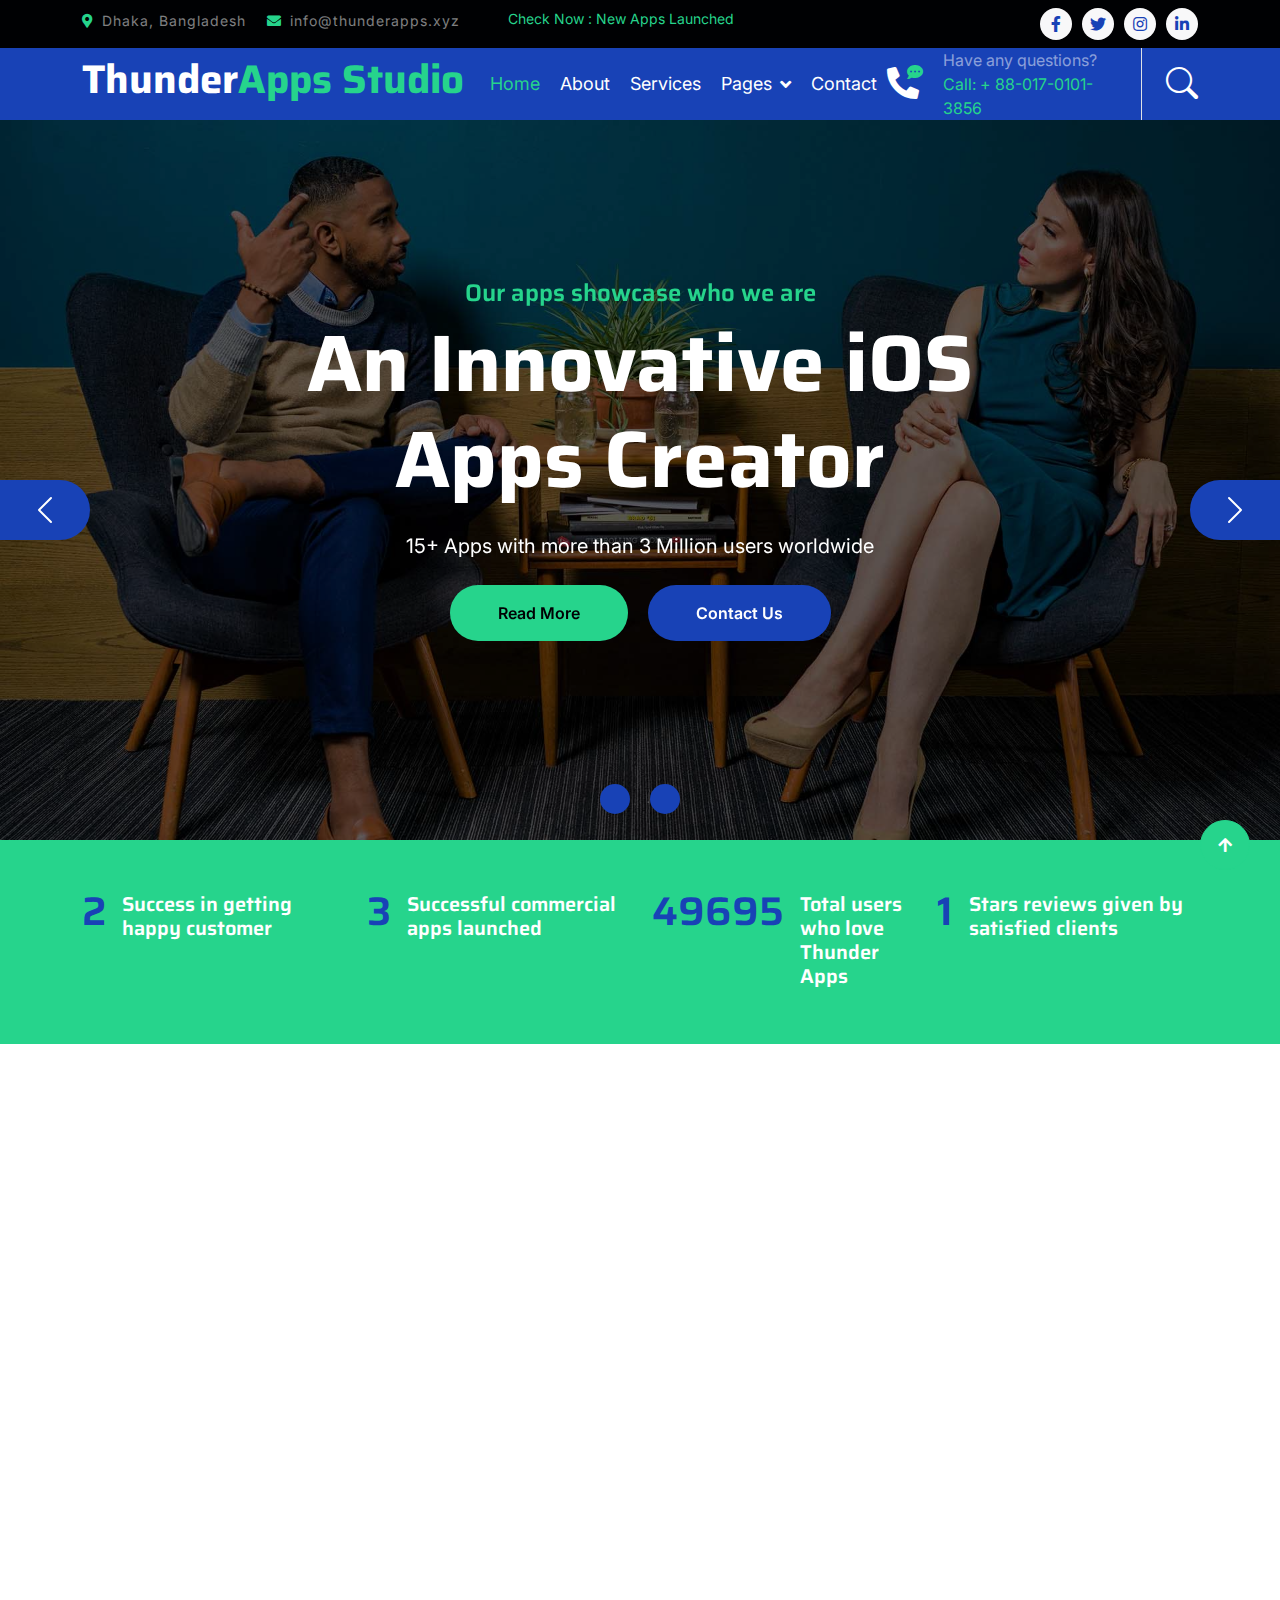
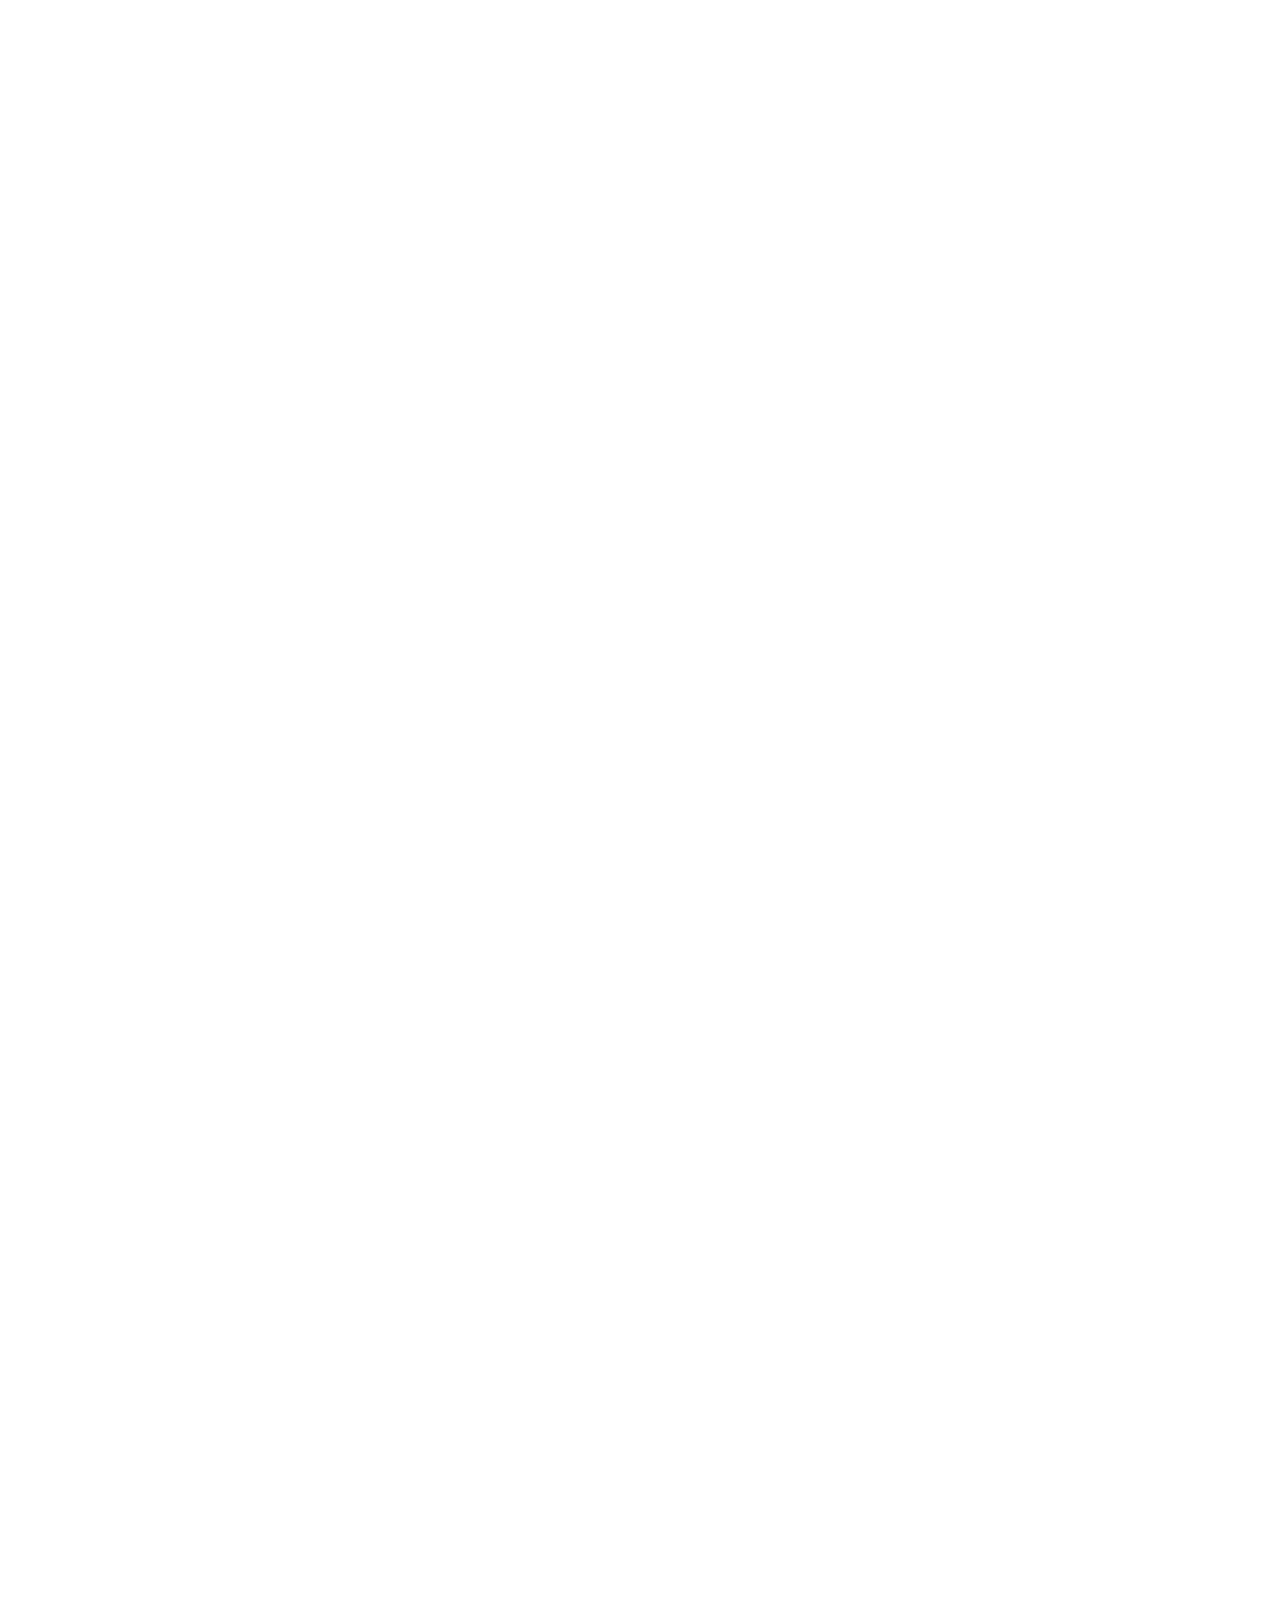
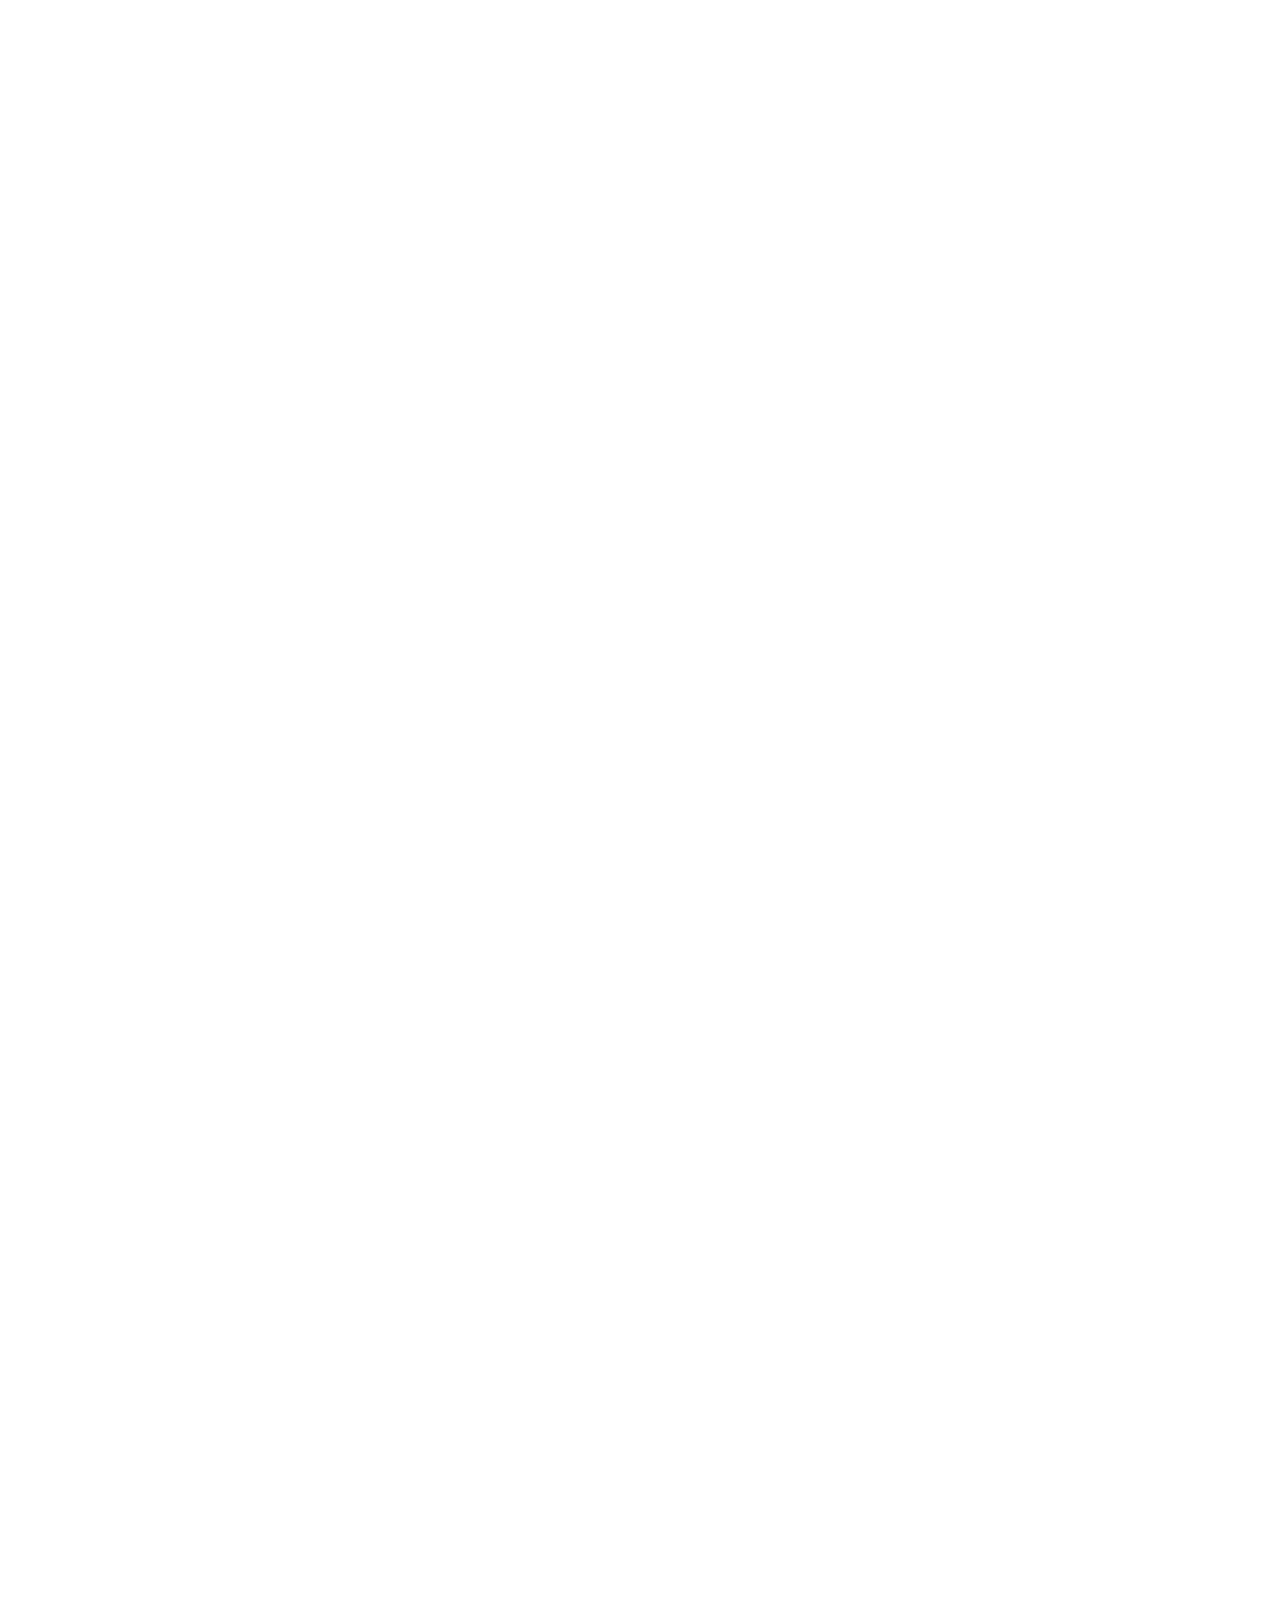
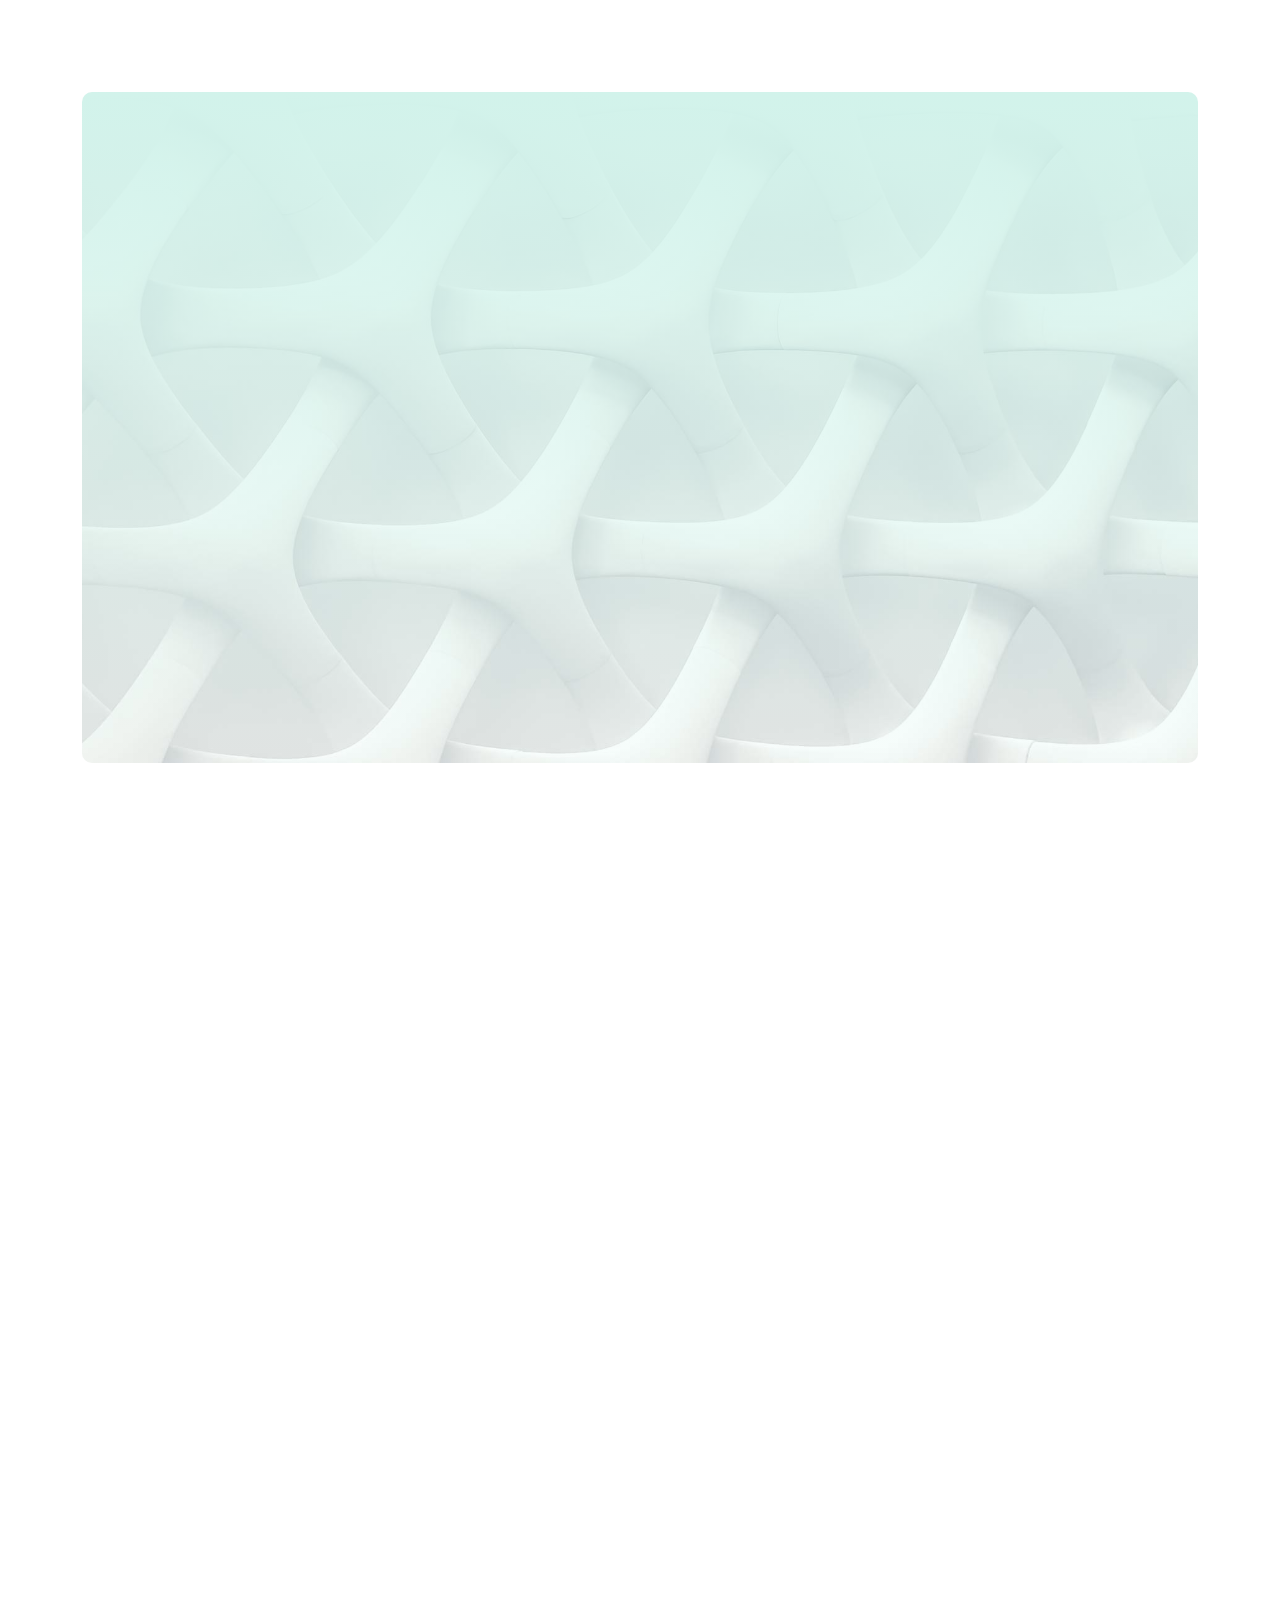
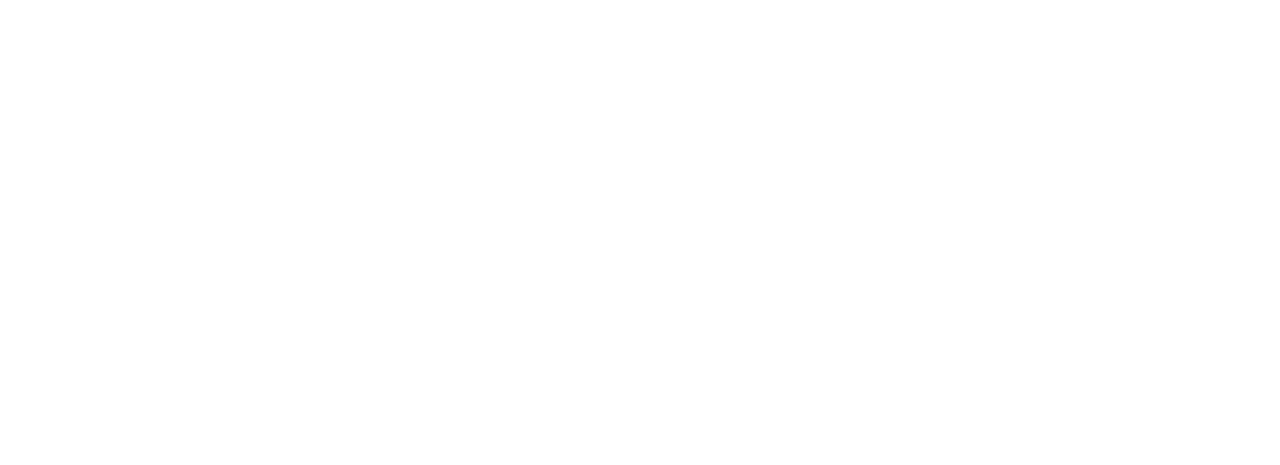
<file: index.html>
<!DOCTYPE html>
<html lang="en">

    <head>
        <meta charset="utf-8">
        <title>Thunder Apps Studio</title>
        <meta content="width=device-width, initial-scale=1.0" name="viewport">
        <meta content="" name="keywords">
        <meta content="" name="description">

        <!-- Google Web Fonts -->
        <link rel="preconnect" href="https://fonts.googleapis.com">
        <link rel="preconnect" href="https://fonts.gstatic.com" crossorigin>
        <link href="https://fonts.googleapis.com/css2?family=Inter:wght@400;500;600&family=Saira:wght@500;600;700&display=swap" rel="stylesheet"> 

        <!-- Icon Font Stylesheet -->
        <link href="https://cdnjs.cloudflare.com/ajax/libs/font-awesome/5.10.0/css/all.min.css" rel="stylesheet">
        <link href="https://cdn.jsdelivr.net/npm/bootstrap-icons@1.4.1/font/bootstrap-icons.css" rel="stylesheet">

        <!-- Libraries Stylesheet -->
        <link href="lib/animate/animate.min.css" rel="stylesheet">
        <link href="lib/owlcarousel/assets/owl.carousel.min.css" rel="stylesheet">

        <!-- Customized Bootstrap Stylesheet -->
        <link href="css/bootstrap.min.css" rel="stylesheet">

        <!-- Template Stylesheet -->
        <link href="css/style.css" rel="stylesheet">
    </head>

    <body>
        <!-- Spinner Start -->
        <div id="spinner" class="show position-fixed translate-middle w-100 vh-100 top-50 start-50 d-flex align-items-center justify-content-center">
            <div class="spinner-grow text-primary" role="status"></div>
        </div>
        <!-- Spinner End -->

        <!-- Topbar Start -->
        <div class="container-fluid bg-dark py-2 d-none d-md-flex">
            <div class="container">
                <div class="d-flex justify-content-between topbar">
                    <div class="top-info">
                        <small class="me-3 text-white-50"><a href="#"><i class="fas fa-map-marker-alt me-2 text-secondary"></i></a>Dhaka, Bangladesh</small>
                        <small class="me-3 text-white-50"><a href="#"><i class="fas fa-envelope me-2 text-secondary"></i></a>info@thunderapps.xyz</small>
                    </div>
                    <div id="note" class="text-secondary d-none d-xl-flex"><small>Check Now : New Apps Launched</small></div>
                    <div class="top-link">
                        <a href="" class="bg-light nav-fill btn btn-sm-square rounded-circle"><i class="fab fa-facebook-f text-primary"></i></a>
                        <a href="" class="bg-light nav-fill btn btn-sm-square rounded-circle"><i class="fab fa-twitter text-primary"></i></a>
                        <a href="" class="bg-light nav-fill btn btn-sm-square rounded-circle"><i class="fab fa-instagram text-primary"></i></a>
                        <a href="" class="bg-light nav-fill btn btn-sm-square rounded-circle me-0"><i class="fab fa-linkedin-in text-primary"></i></a>
                    </div>
                </div>
            </div>
        </div>
        <!-- Topbar End -->

        <!-- Navbar Start -->
        <div class="container-fluid bg-primary">
            <div class="container">
                <nav class="navbar navbar-dark navbar-expand-lg py-0">
                    <a href="index.html" class="navbar-brand">
                        <h1 class="text-white fw-bold d-block">Thunder<span class="text-secondary">Apps Studio</span> </h1>
                    </a>
                    <button type="button" class="navbar-toggler me-0" data-bs-toggle="collapse" data-bs-target="#navbarCollapse">
                        <span class="navbar-toggler-icon"></span>
                    </button>
                    <div class="collapse navbar-collapse bg-transparent" id="navbarCollapse">
                        <div class="navbar-nav ms-auto mx-xl-auto p-0">
                            <a href="index.html" class="nav-item nav-link active text-secondary">Home</a>
                            <a href="about.html" class="nav-item nav-link">About</a>
                            <a href="service.html" class="nav-item nav-link">Services</a>
                            <!--a href="project.html" class="nav-item nav-link">Projects</a-->
                            <div class="nav-item dropdown">
                                <a href="#" class="nav-link dropdown-toggle" data-bs-toggle="dropdown">Pages</a>
                                <div class="dropdown-menu rounded">
                                    <!--a href="blog.html" class="dropdown-item">Our Blog</a-->
                                    <a href="team.html" class="dropdown-item">Our Team</a>
                                    <a href="testimonial.html" class="dropdown-item">Testimonial</a>
                                    <a href="404.html" class="dropdown-item">404 Page</a>
                                </div>
                            </div>
                            <a href="contact.html" class="nav-item nav-link">Contact</a>
                        </div>
                    </div>
                    <div class="d-none d-xl-flex flex-shirink-0">
                        <div id="phone-tada" class="d-flex align-items-center justify-content-center me-4">
                            <a href="" class="position-relative animated tada infinite">
                                <i class="fa fa-phone-alt text-white fa-2x"></i>
                                <div class="position-absolute" style="top: -7px; left: 20px;">
                                    <span><i class="fa fa-comment-dots text-secondary"></i></span>
                                </div>
                            </a>
                        </div>
                        <div class="d-flex flex-column pe-4 border-end">
                            <span class="text-white-50">Have any questions?</span>
                            <span class="text-secondary">Call: + 88-017-0101-3856</span>
                        </div>
                        <div class="d-flex align-items-center justify-content-center ms-4 ">
                            <a href="#"><i class="bi bi-search text-white fa-2x"></i> </a>
                        </div>
                    </div>
                </nav>
            </div>
        </div>
        <!-- Navbar End -->

        <!-- Carousel Start -->
        <div class="container-fluid px-0">
            <div id="carouselId" class="carousel slide" data-bs-ride="carousel">
                <ol class="carousel-indicators">
                    <li data-bs-target="#carouselId" data-bs-slide-to="0" class="active" aria-current="true" aria-label="First slide"></li>
                    <li data-bs-target="#carouselId" data-bs-slide-to="1" aria-label="Second slide"></li>
                </ol>
                <div class="carousel-inner" role="listbox">
                    <div class="carousel-item active">
                        <img src="img/carousel-1.jpg" class="img-fluid" alt="First slide">
                        <div class="carousel-caption">
                            <div class="container carousel-content">
                                <h6 class="text-secondary h4 animated fadeInUp">Our apps showcase who we are</h6>
                                <h1 class="text-white display-1 mb-4 animated fadeInRight">An Innovative iOS Apps Creator</h1>
                                <p class="mb-4 text-white fs-5 animated fadeInDown">15+ Apps with more than 3 Million users worldwide</p>
                                <a href="" class="me-2"><button type="button" class="px-4 py-sm-3 px-sm-5 btn btn-primary rounded-pill carousel-content-btn1 animated fadeInLeft">Read More</button></a>
                                <a href="" class="ms-2"><button type="button" class="px-4 py-sm-3 px-sm-5 btn btn-primary rounded-pill carousel-content-btn2 animated fadeInRight">Contact Us</button></a>
                            </div>
                        </div>
                    </div>
                    <div class="carousel-item">
                        <img src="img/carousel-2.jpg" class="img-fluid" alt="Second slide">
                        <div class="carousel-caption">
                            <div class="container carousel-content">
                                <h6 class="text-secondary h4 animated fadeInUp">Our apps showcase who we are</h6>
                                <h1 class="text-white display-1 mb-4 animated fadeInLeft">Top notch integration with AI to cater user's extreme needs</h1>
                                <p class="mb-4 text-white fs-5 animated fadeInDown">2 New Apps coming soon to care for your Pets and store your Recipes</p>
                                <a href="" class="me-2"><button type="button" class="px-4 py-sm-3 px-sm-5 btn btn-primary rounded-pill carousel-content-btn1 animated fadeInLeft">Read More</button></a>
                                <a href="" class="ms-2"><button type="button" class="px-4 py-sm-3 px-sm-5 btn btn-primary rounded-pill carousel-content-btn2 animated fadeInRight">Contact Us</button></a>
                            </div>
                        </div>
                    </div>
                </div>
                <button class="carousel-control-prev" type="button" data-bs-target="#carouselId" data-bs-slide="prev">
                    <span class="carousel-control-prev-icon" aria-hidden="true"></span>
                    <span class="visually-hidden">Previous</span>
                </button>
                <button class="carousel-control-next" type="button" data-bs-target="#carouselId" data-bs-slide="next">
                    <span class="carousel-control-next-icon" aria-hidden="true"></span>
                    <span class="visually-hidden">Next</span>
                </button>
            </div>
        </div>
        <!-- Carousel End -->


        <!-- Fact Start -->
        <div class="container-fluid bg-secondary py-5">
            <div class="container">
                <div class="row">
                    <div class="col-lg-3 wow fadeIn" data-wow-delay=".1s">
                        <div class="d-flex counter">
                            <h1 class="me-3 text-primary counter-value">10</h1>
                            <h5 class="text-white mt-1">Success in getting happy customer</h5>
                        </div>
                    </div>
                    <div class="col-lg-3 wow fadeIn" data-wow-delay=".3s">
                        <div class="d-flex counter">
                            <h1 class="me-3 text-primary counter-value">15</h1>
                            <h5 class="text-white mt-1">Successful commercial apps launched</h5>
                        </div>
                    </div>
                    <div class="col-lg-3 wow fadeIn" data-wow-delay=".5s">
                        <div class="d-flex counter">
                            <h1 class="me-3 text-primary counter-value">300000</h1>
                            <h5 class="text-white mt-1">Total users who love Thunder Apps</h5>
                        </div>
                    </div>
                    <div class="col-lg-3 wow fadeIn" data-wow-delay=".7s">
                        <div class="d-flex counter">
                            <h1 class="me-3 text-primary counter-value">5</h1>
                            <h5 class="text-white mt-1">Stars reviews given by satisfied clients</h5>
                        </div>
                    </div>
                </div>
            </div>
        </div>
        <!-- Fact End -->


        <!-- About Start -->
        <div class="container-fluid py-5 my-5">
            <div class="container pt-5">
                <div class="row g-5">
                    <div class="col-lg-5 col-md-6 col-sm-12 wow fadeIn" data-wow-delay=".3s">
                        <div class="h-100 position-relative">
                            <img src="img/about-1.jpg" class="img-fluid w-75 rounded" alt="" style="margin-bottom: 25%;">
                            <div class="position-absolute w-75" style="top: 25%; left: 25%;">
                                <img src="img/about-2.jpg" class="img-fluid w-100 rounded" alt="">
                            </div>
                        </div>
                    </div>
                    <div class="col-lg-7 col-md-6 col-sm-12 wow fadeIn" data-wow-delay=".5s">
                        <h5 class="text-primary">About Us</h5>
                        <h1 class="mb-4">About our innovation and ideas</h1>
                        <p>At Thunder Apps Studio, we specialize in developing innovative mobile applications that simplify daily tasks and boost productivity. Our flagship app, Document Scanner Pro, is a testament to our dedication to delivering seamless document management tools with advanced features like AI-driven organization and intelligent scanning. We focus on creating intuitive, high-performing apps that cater to both individuals and businesses.</p>
                        <p class="mb-4">Our mission is to empower users by transforming everyday processes into efficient, hassle-free experiences. By integrating cutting-edge technology and user-friendly design, Thunder Apps Studio is committed to enhancing how people manage documents and improve productivity across various industries.</p>
                        <a href="" class="btn btn-secondary rounded-pill px-5 py-3 text-white">More Details</a>
                    </div>
                </div>
            </div>
        </div>
        <!-- About End -->


        <!-- Services Start -->
        <div class="container-fluid services py-5 mb-5">
            <div class="container">
                <div class="text-center mx-auto pb-5 wow fadeIn" data-wow-delay=".3s" style="max-width: 600px;">
                    <h5 class="text-primary">Our Services</h5>
                    <h1>Apps Built Specifically For User's' Ease of Tasks and Productivity.</h1>
                </div>
                <div class="row g-5 services-inner">
                    <div class="col-md-6 col-lg-4 wow fadeIn" data-wow-delay=".3s">
                        <div class="services-item bg-light">
                            <div class="p-4 text-center services-content">
                                <div class="services-content-icon">
                                    <i class="fa fa-code fa-7x mb-4 text-primary"></i>
                                    <h4 class="mb-3">Mobile App Design</h4>
                                    <p class="mb-4">Experience the future of Mobile App Design with intuitive, sleek, and user-centric apps that elevate your productivity and simplify your daily tasks.</p>
                                    <a href="" class="btn btn-secondary text-white px-5 py-3 rounded-pill">Read More</a>
                                </div>
                            </div>
                        </div>
                    </div>
                    <div class="col-md-6 col-lg-4 wow fadeIn" data-wow-delay=".5s">
                        <div class="services-item bg-light">
                            <div class="p-4 text-center services-content">
                                <div class="services-content-icon">
                                    <i class="fa fa-file-code fa-7x mb-4 text-primary"></i>
                                    <h4 class="mb-3">Mobile App Development</h4>
                                    <p class="mb-4">Unlock the full potential of Mobile App Development with custom-built, high-performance apps designed to meet your business needs and deliver exceptional user experiences.</p>
                                    <a href="" class="btn btn-secondary text-white px-5 py-3 rounded-pill">Read More</a>
                                </div>
                            </div>
                        </div>
                    </div>
                    <div class="col-md-6 col-lg-4 wow fadeIn" data-wow-delay=".7s">
                        <div class="services-item bg-light">
                            <div class="p-4 text-center services-content">
                                <div class="services-content-icon">
                                    <i class="fa fa-external-link-alt fa-7x mb-4 text-primary"></i>
                                    <h4 class="mb-3">UI/UX Design</h4>
                                    <p class="mb-4">Transform your ideas into visually stunning and seamless experiences with our UI/UX Design, crafted to captivate users and maximize engagement.</p>
                                    <a href="" class="btn btn-secondary text-white px-5 py-3 rounded-pill">Read More</a>
                                </div>
                            </div>
                        </div>
                    </div>
                    <div class="col-md-6 col-lg-4 wow fadeIn" data-wow-delay=".3s">
                        <div class="services-item bg-light">
                            <div class="p-4 text-center services-content">
                                <div class="services-content-icon">
                                    <i class="fas fa-wrench fa-7x mb-4 text-primary"></i>
                                    <h4 class="mb-3">Mobile App Bug Fixing</h4>
                                    <p class="mb-4">Ensure flawless performance with our Mobile App Bug Fixing services, quickly resolving issues to keep your app running smoothly and efficiently.</p>
                                    <a href="" class="btn btn-secondary text-white px-5 py-3 rounded-pill">Read More</a>
                                </div>
                                
                            </div>
                        </div>
                    </div>
                    <div class="col-md-6 col-lg-4 wow fadeIn" data-wow-delay=".5s">
                        <div class="services-item bg-light">
                            <div class="p-4 text-center services-content">
                                <div class="services-content-icon">
                                    <i class="fa fa-chart-line fa-7x mb-4 text-primary"></i>
                                    <h4 class="mb-3">App Performance Analysis</h4>
                                    <p class="mb-4">Maximize your app’s potential with our comprehensive App Performance Analysis, ensuring optimal speed, efficiency, and user satisfaction at every turn.</p>
                                    <a href="" class="btn btn-secondary text-white px-5 py-3 rounded-pill">Read More</a>
                                </div>
                            </div>
                        </div>
                    </div>
                    <div class="col-md-6 col-lg-4 wow fadeIn" data-wow-delay=".7s">
                        <div class="services-item bg-light">
                            <div class="p-4 text-center services-content">
                                <div class="services-content-icon">
                                    <i class="fas fa-coins fa-7x mb-4 text-primary"></i>
                                    <h4 class="mb-3">Crashlytics and Revenue Generation</h4>
                                    <p class="mb-4">Boost your app’s performance with Crashlytics for real-time bug tracking and enhance your profits with smart Revenue Generation strategies, all designed to keep your app running smoothly and profitably.</p>
                                    <a href="" class="btn btn-secondary text-white px-5 py-3 rounded-pill">Read More</a>
                                </div>
                            </div>
                        </div>
                    </div>
                </div>
            </div>
        </div>
        <!-- Services End -->


        <!-- Project Start
        <div class="container-fluid project py-5 mb-5">
            <div class="container">
                <div class="text-center mx-auto pb-5 wow fadeIn" data-wow-delay=".3s" style="max-width: 600px;">
                    <h5 class="text-primary">Our Project</h5>
                    <h1>Our Recently Completed Projects</h1>
                </div>
                <div class="row g-5">
                    <div class="col-md-6 col-lg-4 wow fadeIn" data-wow-delay=".3s">
                        <div class="project-item">
                            <div class="project-img">
                                <img src="img/project-1.jpg" class="img-fluid w-100 rounded" alt="">
                                <div class="project-content">
                                    <a href="#" class="text-center">
                                        <h4 class="text-secondary">Web design</h4>
                                        <p class="m-0 text-white">Web Analysis</p>
                                    </a>
                                </div>
                            </div>
                        </div>
                    </div>
                    <div class="col-md-6 col-lg-4 wow fadeIn" data-wow-delay=".5s">
                        <div class="project-item">
                            <div class="project-img">
                                <img src="img/project-2.jpg" class="img-fluid w-100 rounded" alt="">
                                <div class="project-content">
                                    <a href="#" class="text-center">
                                        <h4 class="text-secondary">Cyber Security</h4>
                                        <p class="m-0 text-white">Cyber Security Core</p>
                                    </a>
                                </div>
                            </div>
                        </div>
                    </div>
                    <div class="col-md-6 col-lg-4 wow fadeIn" data-wow-delay=".7s">
                        <div class="project-item">
                            <div class="project-img">
                                <img src="img/project-3.jpg" class="img-fluid w-100 rounded" alt="">
                                <div class="project-content">
                                    <a href="#" class="text-center">
                                        <h4 class="text-secondary">Mobile Info</h4>
                                        <p class="m-0 text-white">Upcomming Phone</p>
                                    </a>
                                </div>
                            </div>
                        </div>
                    </div>
                    <div class="col-md-6 col-lg-4 wow fadeIn" data-wow-delay=".3s">
                        <div class="project-item">
                            <div class="project-img">
                                <img src="img/project-4.jpg" class="img-fluid w-100 rounded" alt="">
                                <div class="project-content">
                                    <a href="#" class="text-center">
                                        <h4 class="text-secondary">Web Development</h4>
                                        <p class="m-0 text-white">Web Analysis</p>
                                    </a>
                                </div>
                            </div>
                        </div>
                    </div>
                    <div class="col-md-6 col-lg-4 wow fadeIn" data-wow-delay=".5s">
                        <div class="project-item">
                            <div class="project-img">
                                <img src="img/project-5.jpg" class="img-fluid w-100 rounded" alt="">
                                <div class="project-content">
                                    <a href="#" class="text-center">
                                        <h4 class="text-secondary">Digital Marketing</h4>
                                        <p class="m-0 text-white">Marketing Analysis</p>
                                    </a>
                                </div>
                            </div>
                        </div>
                    </div>
                    <div class="col-md-6 col-lg-4 wow fadeIn" data-wow-delay=".7s">
                        <div class="project-item">
                            <div class="project-img">
                                <img src="img/project-6.jpg" class="img-fluid w-100 rounded" alt="">
                                <div class="project-content">
                                    <a href="#" class="text-center">
                                        <h4 class="text-secondary">keyword Research</h4>
                                        <p class="m-0 text-white">keyword Analysis</p>
                                    </a>
                                </div>
                            </div>
                        </div>
                    </div>
                </div>
            </div>
        </div>
        <!-- Project End -->


        <!-- Blog Start 
        <div class="container-fluid blog py-5 mb-5">
            <div class="container">
                <div class="text-center mx-auto pb-5 wow fadeIn" data-wow-delay=".3s" style="max-width: 600px;">
                    <h5 class="text-primary">Our Blog</h5>
                    <h1>Latest Blog & News</h1>
                </div>
                <div class="row g-5 justify-content-center">
                    <div class="col-lg-6 col-xl-4 wow fadeIn" data-wow-delay=".3s">
                        <div class="blog-item position-relative bg-light rounded">
                            <img src="img/blog-1.jpg" class="img-fluid w-100 rounded-top" alt="">
                            <span class="position-absolute px-4 py-3 bg-primary text-white rounded" style="top: -28px; right: 20px;">Web Design</span>
                            <div class="blog-btn d-flex justify-content-between position-relative px-3" style="margin-top: -75px;">
                                <div class="blog-icon btn btn-secondary px-3 rounded-pill my-auto">
                                    <a href="" class="btn text-white">Read More</a>
                                </div>
                                <div class="blog-btn-icon btn btn-secondary px-4 py-3 rounded-pill ">
                                    <div class="blog-icon-1">
                                        <p class="text-white px-2">Share<i class="fa fa-arrow-right ms-3"></i></p>
                                    </div>
                                    <div class="blog-icon-2">
                                        <a href="" class="btn me-1"><i class="fab fa-facebook-f text-white"></i></a>
                                        <a href="" class="btn me-1"><i class="fab fa-twitter text-white"></i></a>
                                        <a href="" class="btn me-1"><i class="fab fa-instagram text-white"></i></a>
                                    </div>
                                </div>
                            </div>
                            <div class="blog-content text-center position-relative px-3" style="margin-top: -25px;">
                                <img src="img/admin.jpg" class="img-fluid rounded-circle border border-4 border-white mb-3" alt="">
                                <h5 class="">By Daniel Martin</h5>
                                <span class="text-secondary">24 March 2023</span>
                                <p class="py-2">Lorem ipsum dolor sit amet elit. Sed efficitur quis purus ut interdum. Aliquam dolor eget urna ultricies tincidunt libero sit amet</p>
                            </div>
                            <div class="blog-coment d-flex justify-content-between px-4 py-2 border bg-primary rounded-bottom">
                                <a href="" class="text-white"><small><i class="fas fa-share me-2 text-secondary"></i>5324 Share</small></a>
                                <a href="" class="text-white"><small><i class="fa fa-comments me-2 text-secondary"></i>5 Comments</small></a>
                            </div>
                        </div>
                    </div>
                    <div class="col-lg-6 col-xl-4 wow fadeIn" data-wow-delay=".5s">
                        <div class="blog-item position-relative bg-light rounded">
                            <img src="img/blog-2.jpg" class="img-fluid w-100 rounded-top" alt="">
                            <span class="position-absolute px-4 py-3 bg-primary text-white rounded" style="top: -28px; right: 20px;">Development</span>
                            <div class="blog-btn d-flex justify-content-between position-relative px-3" style="margin-top: -75px;">
                                <div class="blog-icon btn btn-secondary px-3 rounded-pill my-auto">
                                    <a href="" class="btn text-white ">Read More</a>
                                </div>
                                <div class="blog-btn-icon btn btn-secondary px-4 py-3 rounded-pill ">
                                    <div class="blog-icon-1">
                                        <p class="text-white px-2">Share<i class="fa fa-arrow-right ms-3"></i></p>
                                    </div>
                                    <div class="blog-icon-2">
                                        <a href="" class="btn me-1"><i class="fab fa-facebook-f text-white"></i></a>
                                        <a href="" class="btn me-1"><i class="fab fa-twitter text-white"></i></a>
                                        <a href="" class="btn me-1"><i class="fab fa-instagram text-white"></i></a>
                                    </div>
                                </div>
                            </div>
                            <div class="blog-content text-center position-relative px-3" style="margin-top: -25px;">
                                <img src="img/admin.jpg" class="img-fluid rounded-circle border border-4 border-white mb-3" alt="">
                                <h5 class="">By Daniel Martin</h5>
                                <span class="text-secondary">23 April 2023</span>
                                <p class="py-2">Lorem ipsum dolor sit amet elit. Sed efficitur quis purus ut interdum. Aliquam dolor eget urna ultricies tincidunt libero sit amet</p>
                            </div>
                            <div class="blog-coment d-flex justify-content-between px-4 py-2 border bg-primary rounded-bottom">
                                <a href="" class="text-white"><small><i class="fas fa-share me-2 text-secondary"></i>5324 Share</small></a>
                                <a href="" class="text-white"><small><i class="fa fa-comments me-2 text-secondary"></i>5 Comments</small></a>
                            </div>
                        </div>
                    </div>
                    <div class="col-lg-6 col-xl-4 wow fadeIn" data-wow-delay=".7s">
                        <div class="blog-item position-relative bg-light rounded">
                            <img src="img/blog-3.jpg" class="img-fluid w-100 rounded-top" alt="">
                            <span class="position-absolute px-4 py-3 bg-primary text-white rounded" style="top: -28px; right: 20px;">Mobile App</span>
                            <div class="blog-btn d-flex justify-content-between position-relative px-3" style="margin-top: -75px;">
                                <div class="blog-icon btn btn-secondary px-3 rounded-pill my-auto">
                                    <a href="" class="btn text-white ">Read More</a>
                                </div>
                                <div class="blog-btn-icon btn btn-secondary px-4 py-3 rounded-pill ">
                                    <div class="blog-icon-1">
                                        <p class="text-white px-2">Share<i class="fa fa-arrow-right ms-3"></i></p>
                                    </div>
                                    <div class="blog-icon-2">
                                        <a href="" class="btn me-1"><i class="fab fa-facebook-f text-white"></i></a>
                                        <a href="" class="btn me-1"><i class="fab fa-twitter text-white"></i></a>
                                        <a href="" class="btn me-1"><i class="fab fa-instagram text-white"></i></a>
                                    </div>
                                </div>
                            </div>
                            <div class="blog-content text-center position-relative px-3" style="margin-top: -25px;">
                                <img src="img/admin.jpg" class="img-fluid rounded-circle border border-4 border-white mb-3" alt="">
                                <h5 class="">By Daniel Martin</h5>
                                <span class="text-secondary">30 jan 2023</span>
                                <p class="py-2">Lorem ipsum dolor sit amet elit. Sed efficitur quis purus ut interdum. Aliquam dolor eget urna ultricies tincidunt libero sit amet</p>
                            </div>
                            <div class="blog-coments d-flex justify-content-between px-4 py-2 border bg-primary rounded-bottom">
                                <a href="" class="text-white"><small><i class="fas fa-share me-2 text-secondary"></i>5324 Share</small></a>
                                <a href="" class="text-white"><small><i class="fa fa-comments me-2 text-secondary"></i>5 Comments</small></a>
                            </div>
                        </div>
                    </div>
                </div>
            </div>
        </div>
        <!-- Blog End -->


        <!-- Team Start -->
        <div class="container-fluid py-5 mb-5 team">
            <div class="container">
                <div class="text-center mx-auto pb-5 wow fadeIn" data-wow-delay=".3s" style="max-width: 600px;">
                    <h5 class="text-primary">Our Team</h5>
                    <h1>Meet our expert Team</h1>
                </div>
                <div class="owl-carousel team-carousel wow fadeIn" data-wow-delay=".5s">
                    <div class="rounded team-item">
                        <div class="team-content">
                            <div class="team-img-icon">
                                <div class="team-img rounded-circle">
                                    <img src="img/team-1.jpg" class="img-fluid w-100 rounded-circle" alt="">
                                </div>
                                <div class="team-name text-center py-3">
                                    <h4 class="">Rafsan Nazmul</h4>
                                    <p class="m-0">iOS Developer</p>
                                </div>
                                <div class="team-icon d-flex justify-content-center pb-4">
                                    <a class="btn btn-square btn-secondary text-white rounded-circle m-1" href="https://www.facebook.com/rnazmul/"><i class="fab fa-facebook-f"></i></a>
                                    <a class="btn btn-square btn-secondary text-white rounded-circle m-1" href="https://x.com/Rafsan_iOSDev"><i class="fab fa-twitter"></i></a>
                                    <a class="btn btn-square btn-secondary text-white rounded-circle m-1" href="https://www.instagram.com/meet_rafsan/"><i class="fab fa-instagram"></i></a>
                                    <a class="btn btn-square btn-secondary text-white rounded-circle m-1" href="https://www.linkedin.com/in/rafsan-nazmul-ab670bb7/"><i class="fab fa-linkedin-in"></i></a>
                                </div>
                            </div>
                        </div>
                    </div>
                    <div class="rounded team-item">
                        <div class="team-content">
                            <div class="team-img-icon">
                                <div class="team-img rounded-circle">
                                    <img src="img/team-2.jpg" class="img-fluid w-100 rounded-circle" alt="">
                                </div>
                                <div class="team-name text-center py-3">
                                    <h4 class="">Taif Al Musabe</h4>
                                    <p class="m-0">iOS Developer</p>
                                </div>
                                <div class="team-icon d-flex justify-content-center pb-4">
                                    <a class="btn btn-square btn-secondary text-white rounded-circle m-1" href="https://www.facebook.com/tmusabi"><i class="fab fa-facebook-f"></i></a>
                                    <a class="btn btn-square btn-secondary text-white rounded-circle m-1" href=""><i class="fab fa-twitter"></i></a>
                                    <a class="btn btn-square btn-secondary text-white rounded-circle m-1" href=""><i class="fab fa-instagram"></i></a>
                                    <a class="btn btn-square btn-secondary text-white rounded-circle m-1" href="https://www.linkedin.com/in/tmusabe/"><i class="fab fa-linkedin-in"></i></a>
                                </div>
                            </div>
                        </div>
                    </div>
                    <div class="rounded team-item">
                        <div class="team-content">
                            <div class="team-img-icon">
                                <div class="team-img rounded-circle">
                                    <img src="img/team-3.jpg" class="img-fluid w-100 rounded-circle" alt="">
                                </div>
                                <div class="team-name text-center py-3">
                                    <h4 class="">Alex Johnson</h4>
                                    <p class="m-0">UI/UX Developer</p>
                                </div>
                                <div class="team-icon d-flex justify-content-center pb-4">
                                    <a class="btn btn-square btn-secondary text-white rounded-circle m-1" href=""><i class="fab fa-facebook-f"></i></a>
                                    <a class="btn btn-square btn-secondary text-white rounded-circle m-1" href=""><i class="fab fa-twitter"></i></a>
                                    <a class="btn btn-square btn-secondary text-white rounded-circle m-1" href=""><i class="fab fa-instagram"></i></a>
                                    <a class="btn btn-square btn-secondary text-white rounded-circle m-1" href=""><i class="fab fa-linkedin-in"></i></a>
                                </div>
                            </div>
                        </div>
                    </div>
                    <div class="rounded team-item">
                        <div class="team-content">
                            <div class="team-img-icon">
                                <div class="team-img rounded-circle">
                                    <img src="img/team-4.jpg" class="img-fluid w-100 rounded-circle" alt="">
                                </div>
                                <div class="team-name text-center py-3">
                                    <h4 class="">Luca Müller</h4>
                                    <p class="m-0">Backend Developer</p>
                                </div>
                                <div class="team-icon d-flex justify-content-center pb-4">
                                    <a class="btn btn-square btn-secondary text-white rounded-circle m-1" href=""><i class="fab fa-facebook-f"></i></a>
                                    <a class="btn btn-square btn-secondary text-white rounded-circle m-1" href=""><i class="fab fa-twitter"></i></a>
                                    <a class="btn btn-square btn-secondary text-white rounded-circle m-1" href=""><i class="fab fa-instagram"></i></a>
                                    <a class="btn btn-square btn-secondary text-white rounded-circle m-1" href=""><i class="fab fa-linkedin-in"></i></a>
                                </div>
                            </div>
                        </div>
                    </div>
                </div>
            </div>
        </div>
        <!-- Team End -->

        
        <!-- Testimonial Start -->
        <div class="container-fluid testimonial py-5 mb-5">
            <div class="container">
                <div class="text-center mx-auto pb-5 wow fadeIn" data-wow-delay=".3s" style="max-width: 600px;">
                    <h5 class="text-primary">Our Testimonial</h5>
                    <h1>Our Client Saying!</h1>
                </div>
                <div class="owl-carousel testimonial-carousel wow fadeIn" data-wow-delay=".5s">
                    <div class="testimonial-item border p-4">
                        <div class="d-flex align-items-center">
                            <div class="">
                                <img src="img/testimonial-1.jpg" alt="">
                            </div>
                            <div class="ms-4">
                                <h4 class="text-secondary">Emma Rivera</h4>
                                <p class="m-0 pb-3">Founder of FitLife Apps</p>
                                <div class="d-flex pe-5">
                                    <i class="fas fa-star me-1 text-primary"></i>
                                    <i class="fas fa-star me-1 text-primary"></i>
                                    <i class="fas fa-star me-1 text-primary"></i>
                                    <i class="fas fa-star me-1 text-primary"></i>
                                    <i class="fas fa-star me-1 text-primary"></i>
                                </div>
                            </div>
                        </div>
                        <div class="border-top mt-4 pt-3">
                            <p class="mb-0">The team at Thunder Apps Studio was incredibly responsive and professional throughout the development process. They guided us at every step, ensuring our app was not only functional but also visually stunning. We're thrilled with the final product!</p>
                        </div>
                    </div>
                    <div class="testimonial-item border p-4">
                        <div class=" d-flex align-items-center">
                            <div class="">
                                <img src="img/testimonial-2.jpg" alt="">
                            </div>
                            <div class="ms-4">
                                <h4 class="text-secondary">Mark Thompson</h4>
                                <p class="m-0 pb-3">CEO of GreenLeaf Solutions</p>
                                <div class="d-flex pe-5">
                                    <i class="fas fa-star me-1 text-primary"></i>
                                    <i class="fas fa-star me-1 text-primary"></i>
                                    <i class="fas fa-star me-1 text-primary"></i>
                                    <i class="fas fa-star me-1 text-primary"></i>
                                    <i class="fas fa-star me-1 text-primary"></i>
                                </div>
                            </div>
                        </div>
                        <div class="border-top mt-4 pt-3">
                            <p class="mb-0">Working with Thunder Apps Studio was a game-changer for our business. They took our ideas and transformed them into a sleek, user-friendly app that our customers love. Their attention to detail and commitment to quality exceeded our expectations!</p>
                        </div>
                    </div>
                    <div class="testimonial-item border p-4">
                        <div class=" d-flex align-items-center">
                            <div class="">
                                <img src="img/testimonial-3.jpg" alt="">
                            </div>
                            <div class="ms-4">
                                <h4 class="text-secondary">Sophie Chang</h4>
                                <p class="m-0 pb-3">Co-Founder of EduTech Hub</p>
                                <div class="d-flex pe-5">
                                    <i class="fas fa-star me-1 text-primary"></i>
                                    <i class="fas fa-star me-1 text-primary"></i>
                                    <i class="fas fa-star me-1 text-primary"></i>
                                    <i class="fas fa-star me-1 text-primary"></i>
                                    <i class="fas fa-star me-1 text-primary"></i>
                                </div>
                            </div>
                        </div>
                        <div class="border-top mt-4 pt-3">
                            <p class="mb-0">I can’t recommend Thunder Apps Studio enough! Their innovative approach and technical proficiency brought our app vision to life. The post-launch support has been fantastic, ensuring our app runs smoothly and continues to improve.</p>
                        </div>
                    </div>
                    <div class="testimonial-item border p-4">
                        <div class=" d-flex align-items-center">
                            <div class="">
                                <img src="img/testimonial-4.jpg" alt="">
                            </div>
                            <div class="ms-4">
                                <h4 class="text-secondary">Samuel Patrick</h4>
                                <p class="m-0 pb-3">Product Manager at Tech Innovations</p>
                                <div class="d-flex pe-5">
                                    <i class="fas fa-star me-1 text-primary"></i>
                                    <i class="fas fa-star me-1 text-primary"></i>
                                    <i class="fas fa-star me-1 text-primary"></i>
                                    <i class="fas fa-star me-1 text-primary"></i>
                                    <i class="fas fa-star me-1 text-primary"></i>
                                </div>
                            </div>
                        </div>
                        <div class="border-top mt-4 pt-3">
                            <p class="mb-0">Thunder Apps Studio delivered our project on time and within budget, which is rare in this industry. Their expertise in mobile app development helped us enhance our product offerings, leading to a significant increase in user engagement and revenue.</p>
                        </div>
                    </div>
                </div>
            </div>
        </div>

        <!-- Testimonial End -->


        <!-- Contact Start -->
        <div class="container-fluid py-5 mb-5">
            <div class="container">
                <div class="text-center mx-auto pb-5 wow fadeIn" data-wow-delay=".3s" style="max-width: 600px;">
                    <h5 class="text-primary">Get In Touch</h5>
                    <h1 class="mb-3">Contact for any query</h1>
                    <p class="mb-2">Have questions or need assistance? Don’t hesitate to reach out to us! Our dedicated team is excited to help you with any queries you may have. Your feedback and inquiries are what drive us to improve and innovate! Contact us today and let’s embark on this journey together. We can’t wait to hear from you! 💬✨</a>.</p>
                </div>
                <div class="contact-detail position-relative p-5">
                    <div class="row g-5 mb-5 justify-content-center">
                        <div class="col-xl-4 col-lg-6 wow fadeIn" data-wow-delay=".3s">
                            <div class="d-flex bg-light p-3 rounded">
                                <div class="flex-shrink-0 btn-square bg-secondary rounded-circle" style="width: 64px; height: 64px;">
                                    <i class="fas fa-map-marker-alt text-white"></i>
                                </div>
                                <div class="ms-3">
                                    <h4 class="text-primary">Address</h4>
                                    <a href="https://goo.gl/maps/Zd4BCynmTb98ivUJ6" target="_blank" class="h5">Dhaka, Bangladesh</a>
                                </div>
                            </div>
                        </div>
                        <div class="col-xl-4 col-lg-6 wow fadeIn" data-wow-delay=".5s">
                            <div class="d-flex bg-light p-3 rounded">
                                <div class="flex-shrink-0 btn-square bg-secondary rounded-circle" style="width: 64px; height: 64px;">
                                    <i class="fa fa-phone text-white"></i>
                                </div>
                                <div class="ms-3">
                                    <h4 class="text-primary">Call Us</h4>
                                    <a class="h5" href="tel:+8801701013856" target="_blank">+88-017-0101-3856</a>
                                </div>
                            </div>
                        </div>
                        <div class="col-xl-4 col-lg-6 wow fadeIn" data-wow-delay=".7s">
                            <div class="d-flex bg-light p-3 rounded">
                                <div class="flex-shrink-0 btn-square bg-secondary rounded-circle" style="width: 64px; height: 64px;">
                                    <i class="fa fa-envelope text-white"></i>
                                </div>
                                <div class="ms-3">
                                    <h4 class="text-primary">Email Us</h4>
                                    <a class="h5" href="mailto:info@thunderapps.xyz" target="_blank">info@thunderapps.xyz</a>
                                </div>
                            </div>
                        </div>
                    </div>
                    <div class="row g-5">
                        <div class="col-lg-6 wow fadeIn" data-wow-delay=".3s">
                            <div class="p-5 h-100 rounded contact-map">
                                <iframe class="rounded w-100 h-100" src=https://www.google.com/maps/embed?pb=!1m18!1m12!1m3!1d3650.8924752208286!2d90.41397337512856!3d23.786842978645566!2m3!1f0!2f0!3f0!3m2!1i1024!2i768!4f13.1!3m3!1m2!1s0x3755c7a1e4908ff1%3A0x6f41fd24a2eef843!2sSimpletree%20Anarkali!5e0!3m2!1sen!2sbd!4v1727163944293!5m2!1sen!2sbd" style="border:0;" allowfullscreen="" loading="lazy" referrerpolicy="no-referrer-when-downgrade"></iframe>
                            </div>
                        </div>
                        <div class="col-lg-6 wow fadeIn" data-wow-delay=".5s">
                            <div class="p-5 rounded contact-form">
                                <iframe src="https://docs.google.com/forms/d/e/1FAIpQLSfqOCi3aeuZQW0Jf4jQSG-3lDx2yjbjdF6m6r8yvZL564441A/viewform?embedded=true" width="500" height="1000" frameborder="0" marginheight="0" marginwidth="0">Loading…</iframe>
                            </div>
                        </div>
                    </div>
                </div>
            </div> 
        </div>
        <!-- Contact End -->


        <!-- Footer Start -->
         <div class="container-fluid footer bg-dark wow fadeIn" data-wow-delay=".3s">
            <div class="container pt-5 pb-4">
                <div class="row g-5">
                    <div class="col-lg-3 col-md-6">
                        <a href="index.html">
                            <h1 class="text-white fw-bold d-block">Thunder<span class="text-secondary">Apps Studio</span> </h1>
                        </a>
                        <p class="mt-4 text-light">Thunder Apps Studio delivers innovative, user-friendly mobile apps for iOS. Specializing in custom solutions, we create high-quality apps tailored to meet your business needs, ensuring seamless design and exceptional user experiences.</p>
                        <div class="d-flex hightech-link">
                            <a href="" class="btn-light nav-fill btn btn-square rounded-circle me-2"><i class="fab fa-facebook-f text-primary"></i></a>
                            <a href="" class="btn-light nav-fill btn btn-square rounded-circle me-2"><i class="fab fa-twitter text-primary"></i></a>
                            <a href="" class="btn-light nav-fill btn btn-square rounded-circle me-2"><i class="fab fa-instagram text-primary"></i></a>
                            <a href="" class="btn-light nav-fill btn btn-square rounded-circle me-0"><i class="fab fa-linkedin-in text-primary"></i></a>
                        </div>
                    </div>
                    <div class="col-lg-3 col-md-6">
                        <a href="#" class="h3 text-secondary">Short Link</a>
                        <div class="mt-4 d-flex flex-column short-link">
                            <a href="" class="mb-2 text-white"><i class="fas fa-angle-right text-secondary me-2"></i>About us</a>
                            <a href="" class="mb-2 text-white"><i class="fas fa-angle-right text-secondary me-2"></i>Contact us</a>
                            <a href="" class="mb-2 text-white"><i class="fas fa-angle-right text-secondary me-2"></i>Our Services</a>
                            <a href="" class="mb-2 text-white"><i class="fas fa-angle-right text-secondary me-2"></i>Our Projects</a>
                            <a href="" class="mb-2 text-white"><i class="fas fa-angle-right text-secondary me-2"></i>Latest Blog</a>
                        </div>
                    </div>
                    <div class="col-lg-3 col-md-6">
                        <a href="#" class="h3 text-secondary">Help Link</a>
                        <div class="mt-4 d-flex flex-column help-link">
                            <a href="terms.html" class="mb-2 text-white"><i class="fas fa-angle-right text-secondary me-2"></i>Terms and Conditions</a>
                            <a href="privacy.html" class="mb-2 text-white"><i class="fas fa-angle-right text-secondary me-2"></i>Privacy Policy</a>
                            <a href="" class="mb-2 text-white"><i class="fas fa-angle-right text-secondary me-2"></i>Helps</a>
                            <a href="" class="mb-2 text-white"><i class="fas fa-angle-right text-secondary me-2"></i>FQAs</a>
                            <a href="" class="mb-2 text-white"><i class="fas fa-angle-right text-secondary me-2"></i>Contact</a>
                        </div>
                    </div>
                    <div class="col-lg-3 col-md-6">
                        <a href="#" class="h3 text-secondary">Contact Us</a>
                        <div class="text-white mt-4 d-flex flex-column contact-link">
                            <a href="#" class="pb-3 text-light border-bottom border-primary"><i class="fas fa-map-marker-alt text-secondary me-2"></i> Dhaka, Bangladesh</a>
                            <a href="#" class="py-3 text-light border-bottom border-primary"><i class="fas fa-phone-alt text-secondary me-2"></i> +88-017-0101-3856</a>
                            <a href="#" class="py-3 text-light border-bottom border-primary"><i class="fas fa-envelope text-secondary me-2"></i> info@thunderapps.xyz</a>
                        </div>
                    </div>
                </div>
                <hr class="text-light mt-5 mb-4">
                <div class="row">
                    <div class="col-md-6 text-center text-md-start">
                        <span class="text-light"><a href="#" class="text-secondary"><i class="fas fa-copyright text-secondary me-2"></i>Thunder Apps Studio</a>, All right reserved.</span>
                    </div>
                    <div class="col-md-6 text-center text-md-end">
                    </div>
                </div>
            </div>
        </div>
        <!-- Footer End -->


        <!-- Back to Top -->
        <a href="#" class="btn btn-secondary btn-square rounded-circle back-to-top"><i class="fa fa-arrow-up text-white"></i></a>

        
        <!-- JavaScript Libraries -->
        <script src="https://ajax.googleapis.com/ajax/libs/jquery/3.6.4/jquery.min.js"></script>
        <script src="https://cdn.jsdelivr.net/npm/bootstrap@5.0.0/dist/js/bootstrap.bundle.min.js"></script>
        <script src="lib/wow/wow.min.js"></script>
        <script src="lib/easing/easing.min.js"></script>
        <script src="lib/waypoints/waypoints.min.js"></script>
        <script src="lib/owlcarousel/owl.carousel.min.js"></script>

        <!-- Template Javascript -->
        <script src="js/main.js"></script>
    </body>

</html>
</file>
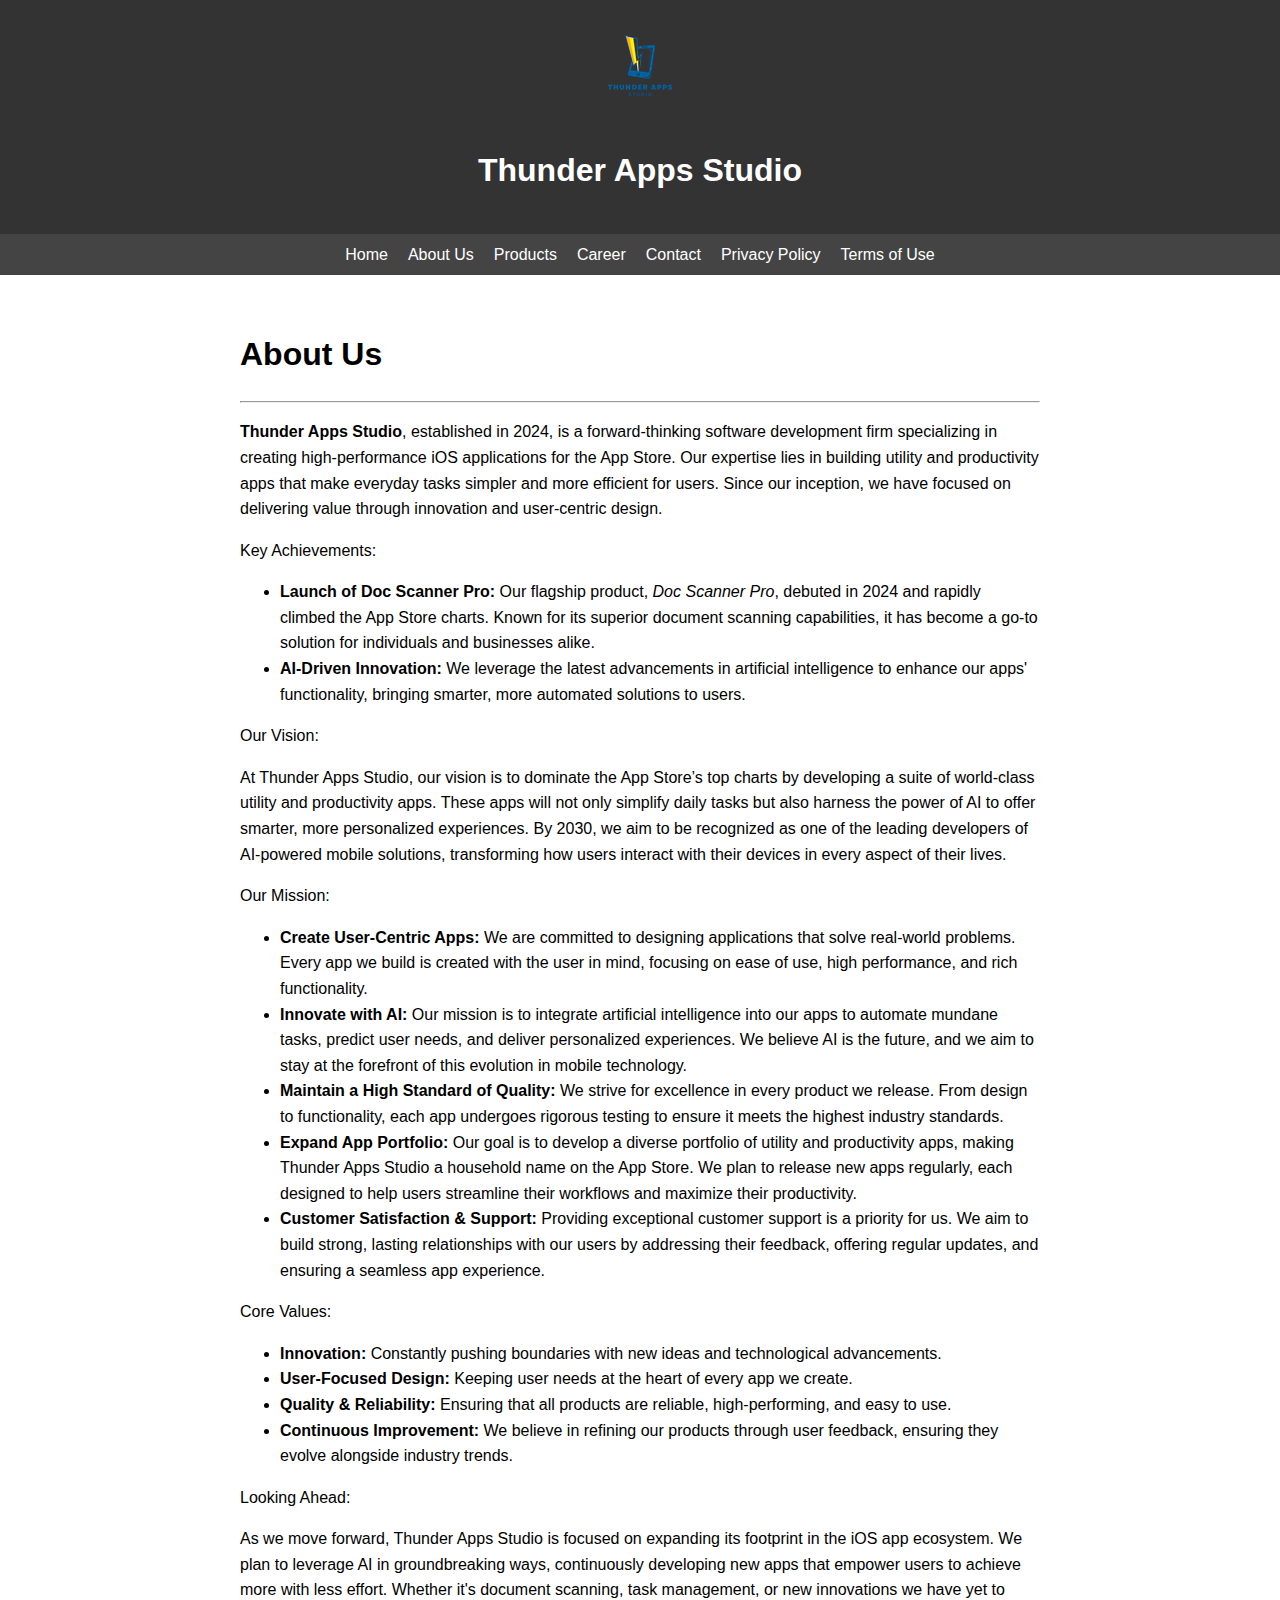
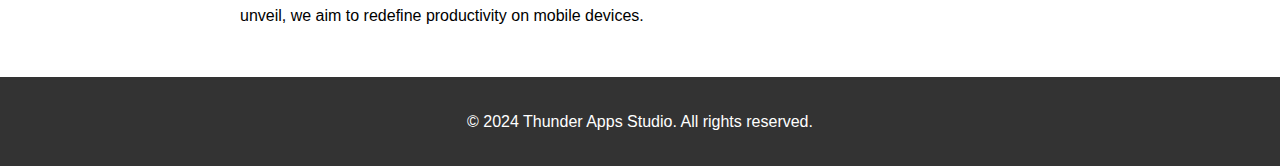
<file: about-us.html>
<!DOCTYPE html>
<html lang="en">
<head>
    <meta charset="UTF-8">
    <meta name="viewport" content="width=device-width, initial-scale=1.0">
    <title>Terms of Use - Thunder Apps Studio</title>
    <style>
        body {
            font-family: Arial, sans-serif;
            line-height: 1.6;
            margin: 0;
            padding: 0;
            display: flex;
            flex-direction: column;
            min-height: 100vh;
        }
        header {
            background: #333;
            color: #fff;
            padding: 1rem;
            text-align: center;
        }
        nav {
            background: #444;
            padding: 0.5rem;
        }
        nav ul {
            list-style-type: none;
            padding: 0;
            margin: 0;
            display: flex;
            justify-content: center;
            flex-wrap: wrap;
        }
        nav ul li {
            margin: 0 10px;
        }
        nav ul li a {
            color: #fff;
            text-decoration: none;
        }
        main {
            flex: 1;
            padding: 2rem;
            max-width: 800px;
            margin: 0 auto;
        }
        footer {
            background: #333;
            color: #fff;
            text-align: center;
            padding: 1rem;
            margin-top: auto;
        }
    </style>
</head>
<body>
    <header>
        <div class="logo-container">
            <img src="thunder-apps-logo.png" alt="Thunder Apps Logo" class="logo">
                <circle cx="50" cy="50" r="40" fill="#FFD700"/>
                <path d="M30 40 L50 60 L70 40 M40 60 L60 60" stroke="#000" stroke-width="8" fill="none"/>
            </svg>
            <h1>Thunder Apps Studio</h1>
        </div>
    </header>
    <nav>
        <ul>
            <li><a href="index">Home</a></li>
            <li><a href="about">About Us</a></li>
            <li><a href="products">Products</a></li>
            <li><a href="career">Career</a></li>
            <li><a href="contact">Contact</a></li>
            <li><a href="privacy-policy">Privacy Policy</a></li>
            <li><a href="terms-of-use">Terms of Use</a></li>
        </ul>
    </nav>
    <main>
        <h1>About Us</h1>
        <p></p>
        <hr>

        <p><strong>Thunder Apps Studio</strong>, established in 2024, is a forward-thinking software development firm specializing in creating high-performance iOS applications for the App Store. Our expertise lies in building utility and productivity apps that make everyday tasks simpler and more efficient for users. Since our inception, we have focused on delivering value through innovation and user-centric design.</p>

        <div class="section-title">Key Achievements:</div>
        <ul>
            <li><strong>Launch of Doc Scanner Pro:</strong> Our flagship product, <em>Doc Scanner Pro</em>, debuted in 2024 and rapidly climbed the App Store charts. Known for its superior document scanning capabilities, it has become a go-to solution for individuals and businesses alike.</li>
            <li><strong>AI-Driven Innovation:</strong> We leverage the latest advancements in artificial intelligence to enhance our apps' functionality, bringing smarter, more automated solutions to users.</li>
        </ul>

        <div class="section-title">Our Vision:</div>
        <p>At Thunder Apps Studio, our vision is to dominate the App Store’s top charts by developing a suite of world-class utility and productivity apps. These apps will not only simplify daily tasks but also harness the power of AI to offer smarter, more personalized experiences. By 2030, we aim to be recognized as one of the leading developers of AI-powered mobile solutions, transforming how users interact with their devices in every aspect of their lives.</p>

        <div class="section-title">Our Mission:</div>
        <ul>
            <li><strong>Create User-Centric Apps:</strong> We are committed to designing applications that solve real-world problems. Every app we build is created with the user in mind, focusing on ease of use, high performance, and rich functionality.</li>
            <li><strong>Innovate with AI:</strong> Our mission is to integrate artificial intelligence into our apps to automate mundane tasks, predict user needs, and deliver personalized experiences. We believe AI is the future, and we aim to stay at the forefront of this evolution in mobile technology.</li>
            <li><strong>Maintain a High Standard of Quality:</strong> We strive for excellence in every product we release. From design to functionality, each app undergoes rigorous testing to ensure it meets the highest industry standards.</li>
            <li><strong>Expand App Portfolio:</strong> Our goal is to develop a diverse portfolio of utility and productivity apps, making Thunder Apps Studio a household name on the App Store. We plan to release new apps regularly, each designed to help users streamline their workflows and maximize their productivity.</li>
            <li><strong>Customer Satisfaction & Support:</strong> Providing exceptional customer support is a priority for us. We aim to build strong, lasting relationships with our users by addressing their feedback, offering regular updates, and ensuring a seamless app experience.</li>
        </ul>

        <div class="section-title">Core Values:</div>
        <ul>
            <li><strong>Innovation:</strong> Constantly pushing boundaries with new ideas and technological advancements.</li>
            <li><strong>User-Focused Design:</strong> Keeping user needs at the heart of every app we create.</li>
            <li><strong>Quality & Reliability:</strong> Ensuring that all products are reliable, high-performing, and easy to use.</li>
            <li><strong>Continuous Improvement:</strong> We believe in refining our products through user feedback, ensuring they evolve alongside industry trends.</li>
        </ul>

        <div class="section-title">Looking Ahead:</div>
        <p>As we move forward, Thunder Apps Studio is focused on expanding its footprint in the iOS app ecosystem. We plan to leverage AI in groundbreaking ways, continuously developing new apps that empower users to achieve more with less effort. Whether it's document scanning, task management, or new innovations we have yet to unveil, we aim to redefine productivity on mobile devices.</p>
    </main>
    <footer>
        <p>&copy; 2024 Thunder Apps Studio. All rights reserved.</p>
    </footer>
</body>
</html>
</file>
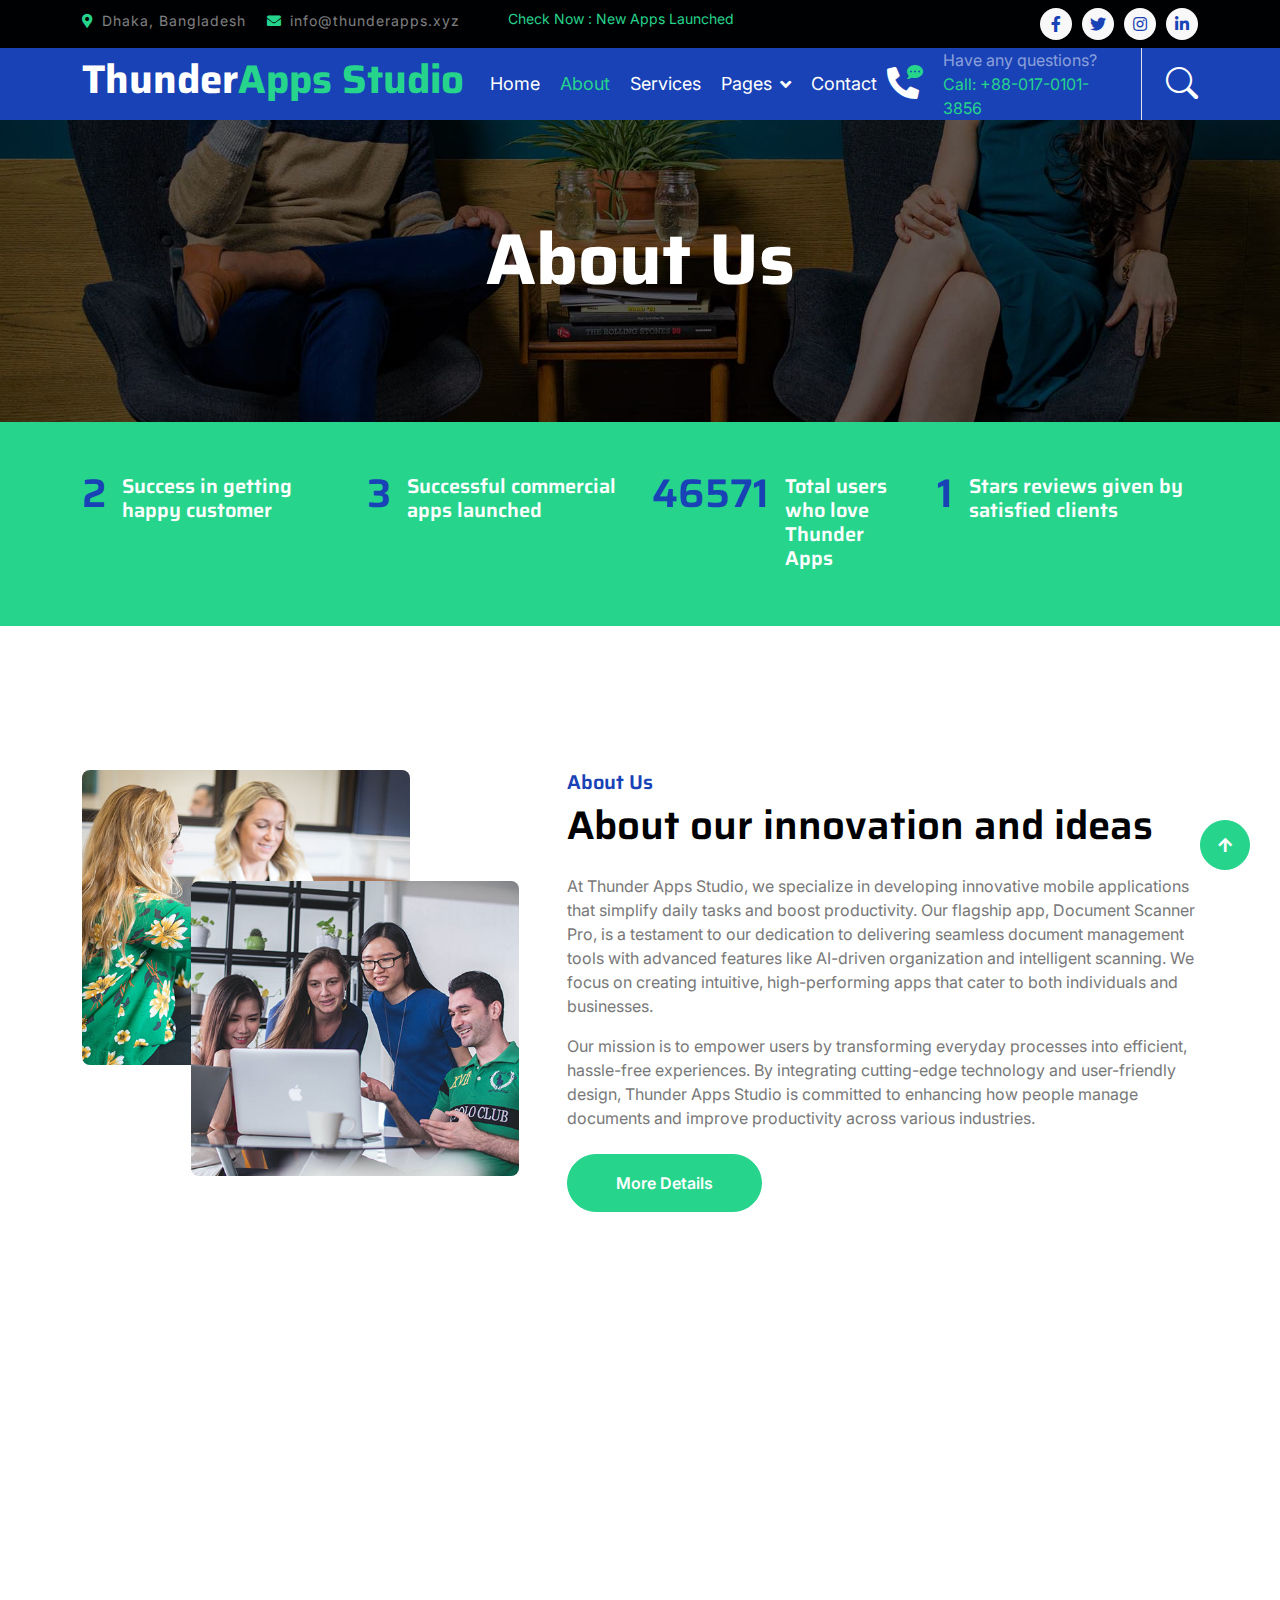
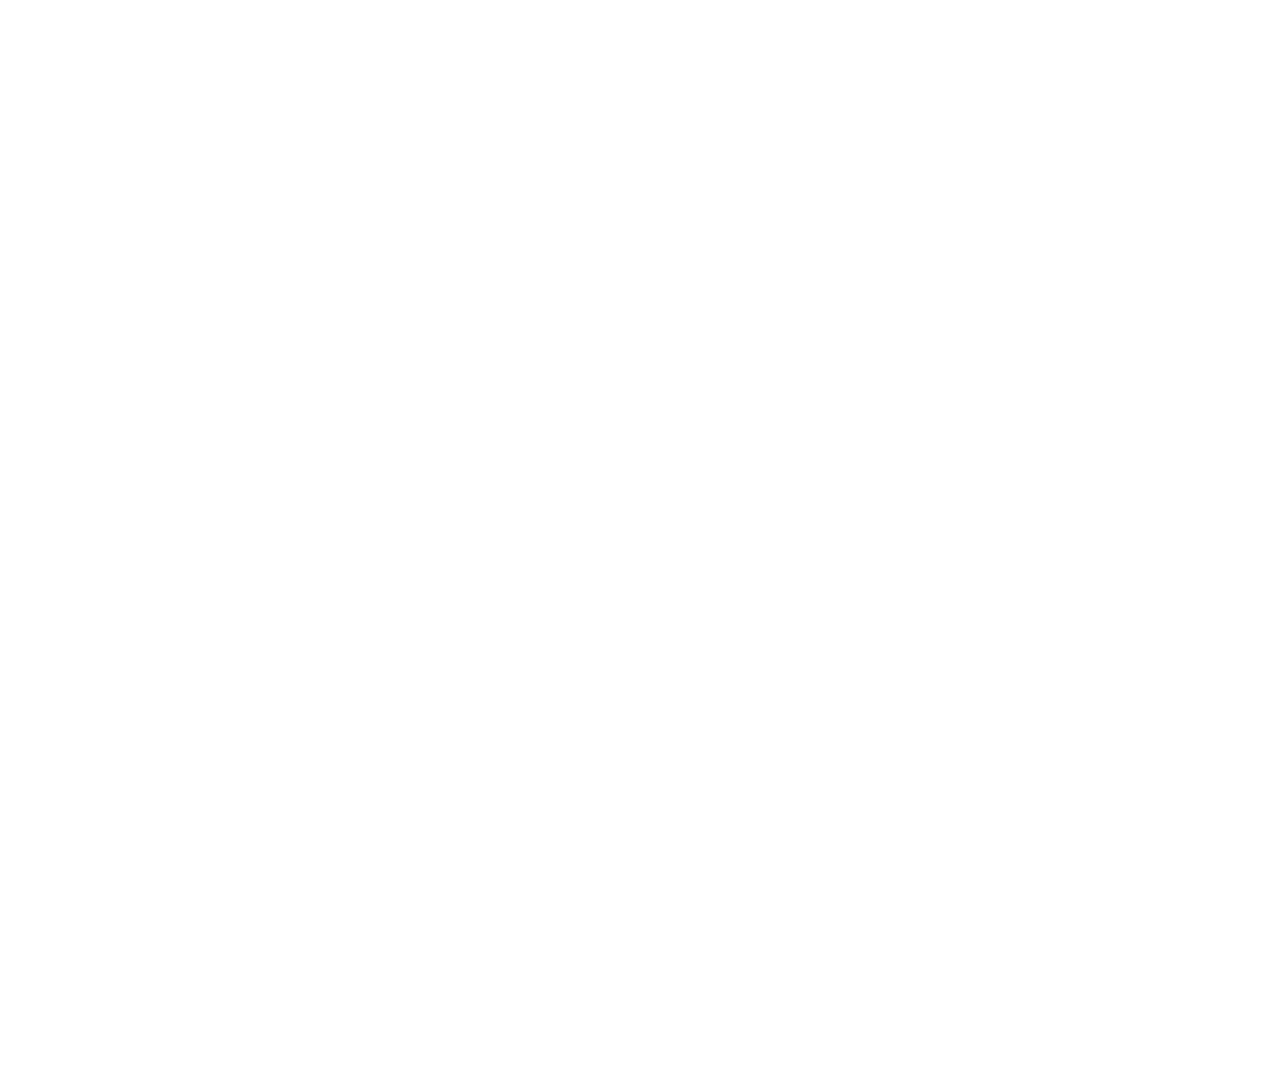
<file: about.html>
<!DOCTYPE html>
<html lang="en">

    <head>
        <meta charset="utf-8">
        <title>Thunder Apps Studio</title>
        <meta content="width=device-width, initial-scale=1.0" name="viewport">
        <meta content="" name="keywords">
        <meta content="" name="description">

        <!-- Google Web Fonts -->
        <link rel="preconnect" href="https://fonts.googleapis.com">
        <link rel="preconnect" href="https://fonts.gstatic.com" crossorigin>
        <link href="https://fonts.googleapis.com/css2?family=Inter:wght@400;500;600&family=Saira:wght@500;600;700&display=swap" rel="stylesheet"> 

        <!-- Icon Font Stylesheet -->
        <link href="https://cdnjs.cloudflare.com/ajax/libs/font-awesome/5.10.0/css/all.min.css" rel="stylesheet">
        <link href="https://cdn.jsdelivr.net/npm/bootstrap-icons@1.4.1/font/bootstrap-icons.css" rel="stylesheet">

        <!-- Libraries Stylesheet -->
        <link href="lib/animate/animate.min.css" rel="stylesheet">
        <link href="lib/owlcarousel/assets/owl.carousel.min.css" rel="stylesheet">

        <!-- Customized Bootstrap Stylesheet -->
        <link href="css/bootstrap.min.css" rel="stylesheet">

        <!-- Template Stylesheet -->
        <link href="css/style.css" rel="stylesheet">
    </head>

    <body>
        <!-- Spinner Start -->
        <div id="spinner" class="show position-fixed translate-middle w-100 vh-100 top-50 start-50 d-flex align-items-center justify-content-center">
            <div class="spinner-grow text-primary" role="status"></div>
        </div>
        <!-- Spinner End -->

        <!-- Topbar Start -->
        <div class="container-fluid bg-dark py-2 d-none d-md-flex">
            <div class="container">
                <div class="d-flex justify-content-between topbar">
                    <div class="top-info">
                        <small class="me-3 text-white-50"><a href="#"><i class="fas fa-map-marker-alt me-2 text-secondary"></i></a>Dhaka, Bangladesh</small>
                        <small class="me-3 text-white-50"><a href="#"><i class="fas fa-envelope me-2 text-secondary"></i></a>info@thunderapps.xyz</small>
                    </div>
                    <div id="note" class="text-secondary d-none d-xl-flex"><small>Check Now : New Apps Launched</small></div>
                    <div class="top-link">
                        <a href="" class="bg-light nav-fill btn btn-sm-square rounded-circle"><i class="fab fa-facebook-f text-primary"></i></a>
                        <a href="" class="bg-light nav-fill btn btn-sm-square rounded-circle"><i class="fab fa-twitter text-primary"></i></a>
                        <a href="" class="bg-light nav-fill btn btn-sm-square rounded-circle"><i class="fab fa-instagram text-primary"></i></a>
                        <a href="" class="bg-light nav-fill btn btn-sm-square rounded-circle me-0"><i class="fab fa-linkedin-in text-primary"></i></a>
                    </div>
                </div>
            </div>
        </div>
        <!-- Topbar End -->

        <!-- Navbar Start -->
        <div class="container-fluid bg-primary">
            <div class="container">
                <nav class="navbar navbar-dark navbar-expand-lg py-0">
                    <a href="index.html" class="navbar-brand">
                        <h1 class="text-white fw-bold d-block">Thunder<span class="text-secondary">Apps Studio</span> </h1>
                    </a>
                    <button type="button" class="navbar-toggler me-0" data-bs-toggle="collapse" data-bs-target="#navbarCollapse">
                        <span class="navbar-toggler-icon"></span>
                    </button>
                    <div class="collapse navbar-collapse bg-transparent" id="navbarCollapse">
                        <div class="navbar-nav ms-auto mx-xl-auto p-0">
                            <a href="index.html" class="nav-item nav-link">Home</a>
                            <a href="about.html" class="nav-item nav-link active">About</a>
                            <a href="service.html" class="nav-item nav-link">Services</a>
                            <!--a href="project.html" class="nav-item nav-link">Projects</a-->
                            <div class="nav-item dropdown">
                                <a href="#" class="nav-link dropdown-toggle" data-bs-toggle="dropdown">Pages</a>
                                <div class="dropdown-menu rounded">
                                    <!--a href="blog.html" class="dropdown-item">Our Blog</a-->
                                    <a href="team.html" class="dropdown-item">Our Team</a>
                                    <a href="testimonial.html" class="dropdown-item">Testimonial</a>
                                    <a href="404.html" class="dropdown-item">404 Page</a>
                                </div>
                            </div>
                            <a href="contact.html" class="nav-item nav-link">Contact</a>
                        </div>
                    </div>
                    <div class="d-none d-xl-flex flex-shirink-0">
                        <div id="phone-tada" class="d-flex align-items-center justify-content-center me-4">
                            <a href="" class="position-relative animated tada infinite">
                                <i class="fa fa-phone-alt text-white fa-2x"></i>
                                <div class="position-absolute" style="top: -7px; left: 20px;">
                                    <span><i class="fa fa-comment-dots text-secondary"></i></span>
                                </div>
                            </a>
                        </div>
                        <div class="d-flex flex-column pe-4 border-end">
                            <span class="text-white-50">Have any questions?</span>
                            <span class="text-secondary">Call: +88-017-0101-3856</span>
                        </div>
                        <div class="d-flex align-items-center justify-content-center ms-4 ">
                            <a href="#"><i class="bi bi-search text-white fa-2x"></i> </a>
                        </div>
                    </div>
                </nav>
            </div>
        </div>
        <!-- Navbar End -->

        
        <!-- Page Header Start -->
        <div class="container-fluid page-header py-5">
            <div class="container text-center py-5">
                <h1 class="display-2 text-white mb-4 animated slideInDown">About Us</h1>
            </div>
        </div>
        <!-- Page Header End -->


        <!-- Fact Start -->
        <div class="container-fluid bg-secondary py-5">
            <div class="container">
                <div class="row">
                    <div class="col-lg-3 wow fadeIn" data-wow-delay=".1s">
                        <div class="d-flex counter">
                            <h1 class="me-3 text-primary counter-value">10</h1>
                            <h5 class="text-white mt-1">Success in getting happy customer</h5>
                        </div>
                    </div>
                    <div class="col-lg-3 wow fadeIn" data-wow-delay=".3s">
                        <div class="d-flex counter">
                            <h1 class="me-3 text-primary counter-value">15</h1>
                            <h5 class="text-white mt-1">Successful commercial apps launched</h5>
                        </div>
                    </div>
                    <div class="col-lg-3 wow fadeIn" data-wow-delay=".5s">
                        <div class="d-flex counter">
                            <h1 class="me-3 text-primary counter-value">300000</h1>
                            <h5 class="text-white mt-1">Total users who love Thunder Apps</h5>
                        </div>
                    </div>
                    <div class="col-lg-3 wow fadeIn" data-wow-delay=".7s">
                        <div class="d-flex counter">
                            <h1 class="me-3 text-primary counter-value">5</h1>
                            <h5 class="text-white mt-1">Stars reviews given by satisfied clients</h5>
                        </div>
                    </div>
                </div>
            </div>
        </div>
        <!-- Fact End -->


        <!-- About Start -->
        <div class="container-fluid py-5 my-5">
            <div class="container py-5">
                <div class="row g-5">
                    <div class="col-lg-5 col-md-6 col-sm-12 wow fadeIn" data-wow-delay=".3s">
                        <div class="h-100 position-relative">
                            <img src="img/about-1.jpg" class="img-fluid w-75 rounded" alt="" style="margin-bottom: 25%;">
                            <div class="position-absolute w-75" style="top: 25%; left: 25%;">
                                <img src="img/about-2.jpg" class="img-fluid w-100 rounded" alt="">
                            </div>
                        </div>
                    </div>
                    <div class="col-lg-7 col-md-6 col-sm-12 wow fadeIn" data-wow-delay=".5s">
                        <h5 class="text-primary">About Us</h5>
                        <h1 class="mb-4">About our innovation and ideas</h1>
                        <p>At Thunder Apps Studio, we specialize in developing innovative mobile applications that simplify daily tasks and boost productivity. Our flagship app, Document Scanner Pro, is a testament to our dedication to delivering seamless document management tools with advanced features like AI-driven organization and intelligent scanning. We focus on creating intuitive, high-performing apps that cater to both individuals and businesses.</p>
                        <p class="mb-4">Our mission is to empower users by transforming everyday processes into efficient, hassle-free experiences. By integrating cutting-edge technology and user-friendly design, Thunder Apps Studio is committed to enhancing how people manage documents and improve productivity across various industries.</p>
                        <a href="" class="btn btn-secondary rounded-pill px-5 py-3 text-white">More Details</a>
                    </div>
                </div>
            </div>
        </div>
        <!-- About End -->


        <!-- Team Start -->
        <div class="container-fluid py-5 mb-5 team">
            <div class="container">
                <div class="text-center mx-auto pb-5 wow fadeIn" data-wow-delay=".3s" style="max-width: 600px;">
                    <h5 class="text-primary">Our Team</h5>
                    <h1>Meet our expert Team</h1>
                </div>
                <div class="owl-carousel team-carousel wow fadeIn" data-wow-delay=".5s">
                    <div class="rounded team-item">
                        <div class="team-content">
                            <div class="team-img-icon">
                                <div class="team-img rounded-circle">
                                    <img src="img/team-1.jpg" class="img-fluid w-100 rounded-circle" alt="">
                                </div>
                                <div class="team-name text-center py-3">
                                    <h4 class="">Rafsan Nazmul</h4>
                                    <p class="m-0">iOS Developer</p>
                                </div>
                                <div class="team-icon d-flex justify-content-center pb-4">
                                    <a class="btn btn-square btn-secondary text-white rounded-circle m-1" href="https://www.facebook.com/rnazmul/"><i class="fab fa-facebook-f"></i></a>
                                    <a class="btn btn-square btn-secondary text-white rounded-circle m-1" href="https://x.com/Rafsan_iOSDev"><i class="fab fa-twitter"></i></a>
                                    <a class="btn btn-square btn-secondary text-white rounded-circle m-1" href="https://www.instagram.com/meet_rafsan/"><i class="fab fa-instagram"></i></a>
                                    <a class="btn btn-square btn-secondary text-white rounded-circle m-1" href="https://www.linkedin.com/in/rafsan-nazmul-ab670bb7/"><i class="fab fa-linkedin-in"></i></a>
                                </div>
                            </div>
                        </div>
                    </div>
                    <div class="rounded team-item">
                        <div class="team-content">
                            <div class="team-img-icon">
                                <div class="team-img rounded-circle">
                                    <img src="img/team-2.jpg" class="img-fluid w-100 rounded-circle" alt="">
                                </div>
                                <div class="team-name text-center py-3">
                                    <h4 class="">Taif Al Musabe</h4>
                                    <p class="m-0">iOS Developer</p>
                                </div>
                                <div class="team-icon d-flex justify-content-center pb-4">
                                    <a class="btn btn-square btn-secondary text-white rounded-circle m-1" href="https://www.facebook.com/tmusabi"><i class="fab fa-facebook-f"></i></a>
                                    <a class="btn btn-square btn-secondary text-white rounded-circle m-1" href=""><i class="fab fa-twitter"></i></a>
                                    <a class="btn btn-square btn-secondary text-white rounded-circle m-1" href=""><i class="fab fa-instagram"></i></a>
                                    <a class="btn btn-square btn-secondary text-white rounded-circle m-1" href="https://www.linkedin.com/in/tmusabe/"><i class="fab fa-linkedin-in"></i></a>
                                </div>
                            </div>
                        </div>
                    </div>
                    <div class="rounded team-item">
                        <div class="team-content">
                            <div class="team-img-icon">
                                <div class="team-img rounded-circle">
                                    <img src="img/team-3.jpg" class="img-fluid w-100 rounded-circle" alt="">
                                </div>
                                <div class="team-name text-center py-3">
                                    <h4 class="">Alex Johnson</h4>
                                    <p class="m-0">UI/UX Developer</p>
                                </div>
                                <div class="team-icon d-flex justify-content-center pb-4">
                                    <a class="btn btn-square btn-secondary text-white rounded-circle m-1" href=""><i class="fab fa-facebook-f"></i></a>
                                    <a class="btn btn-square btn-secondary text-white rounded-circle m-1" href=""><i class="fab fa-twitter"></i></a>
                                    <a class="btn btn-square btn-secondary text-white rounded-circle m-1" href=""><i class="fab fa-instagram"></i></a>
                                    <a class="btn btn-square btn-secondary text-white rounded-circle m-1" href=""><i class="fab fa-linkedin-in"></i></a>
                                </div>
                            </div>
                        </div>
                    </div>
                    <div class="rounded team-item">
                        <div class="team-content">
                            <div class="team-img-icon">
                                <div class="team-img rounded-circle">
                                    <img src="img/team-4.jpg" class="img-fluid w-100 rounded-circle" alt="">
                                </div>
                                <div class="team-name text-center py-3">
                                    <h4 class="">Luca Müller</h4>
                                    <p class="m-0">Backend Developer</p>
                                </div>
                                <div class="team-icon d-flex justify-content-center pb-4">
                                    <a class="btn btn-square btn-secondary text-white rounded-circle m-1" href=""><i class="fab fa-facebook-f"></i></a>
                                    <a class="btn btn-square btn-secondary text-white rounded-circle m-1" href=""><i class="fab fa-twitter"></i></a>
                                    <a class="btn btn-square btn-secondary text-white rounded-circle m-1" href=""><i class="fab fa-instagram"></i></a>
                                    <a class="btn btn-square btn-secondary text-white rounded-circle m-1" href=""><i class="fab fa-linkedin-in"></i></a>
                                </div>
                            </div>
                        </div>
                    </div>
                </div>
            </div>
        </div>
        <!-- Team End -->


        <!-- Footer Start -->
        <div class="container-fluid footer bg-dark wow fadeIn" data-wow-delay=".3s">
            <div class="container pt-5 pb-4">
                <div class="row g-5">
                    <div class="col-lg-3 col-md-6">
                        <a href="index.html">
                            <h1 class="text-white fw-bold d-block">Thunder<span class="text-secondary">Apps Studio</span> </h1>
                        </a>
                        <p class="mt-4 text-light">Thunder Apps Studio delivers innovative, user-friendly mobile apps for iOS. Specializing in custom solutions, we create high-quality apps tailored to meet your business needs, ensuring seamless design and exceptional user experiences.</p>
                        <div class="d-flex hightech-link">
                            <a href="" class="btn-light nav-fill btn btn-square rounded-circle me-2"><i class="fab fa-facebook-f text-primary"></i></a>
                            <a href="" class="btn-light nav-fill btn btn-square rounded-circle me-2"><i class="fab fa-twitter text-primary"></i></a>
                            <a href="" class="btn-light nav-fill btn btn-square rounded-circle me-2"><i class="fab fa-instagram text-primary"></i></a>
                            <a href="" class="btn-light nav-fill btn btn-square rounded-circle me-0"><i class="fab fa-linkedin-in text-primary"></i></a>
                        </div>
                    </div>
                    <div class="col-lg-3 col-md-6">
                        <a href="#" class="h3 text-secondary">Short Link</a>
                        <div class="mt-4 d-flex flex-column short-link">
                            <a href="" class="mb-2 text-white"><i class="fas fa-angle-right text-secondary me-2"></i>About us</a>
                            <a href="" class="mb-2 text-white"><i class="fas fa-angle-right text-secondary me-2"></i>Contact us</a>
                            <a href="" class="mb-2 text-white"><i class="fas fa-angle-right text-secondary me-2"></i>Our Services</a>
                            <a href="" class="mb-2 text-white"><i class="fas fa-angle-right text-secondary me-2"></i>Our Projects</a>
                            <a href="" class="mb-2 text-white"><i class="fas fa-angle-right text-secondary me-2"></i>Latest Blog</a>
                        </div>
                    </div>
                    <div class="col-lg-3 col-md-6">
                        <a href="#" class="h3 text-secondary">Help Link</a>
                        <div class="mt-4 d-flex flex-column help-link">
                            <a href="terms.html" class="mb-2 text-white"><i class="fas fa-angle-right text-secondary me-2"></i>Terms and Conditions</a>
                            <a href="privacy.html" class="mb-2 text-white"><i class="fas fa-angle-right text-secondary me-2"></i>Privacy Policy</a>
                            <a href="" class="mb-2 text-white"><i class="fas fa-angle-right text-secondary me-2"></i>Helps</a>
                            <a href="" class="mb-2 text-white"><i class="fas fa-angle-right text-secondary me-2"></i>FQAs</a>
                            <a href="" class="mb-2 text-white"><i class="fas fa-angle-right text-secondary me-2"></i>Contact</a>
                        </div>
                    </div>
                    <div class="col-lg-3 col-md-6">
                        <a href="#" class="h3 text-secondary">Contact Us</a>
                        <div class="text-white mt-4 d-flex flex-column contact-link">
                            <a href="#" class="pb-3 text-light border-bottom border-primary"><i class="fas fa-map-marker-alt text-secondary me-2"></i> Dhaka, Bangladesh</a>
                            <a href="#" class="py-3 text-light border-bottom border-primary"><i class="fas fa-phone-alt text-secondary me-2"></i> +88-017-0101-3856</a>
                            <a href="#" class="py-3 text-light border-bottom border-primary"><i class="fas fa-envelope text-secondary me-2"></i> info@thunderapps.xyz</a>
                        </div>
                    </div>
                </div>
                <hr class="text-light mt-5 mb-4">
                <div class="row">
                    <div class="col-md-6 text-center text-md-start">
                        <span class="text-light"><a href="#" class="text-secondary"><i class="fas fa-copyright text-secondary me-2"></i>Thunder Apps Studio</a>, All right reserved.</span>
                    </div>
                    <div class="col-md-6 text-center text-md-end">
                    </div>
                </div>
            </div>
        </div>
        <!-- Footer End -->


        <!-- Back to Top -->
        <a href="#" class="btn btn-secondary btn-square rounded-circle back-to-top"><i class="fa fa-arrow-up text-white"></i></a>

        
        <!-- JavaScript Libraries -->
        <script src="https://ajax.googleapis.com/ajax/libs/jquery/3.6.4/jquery.min.js"></script>
        <script src="https://cdn.jsdelivr.net/npm/bootstrap@5.0.0/dist/js/bootstrap.bundle.min.js"></script>
        <script src="lib/wow/wow.min.js"></script>
        <script src="lib/easing/easing.min.js"></script>
        <script src="lib/waypoints/waypoints.min.js"></script>
        <script src="lib/owlcarousel/owl.carousel.min.js"></script>

        <!-- Template Javascript -->
        <script src="js/main.js"></script>
    </body>

</html>
</file>
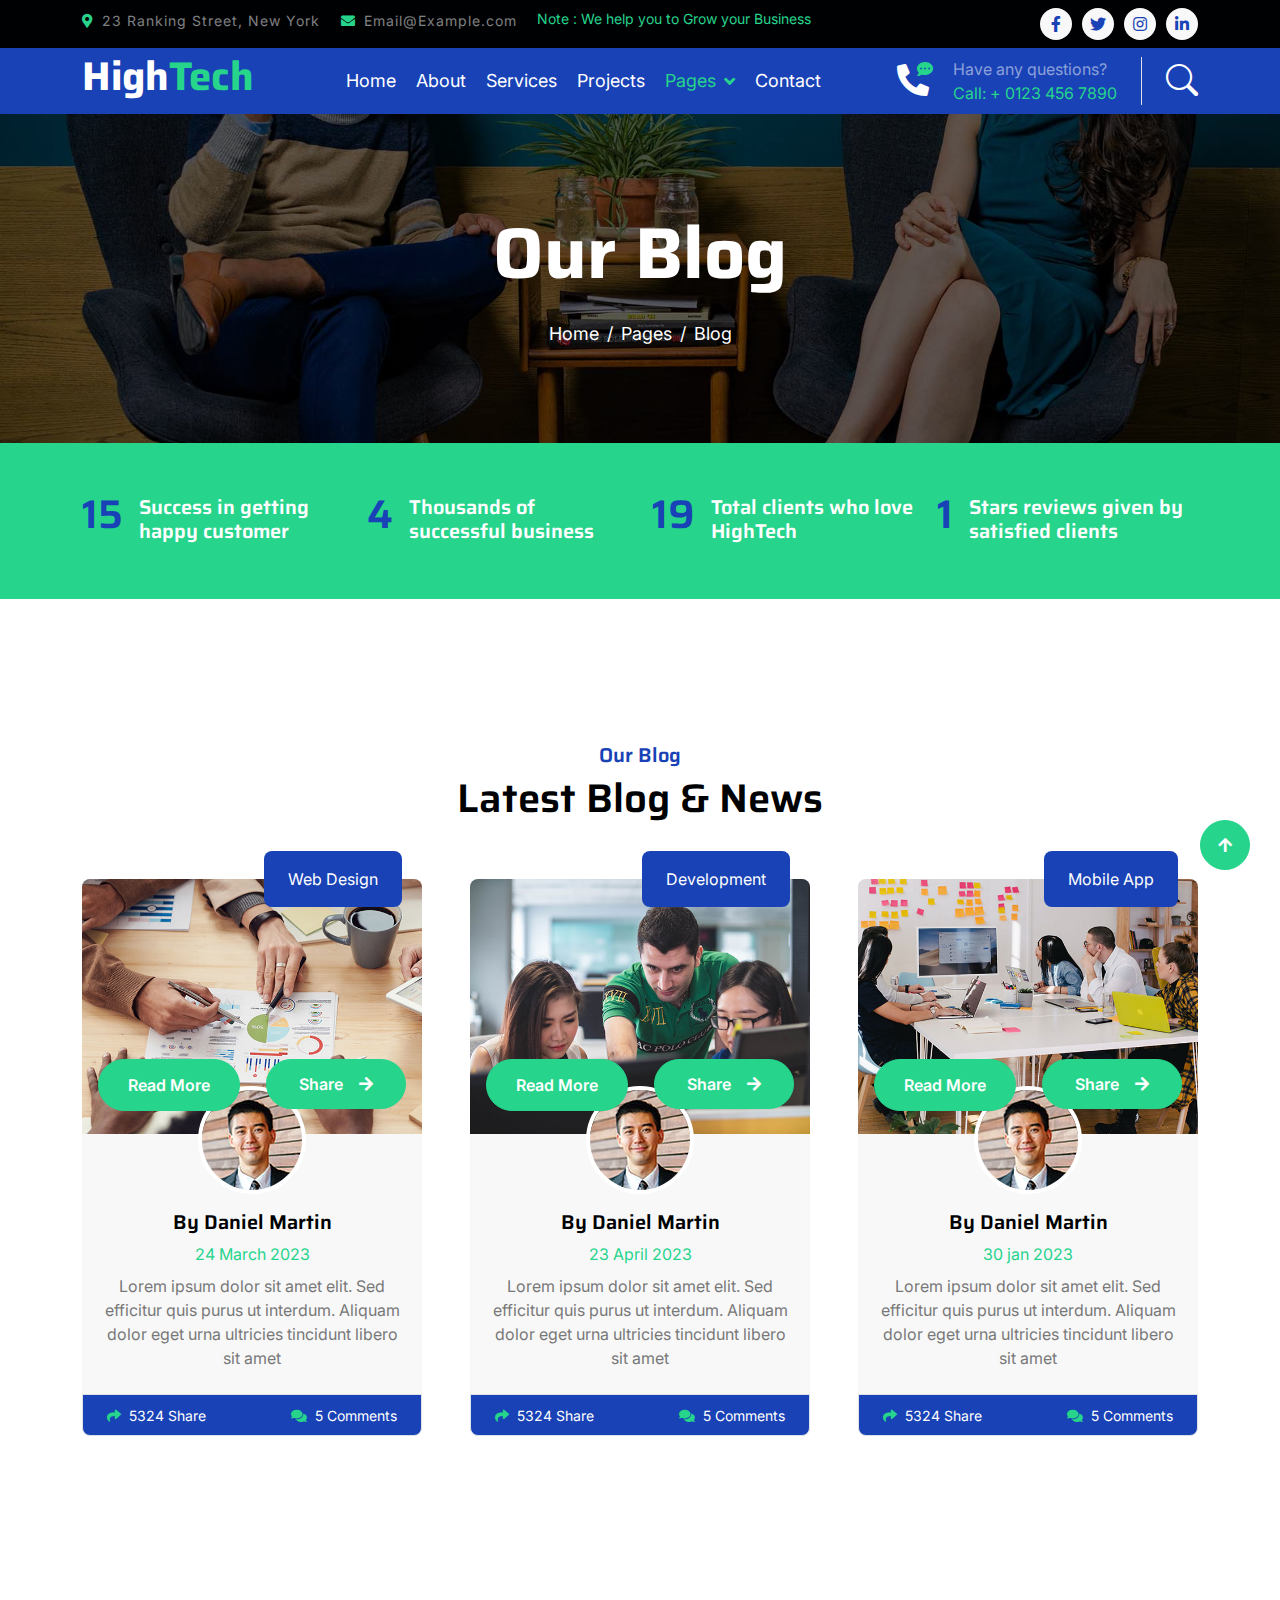
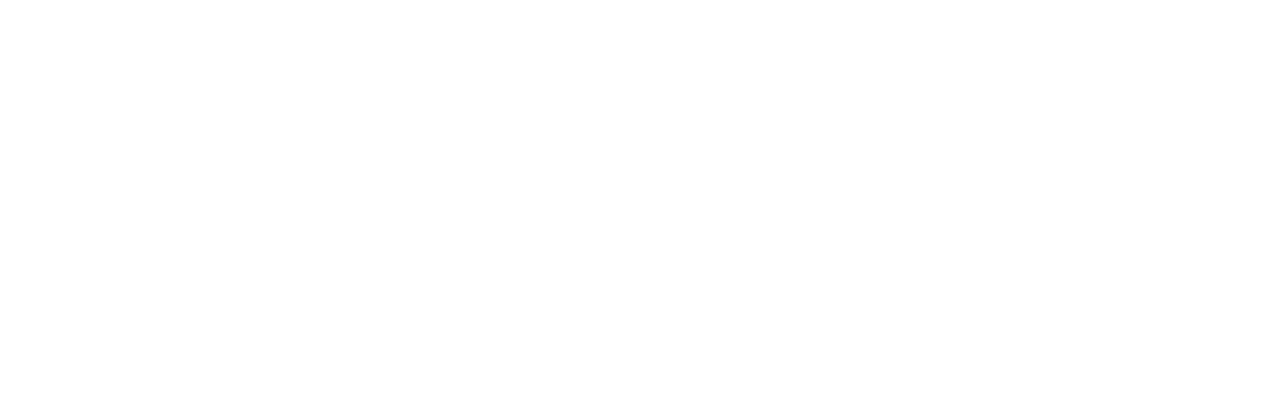
<file: blog.html>
<!DOCTYPE html>
<html lang="en">

    <head>
        <meta charset="utf-8">
        <title>HighTech - IT Solutions Website Template</title>
        <meta content="width=device-width, initial-scale=1.0" name="viewport">
        <meta content="" name="keywords">
        <meta content="" name="description">

        <!-- Google Web Fonts -->
        <link rel="preconnect" href="https://fonts.googleapis.com">
        <link rel="preconnect" href="https://fonts.gstatic.com" crossorigin>
        <link href="https://fonts.googleapis.com/css2?family=Inter:wght@400;500;600&family=Saira:wght@500;600;700&display=swap" rel="stylesheet"> 

        <!-- Icon Font Stylesheet -->
        <link href="https://cdnjs.cloudflare.com/ajax/libs/font-awesome/5.10.0/css/all.min.css" rel="stylesheet">
        <link href="https://cdn.jsdelivr.net/npm/bootstrap-icons@1.4.1/font/bootstrap-icons.css" rel="stylesheet">

        <!-- Libraries Stylesheet -->
        <link href="lib/animate/animate.min.css" rel="stylesheet">
        <link href="lib/owlcarousel/assets/owl.carousel.min.css" rel="stylesheet">

        <!-- Customized Bootstrap Stylesheet -->
        <link href="css/bootstrap.min.css" rel="stylesheet">

        <!-- Template Stylesheet -->
        <link href="css/style.css" rel="stylesheet">
    </head>

    <body>
        <!-- Spinner Start -->
        <div id="spinner" class="show position-fixed translate-middle w-100 vh-100 top-50 start-50 d-flex align-items-center justify-content-center">
            <div class="spinner-grow text-primary" role="status"></div>
        </div>
        <!-- Spinner End -->

        <!-- Topbar Start -->
        <div class="container-fluid bg-dark py-2 d-none d-md-flex">
            <div class="container">
                <div class="d-flex justify-content-between topbar">
                    <div class="top-info">
                        <small class="me-3 text-white-50"><a href="#"><i class="fas fa-map-marker-alt me-2 text-secondary"></i></a>23 Ranking Street, New York</small>
                        <small class="me-3 text-white-50"><a href="#"><i class="fas fa-envelope me-2 text-secondary"></i></a>Email@Example.com</small>
                    </div>
                    <div id="note" class="text-secondary d-none d-xl-flex"><small>Note : We help you to Grow your Business</small></div>
                    <div class="top-link">
                        <a href="" class="bg-light nav-fill btn btn-sm-square rounded-circle"><i class="fab fa-facebook-f text-primary"></i></a>
                        <a href="" class="bg-light nav-fill btn btn-sm-square rounded-circle"><i class="fab fa-twitter text-primary"></i></a>
                        <a href="" class="bg-light nav-fill btn btn-sm-square rounded-circle"><i class="fab fa-instagram text-primary"></i></a>
                        <a href="" class="bg-light nav-fill btn btn-sm-square rounded-circle me-0"><i class="fab fa-linkedin-in text-primary"></i></a>
                    </div>
                </div>
            </div>
        </div>
        <!-- Topbar End -->

        <!-- Navbar Start -->
        <div class="container-fluid bg-primary">
            <div class="container">
                <nav class="navbar navbar-dark navbar-expand-lg py-0">
                    <a href="index.html" class="navbar-brand">
                        <h1 class="text-white fw-bold d-block">High<span class="text-secondary">Tech</span> </h1>
                    </a>
                    <button type="button" class="navbar-toggler me-0" data-bs-toggle="collapse" data-bs-target="#navbarCollapse">
                        <span class="navbar-toggler-icon"></span>
                    </button>
                    <div class="collapse navbar-collapse bg-transparent" id="navbarCollapse">
                        <div class="navbar-nav ms-auto mx-xl-auto p-0">
                            <a href="index.html" class="nav-item nav-link">Home</a>
                            <a href="about.html" class="nav-item nav-link">About</a>
                            <a href="service.html" class="nav-item nav-link">Services</a>
                            <a href="project.html" class="nav-item nav-link">Projects</a>
                            <div class="nav-item dropdown">
                                <a href="#" class="nav-link dropdown-toggle active" data-bs-toggle="dropdown">Pages</a>
                                <div class="dropdown-menu rounded">
                                    <a href="blog.html" class="dropdown-item active">Our Blog</a>
                                    <a href="team.html" class="dropdown-item">Our Team</a>
                                    <a href="testimonial.html" class="dropdown-item">Testimonial</a>
                                    <a href="404.html" class="dropdown-item">404 Page</a>
                                </div>
                            </div>
                            <a href="contact.html" class="nav-item nav-link">Contact</a>
                        </div>
                    </div>
                    <div class="d-none d-xl-flex flex-shirink-0">
                        <div id="phone-tada" class="d-flex align-items-center justify-content-center me-4">
                            <a href="" class="position-relative animated tada infinite">
                                <i class="fa fa-phone-alt text-white fa-2x"></i>
                                <div class="position-absolute" style="top: -7px; left: 20px;">
                                    <span><i class="fa fa-comment-dots text-secondary"></i></span>
                                </div>
                            </a>
                        </div>
                        <div class="d-flex flex-column pe-4 border-end">
                            <span class="text-white-50">Have any questions?</span>
                            <span class="text-secondary">Call: + 0123 456 7890</span>
                        </div>
                        <div class="d-flex align-items-center justify-content-center ms-4 ">
                            <a href="#"><i class="bi bi-search text-white fa-2x"></i> </a>
                        </div>
                    </div>
                </nav>
            </div>
        </div>
        <!-- Navbar End -->

        
        <!-- Page Header Start -->
        <div class="container-fluid page-header py-5">
            <div class="container text-center py-5">
                <h1 class="display-2 text-white mb-4 animated slideInDown">Our Blog</h1>
                <nav aria-label="breadcrumb animated slideInDown">
                    <ol class="breadcrumb justify-content-center mb-0">
                        <li class="breadcrumb-item"><a href="#">Home</a></li>
                        <li class="breadcrumb-item"><a href="#">Pages</a></li>
                        <li class="breadcrumb-item" aria-current="page">Blog</li>
                    </ol>
                </nav>
            </div>
        </div>
        <!-- Page Header End -->


        <!-- Fact Start -->
        <div class="container-fluid bg-secondary py-5">
            <div class="container">
                <div class="row">
                    <div class="col-lg-3 wow fadeIn" data-wow-delay=".1s">
                        <div class="d-flex counter">
                            <h1 class="me-3 text-primary counter-value">99</h1>
                            <h5 class="text-white mt-1">Success in getting happy customer</h5>
                        </div>
                    </div>
                    <div class="col-lg-3 wow fadeIn" data-wow-delay=".3s">
                        <div class="d-flex counter">
                            <h1 class="me-3 text-primary counter-value">25</h1>
                            <h5 class="text-white mt-1">Thousands of successful business</h5>
                        </div>
                    </div>
                    <div class="col-lg-3 wow fadeIn" data-wow-delay=".5s">
                        <div class="d-flex counter">
                            <h1 class="me-3 text-primary counter-value">120</h1>
                            <h5 class="text-white mt-1">Total clients who love HighTech</h5>
                        </div>
                    </div>
                    <div class="col-lg-3 wow fadeIn" data-wow-delay=".7s">
                        <div class="d-flex counter">
                            <h1 class="me-3 text-primary counter-value">5</h1>
                            <h5 class="text-white mt-1">Stars reviews given by satisfied clients</h5>
                        </div>
                    </div>
                </div>
            </div>
        </div>
        <!-- Fact End -->


        <!-- Blog Start -->
        <div class="container-fluid blog py-5 my-5">
            <div class="container py-5">
                <div class="text-center mx-auto pb-5 wow fadeIn" data-wow-delay=".3s" style="max-width: 600px;">
                    <h5 class="text-primary">Our Blog</h5>
                    <h1>Latest Blog & News</h1>
                </div>
                <div class="row g-5 justify-content-center">
                    <div class="col-lg-6 col-xl-4 wow fadeIn" data-wow-delay=".3s">
                        <div class="blog-item position-relative bg-light rounded">
                            <img src="img/blog-1.jpg" class="img-fluid w-100 rounded-top" alt="">
                            <span class="position-absolute px-4 py-3 bg-primary text-white rounded" style="top: -28px; right: 20px;">Web Design</span>
                            <div class="blog-btn d-flex justify-content-between position-relative px-3" style="margin-top: -75px;">
                                <div class="blog-icon btn btn-secondary px-3 rounded-pill my-auto">
                                    <a href="" class="btn text-white">Read More</a>
                                </div>
                                <div class="blog-btn-icon btn btn-secondary px-4 py-3 rounded-pill ">
                                    <div class="blog-icon-1">
                                        <p class="text-white px-2">Share<i class="fa fa-arrow-right ms-3"></i></p>
                                    </div>
                                    <div class="blog-icon-2">
                                        <a href="" class="btn me-1"><i class="fab fa-facebook-f text-white"></i></a>
                                        <a href="" class="btn me-1"><i class="fab fa-twitter text-white"></i></a>
                                        <a href="" class="btn me-1"><i class="fab fa-instagram text-white"></i></a>
                                    </div>
                                </div>
                            </div>
                            <div class="blog-content text-center position-relative px-3" style="margin-top: -25px;">
                                <img src="img/admin.jpg" class="img-fluid rounded-circle border border-4 border-white mb-3" alt="">
                                <h5 class="">By Daniel Martin</h5>
                                <span class="text-secondary">24 March 2023</span>
                                <p class="py-2">Lorem ipsum dolor sit amet elit. Sed efficitur quis purus ut interdum. Aliquam dolor eget urna ultricies tincidunt libero sit amet</p>
                            </div>
                            <div class="blog-coment d-flex justify-content-between px-4 py-2 border bg-primary rounded-bottom">
                                <a href="" class="text-white"><small><i class="fas fa-share me-2 text-secondary"></i>5324 Share</small></a>
                                <a href="" class="text-white"><small><i class="fa fa-comments me-2 text-secondary"></i>5 Comments</small></a>
                            </div>
                        </div>
                    </div>
                    <div class="col-lg-6 col-xl-4 wow fadeIn" data-wow-delay=".5s">
                        <div class="blog-item position-relative bg-light rounded">
                            <img src="img/blog-2.jpg" class="img-fluid w-100 rounded-top" alt="">
                            <span class="position-absolute px-4 py-3 bg-primary text-white rounded" style="top: -28px; right: 20px;">Development</span>
                            <div class="blog-btn d-flex justify-content-between position-relative px-3" style="margin-top: -75px;">
                                <div class="blog-icon btn btn-secondary px-3 rounded-pill my-auto">
                                    <a href="" class="btn text-white ">Read More</a>
                                </div>
                                <div class="blog-btn-icon btn btn-secondary px-4 py-3 rounded-pill ">
                                    <div class="blog-icon-1">
                                        <p class="text-white px-2">Share<i class="fa fa-arrow-right ms-3"></i></p>
                                    </div>
                                    <div class="blog-icon-2">
                                        <a href="" class="btn me-1"><i class="fab fa-facebook-f text-white"></i></a>
                                        <a href="" class="btn me-1"><i class="fab fa-twitter text-white"></i></a>
                                        <a href="" class="btn me-1"><i class="fab fa-instagram text-white"></i></a>
                                    </div>
                                </div>
                            </div>
                            <div class="blog-content text-center position-relative px-3" style="margin-top: -25px;">
                                <img src="img/admin.jpg" class="img-fluid rounded-circle border border-4 border-white mb-3" alt="">
                                <h5 class="">By Daniel Martin</h5>
                                <span class="text-secondary">23 April 2023</span>
                                <p class="py-2">Lorem ipsum dolor sit amet elit. Sed efficitur quis purus ut interdum. Aliquam dolor eget urna ultricies tincidunt libero sit amet</p>
                            </div>
                            <div class="blog-coment d-flex justify-content-between px-4 py-2 border bg-primary rounded-bottom">
                                <a href="" class="text-white"><small><i class="fas fa-share me-2 text-secondary"></i>5324 Share</small></a>
                                <a href="" class="text-white"><small><i class="fa fa-comments me-2 text-secondary"></i>5 Comments</small></a>
                            </div>
                        </div>
                    </div>
                    <div class="col-lg-6 col-xl-4 wow fadeIn" data-wow-delay=".7s">
                        <div class="blog-item position-relative bg-light rounded">
                            <img src="img/blog-3.jpg" class="img-fluid w-100 rounded-top" alt="">
                            <span class="position-absolute px-4 py-3 bg-primary text-white rounded" style="top: -28px; right: 20px;">Mobile App</span>
                            <div class="blog-btn d-flex justify-content-between position-relative px-3" style="margin-top: -75px;">
                                <div class="blog-icon btn btn-secondary px-3 rounded-pill my-auto">
                                    <a href="" class="btn text-white ">Read More</a>
                                </div>
                                <div class="blog-btn-icon btn btn-secondary px-4 py-3 rounded-pill ">
                                    <div class="blog-icon-1">
                                        <p class="text-white px-2">Share<i class="fa fa-arrow-right ms-3"></i></p>
                                    </div>
                                    <div class="blog-icon-2">
                                        <a href="" class="btn me-1"><i class="fab fa-facebook-f text-white"></i></a>
                                        <a href="" class="btn me-1"><i class="fab fa-twitter text-white"></i></a>
                                        <a href="" class="btn me-1"><i class="fab fa-instagram text-white"></i></a>
                                    </div>
                                </div>
                            </div>
                            <div class="blog-content text-center position-relative px-3" style="margin-top: -25px;">
                                <img src="img/admin.jpg" class="img-fluid rounded-circle border border-4 border-white mb-3" alt="">
                                <h5 class="">By Daniel Martin</h5>
                                <span class="text-secondary">30 jan 2023</span>
                                <p class="py-2">Lorem ipsum dolor sit amet elit. Sed efficitur quis purus ut interdum. Aliquam dolor eget urna ultricies tincidunt libero sit amet</p>
                            </div>
                            <div class="blog-coments d-flex justify-content-between px-4 py-2 border bg-primary rounded-bottom">
                                <a href="" class="text-white"><small><i class="fas fa-share me-2 text-secondary"></i>5324 Share</small></a>
                                <a href="" class="text-white"><small><i class="fa fa-comments me-2 text-secondary"></i>5 Comments</small></a>
                            </div>
                        </div>
                    </div>
                </div>
            </div>
        </div>
        <!-- Blog End -->


        <!-- Footer Start -->
         <div class="container-fluid footer bg-dark wow fadeIn" data-wow-delay=".3s">
            <div class="container pt-5 pb-4">
                <div class="row g-5">
                    <div class="col-lg-3 col-md-6">
                        <a href="index.html">
                            <h1 class="text-white fw-bold d-block">High<span class="text-secondary">Tech</span> </h1>
                        </a>
                        <p class="mt-4 text-light">Lorem ipsum dolor sit amet consectetur adipisicing elit. Soluta facere delectus qui placeat inventore consectetur repellendus optio debitis.</p>
                        <div class="d-flex hightech-link">
                            <a href="" class="btn-light nav-fill btn btn-square rounded-circle me-2"><i class="fab fa-facebook-f text-primary"></i></a>
                            <a href="" class="btn-light nav-fill btn btn-square rounded-circle me-2"><i class="fab fa-twitter text-primary"></i></a>
                            <a href="" class="btn-light nav-fill btn btn-square rounded-circle me-2"><i class="fab fa-instagram text-primary"></i></a>
                            <a href="" class="btn-light nav-fill btn btn-square rounded-circle me-0"><i class="fab fa-linkedin-in text-primary"></i></a>
                        </div>
                    </div>
                    <div class="col-lg-3 col-md-6">
                        <a href="#" class="h3 text-secondary">Short Link</a>
                        <div class="mt-4 d-flex flex-column short-link">
                            <a href="" class="mb-2 text-white"><i class="fas fa-angle-right text-secondary me-2"></i>About us</a>
                            <a href="" class="mb-2 text-white"><i class="fas fa-angle-right text-secondary me-2"></i>Contact us</a>
                            <a href="" class="mb-2 text-white"><i class="fas fa-angle-right text-secondary me-2"></i>Our Services</a>
                            <a href="" class="mb-2 text-white"><i class="fas fa-angle-right text-secondary me-2"></i>Our Projects</a>
                            <a href="" class="mb-2 text-white"><i class="fas fa-angle-right text-secondary me-2"></i>Latest Blog</a>
                        </div>
                    </div>
                    <div class="col-lg-3 col-md-6">
                        <a href="#" class="h3 text-secondary">Help Link</a>
                        <div class="mt-4 d-flex flex-column help-link">
                            <a href="" class="mb-2 text-white"><i class="fas fa-angle-right text-secondary me-2"></i>Terms Of use</a>
                            <a href="" class="mb-2 text-white"><i class="fas fa-angle-right text-secondary me-2"></i>Privacy Policy</a>
                            <a href="" class="mb-2 text-white"><i class="fas fa-angle-right text-secondary me-2"></i>Helps</a>
                            <a href="" class="mb-2 text-white"><i class="fas fa-angle-right text-secondary me-2"></i>FQAs</a>
                            <a href="" class="mb-2 text-white"><i class="fas fa-angle-right text-secondary me-2"></i>Contact</a>
                        </div>
                    </div>
                    <div class="col-lg-3 col-md-6">
                        <a href="#" class="h3 text-secondary">Contact Us</a>
                        <div class="text-white mt-4 d-flex flex-column contact-link">
                            <a href="#" class="pb-3 text-light border-bottom border-primary"><i class="fas fa-map-marker-alt text-secondary me-2"></i> 123 Street, New York, USA</a>
                            <a href="#" class="py-3 text-light border-bottom border-primary"><i class="fas fa-phone-alt text-secondary me-2"></i> +123 456 7890</a>
                            <a href="#" class="py-3 text-light border-bottom border-primary"><i class="fas fa-envelope text-secondary me-2"></i> info@exmple.con</a>
                        </div>
                    </div>
                </div>
                <hr class="text-light mt-5 mb-4">
                <div class="row">
                    <div class="col-md-6 text-center text-md-start">
                        <span class="text-light"><a href="#" class="text-secondary"><i class="fas fa-copyright text-secondary me-2"></i>Your Site Name</a>, All right reserved.</span>
                    </div>
                    <div class="col-md-6 text-center text-md-end">
                        <!--/*** This template is free as long as you keep the footer author’s credit link/attribution link/backlink. If you'd like to use the template without the footer author’s credit link/attribution link/backlink, you can purchase the Credit Removal License from "https://htmlcodex.com/credit-removal". Thank you for your support. ***/-->
                        <span class="text-light">Designed By<a href="https://htmlcodex.com" class="text-secondary">HTML Codex</a></span>
                    </div>
                </div>
            </div>
        </div>
        <!-- Footer End -->


        <!-- Back to Top -->
        <a href="#" class="btn btn-secondary btn-square rounded-circle back-to-top"><i class="fa fa-arrow-up text-white"></i></a>

        
        <!-- JavaScript Libraries -->
        <script src="https://ajax.googleapis.com/ajax/libs/jquery/3.6.4/jquery.min.js"></script>
        <script src="https://cdn.jsdelivr.net/npm/bootstrap@5.0.0/dist/js/bootstrap.bundle.min.js"></script>
        <script src="lib/wow/wow.min.js"></script>
        <script src="lib/easing/easing.min.js"></script>
        <script src="lib/waypoints/waypoints.min.js"></script>
        <script src="lib/owlcarousel/owl.carousel.min.js"></script>

        <!-- Template Javascript -->
        <script src="js/main.js"></script>
    </body>

</html>
</file>
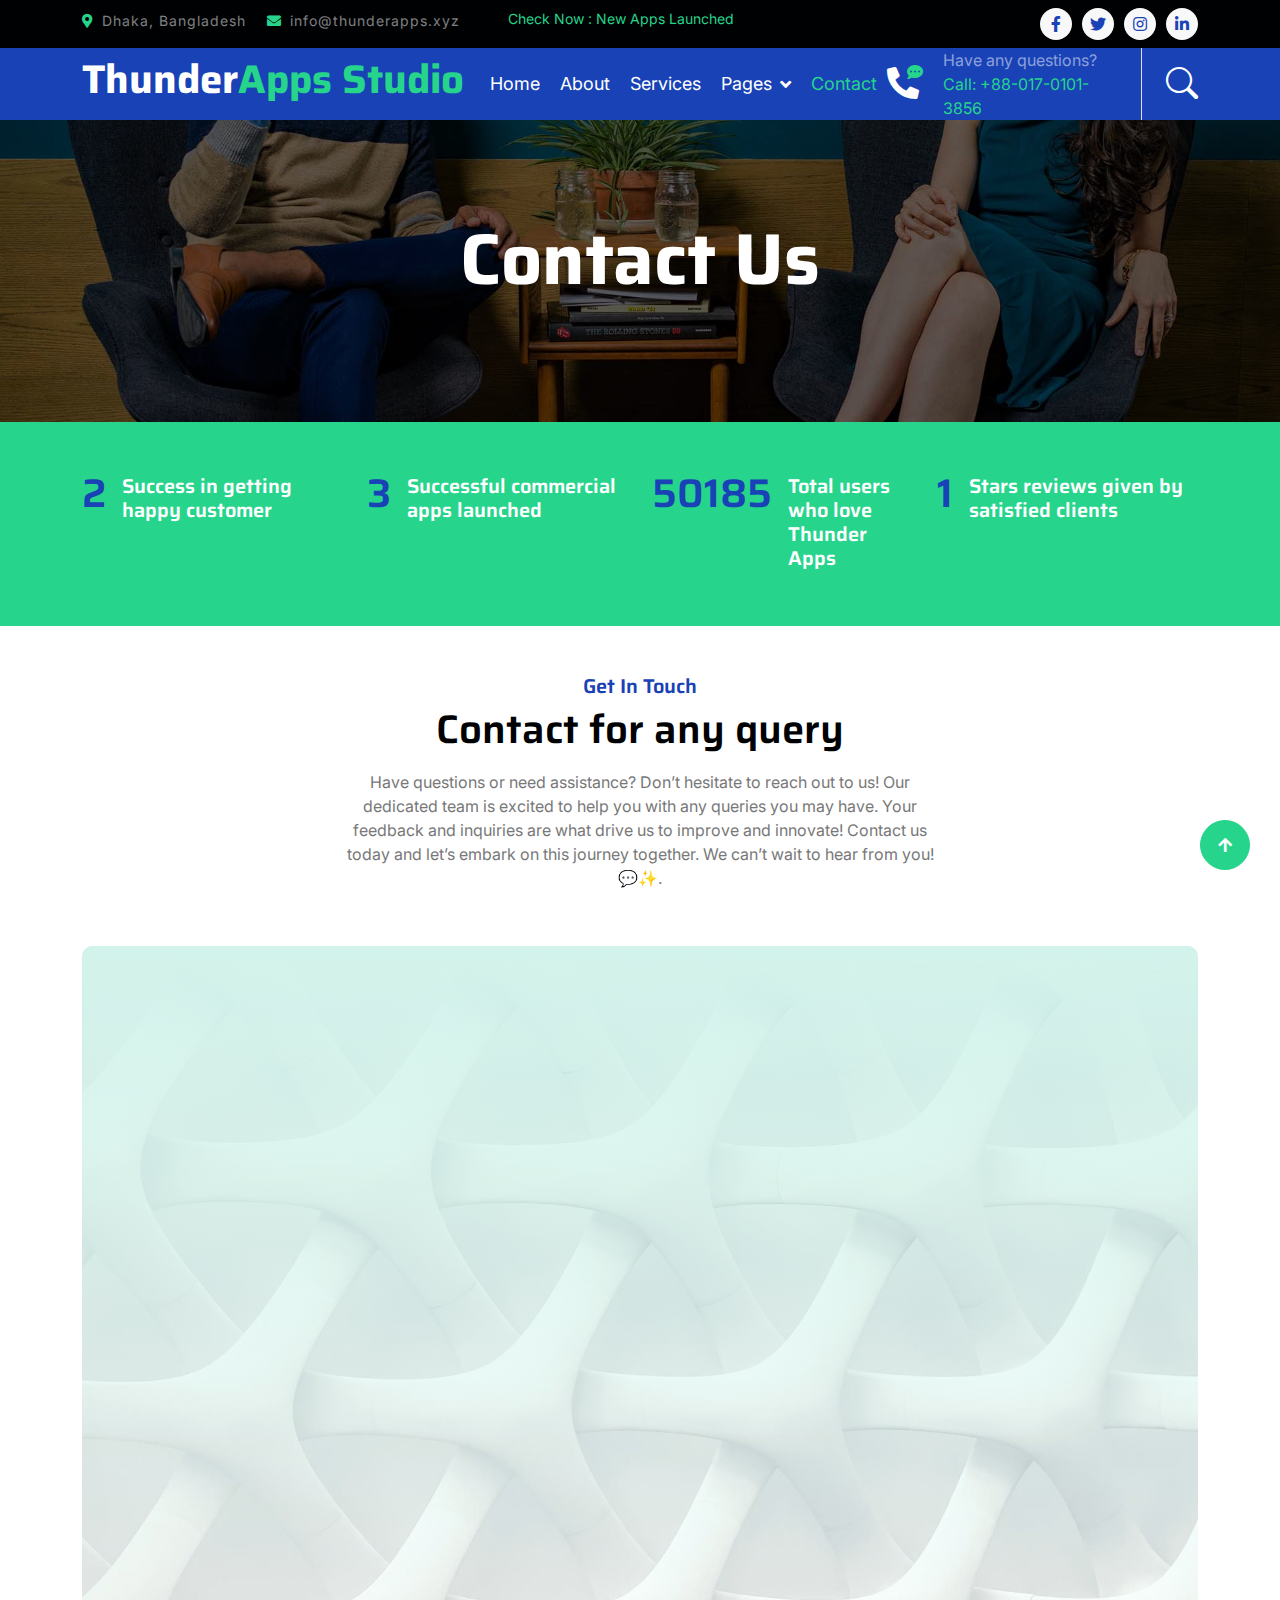
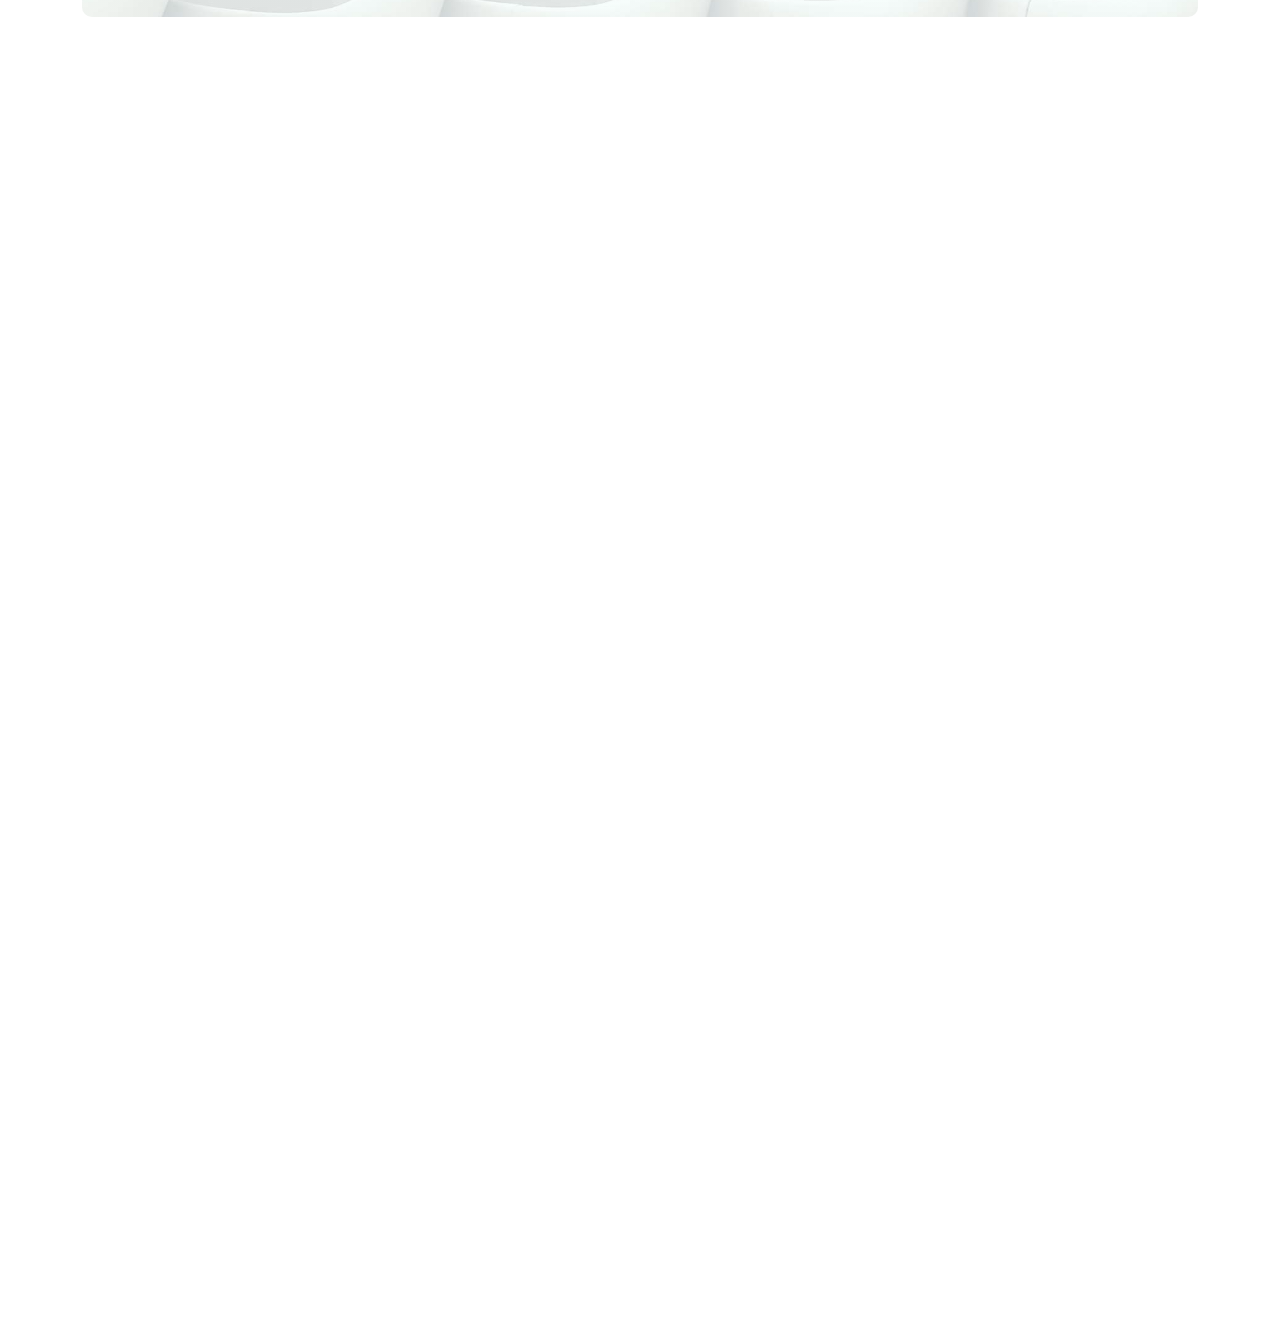
<file: contact.html>
<!DOCTYPE html>
<html lang="en">

    <head>
        <meta charset="utf-8">
        <title>Thunder Apps Studio</title>
        <meta content="width=device-width, initial-scale=1.0" name="viewport">
        <meta content="" name="keywords">
        <meta content="" name="description">

        <!-- Google Web Fonts -->
        <link rel="preconnect" href="https://fonts.googleapis.com">
        <link rel="preconnect" href="https://fonts.gstatic.com" crossorigin>
        <link href="https://fonts.googleapis.com/css2?family=Inter:wght@400;500;600&family=Saira:wght@500;600;700&display=swap" rel="stylesheet"> 

        <!-- Icon Font Stylesheet -->
        <link href="https://cdnjs.cloudflare.com/ajax/libs/font-awesome/5.10.0/css/all.min.css" rel="stylesheet">
        <link href="https://cdn.jsdelivr.net/npm/bootstrap-icons@1.4.1/font/bootstrap-icons.css" rel="stylesheet">

        <!-- Libraries Stylesheet -->
        <link href="lib/animate/animate.min.css" rel="stylesheet">
        <link href="lib/owlcarousel/assets/owl.carousel.min.css" rel="stylesheet">

        <!-- Customized Bootstrap Stylesheet -->
        <link href="css/bootstrap.min.css" rel="stylesheet">

        <!-- Template Stylesheet -->
        <link href="css/style.css" rel="stylesheet">
    </head>

    <body>
        <!-- Spinner Start -->
        <div id="spinner" class="show position-fixed translate-middle w-100 vh-100 top-50 start-50 d-flex align-items-center justify-content-center">
            <div class="spinner-grow text-primary" role="status"></div>
        </div>
        <!-- Spinner End -->

        <!-- Topbar Start -->
        <div class="container-fluid bg-dark py-2 d-none d-md-flex">
            <div class="container">
                <div class="d-flex justify-content-between topbar">
                    <div class="top-info">
                        <small class="me-3 text-white-50"><a href="#"><i class="fas fa-map-marker-alt me-2 text-secondary"></i></a>Dhaka, Bangladesh</small>
                        <small class="me-3 text-white-50"><a href="#"><i class="fas fa-envelope me-2 text-secondary"></i></a>info@thunderapps.xyz</small>
                    </div>
                    <div id="note" class="text-secondary d-none d-xl-flex"><small>Check Now : New Apps Launched</small></div>
                    <div class="top-link">
                        <a href="" class="bg-light nav-fill btn btn-sm-square rounded-circle"><i class="fab fa-facebook-f text-primary"></i></a>
                        <a href="" class="bg-light nav-fill btn btn-sm-square rounded-circle"><i class="fab fa-twitter text-primary"></i></a>
                        <a href="" class="bg-light nav-fill btn btn-sm-square rounded-circle"><i class="fab fa-instagram text-primary"></i></a>
                        <a href="" class="bg-light nav-fill btn btn-sm-square rounded-circle me-0"><i class="fab fa-linkedin-in text-primary"></i></a>
                    </div>
                </div>
            </div>
        </div>
        <!-- Topbar End -->

        <!-- Navbar Start -->
        <div class="container-fluid bg-primary">
            <div class="container">
                <nav class="navbar navbar-dark navbar-expand-lg py-0">
                    <a href="index.html" class="navbar-brand">
                        <h1 class="text-white fw-bold d-block">Thunder<span class="text-secondary">Apps Studio</span> </h1>
                    </a>
                    <button type="button" class="navbar-toggler me-0" data-bs-toggle="collapse" data-bs-target="#navbarCollapse">
                        <span class="navbar-toggler-icon"></span>
                    </button>
                    <div class="collapse navbar-collapse bg-transparent" id="navbarCollapse">
                        <div class="navbar-nav ms-auto mx-xl-auto p-0">
                            <a href="index.html" class="nav-item nav-link">Home</a>
                            <a href="about.html" class="nav-item nav-link">About</a>
                            <a href="service.html" class="nav-item nav-link">Services</a>
                            <!--a href="project.html" class="nav-item nav-link">Projects</a-->
                            <div class="nav-item dropdown">
                                <a href="#" class="nav-link dropdown-toggle" data-bs-toggle="dropdown">Pages</a>
                                <div class="dropdown-menu rounded">
                                    <!--a href="blog.html" class="dropdown-item">Our Blog</a-->
                                    <a href="team.html" class="dropdown-item">Our Team</a>
                                    <a href="testimonial.html" class="dropdown-item">Testimonial</a>
                                    <a href="404.html" class="dropdown-item">404 Page</a>
                                </div>
                            </div>
                            <a href="contact.html" class="nav-item nav-link active">Contact</a>
                        </div>
                    </div>
                    <div class="d-none d-xl-flex flex-shirink-0">
                        <div id="phone-tada" class="d-flex align-items-center justify-content-center me-4">
                            <a href="" class="position-relative animated tada infinite">
                                <i class="fa fa-phone-alt text-white fa-2x"></i>
                                <div class="position-absolute" style="top: -7px; left: 20px;">
                                    <span><i class="fa fa-comment-dots text-secondary"></i></span>
                                </div>
                            </a>
                        </div>
                        <div class="d-flex flex-column pe-4 border-end">
                            <span class="text-white-50">Have any questions?</span>
                            <span class="text-secondary">Call: +88-017-0101-3856</span>
                        </div>
                        <div class="d-flex align-items-center justify-content-center ms-4 ">
                            <a href="#"><i class="bi bi-search text-white fa-2x"></i> </a>
                        </div>
                    </div>
                </nav>
            </div>
        </div>
        <!-- Navbar End -->

        
        <!-- Page Header Start -->
        <div class="container-fluid page-header py-5">
            <div class="container text-center py-5">
                <h1 class="display-2 text-white mb-4 animated slideInDown">Contact Us</h1>
            </div>
        </div>
        <!-- Page Header End -->


        <!-- Fact Start -->
        <div class="container-fluid bg-secondary py-5">
            <div class="container">
                <div class="row">
                    <div class="col-lg-3 wow fadeIn" data-wow-delay=".1s">
                        <div class="d-flex counter">
                            <h1 class="me-3 text-primary counter-value">10</h1>
                            <h5 class="text-white mt-1">Success in getting happy customer</h5>
                        </div>
                    </div>
                    <div class="col-lg-3 wow fadeIn" data-wow-delay=".3s">
                        <div class="d-flex counter">
                            <h1 class="me-3 text-primary counter-value">15</h1>
                            <h5 class="text-white mt-1">Successful commercial apps launched</h5>
                        </div>
                    </div>
                    <div class="col-lg-3 wow fadeIn" data-wow-delay=".5s">
                        <div class="d-flex counter">
                            <h1 class="me-3 text-primary counter-value">300000</h1>
                            <h5 class="text-white mt-1">Total users who love Thunder Apps</h5>
                        </div>
                    </div>
                    <div class="col-lg-3 wow fadeIn" data-wow-delay=".7s">
                        <div class="d-flex counter">
                            <h1 class="me-3 text-primary counter-value">5</h1>
                            <h5 class="text-white mt-1">Stars reviews given by satisfied clients</h5>
                        </div>
                    </div>
                </div>
            </div>
        </div>
        <!-- Fact End -->


       <!-- Contact Start -->
       <div class="container-fluid py-5 mb-5">
        <div class="container">
            <div class="text-center mx-auto pb-5 wow fadeIn" data-wow-delay=".3s" style="max-width: 600px;">
                <h5 class="text-primary">Get In Touch</h5>
                <h1 class="mb-3">Contact for any query</h1>
                <p class="mb-2">Have questions or need assistance? Don’t hesitate to reach out to us! Our dedicated team is excited to help you with any queries you may have. Your feedback and inquiries are what drive us to improve and innovate! Contact us today and let’s embark on this journey together. We can’t wait to hear from you! 💬✨</a>.</p>
            </div>
            <div class="contact-detail position-relative p-5">
                <div class="row g-5 mb-5 justify-content-center">
                    <div class="col-xl-4 col-lg-6 wow fadeIn" data-wow-delay=".3s">
                        <div class="d-flex bg-light p-3 rounded">
                            <div class="flex-shrink-0 btn-square bg-secondary rounded-circle" style="width: 64px; height: 64px;">
                                <i class="fas fa-map-marker-alt text-white"></i>
                            </div>
                            <div class="ms-3">
                                <h4 class="text-primary">Address</h4>
                                <a href="https://goo.gl/maps/Zd4BCynmTb98ivUJ6" target="_blank" class="h5">Dhaka, Bangladesh</a>
                            </div>
                        </div>
                    </div>
                    <div class="col-xl-4 col-lg-6 wow fadeIn" data-wow-delay=".5s">
                        <div class="d-flex bg-light p-3 rounded">
                            <div class="flex-shrink-0 btn-square bg-secondary rounded-circle" style="width: 64px; height: 64px;">
                                <i class="fa fa-phone text-white"></i>
                            </div>
                            <div class="ms-3">
                                <h4 class="text-primary">Call Us</h4>
                                <a class="h5" href="tel:+8801701013856" target="_blank">+88-017-0101-3856</a>
                            </div>
                        </div>
                    </div>
                    <div class="col-xl-4 col-lg-6 wow fadeIn" data-wow-delay=".7s">
                        <div class="d-flex bg-light p-3 rounded">
                            <div class="flex-shrink-0 btn-square bg-secondary rounded-circle" style="width: 64px; height: 64px;">
                                <i class="fa fa-envelope text-white"></i>
                            </div>
                            <div class="ms-3">
                                <h4 class="text-primary">Email Us</h4>
                                <a class="h5" href="mailto:info@thunderapps.xyz" target="_blank">info@thunderapps.xyz</a>
                            </div>
                        </div>
                    </div>
                </div>
                <div class="row g-5">
                    <div class="col-lg-6 wow fadeIn" data-wow-delay=".3s">
                        <div class="p-5 h-100 rounded contact-map">
                            <iframe class="rounded w-100 h-100" src=https://www.google.com/maps/embed?pb=!1m18!1m12!1m3!1d3650.8924752208286!2d90.41397337512856!3d23.786842978645566!2m3!1f0!2f0!3f0!3m2!1i1024!2i768!4f13.1!3m3!1m2!1s0x3755c7a1e4908ff1%3A0x6f41fd24a2eef843!2sSimpletree%20Anarkali!5e0!3m2!1sen!2sbd!4v1727163944293!5m2!1sen!2sbd" style="border:0;" allowfullscreen="" loading="lazy" referrerpolicy="no-referrer-when-downgrade"></iframe>
                        </div>
                    </div>
                    <div class="col-lg-6 wow fadeIn" data-wow-delay=".5s">
                        <div class="p-5 rounded contact-form">
                            <iframe src="https://docs.google.com/forms/d/e/1FAIpQLSfqOCi3aeuZQW0Jf4jQSG-3lDx2yjbjdF6m6r8yvZL564441A/viewform?embedded=true" width="500" height="1000" frameborder="0" marginheight="0" marginwidth="0">Loading…</iframe>
                        </div>
                    </div>
                </div>
            </div>
        </div> 
    </div>
    <!-- Contact End -->


        <!-- Footer Start -->
        <div class="container-fluid footer bg-dark wow fadeIn" data-wow-delay=".3s">
            <div class="container pt-5 pb-4">
                <div class="row g-5">
                    <div class="col-lg-3 col-md-6">
                        <a href="index.html">
                            <h1 class="text-white fw-bold d-block">Thunder<span class="text-secondary">Apps Studio</span> </h1>
                        </a>
                        <p class="mt-4 text-light">Thunder Apps Studio delivers innovative, user-friendly mobile apps for iOS. Specializing in custom solutions, we create high-quality apps tailored to meet your business needs, ensuring seamless design and exceptional user experiences.</p>
                        <div class="d-flex hightech-link">
                            <a href="" class="btn-light nav-fill btn btn-square rounded-circle me-2"><i class="fab fa-facebook-f text-primary"></i></a>
                            <a href="" class="btn-light nav-fill btn btn-square rounded-circle me-2"><i class="fab fa-twitter text-primary"></i></a>
                            <a href="" class="btn-light nav-fill btn btn-square rounded-circle me-2"><i class="fab fa-instagram text-primary"></i></a>
                            <a href="" class="btn-light nav-fill btn btn-square rounded-circle me-0"><i class="fab fa-linkedin-in text-primary"></i></a>
                        </div>
                    </div>
                    <div class="col-lg-3 col-md-6">
                        <a href="#" class="h3 text-secondary">Short Link</a>
                        <div class="mt-4 d-flex flex-column short-link">
                            <a href="" class="mb-2 text-white"><i class="fas fa-angle-right text-secondary me-2"></i>About us</a>
                            <a href="" class="mb-2 text-white"><i class="fas fa-angle-right text-secondary me-2"></i>Contact us</a>
                            <a href="" class="mb-2 text-white"><i class="fas fa-angle-right text-secondary me-2"></i>Our Services</a>
                            <a href="" class="mb-2 text-white"><i class="fas fa-angle-right text-secondary me-2"></i>Our Projects</a>
                            <a href="" class="mb-2 text-white"><i class="fas fa-angle-right text-secondary me-2"></i>Latest Blog</a>
                        </div>
                    </div>
                    <div class="col-lg-3 col-md-6">
                        <a href="#" class="h3 text-secondary">Help Link</a>
                        <div class="mt-4 d-flex flex-column help-link">
                            <a href="terms.html" class="mb-2 text-white"><i class="fas fa-angle-right text-secondary me-2"></i>Terms and Conditions</a>
                            <a href="privacy.html" class="mb-2 text-white"><i class="fas fa-angle-right text-secondary me-2"></i>Privacy Policy</a>
                            <a href="" class="mb-2 text-white"><i class="fas fa-angle-right text-secondary me-2"></i>Helps</a>
                            <a href="" class="mb-2 text-white"><i class="fas fa-angle-right text-secondary me-2"></i>FQAs</a>
                            <a href="" class="mb-2 text-white"><i class="fas fa-angle-right text-secondary me-2"></i>Contact</a>
                        </div>
                    </div>
                    <div class="col-lg-3 col-md-6">
                        <a href="#" class="h3 text-secondary">Contact Us</a>
                        <div class="text-white mt-4 d-flex flex-column contact-link">
                            <a href="#" class="pb-3 text-light border-bottom border-primary"><i class="fas fa-map-marker-alt text-secondary me-2"></i> Dhaka, Bangladesh</a>
                            <a href="#" class="py-3 text-light border-bottom border-primary"><i class="fas fa-phone-alt text-secondary me-2"></i> +88-017-0101-3856</a>
                            <a href="#" class="py-3 text-light border-bottom border-primary"><i class="fas fa-envelope text-secondary me-2"></i> info@thunderapps.xyz</a>
                        </div>
                    </div>
                </div>
                <hr class="text-light mt-5 mb-4">
                <div class="row">
                    <div class="col-md-6 text-center text-md-start">
                        <span class="text-light"><a href="#" class="text-secondary"><i class="fas fa-copyright text-secondary me-2"></i>Thunder Apps Studio</a>, All right reserved.</span>
                    </div>
                    <div class="col-md-6 text-center text-md-end">
                    </div>
                </div>
            </div>
        </div>
        <!-- Footer End -->



        <!-- Back to Top -->
        <a href="#" class="btn btn-secondary btn-square rounded-circle back-to-top"><i class="fa fa-arrow-up text-white"></i></a>

        
        <!-- JavaScript Libraries -->
        <script src="https://ajax.googleapis.com/ajax/libs/jquery/3.6.4/jquery.min.js"></script>
        <script src="https://cdn.jsdelivr.net/npm/bootstrap@5.0.0/dist/js/bootstrap.bundle.min.js"></script>
        <script src="lib/wow/wow.min.js"></script>
        <script src="lib/easing/easing.min.js"></script>
        <script src="lib/waypoints/waypoints.min.js"></script>
        <script src="lib/owlcarousel/owl.carousel.min.js"></script>

        <!-- Template Javascript -->
        <script src="js/main.js"></script>
    </body>

</html>
</file>
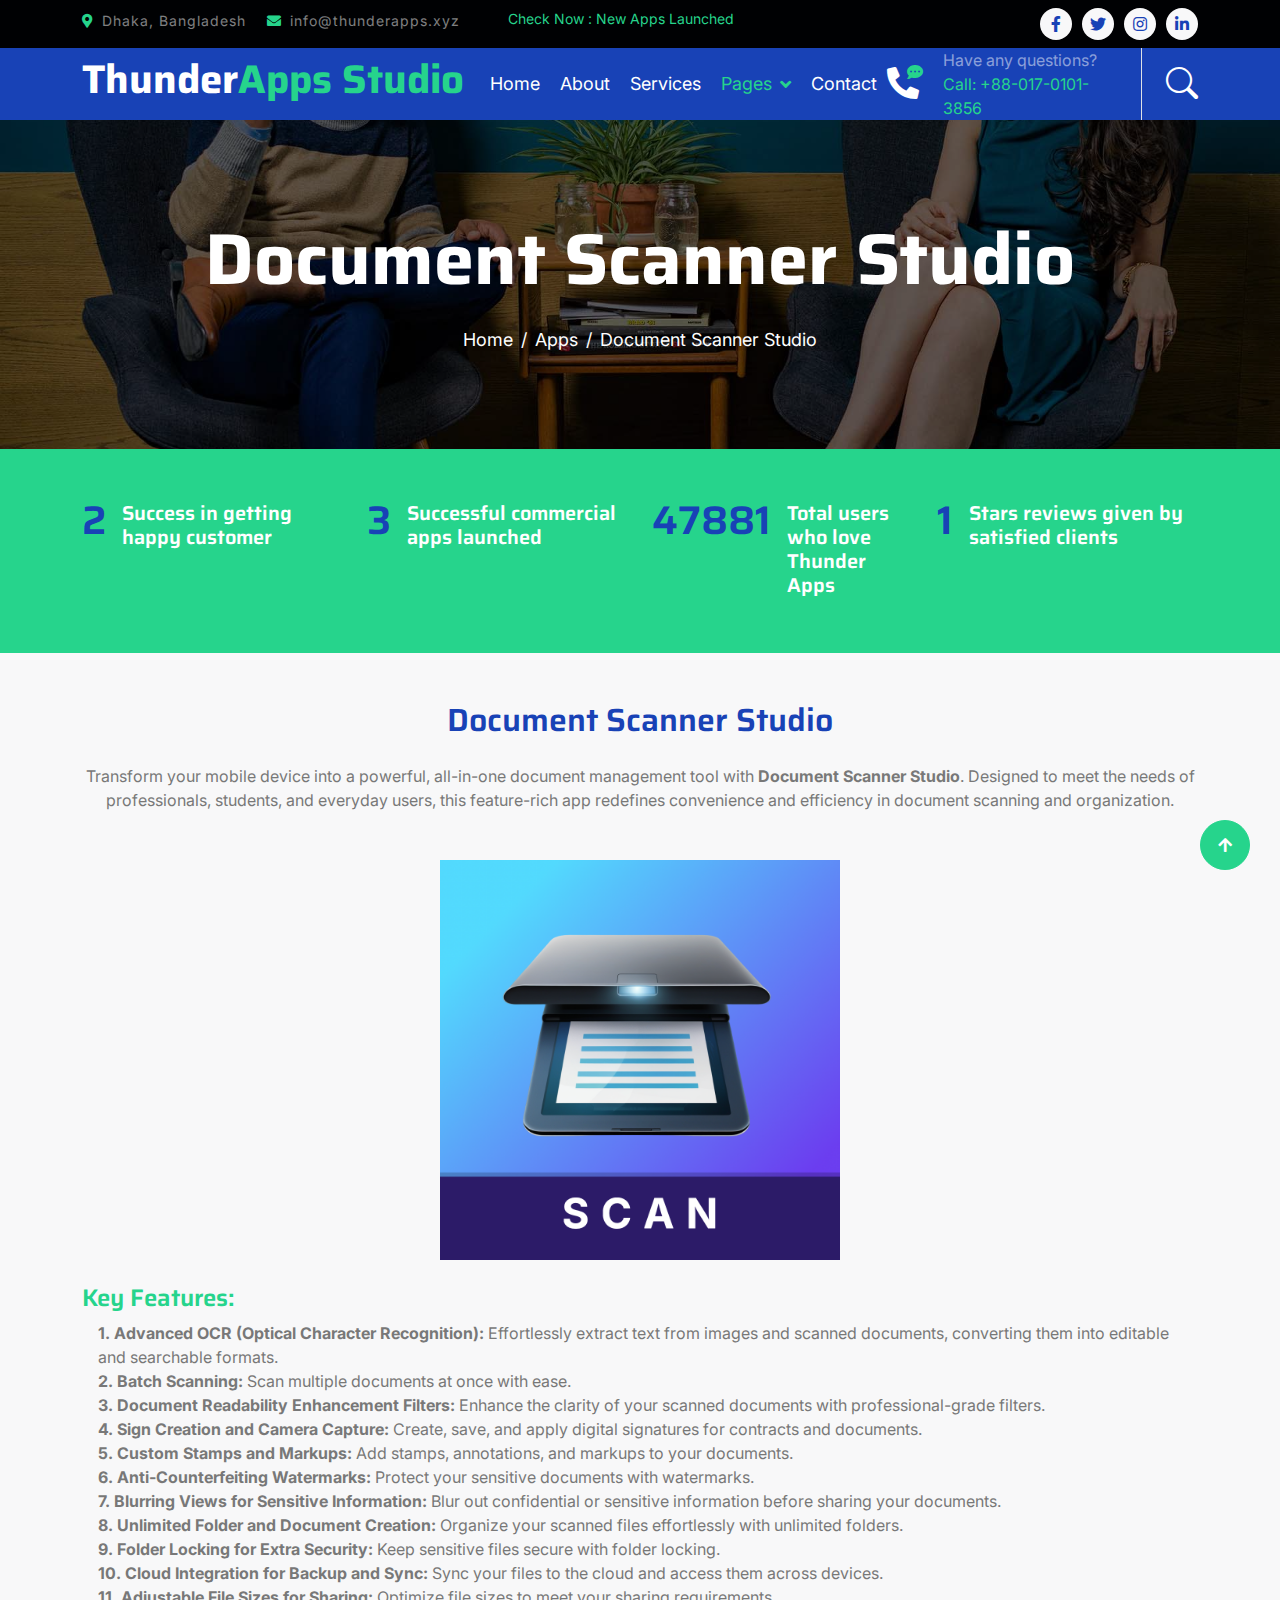
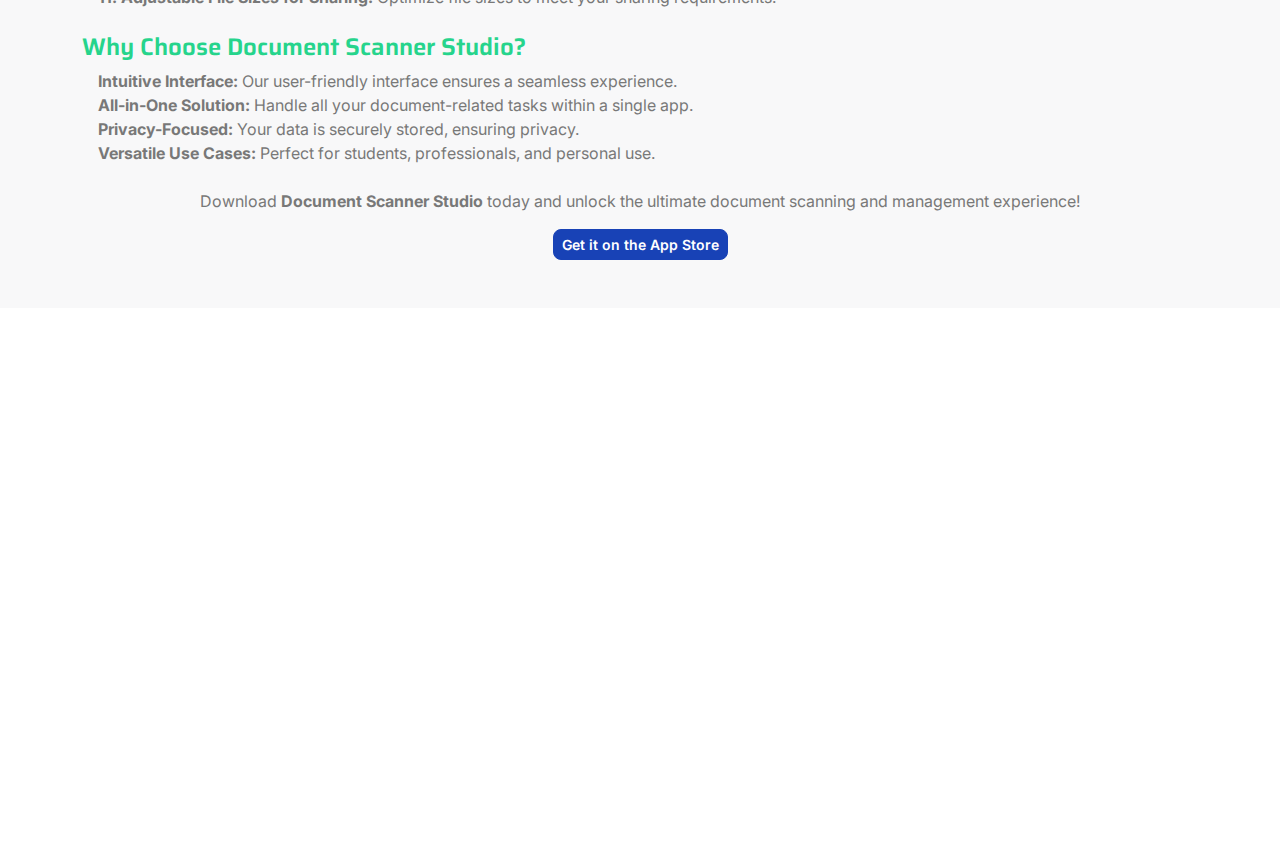
<file: documentscannerstudio.html>
<!DOCTYPE html>
<html lang="en">
    
    <head>
        <meta charset="utf-8">
            <title>Thunder Apps Studio</title>
            <meta content="width=device-width, initial-scale=1.0" name="viewport">
                <meta content="" name="keywords">
                    <meta content="" name="description">
                        
                        <!-- Google Web Fonts -->
                        <link rel="preconnect" href="https://fonts.googleapis.com">
                            <link rel="preconnect" href="https://fonts.gstatic.com" crossorigin>
                                <link href="https://fonts.googleapis.com/css2?family=Inter:wght@400;500;600&family=Saira:wght@500;600;700&display=swap" rel="stylesheet"> 
                                    
                                    <!-- Icon Font Stylesheet -->
                                    <link href="https://cdnjs.cloudflare.com/ajax/libs/font-awesome/5.10.0/css/all.min.css" rel="stylesheet">
                                        <link href="https://cdn.jsdelivr.net/npm/bootstrap-icons@1.4.1/font/bootstrap-icons.css" rel="stylesheet">
                                            
                                            <!-- Libraries Stylesheet -->
                                            <link href="lib/animate/animate.min.css" rel="stylesheet">
                                                <link href="lib/owlcarousel/assets/owl.carousel.min.css" rel="stylesheet">
                                                    
                                                    <!-- Customized Bootstrap Stylesheet -->
                                                    <link href="css/bootstrap.min.css" rel="stylesheet">
                                                        
                                                        <!-- Template Stylesheet -->
                                                        <link href="css/style.css" rel="stylesheet">
                                                        </head>
    
    <body>
        <!-- Spinner Start -->
        <div id="spinner" class="show position-fixed translate-middle w-100 vh-100 top-50 start-50 d-flex align-items-center justify-content-center">
            <div class="spinner-grow text-primary" role="status"></div>
        </div>
        <!-- Spinner End -->
        
        <!-- Topbar Start -->
        <div class="container-fluid bg-dark py-2 d-none d-md-flex">
            <div class="container">
                <div class="d-flex justify-content-between topbar">
                    <div class="top-info">
                        <small class="me-3 text-white-50"><a href="#"><i class="fas fa-map-marker-alt me-2 text-secondary"></i></a>Dhaka, Bangladesh</small>
                        <small class="me-3 text-white-50"><a href="#"><i class="fas fa-envelope me-2 text-secondary"></i></a>info@thunderapps.xyz</small>
                    </div>
                    <div id="note" class="text-secondary d-none d-xl-flex"><small>Check Now : New Apps Launched</small></div>
                    <div class="top-link">
                        <a href="" class="bg-light nav-fill btn btn-sm-square rounded-circle"><i class="fab fa-facebook-f text-primary"></i></a>
                        <a href="" class="bg-light nav-fill btn btn-sm-square rounded-circle"><i class="fab fa-twitter text-primary"></i></a>
                        <a href="" class="bg-light nav-fill btn btn-sm-square rounded-circle"><i class="fab fa-instagram text-primary"></i></a>
                        <a href="" class="bg-light nav-fill btn btn-sm-square rounded-circle me-0"><i class="fab fa-linkedin-in text-primary"></i></a>
                    </div>
                </div>
            </div>
        </div>
        <!-- Topbar End -->
        
        <!-- Navbar Start -->
        <div class="container-fluid bg-primary">
            <div class="container">
                <nav class="navbar navbar-dark navbar-expand-lg py-0">
                    <a href="index.html" class="navbar-brand">
                        <h1 class="text-white fw-bold d-block">Thunder<span class="text-secondary">Apps Studio</span> </h1>
                    </a>
                    <button type="button" class="navbar-toggler me-0" data-bs-toggle="collapse" data-bs-target="#navbarCollapse">
                        <span class="navbar-toggler-icon"></span>
                    </button>
                    <div class="collapse navbar-collapse bg-transparent" id="navbarCollapse">
                        <div class="navbar-nav ms-auto mx-xl-auto p-0">
                            <a href="index.html" class="nav-item nav-link">Home</a>
                            <a href="about.html" class="nav-item nav-link">About</a>
                            <a href="service.html" class="nav-item nav-link">Services</a>
                            <!--a href="project.html" class="nav-item nav-link">Projects</a-->
                            <div class="nav-item dropdown">
                                <a href="#" class="nav-link dropdown-toggle active" data-bs-toggle="dropdown">Pages</a>
                                <div class="dropdown-menu rounded">
                                    <!--a href="blog.html" class="dropdown-item">Our Blog</a-->
                                    <a href="team.html" class="dropdown-item">Our Team</a>
                                    <a href="testimonial.html" class="dropdown-item">Testimonial</a>
                                    <a href="404.html" class="dropdown-item">404 Page</a>
                                </div>
                            </div>
                            <a href="contact.html" class="nav-item nav-link">Contact</a>
                        </div>
                    </div>
                    <div class="d-none d-xl-flex flex-shirink-0">
                        <div id="phone-tada" class="d-flex align-items-center justify-content-center me-4">
                            <a href="" class="position-relative animated tada infinite">
                                <i class="fa fa-phone-alt text-white fa-2x"></i>
                                <div class="position-absolute" style="top: -7px; left: 20px;">
                                    <span><i class="fa fa-comment-dots text-secondary"></i></span>
                                </div>
                            </a>
                        </div>
                        <div class="d-flex flex-column pe-4 border-end">
                            <span class="text-white-50">Have any questions?</span>
                            <span class="text-secondary">Call: +88-017-0101-3856</span>
                        </div>
                        <div class="d-flex align-items-center justify-content-center ms-4 ">
                            <a href="#"><i class="bi bi-search text-white fa-2x"></i> </a>
                        </div>
                    </div>
                </nav>
            </div>
        </div>
        <!-- Navbar End -->
        
        
        <!-- Page Header Start -->
        <div class="container-fluid page-header py-5">
            <div class="container text-center py-5">
                <h1 class="display-2 text-white mb-4 animated slideInDown">Document Scanner Studio</h1>
                <nav aria-label="breadcrumb animated slideInDown">
                    <ol class="breadcrumb justify-content-center mb-0">
                        <li class="breadcrumb-item"><a href="#">Home</a></li>
                        <li class="breadcrumb-item"><a href="#">Apps</a></li>
                        <li class="breadcrumb-item" aria-current="page">Document Scanner Studio</li>
                    </ol>
                </nav>
            </div>
        </div>
        <!-- Page Header End -->
        
        
        <!-- Fact Start -->
        <div class="container-fluid bg-secondary py-5">
            <div class="container">
                <div class="row">
                    <div class="col-lg-3 wow fadeIn" data-wow-delay=".1s">
                        <div class="d-flex counter">
                            <h1 class="me-3 text-primary counter-value">10</h1>
                            <h5 class="text-white mt-1">Success in getting happy customer</h5>
                        </div>
                    </div>
                    <div class="col-lg-3 wow fadeIn" data-wow-delay=".3s">
                        <div class="d-flex counter">
                            <h1 class="me-3 text-primary counter-value">15</h1>
                            <h5 class="text-white mt-1">Successful commercial apps launched</h5>
                        </div>
                    </div>
                    <div class="col-lg-3 wow fadeIn" data-wow-delay=".5s">
                        <div class="d-flex counter">
                            <h1 class="me-3 text-primary counter-value">300000</h1>
                            <h5 class="text-white mt-1">Total users who love Thunder Apps</h5>
                        </div>
                    </div>
                    <div class="col-lg-3 wow fadeIn" data-wow-delay=".7s">
                        <div class="d-flex counter">
                            <h1 class="me-3 text-primary counter-value">5</h1>
                            <h5 class="text-white mt-1">Stars reviews given by satisfied clients</h5>
                        </div>
                    </div>
                </div>
            </div>
        </div>
        <!-- Fact End -->
        
        
        
        
        <!-- Document Scanner Studio Section Start -->
        <div class="container-fluid py-5 bg-light">
            <div class="container text-center">
                <h2 class="mb-4 text-primary">Document Scanner Studio</h2>
                <p class="mb-5">
                Transform your mobile device into a powerful, all-in-one document management tool with <strong>Document Scanner Studio</strong>.
                Designed to meet the needs of professionals, students, and everyday users, this feature-rich app redefines convenience and efficiency
                in document scanning and organization.
                </p>
                <img src="document-scanner.png" alt="Document Scanner" class="img-fluid mb-4" style="max-width: 400px;">
                    <div class="text-start">
                        <h4 class="text-secondary">Key Features:</h4>
                        <ul class="list-unstyled ms-3 mb-4">
                            <li><strong>1. Advanced OCR (Optical Character Recognition):</strong> Effortlessly extract text from images and scanned documents, converting them into editable and searchable formats.</li>
                            <li><strong>2. Batch Scanning:</strong> Scan multiple documents at once with ease.</li>
                            <li><strong>3. Document Readability Enhancement Filters:</strong> Enhance the clarity of your scanned documents with professional-grade filters.</li>
                            <li><strong>4. Sign Creation and Camera Capture:</strong> Create, save, and apply digital signatures for contracts and documents.</li>
                            <li><strong>5. Custom Stamps and Markups:</strong> Add stamps, annotations, and markups to your documents.</li>
                            <li><strong>6. Anti-Counterfeiting Watermarks:</strong> Protect your sensitive documents with watermarks.</li>
                            <li><strong>7. Blurring Views for Sensitive Information:</strong> Blur out confidential or sensitive information before sharing your documents.</li>
                            <li><strong>8. Unlimited Folder and Document Creation:</strong> Organize your scanned files effortlessly with unlimited folders.</li>
                            <li><strong>9. Folder Locking for Extra Security:</strong> Keep sensitive files secure with folder locking.</li>
                            <li><strong>10. Cloud Integration for Backup and Sync:</strong> Sync your files to the cloud and access them across devices.</li>
                            <li><strong>11. Adjustable File Sizes for Sharing:</strong> Optimize file sizes to meet your sharing requirements.</li>
                        </ul>
                        <h4 class="text-secondary">Why Choose Document Scanner Studio?</h4>
                        <ul class="list-unstyled ms-3">
                            <li><strong>Intuitive Interface:</strong> Our user-friendly interface ensures a seamless experience.</li>
                            <li><strong>All-in-One Solution:</strong> Handle all your document-related tasks within a single app.</li>
                            <li><strong>Privacy-Focused:</strong> Your data is securely stored, ensuring privacy.</li>
                            <li><strong>Versatile Use Cases:</strong> Perfect for students, professionals, and personal use.</li>
                        </ul>
                    </div>
                    <p class="mt-4 text-center">
                    Download <strong>Document Scanner Studio</strong> today and unlock the ultimate document scanning and management experience!
                    </p>
                    <div class="text-center mt-3">
                        <a href="https://apps.apple.com" target="_blank" class="btn btn-primary btn-sm">Get it on the App Store</a>
                    </div>
            </div>
        </div>
        <!-- Document Scanner Studio Section End -->
        
        
        <!-- Footer Start -->
        <div class="container-fluid footer bg-dark wow fadeIn" data-wow-delay=".3s">
            <div class="container pt-5 pb-4">
                <div class="row g-5">
                    <div class="col-lg-3 col-md-6">
                        <a href="index.html">
                            <h1 class="text-white fw-bold d-block">Thunder<span class="text-secondary">Apps Studio</span> </h1>
                        </a>
                        <p class="mt-4 text-light">Thunder Apps Studio delivers innovative, user-friendly mobile apps for iOS. Specializing in custom solutions, we create high-quality apps tailored to meet your business needs, ensuring seamless design and exceptional user experiences.</p>
                        <div class="d-flex hightech-link">
                            <a href="" class="btn-light nav-fill btn btn-square rounded-circle me-2"><i class="fab fa-facebook-f text-primary"></i></a>
                            <a href="" class="btn-light nav-fill btn btn-square rounded-circle me-2"><i class="fab fa-twitter text-primary"></i></a>
                            <a href="" class="btn-light nav-fill btn btn-square rounded-circle me-2"><i class="fab fa-instagram text-primary"></i></a>
                            <a href="" class="btn-light nav-fill btn btn-square rounded-circle me-0"><i class="fab fa-linkedin-in text-primary"></i></a>
                        </div>
                    </div>
                    <div class="col-lg-3 col-md-6">
                        <a href="#" class="h3 text-secondary">Short Link</a>
                        <div class="mt-4 d-flex flex-column short-link">
                            <a href="" class="mb-2 text-white"><i class="fas fa-angle-right text-secondary me-2"></i>About us</a>
                            <a href="" class="mb-2 text-white"><i class="fas fa-angle-right text-secondary me-2"></i>Contact us</a>
                            <a href="" class="mb-2 text-white"><i class="fas fa-angle-right text-secondary me-2"></i>Our Services</a>
                            <a href="" class="mb-2 text-white"><i class="fas fa-angle-right text-secondary me-2"></i>Our Projects</a>
                            <a href="" class="mb-2 text-white"><i class="fas fa-angle-right text-secondary me-2"></i>Latest Blog</a>
                        </div>
                    </div>
                    <div class="col-lg-3 col-md-6">
                        <a href="#" class="h3 text-secondary">Help Link</a>
                        <div class="mt-4 d-flex flex-column help-link">
                            <a href="terms.html" class="mb-2 text-white"><i class="fas fa-angle-right text-secondary me-2"></i>Terms and Conditions</a>
                            <a href="privacy.html" class="mb-2 text-white"><i class="fas fa-angle-right text-secondary me-2"></i>Privacy Policy</a>
                            <a href="" class="mb-2 text-white"><i class="fas fa-angle-right text-secondary me-2"></i>Helps</a>
                            <a href="" class="mb-2 text-white"><i class="fas fa-angle-right text-secondary me-2"></i>FQAs</a>
                            <a href="" class="mb-2 text-white"><i class="fas fa-angle-right text-secondary me-2"></i>Contact</a>
                        </div>
                    </div>
                    <div class="col-lg-3 col-md-6">
                        <a href="#" class="h3 text-secondary">Contact Us</a>
                        <div class="text-white mt-4 d-flex flex-column contact-link">
                            <a href="#" class="pb-3 text-light border-bottom border-primary"><i class="fas fa-map-marker-alt text-secondary me-2"></i> Dhaka, Bangladesh</a>
                            <a href="#" class="py-3 text-light border-bottom border-primary"><i class="fas fa-phone-alt text-secondary me-2"></i> +88-017-0101-3856</a>
                            <a href="#" class="py-3 text-light border-bottom border-primary"><i class="fas fa-envelope text-secondary me-2"></i> info@thunderapps.xyz</a>
                        </div>
                    </div>
                </div>
                <hr class="text-light mt-5 mb-4">
                <div class="row">
                    <div class="col-md-6 text-center text-md-start">
                        <span class="text-light"><a href="#" class="text-secondary"><i class="fas fa-copyright text-secondary me-2"></i>Thunder Apps Studio</a>, All right reserved.</span>
                    </div>
                    <div class="col-md-6 text-center text-md-end">
                    </div>
                </div>
            </div>
        </div>
        <!-- Footer End -->
        
        
        
        <!-- Back to Top -->
        <a href="#" class="btn btn-secondary btn-square rounded-circle back-to-top"><i class="fa fa-arrow-up text-white"></i></a>
        
        
        <!-- JavaScript Libraries -->
        <script src="https://ajax.googleapis.com/ajax/libs/jquery/3.6.4/jquery.min.js"></script>
        <script src="https://cdn.jsdelivr.net/npm/bootstrap@5.0.0/dist/js/bootstrap.bundle.min.js"></script>
        <script src="lib/wow/wow.min.js"></script>
        <script src="lib/easing/easing.min.js"></script>
        <script src="lib/waypoints/waypoints.min.js"></script>
        <script src="lib/owlcarousel/owl.carousel.min.js"></script>
        
        <!-- Template Javascript -->
        <script src="js/main.js"></script>
    </body>
    
</html>
</file>
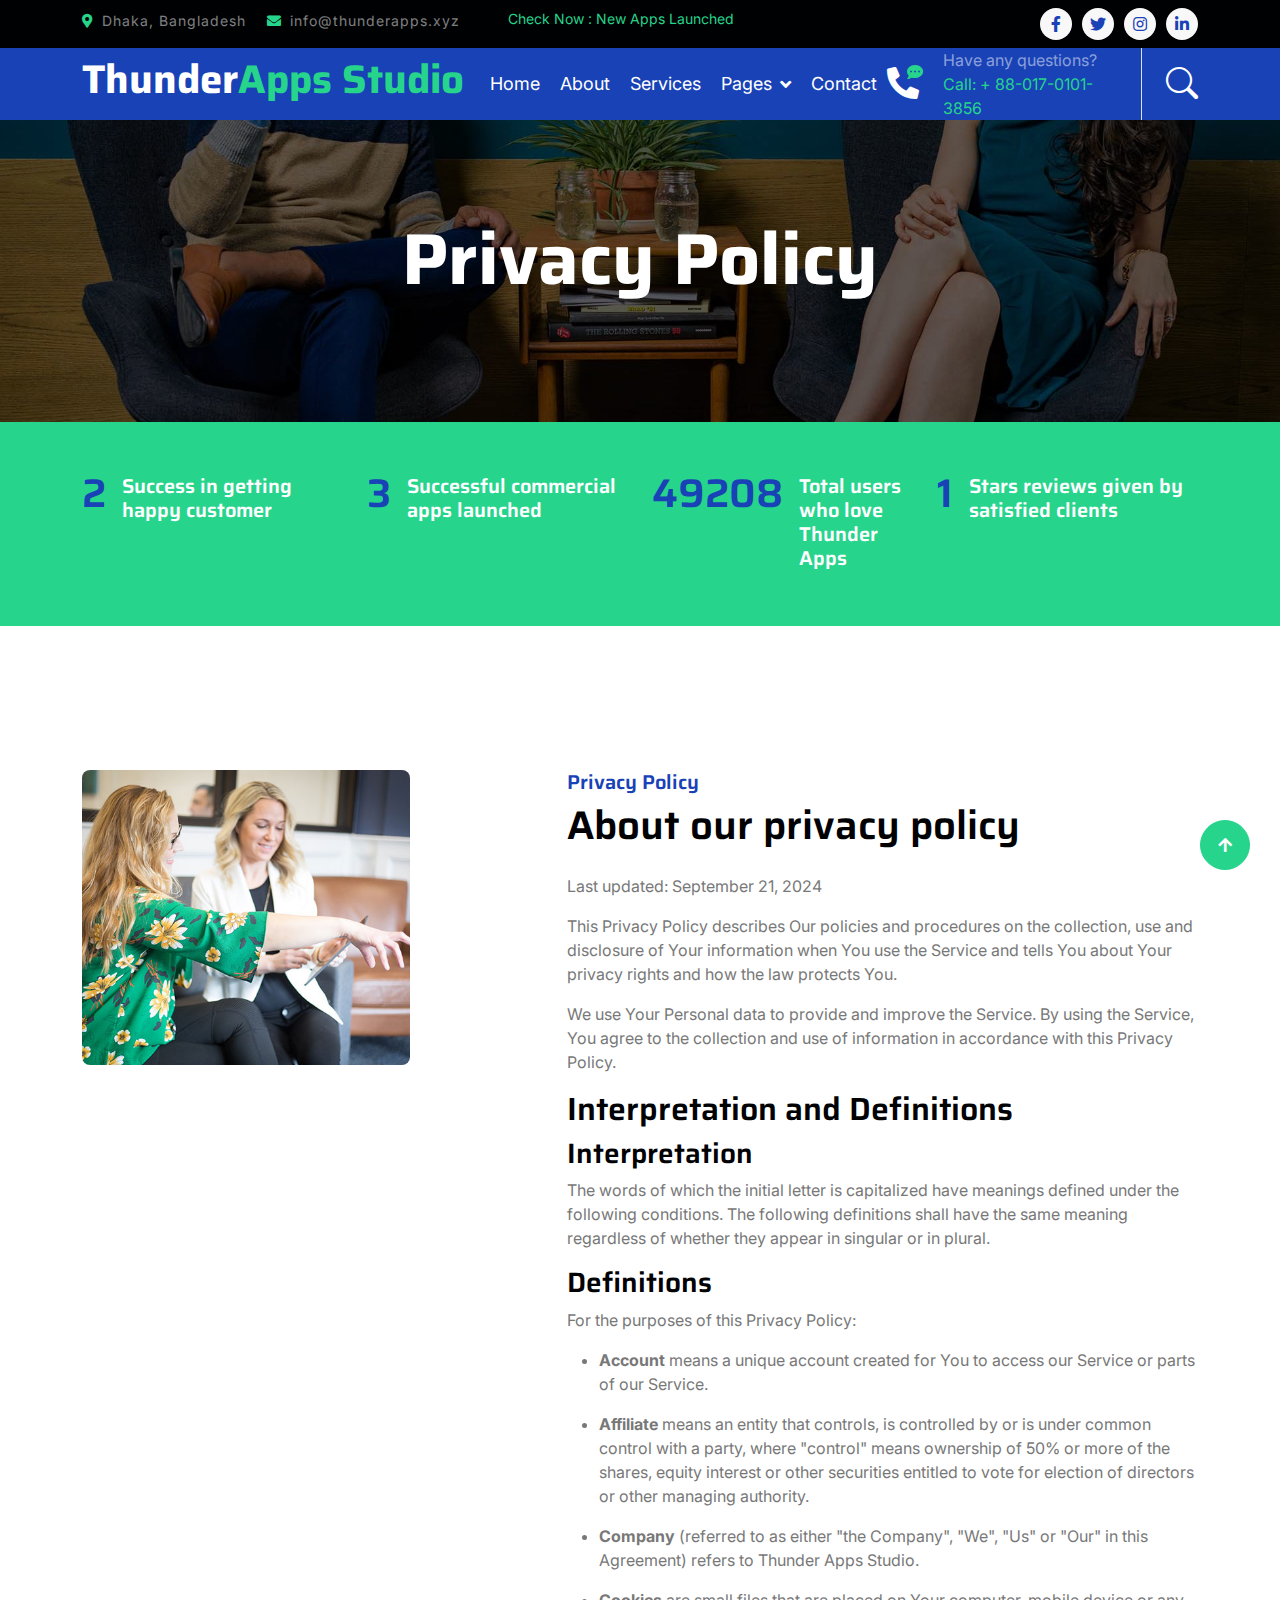
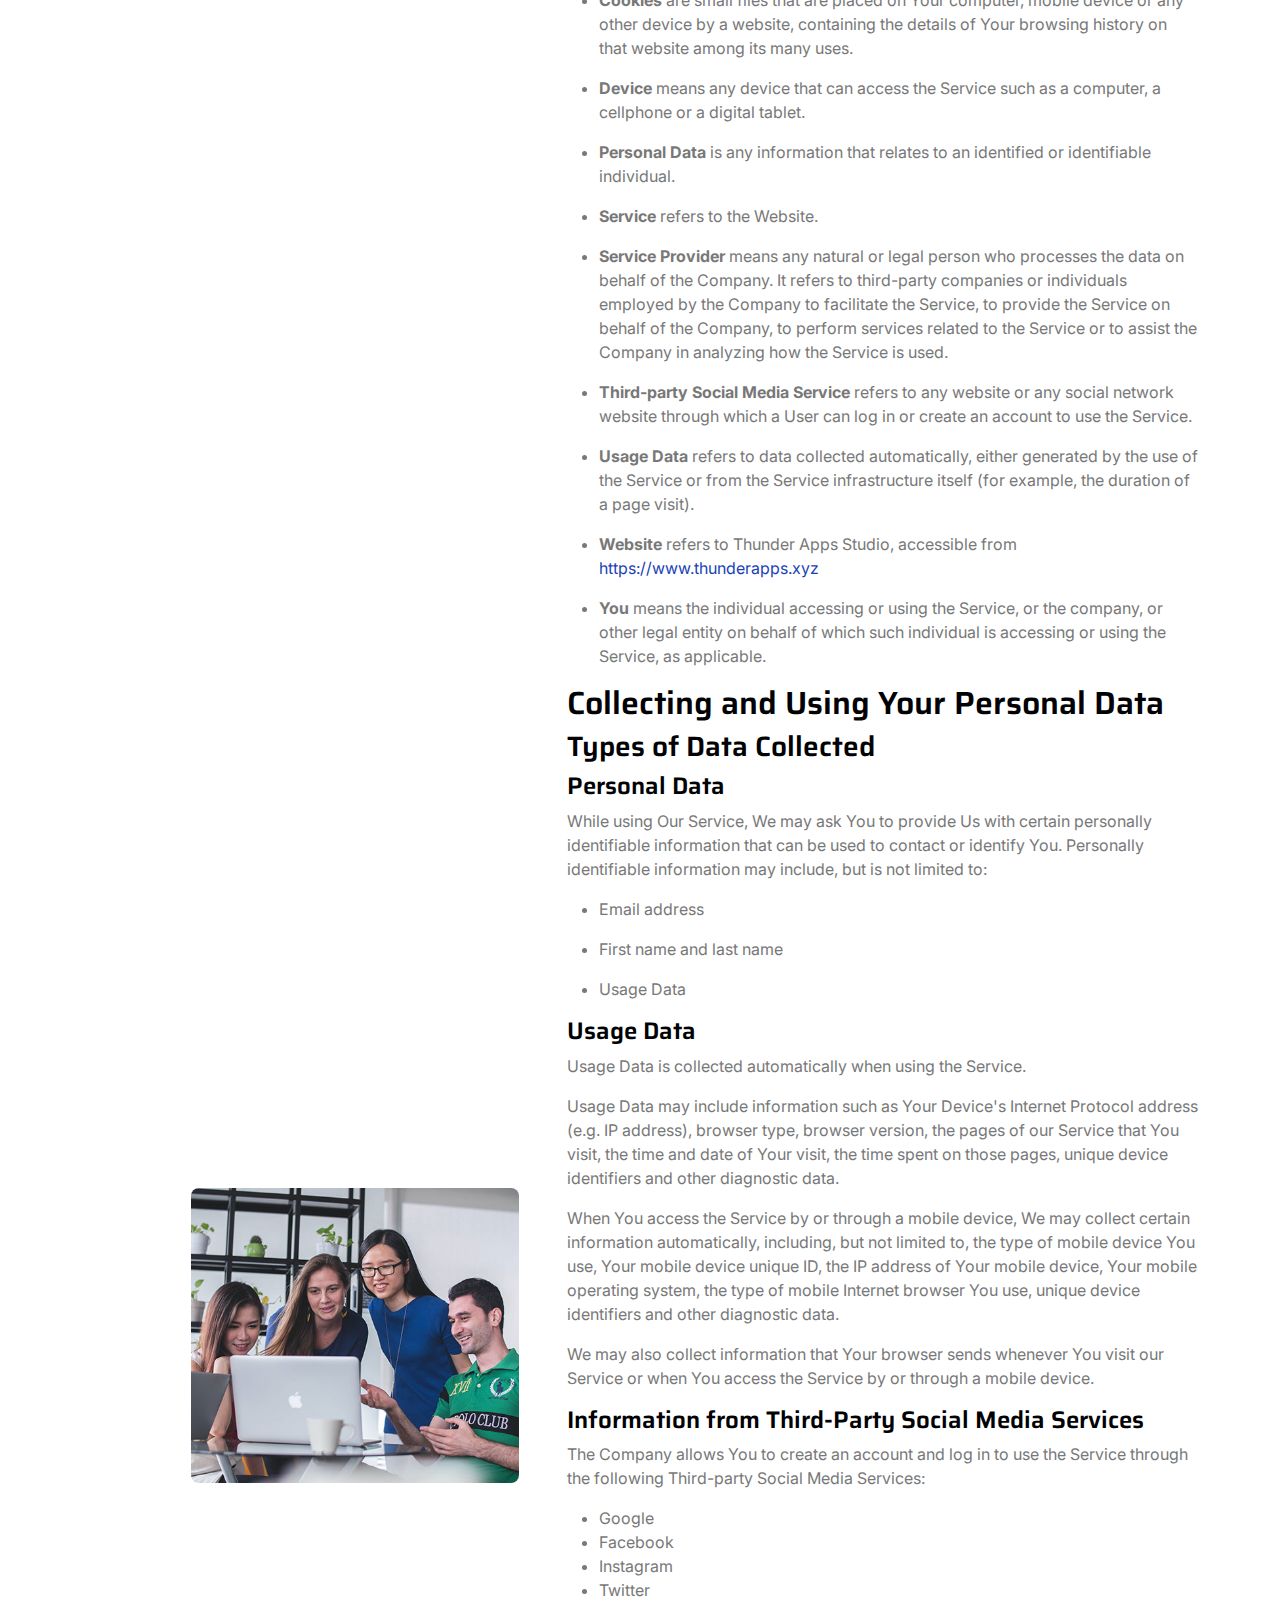
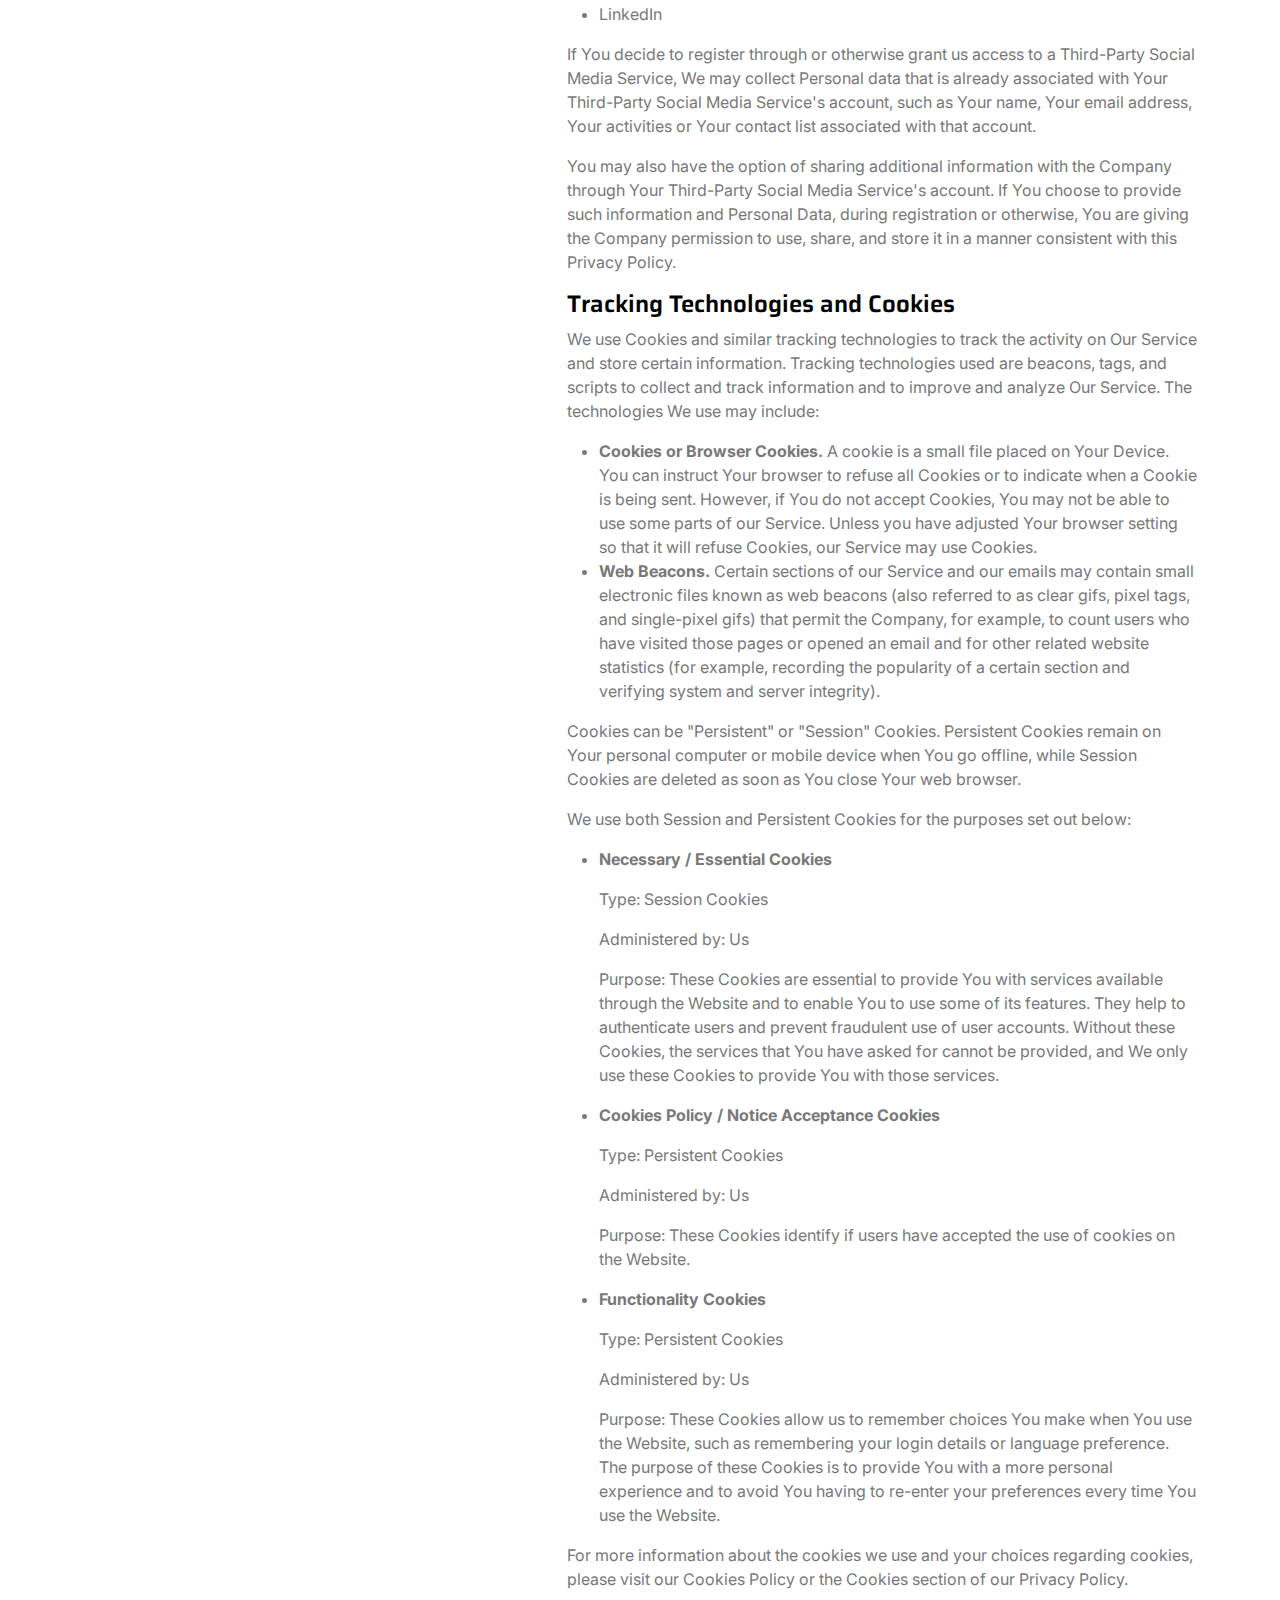
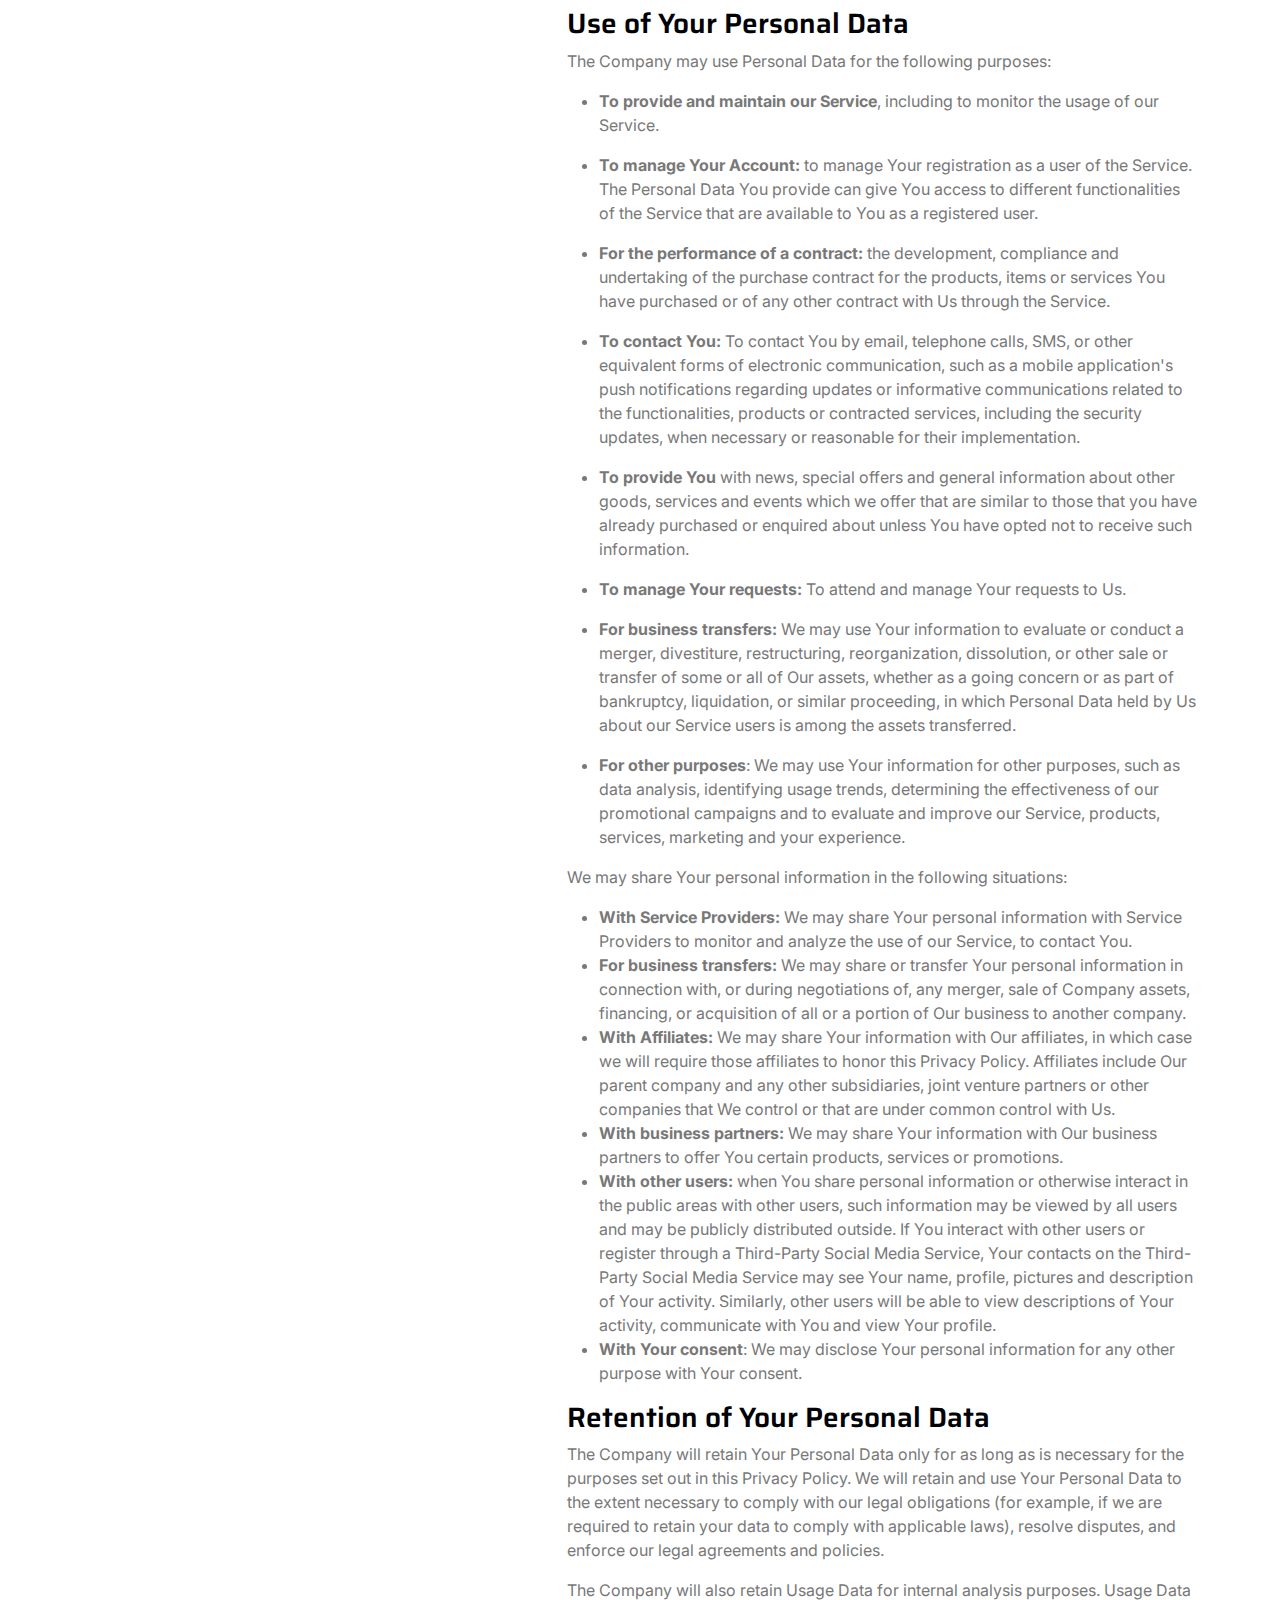
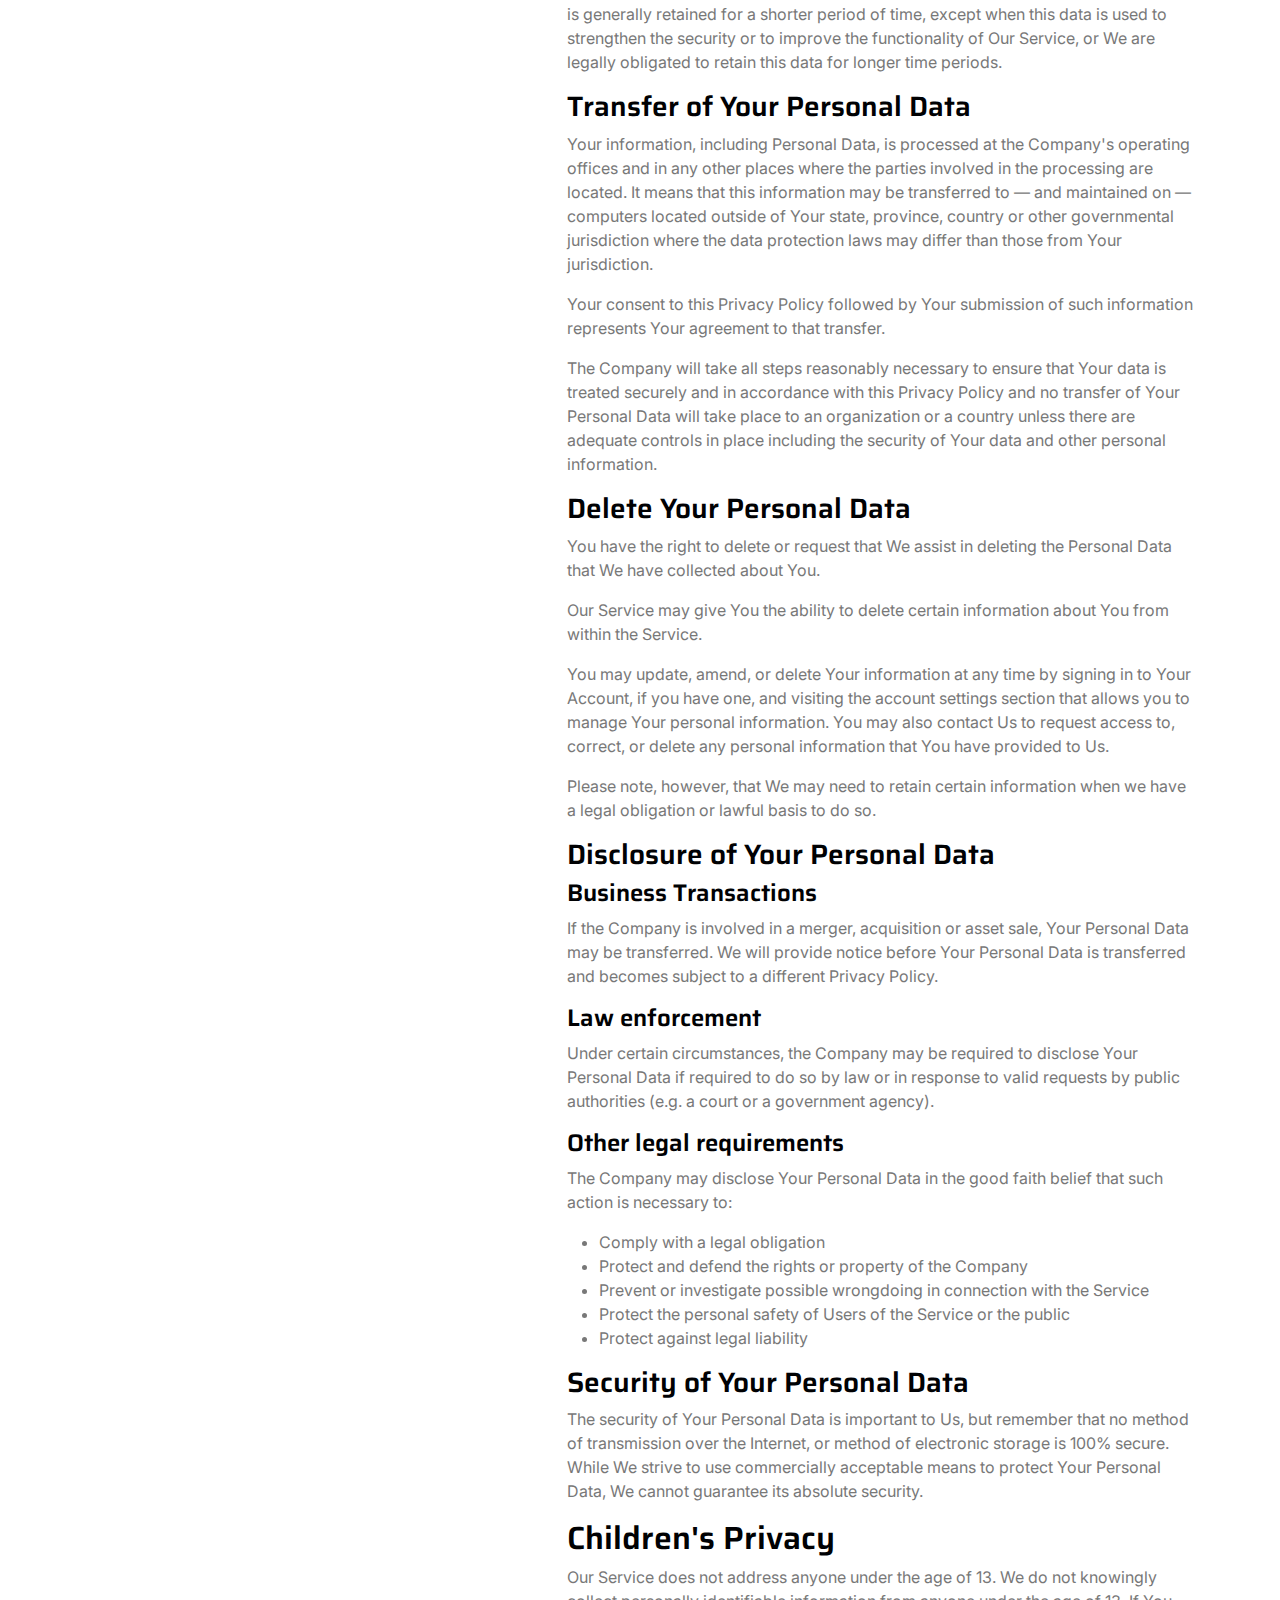
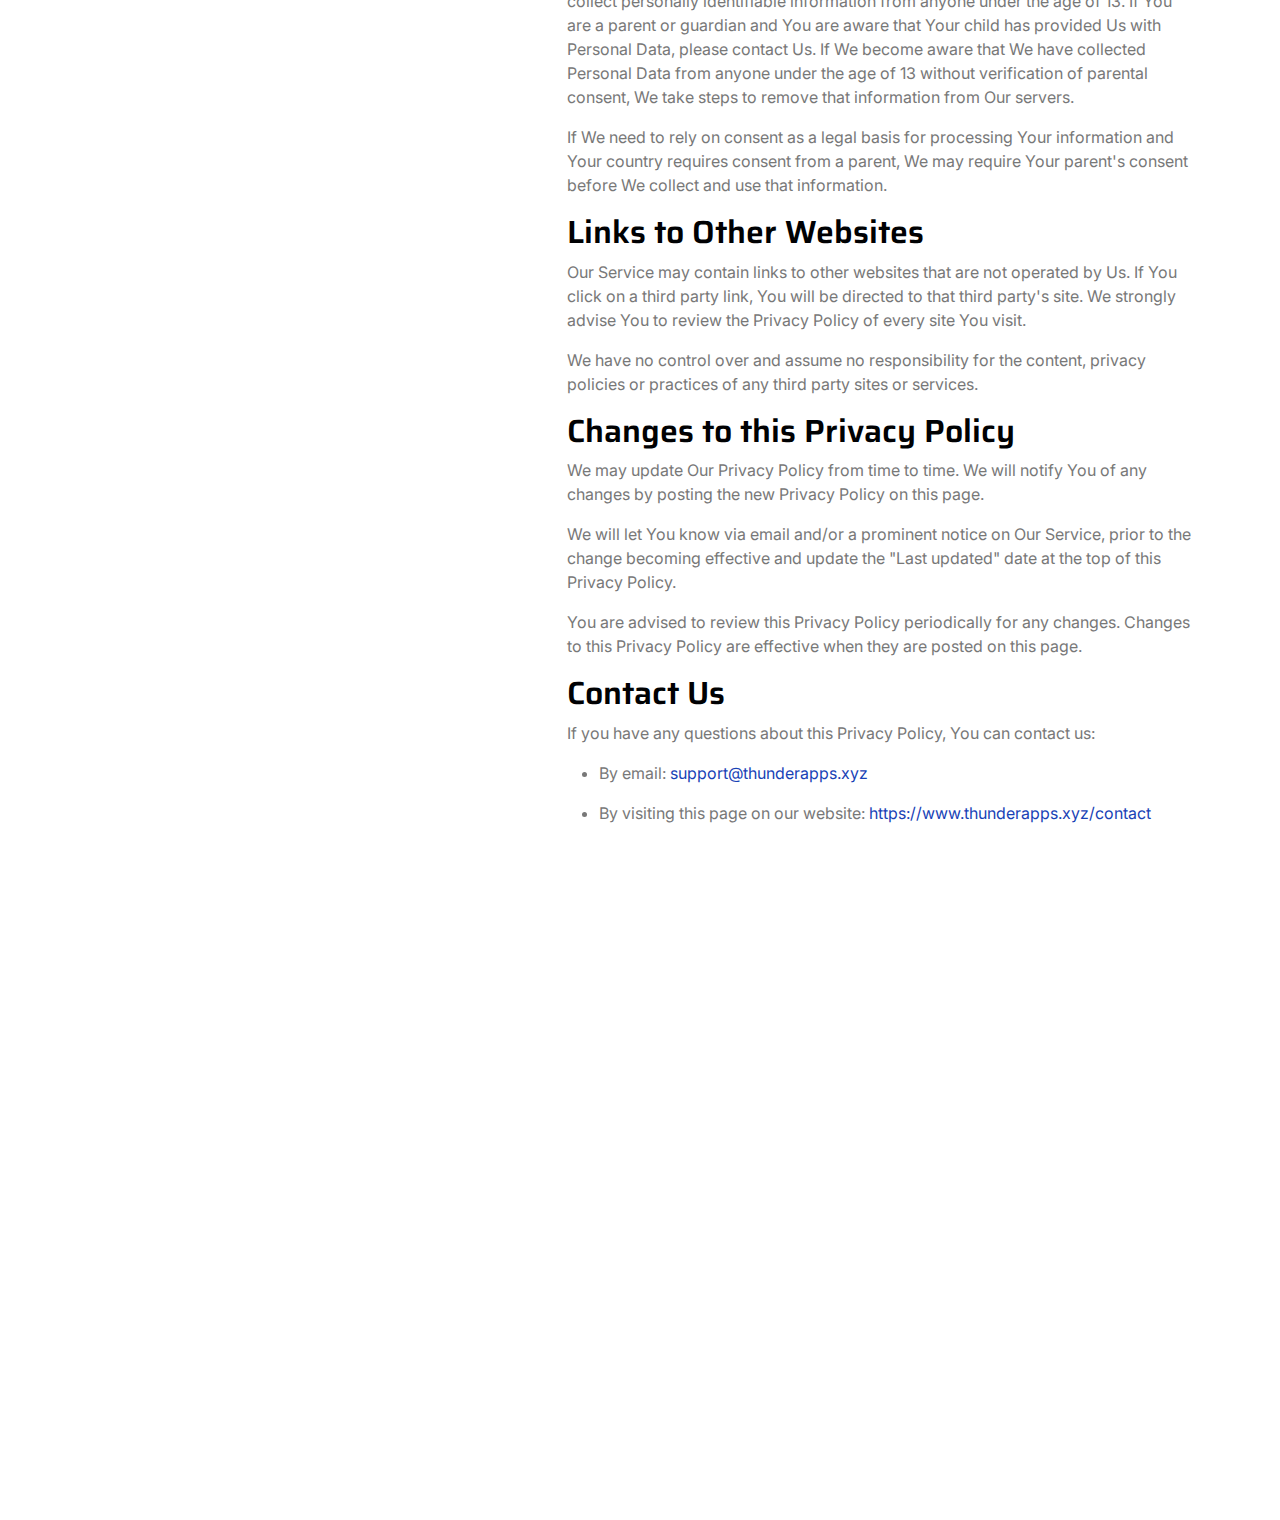
<file: privacy.html>
<!DOCTYPE html>
<html lang="en">

    <head>
        <meta charset="utf-8">
        <title>Thunder Apps Studio</title>
        <meta content="width=device-width, initial-scale=1.0" name="viewport">
        <meta content="" name="keywords">
        <meta content="" name="description">

        <!-- Google Web Fonts -->
        <link rel="preconnect" href="https://fonts.googleapis.com">
        <link rel="preconnect" href="https://fonts.gstatic.com" crossorigin>
        <link href="https://fonts.googleapis.com/css2?family=Inter:wght@400;500;600&family=Saira:wght@500;600;700&display=swap" rel="stylesheet"> 

        <!-- Icon Font Stylesheet -->
        <link href="https://cdnjs.cloudflare.com/ajax/libs/font-awesome/5.10.0/css/all.min.css" rel="stylesheet">
        <link href="https://cdn.jsdelivr.net/npm/bootstrap-icons@1.4.1/font/bootstrap-icons.css" rel="stylesheet">

        <!-- Libraries Stylesheet -->
        <link href="lib/animate/animate.min.css" rel="stylesheet">
        <link href="lib/owlcarousel/assets/owl.carousel.min.css" rel="stylesheet">

        <!-- Customized Bootstrap Stylesheet -->
        <link href="css/bootstrap.min.css" rel="stylesheet">

        <!-- Template Stylesheet -->
        <link href="css/style.css" rel="stylesheet">
    </head>

    <body>
        <!-- Spinner Start -->
        <div id="spinner" class="show position-fixed translate-middle w-100 vh-100 top-50 start-50 d-flex align-items-center justify-content-center">
            <div class="spinner-grow text-primary" role="status"></div>
        </div>
        <!-- Spinner End -->

        <!-- Topbar Start -->
        <div class="container-fluid bg-dark py-2 d-none d-md-flex">
            <div class="container">
                <div class="d-flex justify-content-between topbar">
                    <div class="top-info">
                        <small class="me-3 text-white-50"><a href="#"><i class="fas fa-map-marker-alt me-2 text-secondary"></i></a>Dhaka, Bangladesh</small>
                        <small class="me-3 text-white-50"><a href="#"><i class="fas fa-envelope me-2 text-secondary"></i></a>info@thunderapps.xyz</small>
                    </div>
                    <div id="note" class="text-secondary d-none d-xl-flex"><small>Check Now : New Apps Launched</small></div>
                    <div class="top-link">
                        <a href="" class="bg-light nav-fill btn btn-sm-square rounded-circle"><i class="fab fa-facebook-f text-primary"></i></a>
                        <a href="" class="bg-light nav-fill btn btn-sm-square rounded-circle"><i class="fab fa-twitter text-primary"></i></a>
                        <a href="" class="bg-light nav-fill btn btn-sm-square rounded-circle"><i class="fab fa-instagram text-primary"></i></a>
                        <a href="" class="bg-light nav-fill btn btn-sm-square rounded-circle me-0"><i class="fab fa-linkedin-in text-primary"></i></a>
                    </div>
                </div>
            </div>
        </div>
        <!-- Topbar End -->

        <!-- Navbar Start -->
        <div class="container-fluid bg-primary">
            <div class="container">
                <nav class="navbar navbar-dark navbar-expand-lg py-0">
                    <a href="index.html" class="navbar-brand">
                        <h1 class="text-white fw-bold d-block">Thunder<span class="text-secondary">Apps Studio</span> </h1>
                    </a>
                    <button type="button" class="navbar-toggler me-0" data-bs-toggle="collapse" data-bs-target="#navbarCollapse">
                        <span class="navbar-toggler-icon"></span>
                    </button>
                    <div class="collapse navbar-collapse bg-transparent" id="navbarCollapse">
                        <div class="navbar-nav ms-auto mx-xl-auto p-0">
                            <a href="index.html" class="nav-item nav-link">Home</a>
                            <a href="about.html" class="nav-item nav-link">About</a>
                            <a href="service.html" class="nav-item nav-link">Services</a>
                            <!--a href="project.html" class="nav-item nav-link">Projects</a-->
                            <div class="nav-item dropdown">
                                <a href="#" class="nav-link dropdown-toggle" data-bs-toggle="dropdown">Pages</a>
                                <div class="dropdown-menu rounded">
                                    <!--a href="blog.html" class="dropdown-item">Our Blog</a-->
                                    <a href="team.html" class="dropdown-item">Our Team</a>
                                    <a href="testimonial.html" class="dropdown-item">Testimonial</a>
                                    <a href="404.html" class="dropdown-item">404 Page</a>
                                </div>
                            </div>
                            <a href="contact.html" class="nav-item nav-link">Contact</a>
                        </div>
                    </div>
                    <div class="d-none d-xl-flex flex-shirink-0">
                        <div id="phone-tada" class="d-flex align-items-center justify-content-center me-4">
                            <a href="" class="position-relative animated tada infinite">
                                <i class="fa fa-phone-alt text-white fa-2x"></i>
                                <div class="position-absolute" style="top: -7px; left: 20px;">
                                    <span><i class="fa fa-comment-dots text-secondary"></i></span>
                                </div>
                            </a>
                        </div>
                        <div class="d-flex flex-column pe-4 border-end">
                            <span class="text-white-50">Have any questions?</span>
                            <span class="text-secondary">Call: + 88-017-0101-3856</span>
                        </div>
                        <div class="d-flex align-items-center justify-content-center ms-4 ">
                            <a href="#"><i class="bi bi-search text-white fa-2x"></i> </a>
                        </div>
                    </div>
                </nav>
            </div>
        </div>
        <!-- Navbar End -->

        
        <!-- Page Header Start -->
        <div class="container-fluid page-header py-5">
            <div class="container text-center py-5">
                <h1 class="display-2 text-white mb-4 animated slideInDown">Privacy Policy</h1>
                <nav aria-label="breadcrumb animated slideInDown">
                </nav>
            </div>
        </div>
        <!-- Page Header End -->


        <!-- Fact Start -->
        <div class="container-fluid bg-secondary py-5">
            <div class="container">
                <div class="row">
                    <div class="col-lg-3 wow fadeIn" data-wow-delay=".1s">
                        <div class="d-flex counter">
                            <h1 class="me-3 text-primary counter-value">10</h1>
                            <h5 class="text-white mt-1">Success in getting happy customer</h5>
                        </div>
                    </div>
                    <div class="col-lg-3 wow fadeIn" data-wow-delay=".3s">
                        <div class="d-flex counter">
                            <h1 class="me-3 text-primary counter-value">15</h1>
                            <h5 class="text-white mt-1">Successful commercial apps launched</h5>
                        </div>
                    </div>
                    <div class="col-lg-3 wow fadeIn" data-wow-delay=".5s">
                        <div class="d-flex counter">
                            <h1 class="me-3 text-primary counter-value">300000</h1>
                            <h5 class="text-white mt-1">Total users who love Thunder Apps</h5>
                        </div>
                    </div>
                    <div class="col-lg-3 wow fadeIn" data-wow-delay=".7s">
                        <div class="d-flex counter">
                            <h1 class="me-3 text-primary counter-value">5</h1>
                            <h5 class="text-white mt-1">Stars reviews given by satisfied clients</h5>
                        </div>
                    </div>
                </div>
            </div>
        </div>
        <!-- Fact End -->


        <!-- Privacy Start -->
        <div class="container-fluid py-5 my-5">
            <div class="container py-5">
                <div class="row g-5">
                    <div class="col-lg-5 col-md-6 col-sm-12 wow fadeIn" data-wow-delay=".3s">
                        <div class="h-100 position-relative">
                            <img src="img/about-1.jpg" class="img-fluid w-75 rounded" alt="" style="margin-bottom: 25%;">
                            <div class="position-absolute w-75" style="top: 25%; left: 25%;">
                                <img src="img/about-2.jpg" class="img-fluid w-100 rounded" alt="">
                            </div>
                        </div>
                    </div>
                    <div class="col-lg-7 col-md-6 col-sm-12 wow fadeIn" data-wow-delay=".5s">
                        <h5 class="text-primary">Privacy Policy</h5>
                        <h1 class="mb-4">About our privacy policy</h1>
                        <p>Last updated: September 21, 2024</p>
                        <p>This Privacy Policy describes Our policies and procedures on the collection, use and disclosure of Your information when You use the Service and tells You about Your privacy rights and how the law protects You.</p>
                        <p>We use Your Personal data to provide and improve the Service. By using the Service, You agree to the collection and use of information in accordance with this Privacy Policy.</p>
                        <h2>Interpretation and Definitions</h2>
                        <h3>Interpretation</h3>
                        <p>The words of which the initial letter is capitalized have meanings defined under the following conditions. The following definitions shall have the same meaning regardless of whether they appear in singular or in plural.</p>
                        <h3>Definitions</h3>
                        <p>For the purposes of this Privacy Policy:</p>
                        <ul>
                        <li>
                        <p><strong>Account</strong> means a unique account created for You to access our Service or parts of our Service.</p>
                        </li>
                        <li>
                        <p><strong>Affiliate</strong> means an entity that controls, is controlled by or is under common control with a party, where &quot;control&quot; means ownership of 50% or more of the shares, equity interest or other securities entitled to vote for election of directors or other managing authority.</p>
                        </li>
                        <li>
                        <p><strong>Company</strong> (referred to as either &quot;the Company&quot;, &quot;We&quot;, &quot;Us&quot; or &quot;Our&quot; in this Agreement) refers to Thunder Apps Studio.</p>
                        </li>
                        <li>
                        <p><strong>Cookies</strong> are small files that are placed on Your computer, mobile device or any other device by a website, containing the details of Your browsing history on that website among its many uses.</p>
                        </li>
                        <li>
                        <p><strong>Device</strong> means any device that can access the Service such as a computer, a cellphone or a digital tablet.</p>
                        </li>
                        <li>
                        <p><strong>Personal Data</strong> is any information that relates to an identified or identifiable individual.</p>
                        </li>
                        <li>
                        <p><strong>Service</strong> refers to the Website.</p>
                        </li>
                        <li>
                        <p><strong>Service Provider</strong> means any natural or legal person who processes the data on behalf of the Company. It refers to third-party companies or individuals employed by the Company to facilitate the Service, to provide the Service on behalf of the Company, to perform services related to the Service or to assist the Company in analyzing how the Service is used.</p>
                        </li>
                        <li>
                        <p><strong>Third-party Social Media Service</strong> refers to any website or any social network website through which a User can log in or create an account to use the Service.</p>
                        </li>
                        <li>
                        <p><strong>Usage Data</strong> refers to data collected automatically, either generated by the use of the Service or from the Service infrastructure itself (for example, the duration of a page visit).</p>
                        </li>
                        <li>
                        <p><strong>Website</strong> refers to Thunder Apps Studio, accessible from <a href="https://www.thunderapps.xyz" rel="external nofollow noopener" target="_blank">https://www.thunderapps.xyz</a></p>
                        </li>
                        <li>
                        <p><strong>You</strong> means the individual accessing or using the Service, or the company, or other legal entity on behalf of which such individual is accessing or using the Service, as applicable.</p>
                        </li>
                        </ul>
                        <h2>Collecting and Using Your Personal Data</h2>
                        <h3>Types of Data Collected</h3>
                        <h4>Personal Data</h4>
                        <p>While using Our Service, We may ask You to provide Us with certain personally identifiable information that can be used to contact or identify You. Personally identifiable information may include, but is not limited to:</p>
                        <ul>
                        <li>
                        <p>Email address</p>
                        </li>
                        <li>
                        <p>First name and last name</p>
                        </li>
                        <li>
                        <p>Usage Data</p>
                        </li>
                        </ul>
                        <h4>Usage Data</h4>
                        <p>Usage Data is collected automatically when using the Service.</p>
                        <p>Usage Data may include information such as Your Device's Internet Protocol address (e.g. IP address), browser type, browser version, the pages of our Service that You visit, the time and date of Your visit, the time spent on those pages, unique device identifiers and other diagnostic data.</p>
                        <p>When You access the Service by or through a mobile device, We may collect certain information automatically, including, but not limited to, the type of mobile device You use, Your mobile device unique ID, the IP address of Your mobile device, Your mobile operating system, the type of mobile Internet browser You use, unique device identifiers and other diagnostic data.</p>
                        <p>We may also collect information that Your browser sends whenever You visit our Service or when You access the Service by or through a mobile device.</p>
                        <h4>Information from Third-Party Social Media Services</h4>
                        <p>The Company allows You to create an account and log in to use the Service through the following Third-party Social Media Services:</p>
                        <ul>
                        <li>Google</li>
                        <li>Facebook</li>
                        <li>Instagram</li>
                        <li>Twitter</li>
                        <li>LinkedIn</li>
                        </ul>
                        <p>If You decide to register through or otherwise grant us access to a Third-Party Social Media Service, We may collect Personal data that is already associated with Your Third-Party Social Media Service's account, such as Your name, Your email address, Your activities or Your contact list associated with that account.</p>
                        <p>You may also have the option of sharing additional information with the Company through Your Third-Party Social Media Service's account. If You choose to provide such information and Personal Data, during registration or otherwise, You are giving the Company permission to use, share, and store it in a manner consistent with this Privacy Policy.</p>
                        <h4>Tracking Technologies and Cookies</h4>
                        <p>We use Cookies and similar tracking technologies to track the activity on Our Service and store certain information. Tracking technologies used are beacons, tags, and scripts to collect and track information and to improve and analyze Our Service. The technologies We use may include:</p>
                        <ul>
                        <li><strong>Cookies or Browser Cookies.</strong> A cookie is a small file placed on Your Device. You can instruct Your browser to refuse all Cookies or to indicate when a Cookie is being sent. However, if You do not accept Cookies, You may not be able to use some parts of our Service. Unless you have adjusted Your browser setting so that it will refuse Cookies, our Service may use Cookies.</li>
                        <li><strong>Web Beacons.</strong> Certain sections of our Service and our emails may contain small electronic files known as web beacons (also referred to as clear gifs, pixel tags, and single-pixel gifs) that permit the Company, for example, to count users who have visited those pages or opened an email and for other related website statistics (for example, recording the popularity of a certain section and verifying system and server integrity).</li>
                        </ul>
                        <p>Cookies can be &quot;Persistent&quot; or &quot;Session&quot; Cookies. Persistent Cookies remain on Your personal computer or mobile device when You go offline, while Session Cookies are deleted as soon as You close Your web browser.</p>
                        <p>We use both Session and Persistent Cookies for the purposes set out below:</p>
                        <ul>
                        <li>
                        <p><strong>Necessary / Essential Cookies</strong></p>
                        <p>Type: Session Cookies</p>
                        <p>Administered by: Us</p>
                        <p>Purpose: These Cookies are essential to provide You with services available through the Website and to enable You to use some of its features. They help to authenticate users and prevent fraudulent use of user accounts. Without these Cookies, the services that You have asked for cannot be provided, and We only use these Cookies to provide You with those services.</p>
                        </li>
                        <li>
                        <p><strong>Cookies Policy / Notice Acceptance Cookies</strong></p>
                        <p>Type: Persistent Cookies</p>
                        <p>Administered by: Us</p>
                        <p>Purpose: These Cookies identify if users have accepted the use of cookies on the Website.</p>
                        </li>
                        <li>
                        <p><strong>Functionality Cookies</strong></p>
                        <p>Type: Persistent Cookies</p>
                        <p>Administered by: Us</p>
                        <p>Purpose: These Cookies allow us to remember choices You make when You use the Website, such as remembering your login details or language preference. The purpose of these Cookies is to provide You with a more personal experience and to avoid You having to re-enter your preferences every time You use the Website.</p>
                        </li>
                        </ul>
                        <p>For more information about the cookies we use and your choices regarding cookies, please visit our Cookies Policy or the Cookies section of our Privacy Policy.</p>
                        <h3>Use of Your Personal Data</h3>
                        <p>The Company may use Personal Data for the following purposes:</p>
                        <ul>
                        <li>
                        <p><strong>To provide and maintain our Service</strong>, including to monitor the usage of our Service.</p>
                        </li>
                        <li>
                        <p><strong>To manage Your Account:</strong> to manage Your registration as a user of the Service. The Personal Data You provide can give You access to different functionalities of the Service that are available to You as a registered user.</p>
                        </li>
                        <li>
                        <p><strong>For the performance of a contract:</strong> the development, compliance and undertaking of the purchase contract for the products, items or services You have purchased or of any other contract with Us through the Service.</p>
                        </li>
                        <li>
                        <p><strong>To contact You:</strong> To contact You by email, telephone calls, SMS, or other equivalent forms of electronic communication, such as a mobile application's push notifications regarding updates or informative communications related to the functionalities, products or contracted services, including the security updates, when necessary or reasonable for their implementation.</p>
                        </li>
                        <li>
                        <p><strong>To provide You</strong> with news, special offers and general information about other goods, services and events which we offer that are similar to those that you have already purchased or enquired about unless You have opted not to receive such information.</p>
                        </li>
                        <li>
                        <p><strong>To manage Your requests:</strong> To attend and manage Your requests to Us.</p>
                        </li>
                        <li>
                        <p><strong>For business transfers:</strong> We may use Your information to evaluate or conduct a merger, divestiture, restructuring, reorganization, dissolution, or other sale or transfer of some or all of Our assets, whether as a going concern or as part of bankruptcy, liquidation, or similar proceeding, in which Personal Data held by Us about our Service users is among the assets transferred.</p>
                        </li>
                        <li>
                        <p><strong>For other purposes</strong>: We may use Your information for other purposes, such as data analysis, identifying usage trends, determining the effectiveness of our promotional campaigns and to evaluate and improve our Service, products, services, marketing and your experience.</p>
                        </li>
                        </ul>
                        <p>We may share Your personal information in the following situations:</p>
                        <ul>
                        <li><strong>With Service Providers:</strong> We may share Your personal information with Service Providers to monitor and analyze the use of our Service,  to contact You.</li>
                        <li><strong>For business transfers:</strong> We may share or transfer Your personal information in connection with, or during negotiations of, any merger, sale of Company assets, financing, or acquisition of all or a portion of Our business to another company.</li>
                        <li><strong>With Affiliates:</strong> We may share Your information with Our affiliates, in which case we will require those affiliates to honor this Privacy Policy. Affiliates include Our parent company and any other subsidiaries, joint venture partners or other companies that We control or that are under common control with Us.</li>
                        <li><strong>With business partners:</strong> We may share Your information with Our business partners to offer You certain products, services or promotions.</li>
                        <li><strong>With other users:</strong> when You share personal information or otherwise interact in the public areas with other users, such information may be viewed by all users and may be publicly distributed outside. If You interact with other users or register through a Third-Party Social Media Service, Your contacts on the Third-Party Social Media Service may see Your name, profile, pictures and description of Your activity. Similarly, other users will be able to view descriptions of Your activity, communicate with You and view Your profile.</li>
                        <li><strong>With Your consent</strong>: We may disclose Your personal information for any other purpose with Your consent.</li>
                        </ul>
                        <h3>Retention of Your Personal Data</h3>
                        <p>The Company will retain Your Personal Data only for as long as is necessary for the purposes set out in this Privacy Policy. We will retain and use Your Personal Data to the extent necessary to comply with our legal obligations (for example, if we are required to retain your data to comply with applicable laws), resolve disputes, and enforce our legal agreements and policies.</p>
                        <p>The Company will also retain Usage Data for internal analysis purposes. Usage Data is generally retained for a shorter period of time, except when this data is used to strengthen the security or to improve the functionality of Our Service, or We are legally obligated to retain this data for longer time periods.</p>
                        <h3>Transfer of Your Personal Data</h3>
                        <p>Your information, including Personal Data, is processed at the Company's operating offices and in any other places where the parties involved in the processing are located. It means that this information may be transferred to — and maintained on — computers located outside of Your state, province, country or other governmental jurisdiction where the data protection laws may differ than those from Your jurisdiction.</p>
                        <p>Your consent to this Privacy Policy followed by Your submission of such information represents Your agreement to that transfer.</p>
                        <p>The Company will take all steps reasonably necessary to ensure that Your data is treated securely and in accordance with this Privacy Policy and no transfer of Your Personal Data will take place to an organization or a country unless there are adequate controls in place including the security of Your data and other personal information.</p>
                        <h3>Delete Your Personal Data</h3>
                        <p>You have the right to delete or request that We assist in deleting the Personal Data that We have collected about You.</p>
                        <p>Our Service may give You the ability to delete certain information about You from within the Service.</p>
                        <p>You may update, amend, or delete Your information at any time by signing in to Your Account, if you have one, and visiting the account settings section that allows you to manage Your personal information. You may also contact Us to request access to, correct, or delete any personal information that You have provided to Us.</p>
                        <p>Please note, however, that We may need to retain certain information when we have a legal obligation or lawful basis to do so.</p>
                        <h3>Disclosure of Your Personal Data</h3>
                        <h4>Business Transactions</h4>
                        <p>If the Company is involved in a merger, acquisition or asset sale, Your Personal Data may be transferred. We will provide notice before Your Personal Data is transferred and becomes subject to a different Privacy Policy.</p>
                        <h4>Law enforcement</h4>
                        <p>Under certain circumstances, the Company may be required to disclose Your Personal Data if required to do so by law or in response to valid requests by public authorities (e.g. a court or a government agency).</p>
                        <h4>Other legal requirements</h4>
                        <p>The Company may disclose Your Personal Data in the good faith belief that such action is necessary to:</p>
                        <ul>
                        <li>Comply with a legal obligation</li>
                        <li>Protect and defend the rights or property of the Company</li>
                        <li>Prevent or investigate possible wrongdoing in connection with the Service</li>
                        <li>Protect the personal safety of Users of the Service or the public</li>
                        <li>Protect against legal liability</li>
                        </ul>
                        <h3>Security of Your Personal Data</h3>
                        <p>The security of Your Personal Data is important to Us, but remember that no method of transmission over the Internet, or method of electronic storage is 100% secure. While We strive to use commercially acceptable means to protect Your Personal Data, We cannot guarantee its absolute security.</p>
                        <h2>Children's Privacy</h2>
                        <p>Our Service does not address anyone under the age of 13. We do not knowingly collect personally identifiable information from anyone under the age of 13. If You are a parent or guardian and You are aware that Your child has provided Us with Personal Data, please contact Us. If We become aware that We have collected Personal Data from anyone under the age of 13 without verification of parental consent, We take steps to remove that information from Our servers.</p>
                        <p>If We need to rely on consent as a legal basis for processing Your information and Your country requires consent from a parent, We may require Your parent's consent before We collect and use that information.</p>
                        <h2>Links to Other Websites</h2>
                        <p>Our Service may contain links to other websites that are not operated by Us. If You click on a third party link, You will be directed to that third party's site. We strongly advise You to review the Privacy Policy of every site You visit.</p>
                        <p>We have no control over and assume no responsibility for the content, privacy policies or practices of any third party sites or services.</p>
                        <h2>Changes to this Privacy Policy</h2>
                        <p>We may update Our Privacy Policy from time to time. We will notify You of any changes by posting the new Privacy Policy on this page.</p>
                        <p>We will let You know via email and/or a prominent notice on Our Service, prior to the change becoming effective and update the &quot;Last updated&quot; date at the top of this Privacy Policy.</p>
                        <p>You are advised to review this Privacy Policy periodically for any changes. Changes to this Privacy Policy are effective when they are posted on this page.</p>
                        <h2>Contact Us</h2>
                        <p>If you have any questions about this Privacy Policy, You can contact us:</p>
                        <ul>
                        <li>
                        <p>By email: <a href="mailto:support@thunderapps.xyz">support@thunderapps.xyz</a></p>
                        </li>
                        <li>
                        <p>By visiting this page on our website: <a href="https://www.thunderapps.xyz/contact" rel="external nofollow noopener" target="_blank">https://www.thunderapps.xyz/contact</a></p>
                        </li>
                    </ul>
                    </div>
                </div>
            </div>
        </div>
        <!-- Privacy End -->


        <!-- Footer Start -->
        <div class="container-fluid footer bg-dark wow fadeIn" data-wow-delay=".3s">
            <div class="container pt-5 pb-4">
                <div class="row g-5">
                    <div class="col-lg-3 col-md-6">
                        <a href="index.html">
                            <h1 class="text-white fw-bold d-block">Thunder<span class="text-secondary">Apps Studio</span> </h1>
                        </a>
                        <p class="mt-4 text-light">Thunder Apps Studio delivers innovative, user-friendly mobile apps for iOS. Specializing in custom solutions, we create high-quality apps tailored to meet your business needs, ensuring seamless design and exceptional user experiences.</p>
                        <div class="d-flex hightech-link">
                            <a href="" class="btn-light nav-fill btn btn-square rounded-circle me-2"><i class="fab fa-facebook-f text-primary"></i></a>
                            <a href="" class="btn-light nav-fill btn btn-square rounded-circle me-2"><i class="fab fa-twitter text-primary"></i></a>
                            <a href="" class="btn-light nav-fill btn btn-square rounded-circle me-2"><i class="fab fa-instagram text-primary"></i></a>
                            <a href="" class="btn-light nav-fill btn btn-square rounded-circle me-0"><i class="fab fa-linkedin-in text-primary"></i></a>
                        </div>
                    </div>
                    <div class="col-lg-3 col-md-6">
                        <a href="#" class="h3 text-secondary">Short Link</a>
                        <div class="mt-4 d-flex flex-column short-link">
                            <a href="" class="mb-2 text-white"><i class="fas fa-angle-right text-secondary me-2"></i>About us</a>
                            <a href="" class="mb-2 text-white"><i class="fas fa-angle-right text-secondary me-2"></i>Contact us</a>
                            <a href="" class="mb-2 text-white"><i class="fas fa-angle-right text-secondary me-2"></i>Our Services</a>
                            <a href="" class="mb-2 text-white"><i class="fas fa-angle-right text-secondary me-2"></i>Our Projects</a>
                            <a href="" class="mb-2 text-white"><i class="fas fa-angle-right text-secondary me-2"></i>Latest Blog</a>
                        </div>
                    </div>
                    <div class="col-lg-3 col-md-6">
                        <a href="#" class="h3 text-secondary">Help Link</a>
                        <div class="mt-4 d-flex flex-column help-link">
                            <a href="terms.html" class="mb-2 text-white"><i class="fas fa-angle-right text-secondary me-2"></i>Terms and Conditions</a>
                            <a href="privacy.html" class="mb-2 text-white"><i class="fas fa-angle-right text-secondary me-2"></i>Privacy Policy</a>
                            <a href="" class="mb-2 text-white"><i class="fas fa-angle-right text-secondary me-2"></i>Helps</a>
                            <a href="" class="mb-2 text-white"><i class="fas fa-angle-right text-secondary me-2"></i>FQAs</a>
                            <a href="" class="mb-2 text-white"><i class="fas fa-angle-right text-secondary me-2"></i>Contact</a>
                        </div>
                    </div>
                    <div class="col-lg-3 col-md-6">
                        <a href="#" class="h3 text-secondary">Contact Us</a>
                        <div class="text-white mt-4 d-flex flex-column contact-link">
                            <a href="#" class="pb-3 text-light border-bottom border-primary"><i class="fas fa-map-marker-alt text-secondary me-2"></i> Dhaka, Bangladesh</a>
                            <a href="#" class="py-3 text-light border-bottom border-primary"><i class="fas fa-phone-alt text-secondary me-2"></i> +88-017-0101-3856</a>
                            <a href="#" class="py-3 text-light border-bottom border-primary"><i class="fas fa-envelope text-secondary me-2"></i> info@thunderapps.xyz</a>
                        </div>
                    </div>
                </div>
                <hr class="text-light mt-5 mb-4">
                <div class="row">
                    <div class="col-md-6 text-center text-md-start">
                        <span class="text-light"><a href="#" class="text-secondary"><i class="fas fa-copyright text-secondary me-2"></i>Thunder Apps Studio</a>, All right reserved.</span>
                    </div>
                    <div class="col-md-6 text-center text-md-end">
                    </div>
                </div>
            </div>
        </div>
        <!-- Footer End -->


        <!-- Back to Top -->
        <a href="#" class="btn btn-secondary btn-square rounded-circle back-to-top"><i class="fa fa-arrow-up text-white"></i></a>

        
        <!-- JavaScript Libraries -->
        <script src="https://ajax.googleapis.com/ajax/libs/jquery/3.6.4/jquery.min.js"></script>
        <script src="https://cdn.jsdelivr.net/npm/bootstrap@5.0.0/dist/js/bootstrap.bundle.min.js"></script>
        <script src="lib/wow/wow.min.js"></script>
        <script src="lib/easing/easing.min.js"></script>
        <script src="lib/waypoints/waypoints.min.js"></script>
        <script src="lib/owlcarousel/owl.carousel.min.js"></script>

        <!-- Template Javascript -->
        <script src="js/main.js"></script>
    </body>

</html>
</file>
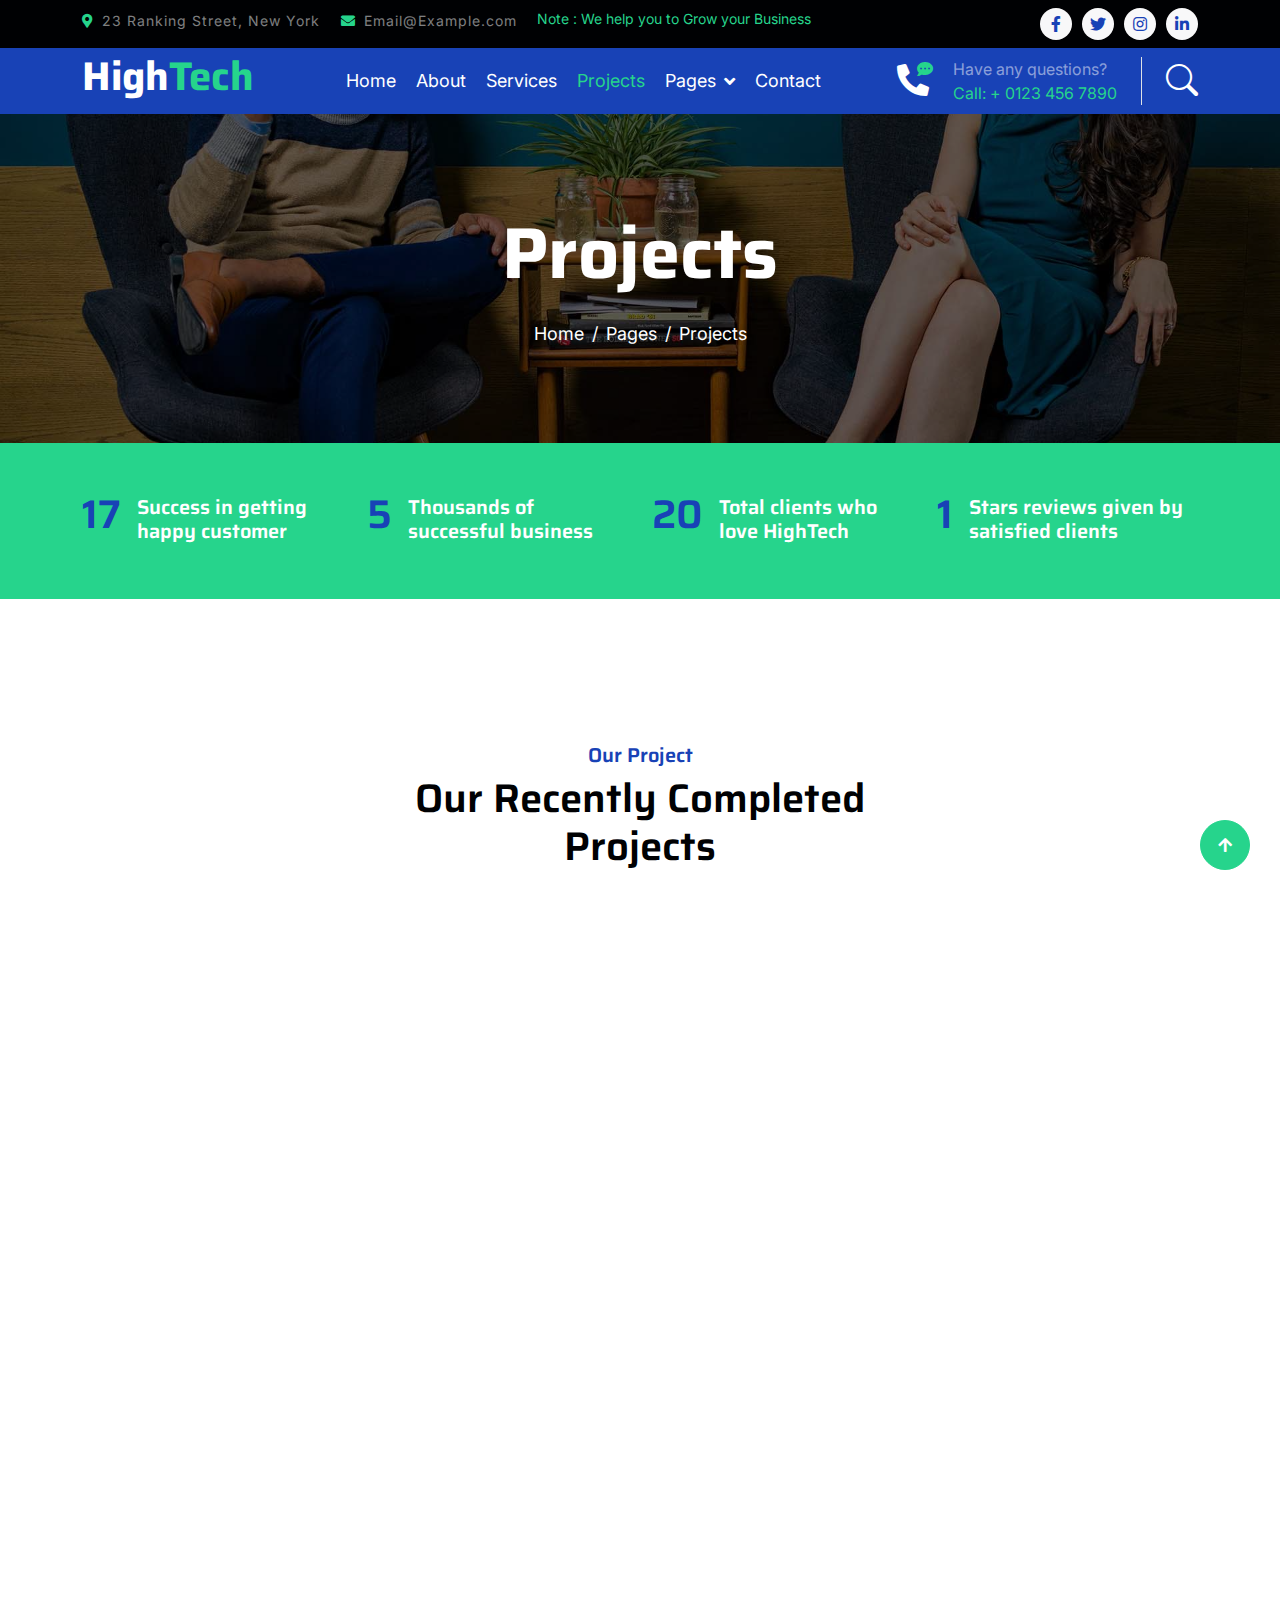
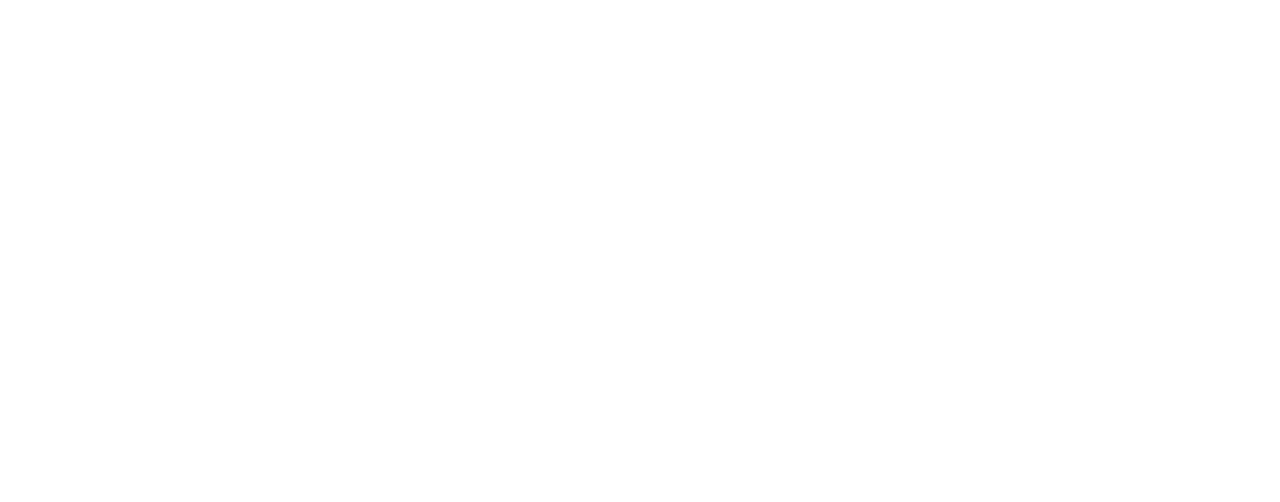
<file: project.html>
<!DOCTYPE html>
<html lang="en">

    <head>
        <meta charset="utf-8">
        <title>HighTech - IT Solutions Website Template</title>
        <meta content="width=device-width, initial-scale=1.0" name="viewport">
        <meta content="" name="keywords">
        <meta content="" name="description">

        <!-- Google Web Fonts -->
        <link rel="preconnect" href="https://fonts.googleapis.com">
        <link rel="preconnect" href="https://fonts.gstatic.com" crossorigin>
        <link href="https://fonts.googleapis.com/css2?family=Inter:wght@400;500;600&family=Saira:wght@500;600;700&display=swap" rel="stylesheet"> 

        <!-- Icon Font Stylesheet -->
        <link href="https://cdnjs.cloudflare.com/ajax/libs/font-awesome/5.10.0/css/all.min.css" rel="stylesheet">
        <link href="https://cdn.jsdelivr.net/npm/bootstrap-icons@1.4.1/font/bootstrap-icons.css" rel="stylesheet">

        <!-- Libraries Stylesheet -->
        <link href="lib/animate/animate.min.css" rel="stylesheet">
        <link href="lib/owlcarousel/assets/owl.carousel.min.css" rel="stylesheet">

        <!-- Customized Bootstrap Stylesheet -->
        <link href="css/bootstrap.min.css" rel="stylesheet">

        <!-- Template Stylesheet -->
        <link href="css/style.css" rel="stylesheet">
    </head>

    <body>
        <!-- Spinner Start -->
        <div id="spinner" class="show position-fixed translate-middle w-100 vh-100 top-50 start-50 d-flex align-items-center justify-content-center">
            <div class="spinner-grow text-primary" role="status"></div>
        </div>
        <!-- Spinner End -->

        <!-- Topbar Start -->
        <div class="container-fluid bg-dark py-2 d-none d-md-flex">
            <div class="container">
                <div class="d-flex justify-content-between topbar">
                    <div class="top-info">
                        <small class="me-3 text-white-50"><a href="#"><i class="fas fa-map-marker-alt me-2 text-secondary"></i></a>23 Ranking Street, New York</small>
                        <small class="me-3 text-white-50"><a href="#"><i class="fas fa-envelope me-2 text-secondary"></i></a>Email@Example.com</small>
                    </div>
                    <div id="note" class="text-secondary d-none d-xl-flex"><small>Note : We help you to Grow your Business</small></div>
                    <div class="top-link">
                        <a href="" class="bg-light nav-fill btn btn-sm-square rounded-circle"><i class="fab fa-facebook-f text-primary"></i></a>
                        <a href="" class="bg-light nav-fill btn btn-sm-square rounded-circle"><i class="fab fa-twitter text-primary"></i></a>
                        <a href="" class="bg-light nav-fill btn btn-sm-square rounded-circle"><i class="fab fa-instagram text-primary"></i></a>
                        <a href="" class="bg-light nav-fill btn btn-sm-square rounded-circle me-0"><i class="fab fa-linkedin-in text-primary"></i></a>
                    </div>
                </div>
            </div>
        </div>
        <!-- Topbar End -->

        <!-- Navbar Start -->
        <div class="container-fluid bg-primary">
            <div class="container">
                <nav class="navbar navbar-dark navbar-expand-lg py-0">
                    <a href="index.html" class="navbar-brand">
                        <h1 class="text-white fw-bold d-block">High<span class="text-secondary">Tech</span> </h1>
                    </a>
                    <button type="button" class="navbar-toggler me-0" data-bs-toggle="collapse" data-bs-target="#navbarCollapse">
                        <span class="navbar-toggler-icon"></span>
                    </button>
                    <div class="collapse navbar-collapse bg-transparent" id="navbarCollapse">
                        <div class="navbar-nav ms-auto mx-xl-auto p-0">
                            <a href="index.html" class="nav-item nav-link">Home</a>
                            <a href="about.html" class="nav-item nav-link">About</a>
                            <a href="service.html" class="nav-item nav-link">Services</a>
                            <a href="project.html" class="nav-item nav-link active">Projects</a>
                            <div class="nav-item dropdown">
                                <a href="#" class="nav-link dropdown-toggle" data-bs-toggle="dropdown">Pages</a>
                                <div class="dropdown-menu rounded">
                                    <a href="blog.html" class="dropdown-item">Our Blog</a>
                                    <a href="team.html" class="dropdown-item">Our Team</a>
                                    <a href="testimonial.html" class="dropdown-item">Testimonial</a>
                                    <a href="404.html" class="dropdown-item">404 Page</a>
                                </div>
                            </div>
                            <a href="contact.html" class="nav-item nav-link">Contact</a>
                        </div>
                    </div>
                    <div class="d-none d-xl-flex flex-shirink-0">
                        <div id="phone-tada" class="d-flex align-items-center justify-content-center me-4">
                            <a href="" class="position-relative animated tada infinite">
                                <i class="fa fa-phone-alt text-white fa-2x"></i>
                                <div class="position-absolute" style="top: -7px; left: 20px;">
                                    <span><i class="fa fa-comment-dots text-secondary"></i></span>
                                </div>
                            </a>
                        </div>
                        <div class="d-flex flex-column pe-4 border-end">
                            <span class="text-white-50">Have any questions?</span>
                            <span class="text-secondary">Call: + 0123 456 7890</span>
                        </div>
                        <div class="d-flex align-items-center justify-content-center ms-4 ">
                            <a href="#"><i class="bi bi-search text-white fa-2x"></i> </a>
                        </div>
                    </div>
                </nav>
            </div>
        </div>
        <!-- Navbar End -->

        
        <!-- Page Header Start -->
        <div class="container-fluid page-header py-5">
            <div class="container text-center py-5">
                <h1 class="display-2 text-white mb-4 animated slideInDown">Projects</h1>
                <nav aria-label="breadcrumb animated slideInDown">
                    <ol class="breadcrumb justify-content-center mb-0">
                        <li class="breadcrumb-item"><a href="#">Home</a></li>
                        <li class="breadcrumb-item"><a href="#">Pages</a></li>
                        <li class="breadcrumb-item" aria-current="page">Projects</li>
                    </ol>
                </nav>
            </div>
        </div>
        <!-- Page Header End -->


        <!-- Fact Start -->
        <div class="container-fluid bg-secondary py-5">
            <div class="container">
                <div class="row">
                    <div class="col-lg-3 wow fadeIn" data-wow-delay=".1s">
                        <div class="d-flex counter">
                            <h1 class="me-3 text-primary counter-value">99</h1>
                            <h5 class="text-white mt-1">Success in getting happy customer</h5>
                        </div>
                    </div>
                    <div class="col-lg-3 wow fadeIn" data-wow-delay=".3s">
                        <div class="d-flex counter">
                            <h1 class="me-3 text-primary counter-value">25</h1>
                            <h5 class="text-white mt-1">Thousands of successful business</h5>
                        </div>
                    </div>
                    <div class="col-lg-3 wow fadeIn" data-wow-delay=".5s">
                        <div class="d-flex counter">
                            <h1 class="me-3 text-primary counter-value">120</h1>
                            <h5 class="text-white mt-1">Total clients who love HighTech</h5>
                        </div>
                    </div>
                    <div class="col-lg-3 wow fadeIn" data-wow-delay=".7s">
                        <div class="d-flex counter">
                            <h1 class="me-3 text-primary counter-value">5</h1>
                            <h5 class="text-white mt-1">Stars reviews given by satisfied clients</h5>
                        </div>
                    </div>
                </div>
            </div>
        </div>
        <!-- Fact End -->


        <!-- Project Start -->
        <div class="container-fluid project py-5 my-5">
            <div class="container py-5">
                <div class="text-center mx-auto pb-5 wow fadeIn" data-wow-delay=".3s" style="max-width: 600px;">
                    <h5 class="text-primary">Our Project</h5>
                    <h1>Our Recently Completed Projects</h1>
                </div>
                <div class="row g-5">
                    <div class="col-md-6 col-lg-4 wow fadeIn" data-wow-delay=".3s">
                        <div class="project-item">
                            <div class="project-img">
                                <img src="img/project-1.jpg" class="img-fluid w-100 rounded" alt="">
                                <div class="project-content">
                                    <a href="#" class="text-center">
                                        <h4 class="text-secondary">Web design</h4>
                                        <p class="m-0 text-white">Web Analysis</p>
                                    </a>
                                </div>
                            </div>
                        </div>
                    </div>
                    <div class="col-md-6 col-lg-4 wow fadeIn" data-wow-delay=".5s">
                        <div class="project-item">
                            <div class="project-img">
                                <img src="img/project-2.jpg" class="img-fluid w-100 rounded" alt="">
                                <div class="project-content">
                                    <a href="#" class="text-center">
                                        <h4 class="text-secondary">Cyber Security</h4>
                                        <p class="m-0 text-white">Cyber Security Core</p>
                                    </a>
                                </div>
                            </div>
                        </div>
                    </div>
                    <div class="col-md-6 col-lg-4 wow fadeIn" data-wow-delay=".7s">
                        <div class="project-item">
                            <div class="project-img">
                                <img src="img/project-3.jpg" class="img-fluid w-100 rounded" alt="">
                                <div class="project-content">
                                    <a href="#" class="text-center">
                                        <h4 class="text-secondary">Mobile Info</h4>
                                        <p class="m-0 text-white">Upcomming Phone</p>
                                    </a>
                                </div>
                            </div>
                        </div>
                    </div>
                    <div class="col-md-6 col-lg-4 wow fadeIn" data-wow-delay=".3s">
                        <div class="project-item">
                            <div class="project-img">
                                <img src="img/project-4.jpg" class="img-fluid w-100 rounded" alt="">
                                <div class="project-content">
                                    <a href="#" class="text-center">
                                        <h4 class="text-secondary">Web Development</h4>
                                        <p class="m-0 text-white">Web Analysis</p>
                                    </a>
                                </div>
                            </div>
                        </div>
                    </div>
                    <div class="col-md-6 col-lg-4 wow fadeIn" data-wow-delay=".5s">
                        <div class="project-item">
                            <div class="project-img">
                                <img src="img/project-5.jpg" class="img-fluid w-100 rounded" alt="">
                                <div class="project-content">
                                    <a href="#" class="text-center">
                                        <h4 class="text-secondary">Digital Marketing</h4>
                                        <p class="m-0 text-white">Marketing Analysis</p>
                                    </a>
                                </div>
                            </div>
                        </div>
                    </div>
                    <div class="col-md-6 col-lg-4 wow fadeIn" data-wow-delay=".7s">
                        <div class="project-item">
                            <div class="project-img">
                                <img src="img/project-6.jpg" class="img-fluid w-100 rounded" alt="">
                                <div class="project-content">
                                    <a href="#" class="text-center">
                                        <h4 class="text-secondary">keyword Research</h4>
                                        <p class="m-0 text-white">keyword Analysis</p>
                                    </a>
                                </div>
                            </div>
                        </div>
                    </div>
                </div>
            </div>
        </div>
        <!-- Project End -->


        <!-- Footer Start -->
         <div class="container-fluid footer bg-dark wow fadeIn" data-wow-delay=".3s">
            <div class="container pt-5 pb-4">
                <div class="row g-5">
                    <div class="col-lg-3 col-md-6">
                        <a href="index.html">
                            <h1 class="text-white fw-bold d-block">High<span class="text-secondary">Tech</span> </h1>
                        </a>
                        <p class="mt-4 text-light">Lorem ipsum dolor sit amet consectetur adipisicing elit. Soluta facere delectus qui placeat inventore consectetur repellendus optio debitis.</p>
                        <div class="d-flex hightech-link">
                            <a href="" class="btn-light nav-fill btn btn-square rounded-circle me-2"><i class="fab fa-facebook-f text-primary"></i></a>
                            <a href="" class="btn-light nav-fill btn btn-square rounded-circle me-2"><i class="fab fa-twitter text-primary"></i></a>
                            <a href="" class="btn-light nav-fill btn btn-square rounded-circle me-2"><i class="fab fa-instagram text-primary"></i></a>
                            <a href="" class="btn-light nav-fill btn btn-square rounded-circle me-0"><i class="fab fa-linkedin-in text-primary"></i></a>
                        </div>
                    </div>
                    <div class="col-lg-3 col-md-6">
                        <a href="#" class="h3 text-secondary">Short Link</a>
                        <div class="mt-4 d-flex flex-column short-link">
                            <a href="" class="mb-2 text-white"><i class="fas fa-angle-right text-secondary me-2"></i>About us</a>
                            <a href="" class="mb-2 text-white"><i class="fas fa-angle-right text-secondary me-2"></i>Contact us</a>
                            <a href="" class="mb-2 text-white"><i class="fas fa-angle-right text-secondary me-2"></i>Our Services</a>
                            <a href="" class="mb-2 text-white"><i class="fas fa-angle-right text-secondary me-2"></i>Our Projects</a>
                            <a href="" class="mb-2 text-white"><i class="fas fa-angle-right text-secondary me-2"></i>Latest Blog</a>
                        </div>
                    </div>
                    <div class="col-lg-3 col-md-6">
                        <a href="#" class="h3 text-secondary">Help Link</a>
                        <div class="mt-4 d-flex flex-column help-link">
                            <a href="" class="mb-2 text-white"><i class="fas fa-angle-right text-secondary me-2"></i>Terms Of use</a>
                            <a href="" class="mb-2 text-white"><i class="fas fa-angle-right text-secondary me-2"></i>Privacy Policy</a>
                            <a href="" class="mb-2 text-white"><i class="fas fa-angle-right text-secondary me-2"></i>Helps</a>
                            <a href="" class="mb-2 text-white"><i class="fas fa-angle-right text-secondary me-2"></i>FQAs</a>
                            <a href="" class="mb-2 text-white"><i class="fas fa-angle-right text-secondary me-2"></i>Contact</a>
                        </div>
                    </div>
                    <div class="col-lg-3 col-md-6">
                        <a href="#" class="h3 text-secondary">Contact Us</a>
                        <div class="text-white mt-4 d-flex flex-column contact-link">
                            <a href="#" class="pb-3 text-light border-bottom border-primary"><i class="fas fa-map-marker-alt text-secondary me-2"></i> 123 Street, New York, USA</a>
                            <a href="#" class="py-3 text-light border-bottom border-primary"><i class="fas fa-phone-alt text-secondary me-2"></i> +123 456 7890</a>
                            <a href="#" class="py-3 text-light border-bottom border-primary"><i class="fas fa-envelope text-secondary me-2"></i> info@exmple.con</a>
                        </div>
                    </div>
                </div>
                <hr class="text-light mt-5 mb-4">
                <div class="row">
                    <div class="col-md-6 text-center text-md-start">
                        <span class="text-light"><a href="#" class="text-secondary"><i class="fas fa-copyright text-secondary me-2"></i>Your Site Name</a>, All right reserved.</span>
                    </div>
                    <div class="col-md-6 text-center text-md-end">
                        <!--/*** This template is free as long as you keep the footer author’s credit link/attribution link/backlink. If you'd like to use the template without the footer author’s credit link/attribution link/backlink, you can purchase the Credit Removal License from "https://htmlcodex.com/credit-removal". Thank you for your support. ***/-->
                        <span class="text-light">Designed By<a href="https://htmlcodex.com" class="text-secondary">HTML Codex</a></span>
                    </div>
                </div>
            </div>
        </div>
        <!-- Footer End -->


        <!-- Back to Top -->
        <a href="#" class="btn btn-secondary btn-square rounded-circle back-to-top"><i class="fa fa-arrow-up text-white"></i></a>

        
        <!-- JavaScript Libraries -->
        <script src="https://ajax.googleapis.com/ajax/libs/jquery/3.6.4/jquery.min.js"></script>
        <script src="https://cdn.jsdelivr.net/npm/bootstrap@5.0.0/dist/js/bootstrap.bundle.min.js"></script>
        <script src="lib/wow/wow.min.js"></script>
        <script src="lib/easing/easing.min.js"></script>
        <script src="lib/waypoints/waypoints.min.js"></script>
        <script src="lib/owlcarousel/owl.carousel.min.js"></script>

        <!-- Template Javascript -->
        <script src="js/main.js"></script>
    </body>

</html>
</file>
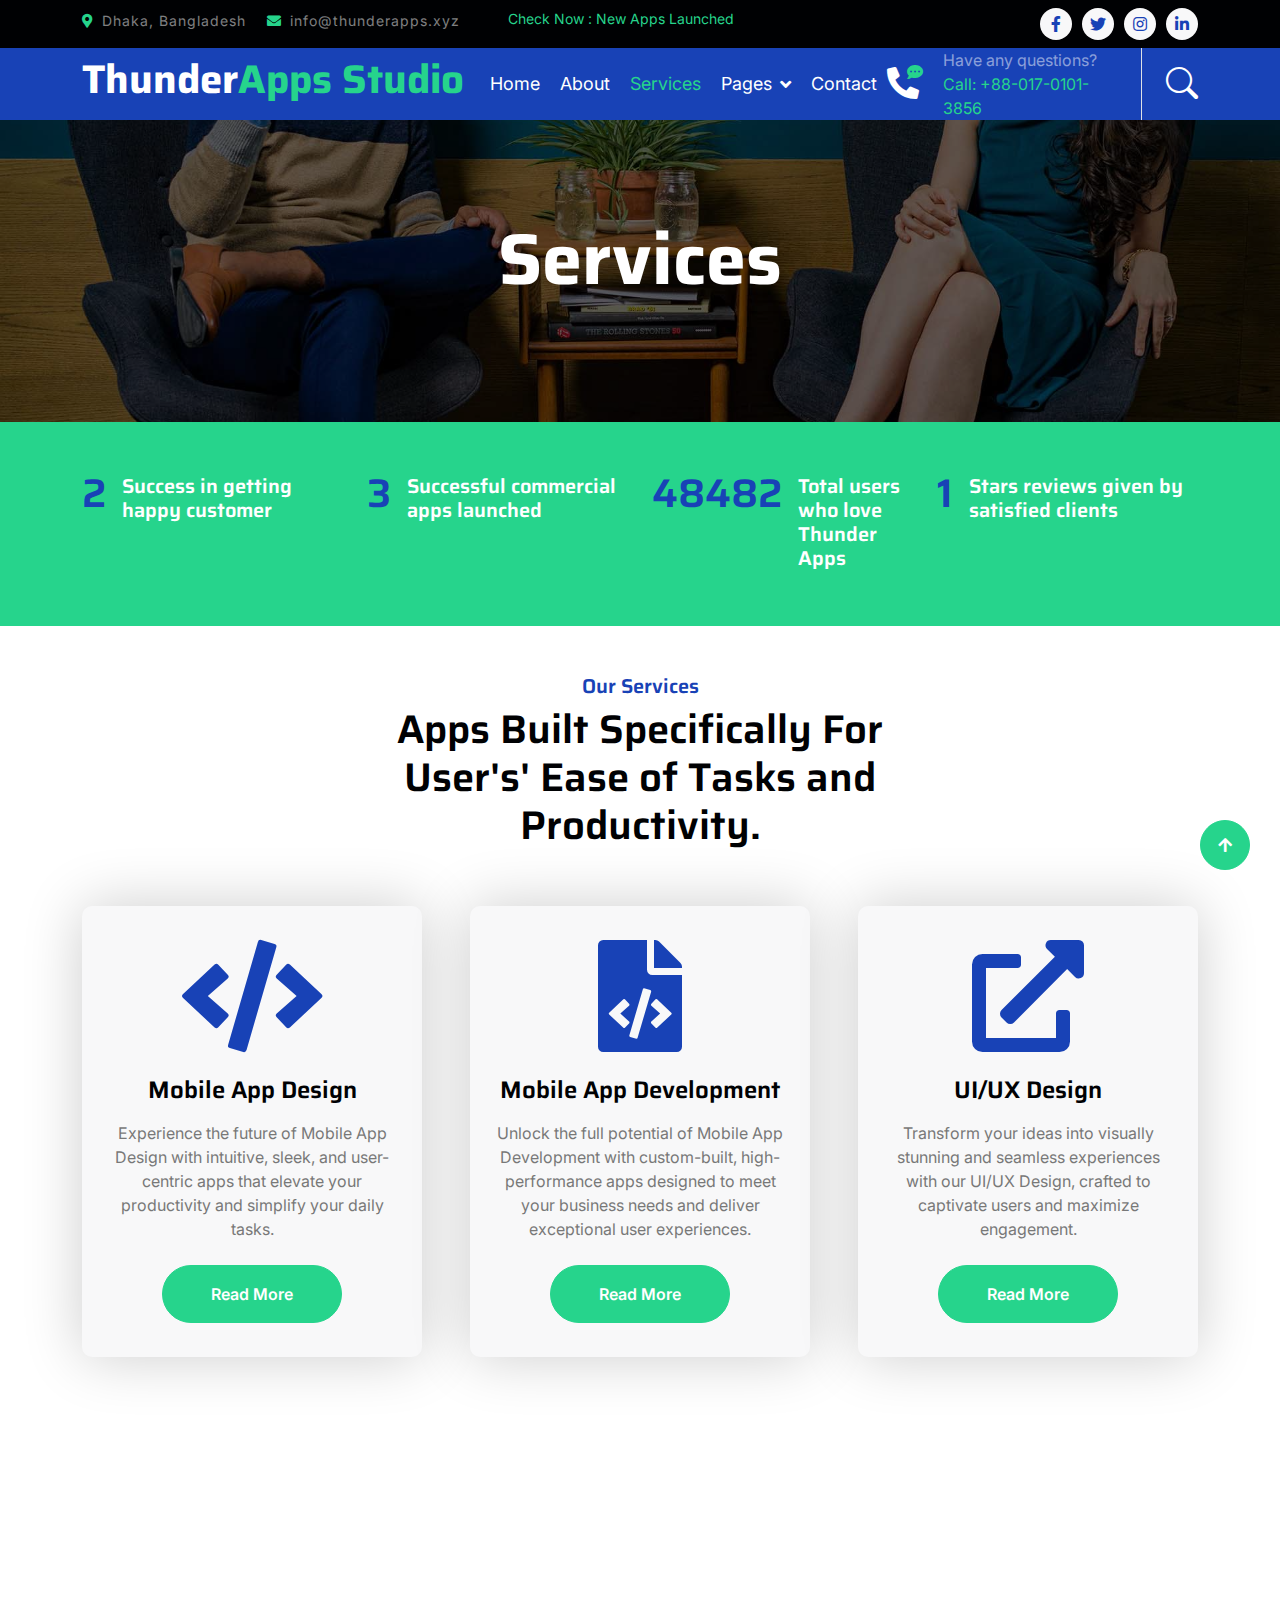
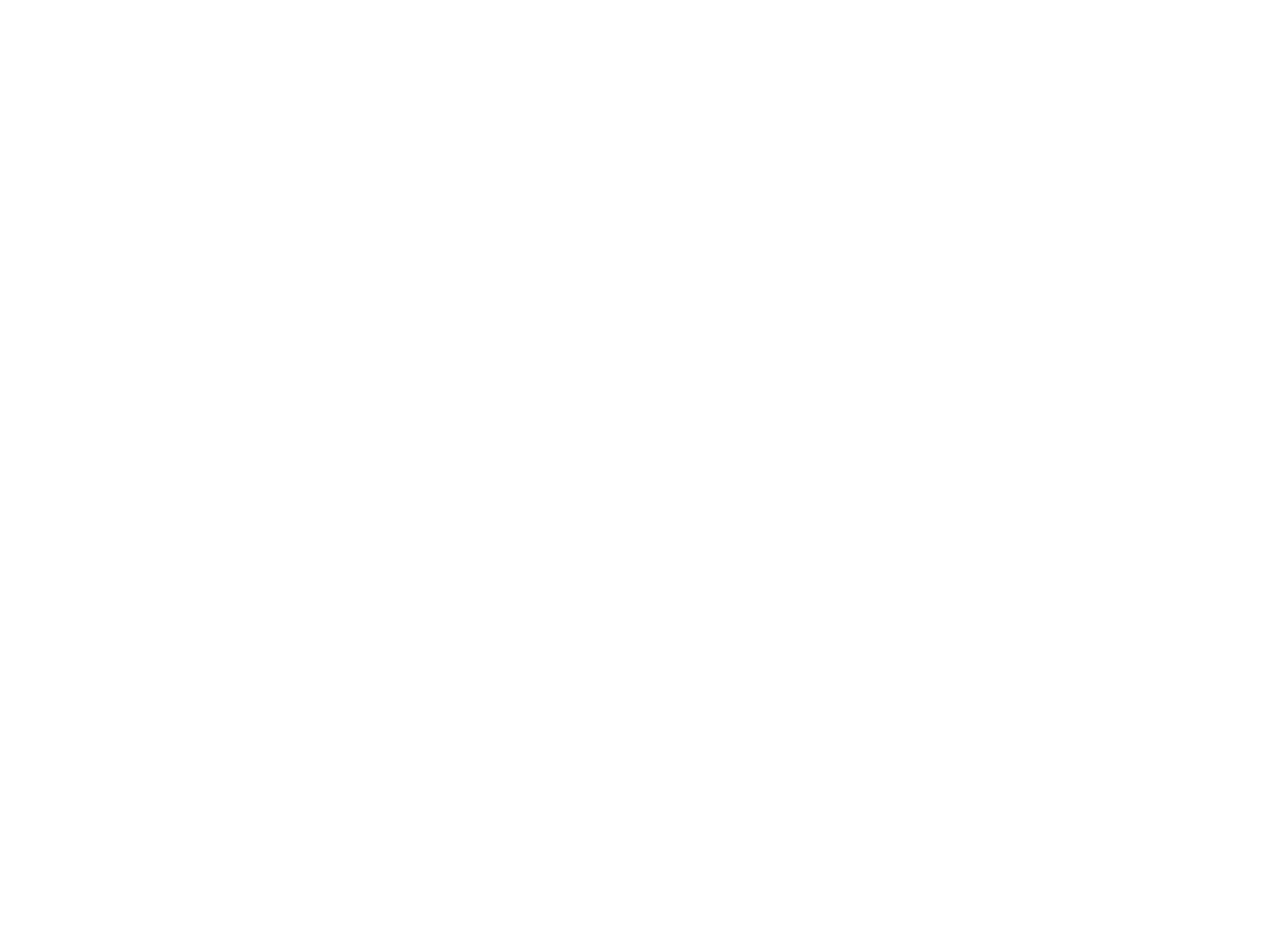
<file: service.html>
<!DOCTYPE html>
<html lang="en">

    <head>
        <meta charset="utf-8">
        <title>Thunder Apps Studio</title>
        <meta content="width=device-width, initial-scale=1.0" name="viewport">
        <meta content="" name="keywords">
        <meta content="" name="description">

        <!-- Google Web Fonts -->
        <link rel="preconnect" href="https://fonts.googleapis.com">
        <link rel="preconnect" href="https://fonts.gstatic.com" crossorigin>
        <link href="https://fonts.googleapis.com/css2?family=Inter:wght@400;500;600&family=Saira:wght@500;600;700&display=swap" rel="stylesheet"> 

        <!-- Icon Font Stylesheet -->
        <link href="https://cdnjs.cloudflare.com/ajax/libs/font-awesome/5.10.0/css/all.min.css" rel="stylesheet">
        <link href="https://cdn.jsdelivr.net/npm/bootstrap-icons@1.4.1/font/bootstrap-icons.css" rel="stylesheet">

        <!-- Libraries Stylesheet -->
        <link href="lib/animate/animate.min.css" rel="stylesheet">
        <link href="lib/owlcarousel/assets/owl.carousel.min.css" rel="stylesheet">

        <!-- Customized Bootstrap Stylesheet -->
        <link href="css/bootstrap.min.css" rel="stylesheet">

        <!-- Template Stylesheet -->
        <link href="css/style.css" rel="stylesheet">
    </head>

    <body>
        <!-- Spinner Start -->
        <div id="spinner" class="show position-fixed translate-middle w-100 vh-100 top-50 start-50 d-flex align-items-center justify-content-center">
            <div class="spinner-grow text-primary" role="status"></div>
        </div>
        <!-- Spinner End -->

        <!-- Topbar Start -->
        <div class="container-fluid bg-dark py-2 d-none d-md-flex">
            <div class="container">
                <div class="d-flex justify-content-between topbar">
                    <div class="top-info">
                        <small class="me-3 text-white-50"><a href="#"><i class="fas fa-map-marker-alt me-2 text-secondary"></i></a>Dhaka, Bangladesh</small>
                        <small class="me-3 text-white-50"><a href="#"><i class="fas fa-envelope me-2 text-secondary"></i></a>info@thunderapps.xyz</small>
                    </div>
                    <div id="note" class="text-secondary d-none d-xl-flex"><small>Check Now : New Apps Launched</small></div>
                    <div class="top-link">
                        <a href="" class="bg-light nav-fill btn btn-sm-square rounded-circle"><i class="fab fa-facebook-f text-primary"></i></a>
                        <a href="" class="bg-light nav-fill btn btn-sm-square rounded-circle"><i class="fab fa-twitter text-primary"></i></a>
                        <a href="" class="bg-light nav-fill btn btn-sm-square rounded-circle"><i class="fab fa-instagram text-primary"></i></a>
                        <a href="" class="bg-light nav-fill btn btn-sm-square rounded-circle me-0"><i class="fab fa-linkedin-in text-primary"></i></a>
                    </div>
                </div>
            </div>
        </div>
        <!-- Topbar End -->

        <!-- Navbar Start -->
        <div class="container-fluid bg-primary">
            <div class="container">
                <nav class="navbar navbar-dark navbar-expand-lg py-0">
                    <a href="index.html" class="navbar-brand">
                        <h1 class="text-white fw-bold d-block">Thunder<span class="text-secondary">Apps Studio</span> </h1>
                    </a>
                    <button type="button" class="navbar-toggler me-0" data-bs-toggle="collapse" data-bs-target="#navbarCollapse">
                        <span class="navbar-toggler-icon"></span>
                    </button>
                    <div class="collapse navbar-collapse bg-transparent" id="navbarCollapse">
                        <div class="navbar-nav ms-auto mx-xl-auto p-0">
                            <a href="index.html" class="nav-item nav-link">Home</a>
                            <a href="about.html" class="nav-item nav-link">About</a>
                            <a href="service.html" class="nav-item nav-link active">Services</a>
                            <!--a href="project.html" class="nav-item nav-link">Projects</a-->
                            <div class="nav-item dropdown">
                                <a href="#" class="nav-link dropdown-toggle" data-bs-toggle="dropdown">Pages</a>
                                <div class="dropdown-menu rounded">
                                    <!--a href="blog.html" class="dropdown-item">Our Blog</a-->
                                    <a href="team.html" class="dropdown-item">Our Team</a>
                                    <a href="testimonial.html" class="dropdown-item">Testimonial</a>
                                    <a href="404.html" class="dropdown-item">404 Page</a>
                                </div>
                            </div>
                            <a href="contact.html" class="nav-item nav-link">Contact</a>
                        </div>
                    </div>
                    <div class="d-none d-xl-flex flex-shirink-0">
                        <div id="phone-tada" class="d-flex align-items-center justify-content-center me-4">
                            <a href="" class="position-relative animated tada infinite">
                                <i class="fa fa-phone-alt text-white fa-2x"></i>
                                <div class="position-absolute" style="top: -7px; left: 20px;">
                                    <span><i class="fa fa-comment-dots text-secondary"></i></span>
                                </div>
                            </a>
                        </div>
                        <div class="d-flex flex-column pe-4 border-end">
                            <span class="text-white-50">Have any questions?</span>
                            <span class="text-secondary">Call: +88-017-0101-3856</span>
                        </div>
                        <div class="d-flex align-items-center justify-content-center ms-4 ">
                            <a href="#"><i class="bi bi-search text-white fa-2x"></i> </a>
                        </div>
                    </div>
                </nav>
            </div>
        </div>
        <!-- Navbar End -->

        
        <!-- Page Header Start -->
        <div class="container-fluid page-header py-5">
            <div class="container text-center py-5">
                <h1 class="display-2 text-white mb-4 animated slideInDown">Services</h1>
            </div>
        </div>
        <!-- Page Header End -->


        <!-- Fact Start -->
        <div class="container-fluid bg-secondary py-5">
            <div class="container">
                <div class="row">
                    <div class="col-lg-3 wow fadeIn" data-wow-delay=".1s">
                        <div class="d-flex counter">
                            <h1 class="me-3 text-primary counter-value">10</h1>
                            <h5 class="text-white mt-1">Success in getting happy customer</h5>
                        </div>
                    </div>
                    <div class="col-lg-3 wow fadeIn" data-wow-delay=".3s">
                        <div class="d-flex counter">
                            <h1 class="me-3 text-primary counter-value">15</h1>
                            <h5 class="text-white mt-1">Successful commercial apps launched</h5>
                        </div>
                    </div>
                    <div class="col-lg-3 wow fadeIn" data-wow-delay=".5s">
                        <div class="d-flex counter">
                            <h1 class="me-3 text-primary counter-value">300000</h1>
                            <h5 class="text-white mt-1">Total users who love Thunder Apps</h5>
                        </div>
                    </div>
                    <div class="col-lg-3 wow fadeIn" data-wow-delay=".7s">
                        <div class="d-flex counter">
                            <h1 class="me-3 text-primary counter-value">5</h1>
                            <h5 class="text-white mt-1">Stars reviews given by satisfied clients</h5>
                        </div>
                    </div>
                </div>
            </div>
        </div>
        <!-- Fact End -->


        <!-- Services Start -->
        <div class="container-fluid services py-5 mb-5">
            <div class="container">
                <div class="text-center mx-auto pb-5 wow fadeIn" data-wow-delay=".3s" style="max-width: 600px;">
                    <h5 class="text-primary">Our Services</h5>
                    <h1>Apps Built Specifically For User's' Ease of Tasks and Productivity.</h1>
                </div>
                <div class="row g-5 services-inner">
                    <div class="col-md-6 col-lg-4 wow fadeIn" data-wow-delay=".3s">
                        <div class="services-item bg-light">
                            <div class="p-4 text-center services-content">
                                <div class="services-content-icon">
                                    <i class="fa fa-code fa-7x mb-4 text-primary"></i>
                                    <h4 class="mb-3">Mobile App Design</h4>
                                    <p class="mb-4">Experience the future of Mobile App Design with intuitive, sleek, and user-centric apps that elevate your productivity and simplify your daily tasks.</p>
                                    <a href="" class="btn btn-secondary text-white px-5 py-3 rounded-pill">Read More</a>
                                </div>
                            </div>
                        </div>
                    </div>
                    <div class="col-md-6 col-lg-4 wow fadeIn" data-wow-delay=".5s">
                        <div class="services-item bg-light">
                            <div class="p-4 text-center services-content">
                                <div class="services-content-icon">
                                    <i class="fa fa-file-code fa-7x mb-4 text-primary"></i>
                                    <h4 class="mb-3">Mobile App Development</h4>
                                    <p class="mb-4">Unlock the full potential of Mobile App Development with custom-built, high-performance apps designed to meet your business needs and deliver exceptional user experiences.</p>
                                    <a href="" class="btn btn-secondary text-white px-5 py-3 rounded-pill">Read More</a>
                                </div>
                            </div>
                        </div>
                    </div>
                    <div class="col-md-6 col-lg-4 wow fadeIn" data-wow-delay=".7s">
                        <div class="services-item bg-light">
                            <div class="p-4 text-center services-content">
                                <div class="services-content-icon">
                                    <i class="fa fa-external-link-alt fa-7x mb-4 text-primary"></i>
                                    <h4 class="mb-3">UI/UX Design</h4>
                                    <p class="mb-4">Transform your ideas into visually stunning and seamless experiences with our UI/UX Design, crafted to captivate users and maximize engagement.</p>
                                    <a href="" class="btn btn-secondary text-white px-5 py-3 rounded-pill">Read More</a>
                                </div>
                            </div>
                        </div>
                    </div>
                    <div class="col-md-6 col-lg-4 wow fadeIn" data-wow-delay=".3s">
                        <div class="services-item bg-light">
                            <div class="p-4 text-center services-content">
                                <div class="services-content-icon">
                                    <i class="fas fa-wrench fa-7x mb-4 text-primary"></i>
                                    <h4 class="mb-3">Mobile App Bug Fixing</h4>
                                    <p class="mb-4">Ensure flawless performance with our Mobile App Bug Fixing services, quickly resolving issues to keep your app running smoothly and efficiently.</p>
                                    <a href="" class="btn btn-secondary text-white px-5 py-3 rounded-pill">Read More</a>
                                </div>
                                
                            </div>
                        </div>
                    </div>
                    <div class="col-md-6 col-lg-4 wow fadeIn" data-wow-delay=".5s">
                        <div class="services-item bg-light">
                            <div class="p-4 text-center services-content">
                                <div class="services-content-icon">
                                    <i class="fa fa-chart-line fa-7x mb-4 text-primary"></i>
                                    <h4 class="mb-3">App Performance Analysis</h4>
                                    <p class="mb-4">Maximize your app’s potential with our comprehensive App Performance Analysis, ensuring optimal speed, efficiency, and user satisfaction at every turn.</p>
                                    <a href="" class="btn btn-secondary text-white px-5 py-3 rounded-pill">Read More</a>
                                </div>
                            </div>
                        </div>
                    </div>
                    <div class="col-md-6 col-lg-4 wow fadeIn" data-wow-delay=".7s">
                        <div class="services-item bg-light">
                            <div class="p-4 text-center services-content">
                                <div class="services-content-icon">
                                    <i class="fas fa-coins fa-7x mb-4 text-primary"></i>
                                    <h4 class="mb-3">Crashlytics and Revenue Generation</h4>
                                    <p class="mb-4">Boost your app’s performance with Crashlytics for real-time bug tracking and enhance your profits with smart Revenue Generation strategies, all designed to keep your app running smoothly and profitably.</p>
                                    <a href="" class="btn btn-secondary text-white px-5 py-3 rounded-pill">Read More</a>
                                </div>
                            </div>
                        </div>
                    </div>
                </div>
            </div>
        </div>
        <!-- Services End -->


        <!-- Footer Start -->
        <div class="container-fluid footer bg-dark wow fadeIn" data-wow-delay=".3s">
            <div class="container pt-5 pb-4">
                <div class="row g-5">
                    <div class="col-lg-3 col-md-6">
                        <a href="index.html">
                            <h1 class="text-white fw-bold d-block">Thunder<span class="text-secondary">Apps Studio</span> </h1>
                        </a>
                        <p class="mt-4 text-light">Thunder Apps Studio delivers innovative, user-friendly mobile apps for iOS. Specializing in custom solutions, we create high-quality apps tailored to meet your business needs, ensuring seamless design and exceptional user experiences.</p>
                        <div class="d-flex hightech-link">
                            <a href="" class="btn-light nav-fill btn btn-square rounded-circle me-2"><i class="fab fa-facebook-f text-primary"></i></a>
                            <a href="" class="btn-light nav-fill btn btn-square rounded-circle me-2"><i class="fab fa-twitter text-primary"></i></a>
                            <a href="" class="btn-light nav-fill btn btn-square rounded-circle me-2"><i class="fab fa-instagram text-primary"></i></a>
                            <a href="" class="btn-light nav-fill btn btn-square rounded-circle me-0"><i class="fab fa-linkedin-in text-primary"></i></a>
                        </div>
                    </div>
                    <div class="col-lg-3 col-md-6">
                        <a href="#" class="h3 text-secondary">Short Link</a>
                        <div class="mt-4 d-flex flex-column short-link">
                            <a href="" class="mb-2 text-white"><i class="fas fa-angle-right text-secondary me-2"></i>About us</a>
                            <a href="" class="mb-2 text-white"><i class="fas fa-angle-right text-secondary me-2"></i>Contact us</a>
                            <a href="" class="mb-2 text-white"><i class="fas fa-angle-right text-secondary me-2"></i>Our Services</a>
                            <a href="" class="mb-2 text-white"><i class="fas fa-angle-right text-secondary me-2"></i>Our Projects</a>
                            <a href="" class="mb-2 text-white"><i class="fas fa-angle-right text-secondary me-2"></i>Latest Blog</a>
                        </div>
                    </div>
                    <div class="col-lg-3 col-md-6">
                        <a href="#" class="h3 text-secondary">Help Link</a>
                        <div class="mt-4 d-flex flex-column help-link">
                            <a href="terms.html" class="mb-2 text-white"><i class="fas fa-angle-right text-secondary me-2"></i>Terms and Conditions</a>
                            <a href="privacy.html" class="mb-2 text-white"><i class="fas fa-angle-right text-secondary me-2"></i>Privacy Policy</a>
                            <a href="" class="mb-2 text-white"><i class="fas fa-angle-right text-secondary me-2"></i>Helps</a>
                            <a href="" class="mb-2 text-white"><i class="fas fa-angle-right text-secondary me-2"></i>FQAs</a>
                            <a href="" class="mb-2 text-white"><i class="fas fa-angle-right text-secondary me-2"></i>Contact</a>
                        </div>
                    </div>
                    <div class="col-lg-3 col-md-6">
                        <a href="#" class="h3 text-secondary">Contact Us</a>
                        <div class="text-white mt-4 d-flex flex-column contact-link">
                            <a href="#" class="pb-3 text-light border-bottom border-primary"><i class="fas fa-map-marker-alt text-secondary me-2"></i> Dhaka, Bangladesh</a>
                            <a href="#" class="py-3 text-light border-bottom border-primary"><i class="fas fa-phone-alt text-secondary me-2"></i> +88-017-0101-3856</a>
                            <a href="#" class="py-3 text-light border-bottom border-primary"><i class="fas fa-envelope text-secondary me-2"></i> info@thunderapps.xyz</a>
                        </div>
                    </div>
                </div>
                <hr class="text-light mt-5 mb-4">
                <div class="row">
                    <div class="col-md-6 text-center text-md-start">
                        <span class="text-light"><a href="#" class="text-secondary"><i class="fas fa-copyright text-secondary me-2"></i>Thunder Apps Studio</a>, All right reserved.</span>
                    </div>
                    <div class="col-md-6 text-center text-md-end">
                    </div>
                </div>
            </div>
        </div>
        <!-- Footer End -->


        <!-- Back to Top -->
        <a href="#" class="btn btn-secondary btn-square rounded-circle back-to-top"><i class="fa fa-arrow-up text-white"></i></a>

        
        <!-- JavaScript Libraries -->
        <script src="https://ajax.googleapis.com/ajax/libs/jquery/3.6.4/jquery.min.js"></script>
        <script src="https://cdn.jsdelivr.net/npm/bootstrap@5.0.0/dist/js/bootstrap.bundle.min.js"></script>
        <script src="lib/wow/wow.min.js"></script>
        <script src="lib/easing/easing.min.js"></script>
        <script src="lib/waypoints/waypoints.min.js"></script>
        <script src="lib/owlcarousel/owl.carousel.min.js"></script>

        <!-- Template Javascript -->
        <script src="js/main.js"></script>
    </body>

</html>
</file>
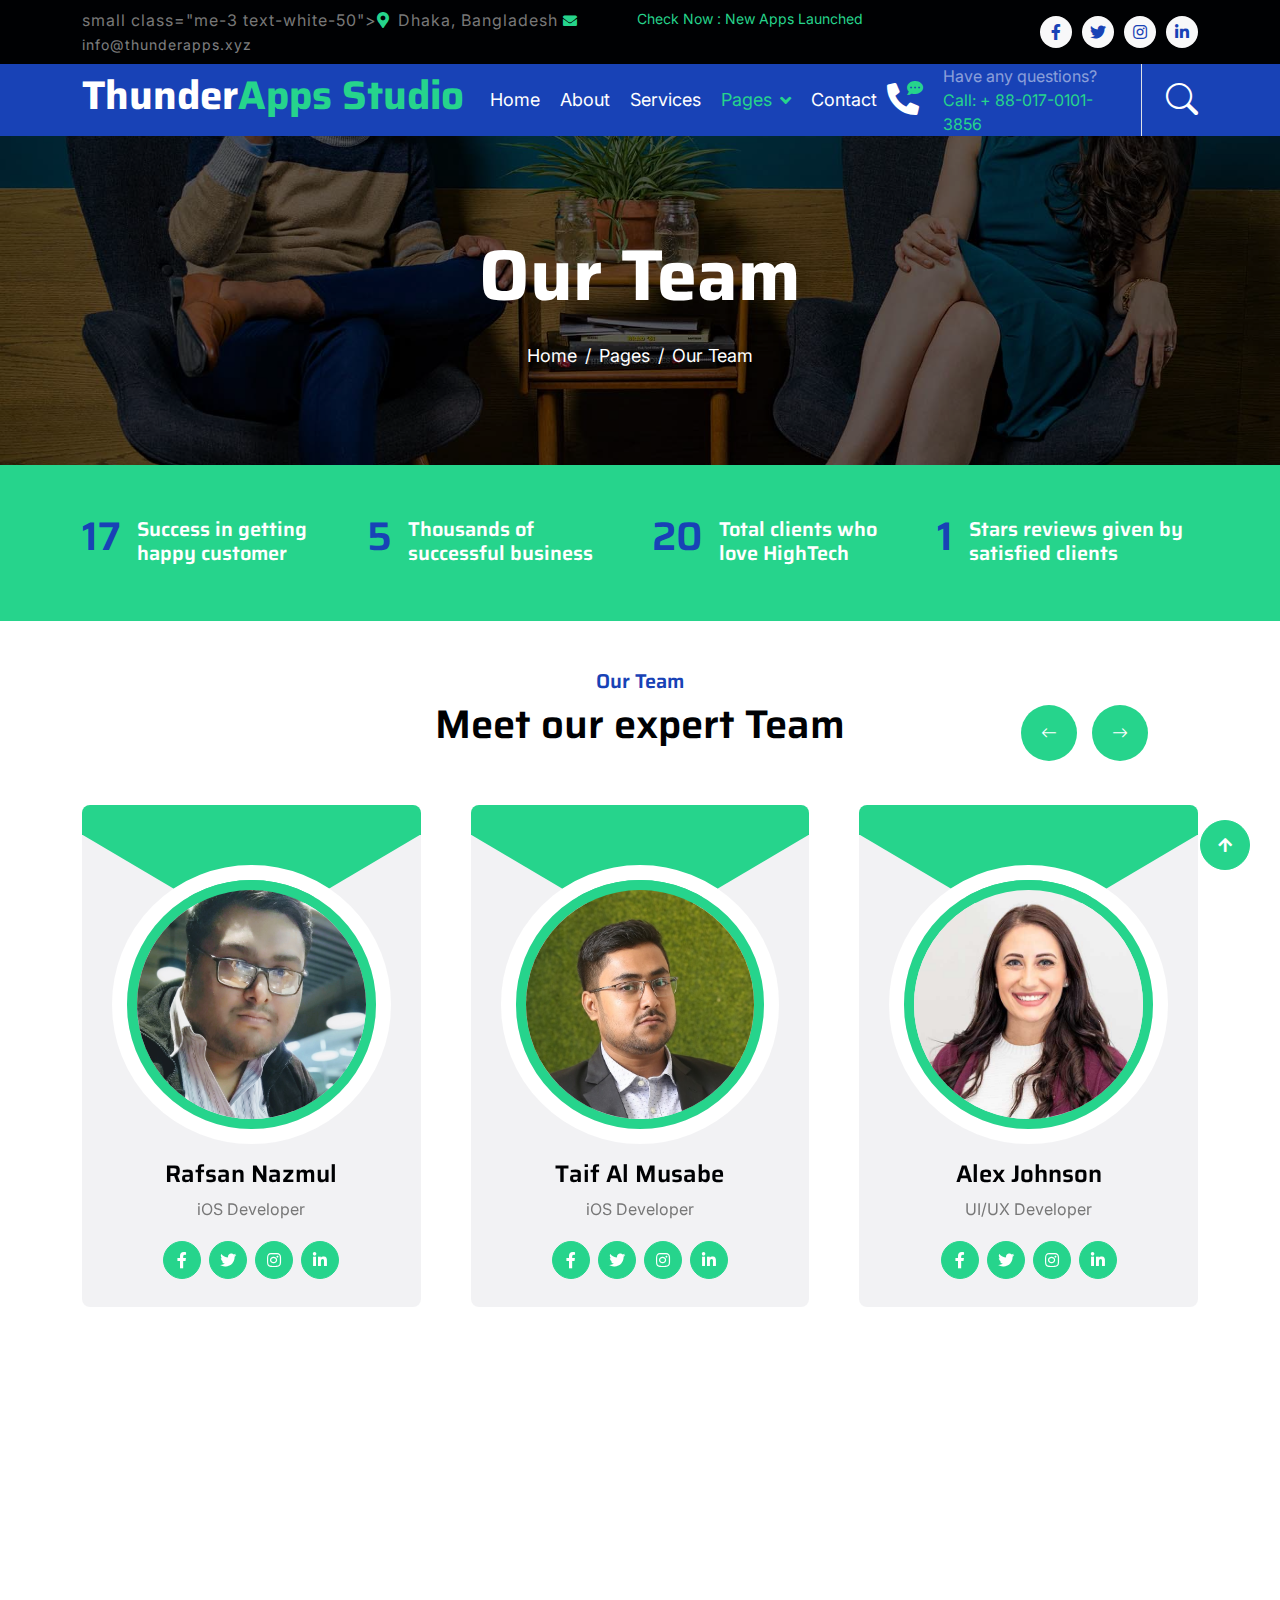
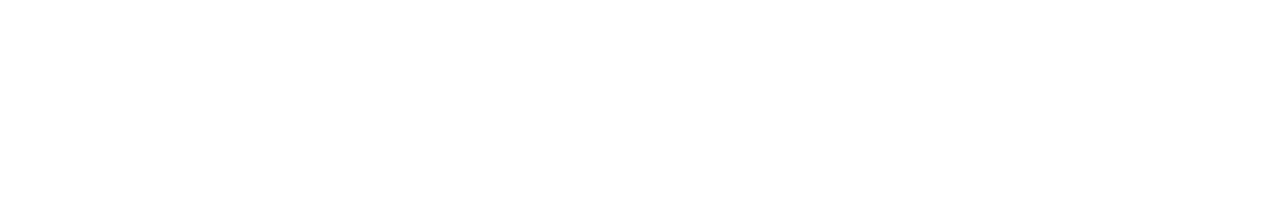
<file: team.html>
<!DOCTYPE html>
<html lang="en">

    <head>
        <meta charset="utf-8">
        <title>Thunder Apps Studio</title>
        <meta content="width=device-width, initial-scale=1.0" name="viewport">
        <meta content="" name="keywords">
        <meta content="" name="description">

        <!-- Google Web Fonts -->
        <link rel="preconnect" href="https://fonts.googleapis.com">
        <link rel="preconnect" href="https://fonts.gstatic.com" crossorigin>
        <link href="https://fonts.googleapis.com/css2?family=Inter:wght@400;500;600&family=Saira:wght@500;600;700&display=swap" rel="stylesheet"> 

        <!-- Icon Font Stylesheet -->
        <link href="https://cdnjs.cloudflare.com/ajax/libs/font-awesome/5.10.0/css/all.min.css" rel="stylesheet">
        <link href="https://cdn.jsdelivr.net/npm/bootstrap-icons@1.4.1/font/bootstrap-icons.css" rel="stylesheet">

        <!-- Libraries Stylesheet -->
        <link href="lib/animate/animate.min.css" rel="stylesheet">
        <link href="lib/owlcarousel/assets/owl.carousel.min.css" rel="stylesheet">

        <!-- Customized Bootstrap Stylesheet -->
        <link href="css/bootstrap.min.css" rel="stylesheet">

        <!-- Template Stylesheet -->
        <link href="css/style.css" rel="stylesheet">
    </head>

    <body>
        <!-- Spinner Start -->
        <div id="spinner" class="show position-fixed translate-middle w-100 vh-100 top-50 start-50 d-flex align-items-center justify-content-center">
            <div class="spinner-grow text-primary" role="status"></div>
        </div>
        <!-- Spinner End -->

        <!-- Topbar Start -->
        <div class="container-fluid bg-dark py-2 d-none d-md-flex">
            <div class="container">
                <div class="d-flex justify-content-between topbar">
                    <div class="top-info">
                        small class="me-3 text-white-50"><a href="#"><i class="fas fa-map-marker-alt me-2 text-secondary"></i></a>Dhaka, Bangladesh</small>
                        <small class="me-3 text-white-50"><a href="#"><i class="fas fa-envelope me-2 text-secondary"></i></a>info@thunderapps.xyz</small>
                    </div>
                    <div id="note" class="text-secondary d-none d-xl-flex"><small>Check Now : New Apps Launched</small></div>
                    <div class="top-link">
                        <a href="" class="bg-light nav-fill btn btn-sm-square rounded-circle"><i class="fab fa-facebook-f text-primary"></i></a>
                        <a href="" class="bg-light nav-fill btn btn-sm-square rounded-circle"><i class="fab fa-twitter text-primary"></i></a>
                        <a href="" class="bg-light nav-fill btn btn-sm-square rounded-circle"><i class="fab fa-instagram text-primary"></i></a>
                        <a href="" class="bg-light nav-fill btn btn-sm-square rounded-circle me-0"><i class="fab fa-linkedin-in text-primary"></i></a>
                    </div>
                </div>
            </div>
        </div>
        <!-- Topbar End -->

        <!-- Navbar Start -->
        <div class="container-fluid bg-primary">
            <div class="container">
                <nav class="navbar navbar-dark navbar-expand-lg py-0">
                    <a href="index.html" class="navbar-brand">
                        <h1 class="text-white fw-bold d-block">Thunder<span class="text-secondary">Apps Studio</span> </h1>
                    </a>
                    <button type="button" class="navbar-toggler me-0" data-bs-toggle="collapse" data-bs-target="#navbarCollapse">
                        <span class="navbar-toggler-icon"></span>
                    </button>
                    <div class="collapse navbar-collapse bg-transparent" id="navbarCollapse">
                        <div class="navbar-nav ms-auto mx-xl-auto p-0">
                            <a href="index.html" class="nav-item nav-link">Home</a>
                            <a href="about.html" class="nav-item nav-link">About</a>
                            <a href="service.html" class="nav-item nav-link">Services</a>
                            <!--a href="project.html" class="nav-item nav-link">Projects</a-->
                            <div class="nav-item dropdown">
                                <a href="#" class="nav-link dropdown-toggle active" data-bs-toggle="dropdown">Pages</a>
                                <div class="dropdown-menu rounded">
                                    <!--a href="blog.html" class="dropdown-item">Our Blog</a-->
                                    <a href="team.html" class="dropdown-item active">Our Team</a>
                                    <a href="testimonial.html" class="dropdown-item">Testimonial</a>
                                    <a href="404.html" class="dropdown-item">404 Page</a>
                                </div>
                            </div>
                            <a href="contact.html" class="nav-item nav-link">Contact</a>
                        </div>
                    </div>
                    <div class="d-none d-xl-flex flex-shirink-0">
                        <div id="phone-tada" class="d-flex align-items-center justify-content-center me-4">
                            <a href="" class="position-relative animated tada infinite">
                                <i class="fa fa-phone-alt text-white fa-2x"></i>
                                <div class="position-absolute" style="top: -7px; left: 20px;">
                                    <span><i class="fa fa-comment-dots text-secondary"></i></span>
                                </div>
                            </a>
                        </div>
                        <div class="d-flex flex-column pe-4 border-end">
                            <span class="text-white-50">Have any questions?</span>
                            <span class="text-secondary">Call: + 88-017-0101-3856</span>
                        </div>
                        <div class="d-flex align-items-center justify-content-center ms-4 ">
                            <a href="#"><i class="bi bi-search text-white fa-2x"></i> </a>
                        </div>
                    </div>
                </nav>
            </div>
        </div>
        <!-- Navbar End -->

        
        <!-- Page Header Start -->
        <div class="container-fluid page-header py-5">
            <div class="container text-center py-5">
                <h1 class="display-2 text-white mb-4 animated slideInDown">Our Team</h1>
                <nav aria-label="breadcrumb animated slideInDown">
                    <ol class="breadcrumb justify-content-center mb-0">
                        <li class="breadcrumb-item"><a href="#">Home</a></li>
                        <li class="breadcrumb-item"><a href="#">Pages</a></li>
                        <li class="breadcrumb-item" aria-current="page">Our Team</li>
                    </ol>
                </nav>
            </div>
        </div>
        <!-- Page Header End -->


        <!-- Fact Start -->
        <div class="container-fluid bg-secondary py-5">
            <div class="container">
                <div class="row">
                    <div class="col-lg-3 wow fadeIn" data-wow-delay=".1s">
                        <div class="d-flex counter">
                            <h1 class="me-3 text-primary counter-value">99</h1>
                            <h5 class="text-white mt-1">Success in getting happy customer</h5>
                        </div>
                    </div>
                    <div class="col-lg-3 wow fadeIn" data-wow-delay=".3s">
                        <div class="d-flex counter">
                            <h1 class="me-3 text-primary counter-value">25</h1>
                            <h5 class="text-white mt-1">Thousands of successful business</h5>
                        </div>
                    </div>
                    <div class="col-lg-3 wow fadeIn" data-wow-delay=".5s">
                        <div class="d-flex counter">
                            <h1 class="me-3 text-primary counter-value">120</h1>
                            <h5 class="text-white mt-1">Total clients who love HighTech</h5>
                        </div>
                    </div>
                    <div class="col-lg-3 wow fadeIn" data-wow-delay=".7s">
                        <div class="d-flex counter">
                            <h1 class="me-3 text-primary counter-value">5</h1>
                            <h5 class="text-white mt-1">Stars reviews given by satisfied clients</h5>
                        </div>
                    </div>
                </div>
            </div>
        </div>
        <!-- Fact End -->


        <!-- Team Start -->
        <div class="container-fluid py-5 mb-5 team">
            <div class="container">
                <div class="text-center mx-auto pb-5 wow fadeIn" data-wow-delay=".3s" style="max-width: 600px;">
                    <h5 class="text-primary">Our Team</h5>
                    <h1>Meet our expert Team</h1>
                </div>
                <div class="owl-carousel team-carousel wow fadeIn" data-wow-delay=".5s">
                    <div class="rounded team-item">
                        <div class="team-content">
                            <div class="team-img-icon">
                                <div class="team-img rounded-circle">
                                    <img src="img/team-1.jpg" class="img-fluid w-100 rounded-circle" alt="">
                                </div>
                                <div class="team-name text-center py-3">
                                    <h4 class="">Rafsan Nazmul</h4>
                                    <p class="m-0">iOS Developer</p>
                                </div>
                                <div class="team-icon d-flex justify-content-center pb-4">
                                    <a class="btn btn-square btn-secondary text-white rounded-circle m-1" href="https://www.facebook.com/rnazmul/"><i class="fab fa-facebook-f"></i></a>
                                    <a class="btn btn-square btn-secondary text-white rounded-circle m-1" href="https://x.com/Rafsan_iOSDev"><i class="fab fa-twitter"></i></a>
                                    <a class="btn btn-square btn-secondary text-white rounded-circle m-1" href="https://www.instagram.com/meet_rafsan/"><i class="fab fa-instagram"></i></a>
                                    <a class="btn btn-square btn-secondary text-white rounded-circle m-1" href="https://www.linkedin.com/in/rafsan-nazmul-ab670bb7/"><i class="fab fa-linkedin-in"></i></a>
                                </div>
                            </div>
                        </div>
                    </div>
                    <div class="rounded team-item">
                        <div class="team-content">
                            <div class="team-img-icon">
                                <div class="team-img rounded-circle">
                                    <img src="img/team-2.jpg" class="img-fluid w-100 rounded-circle" alt="">
                                </div>
                                <div class="team-name text-center py-3">
                                    <h4 class="">Taif Al Musabe</h4>
                                    <p class="m-0">iOS Developer</p>
                                </div>
                                <div class="team-icon d-flex justify-content-center pb-4">
                                    <a class="btn btn-square btn-secondary text-white rounded-circle m-1" href="https://www.facebook.com/tmusabi"><i class="fab fa-facebook-f"></i></a>
                                    <a class="btn btn-square btn-secondary text-white rounded-circle m-1" href=""><i class="fab fa-twitter"></i></a>
                                    <a class="btn btn-square btn-secondary text-white rounded-circle m-1" href=""><i class="fab fa-instagram"></i></a>
                                    <a class="btn btn-square btn-secondary text-white rounded-circle m-1" href="https://www.linkedin.com/in/tmusabe/"><i class="fab fa-linkedin-in"></i></a>
                                </div>
                            </div>
                        </div>
                    </div>
                    <div class="rounded team-item">
                        <div class="team-content">
                            <div class="team-img-icon">
                                <div class="team-img rounded-circle">
                                    <img src="img/team-3.jpg" class="img-fluid w-100 rounded-circle" alt="">
                                </div>
                                <div class="team-name text-center py-3">
                                    <h4 class="">Alex Johnson</h4>
                                    <p class="m-0">UI/UX Developer</p>
                                </div>
                                <div class="team-icon d-flex justify-content-center pb-4">
                                    <a class="btn btn-square btn-secondary text-white rounded-circle m-1" href=""><i class="fab fa-facebook-f"></i></a>
                                    <a class="btn btn-square btn-secondary text-white rounded-circle m-1" href=""><i class="fab fa-twitter"></i></a>
                                    <a class="btn btn-square btn-secondary text-white rounded-circle m-1" href=""><i class="fab fa-instagram"></i></a>
                                    <a class="btn btn-square btn-secondary text-white rounded-circle m-1" href=""><i class="fab fa-linkedin-in"></i></a>
                                </div>
                            </div>
                        </div>
                    </div>
                    <div class="rounded team-item">
                        <div class="team-content">
                            <div class="team-img-icon">
                                <div class="team-img rounded-circle">
                                    <img src="img/team-4.jpg" class="img-fluid w-100 rounded-circle" alt="">
                                </div>
                                <div class="team-name text-center py-3">
                                    <h4 class="">Luca Müller</h4>
                                    <p class="m-0">Backend Developer</p>
                                </div>
                                <div class="team-icon d-flex justify-content-center pb-4">
                                    <a class="btn btn-square btn-secondary text-white rounded-circle m-1" href=""><i class="fab fa-facebook-f"></i></a>
                                    <a class="btn btn-square btn-secondary text-white rounded-circle m-1" href=""><i class="fab fa-twitter"></i></a>
                                    <a class="btn btn-square btn-secondary text-white rounded-circle m-1" href=""><i class="fab fa-instagram"></i></a>
                                    <a class="btn btn-square btn-secondary text-white rounded-circle m-1" href=""><i class="fab fa-linkedin-in"></i></a>
                                </div>
                            </div>
                        </div>
                    </div>
                </div>
            </div>
        </div>
        <!-- Team End -->


        <!-- Footer Start -->
         <div class="container-fluid footer bg-dark wow fadeIn" data-wow-delay=".3s">
            <div class="container pt-5 pb-4">
                <div class="row g-5">
                    <div class="col-lg-3 col-md-6">
                        <a href="index.html">
                            <h1 class="text-white fw-bold d-block">High<span class="text-secondary">Tech</span> </h1>
                        </a>
                        <p class="mt-4 text-light">Lorem ipsum dolor sit amet consectetur adipisicing elit. Soluta facere delectus qui placeat inventore consectetur repellendus optio debitis.</p>
                        <div class="d-flex hightech-link">
                            <a href="" class="btn-light nav-fill btn btn-square rounded-circle me-2"><i class="fab fa-facebook-f text-primary"></i></a>
                            <a href="" class="btn-light nav-fill btn btn-square rounded-circle me-2"><i class="fab fa-twitter text-primary"></i></a>
                            <a href="" class="btn-light nav-fill btn btn-square rounded-circle me-2"><i class="fab fa-instagram text-primary"></i></a>
                            <a href="" class="btn-light nav-fill btn btn-square rounded-circle me-0"><i class="fab fa-linkedin-in text-primary"></i></a>
                        </div>
                    </div>
                    <div class="col-lg-3 col-md-6">
                        <a href="#" class="h3 text-secondary">Short Link</a>
                        <div class="mt-4 d-flex flex-column short-link">
                            <a href="" class="mb-2 text-white"><i class="fas fa-angle-right text-secondary me-2"></i>About us</a>
                            <a href="" class="mb-2 text-white"><i class="fas fa-angle-right text-secondary me-2"></i>Contact us</a>
                            <a href="" class="mb-2 text-white"><i class="fas fa-angle-right text-secondary me-2"></i>Our Services</a>
                            <a href="" class="mb-2 text-white"><i class="fas fa-angle-right text-secondary me-2"></i>Our Projects</a>
                            <a href="" class="mb-2 text-white"><i class="fas fa-angle-right text-secondary me-2"></i>Latest Blog</a>
                        </div>
                    </div>
                    <div class="col-lg-3 col-md-6">
                        <a href="#" class="h3 text-secondary">Help Link</a>
                        <div class="mt-4 d-flex flex-column help-link">
                            <a href="terms.html" class="mb-2 text-white"><i class="fas fa-angle-right text-secondary me-2"></i>Terms and Conditions</a>
                            <a href="privacy.html" class="mb-2 text-white"><i class="fas fa-angle-right text-secondary me-2"></i>Privacy Policy</a>
                            <a href="" class="mb-2 text-white"><i class="fas fa-angle-right text-secondary me-2"></i>Helps</a>
                            <a href="" class="mb-2 text-white"><i class="fas fa-angle-right text-secondary me-2"></i>FQAs</a>
                            <a href="" class="mb-2 text-white"><i class="fas fa-angle-right text-secondary me-2"></i>Contact</a>
                        </div>
                    </div>
                    <div class="col-lg-3 col-md-6">
                        <a href="#" class="h3 text-secondary">Contact Us</a>
                        <div class="text-white mt-4 d-flex flex-column contact-link">
                            <a href="#" class="pb-3 text-light border-bottom border-primary"><i class="fas fa-map-marker-alt text-secondary me-2"></i> 123 Street, New York, USA</a>
                            <a href="#" class="py-3 text-light border-bottom border-primary"><i class="fas fa-phone-alt text-secondary me-2"></i> +123 456 7890</a>
                            <a href="#" class="py-3 text-light border-bottom border-primary"><i class="fas fa-envelope text-secondary me-2"></i> info@exmple.con</a>
                        </div>
                    </div>
                </div>
                <hr class="text-light mt-5 mb-4">
                <div class="row">
                    <div class="col-md-6 text-center text-md-start">
                        <span class="text-light"><a href="#" class="text-secondary"><i class="fas fa-copyright text-secondary me-2"></i>Your Site Name</a>, All right reserved.</span>
                    </div>
                    <div class="col-md-6 text-center text-md-end">
                        <!--/*** This template is free as long as you keep the footer author’s credit link/attribution link/backlink. If you'd like to use the template without the footer author’s credit link/attribution link/backlink, you can purchase the Credit Removal License from "https://htmlcodex.com/credit-removal". Thank you for your support. ***/-->
                        <span class="text-light">Designed By<a href="https://htmlcodex.com" class="text-secondary">HTML Codex</a></span>
                    </div>
                </div>
            </div>
        </div>
        <!-- Footer End -->


        <!-- Back to Top -->
        <a href="#" class="btn btn-secondary btn-square rounded-circle back-to-top"><i class="fa fa-arrow-up text-white"></i></a>

        
        <!-- JavaScript Libraries -->
        <script src="https://ajax.googleapis.com/ajax/libs/jquery/3.6.4/jquery.min.js"></script>
        <script src="https://cdn.jsdelivr.net/npm/bootstrap@5.0.0/dist/js/bootstrap.bundle.min.js"></script>
        <script src="lib/wow/wow.min.js"></script>
        <script src="lib/easing/easing.min.js"></script>
        <script src="lib/waypoints/waypoints.min.js"></script>
        <script src="lib/owlcarousel/owl.carousel.min.js"></script>

        <!-- Template Javascript -->
        <script src="js/main.js"></script>
    </body>

</html>
</file>
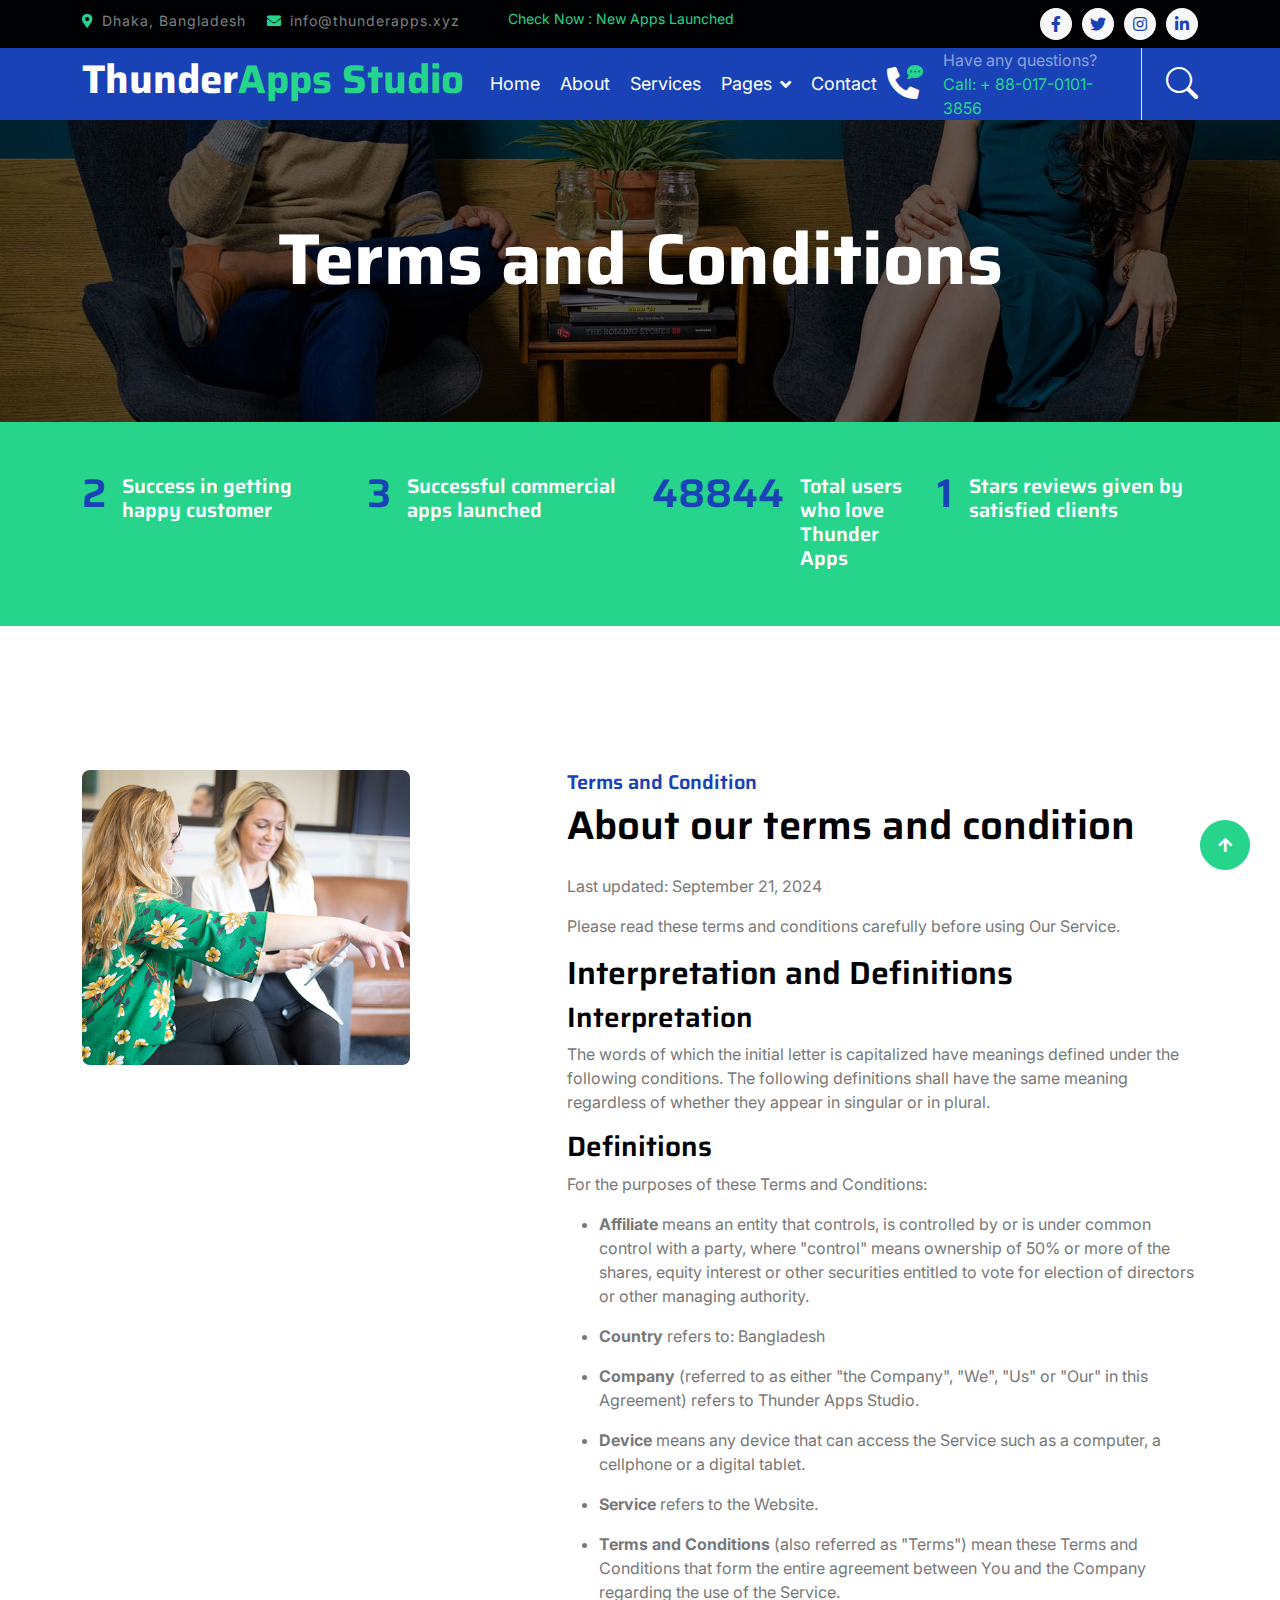
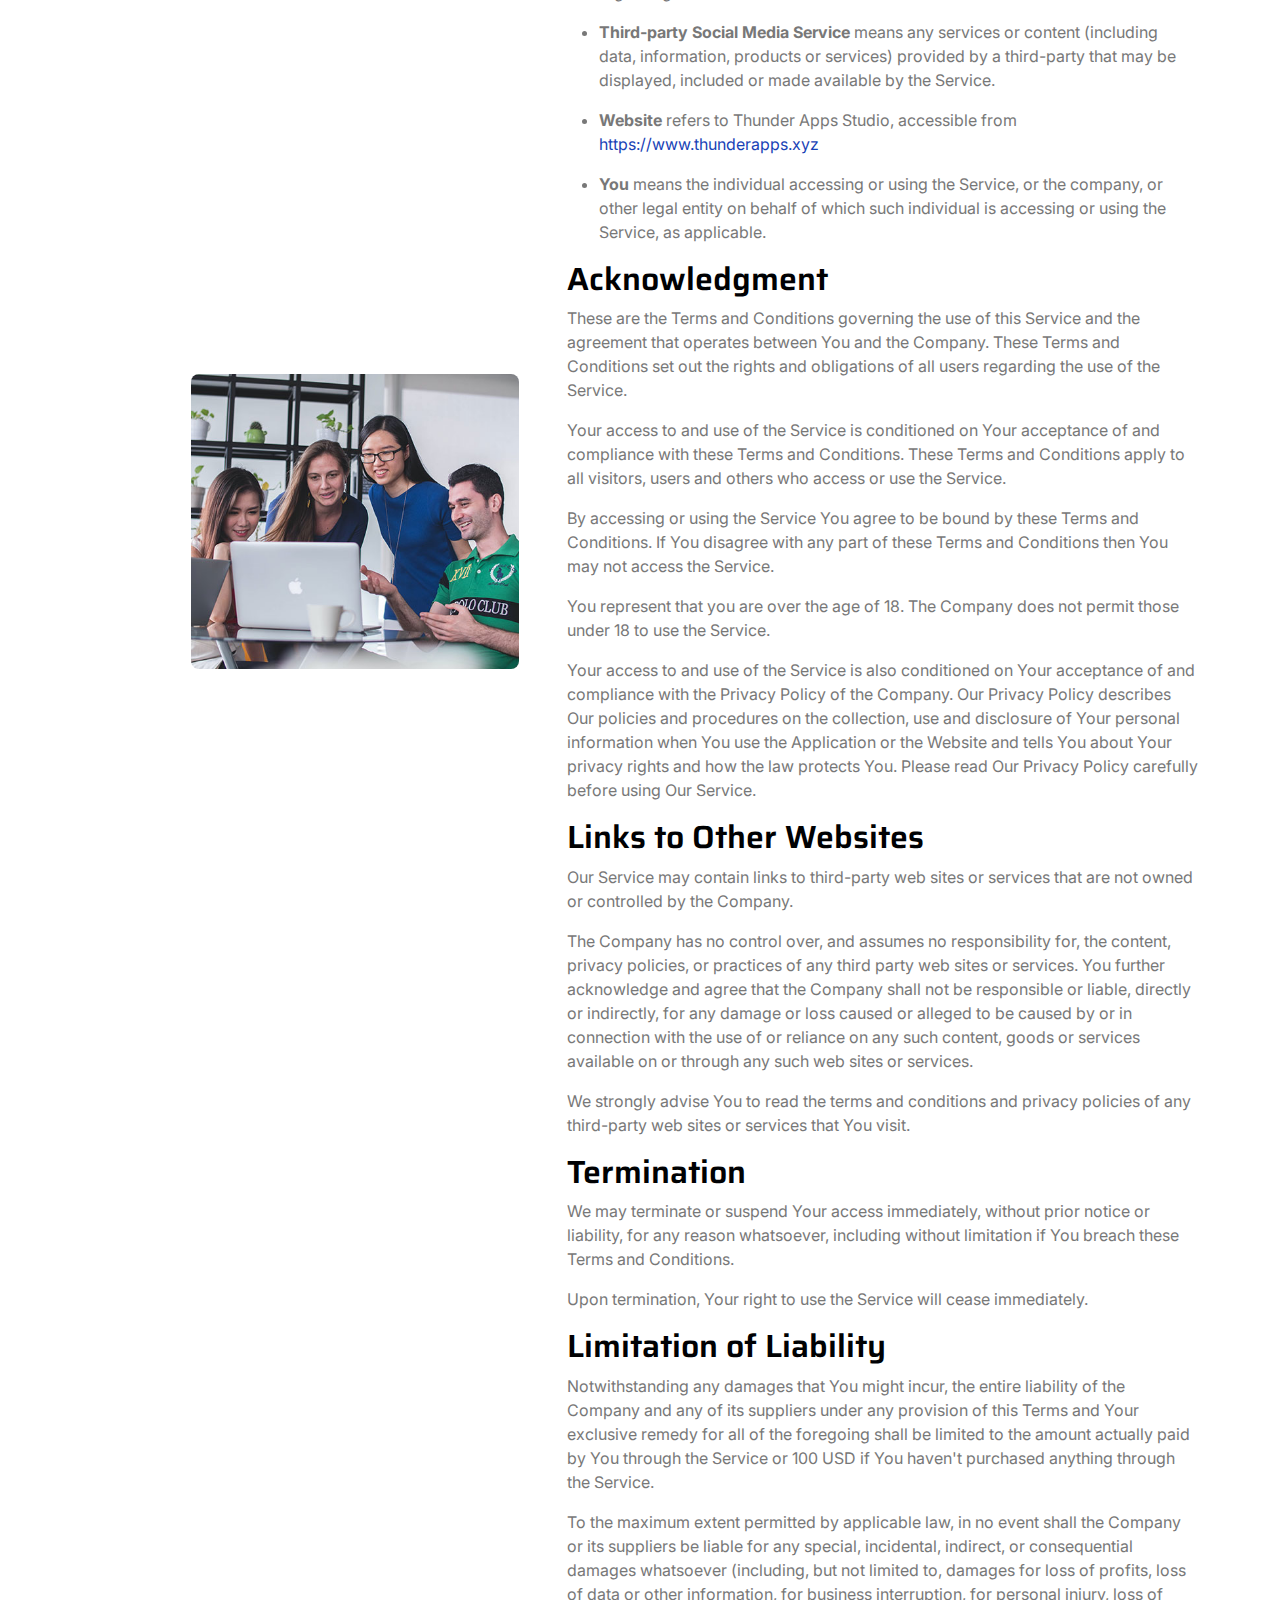
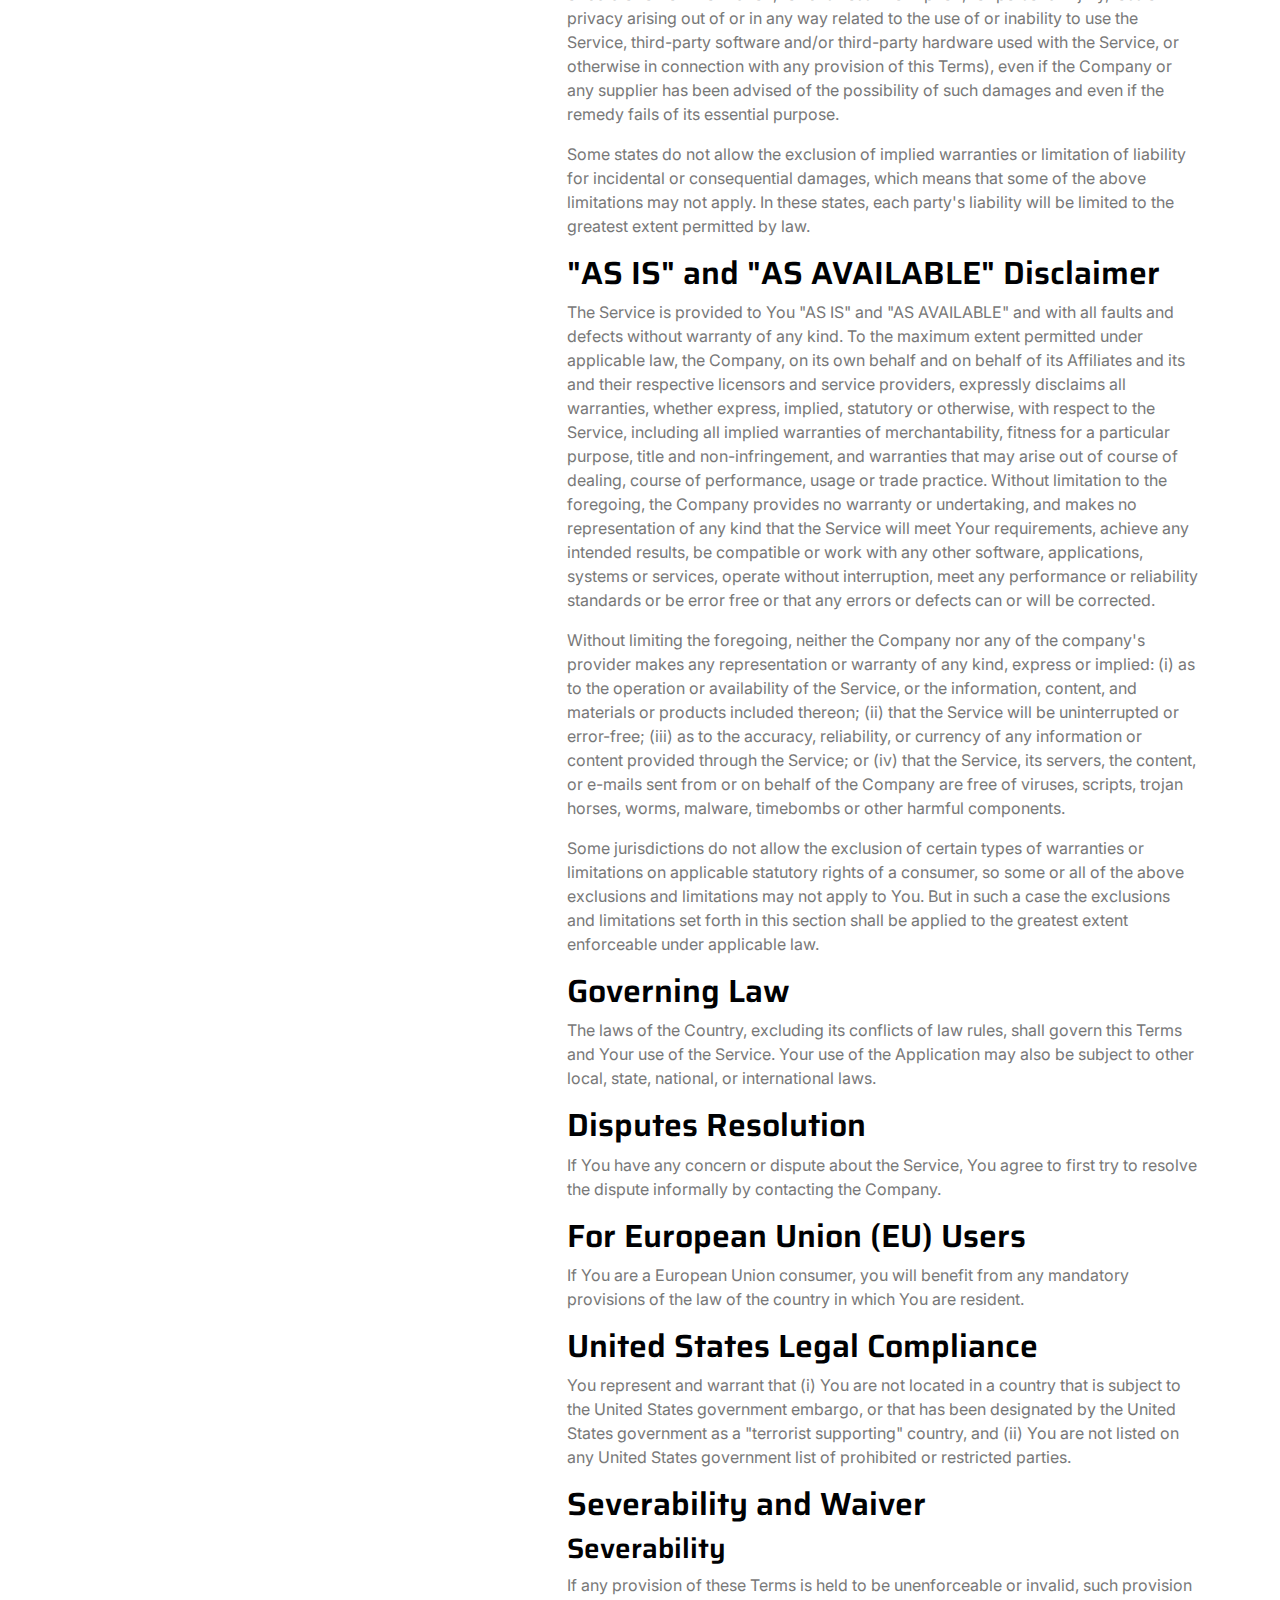
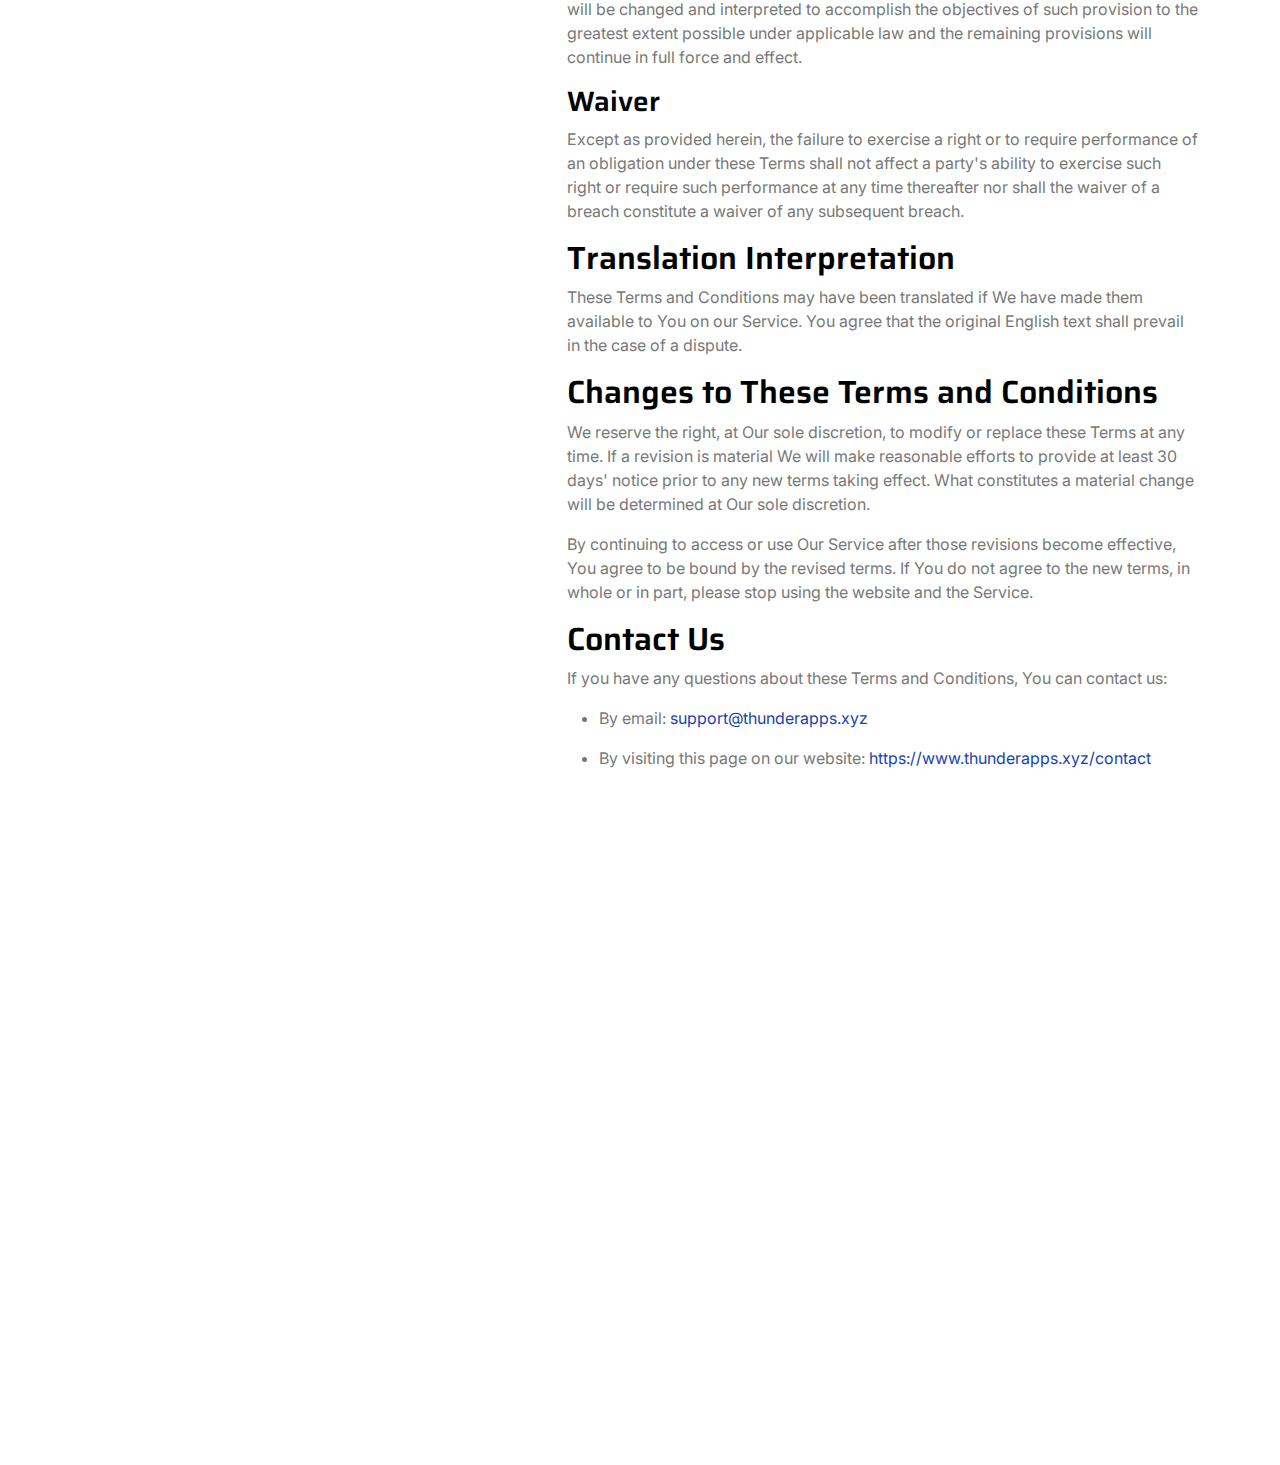
<file: terms.html>
<!DOCTYPE html>
<html lang="en">

    <head>
        <meta charset="utf-8">
        <title>Thunder Apps Studio</title>
        <meta content="width=device-width, initial-scale=1.0" name="viewport">
        <meta content="" name="keywords">
        <meta content="" name="description">

        <!-- Google Web Fonts -->
        <link rel="preconnect" href="https://fonts.googleapis.com">
        <link rel="preconnect" href="https://fonts.gstatic.com" crossorigin>
        <link href="https://fonts.googleapis.com/css2?family=Inter:wght@400;500;600&family=Saira:wght@500;600;700&display=swap" rel="stylesheet"> 

        <!-- Icon Font Stylesheet -->
        <link href="https://cdnjs.cloudflare.com/ajax/libs/font-awesome/5.10.0/css/all.min.css" rel="stylesheet">
        <link href="https://cdn.jsdelivr.net/npm/bootstrap-icons@1.4.1/font/bootstrap-icons.css" rel="stylesheet">

        <!-- Libraries Stylesheet -->
        <link href="lib/animate/animate.min.css" rel="stylesheet">
        <link href="lib/owlcarousel/assets/owl.carousel.min.css" rel="stylesheet">

        <!-- Customized Bootstrap Stylesheet -->
        <link href="css/bootstrap.min.css" rel="stylesheet">

        <!-- Template Stylesheet -->
        <link href="css/style.css" rel="stylesheet">
    </head>

    <body>
        <!-- Spinner Start -->
        <div id="spinner" class="show position-fixed translate-middle w-100 vh-100 top-50 start-50 d-flex align-items-center justify-content-center">
            <div class="spinner-grow text-primary" role="status"></div>
        </div>
        <!-- Spinner End -->

        <!-- Topbar Start -->
        <div class="container-fluid bg-dark py-2 d-none d-md-flex">
            <div class="container">
                <div class="d-flex justify-content-between topbar">
                    <div class="top-info">
                        <small class="me-3 text-white-50"><a href="#"><i class="fas fa-map-marker-alt me-2 text-secondary"></i></a>Dhaka, Bangladesh</small>
                        <small class="me-3 text-white-50"><a href="#"><i class="fas fa-envelope me-2 text-secondary"></i></a>info@thunderapps.xyz</small>
                    </div>
                    <div id="note" class="text-secondary d-none d-xl-flex"><small>Check Now : New Apps Launched</small></div>
                    <div class="top-link">
                        <a href="" class="bg-light nav-fill btn btn-sm-square rounded-circle"><i class="fab fa-facebook-f text-primary"></i></a>
                        <a href="" class="bg-light nav-fill btn btn-sm-square rounded-circle"><i class="fab fa-twitter text-primary"></i></a>
                        <a href="" class="bg-light nav-fill btn btn-sm-square rounded-circle"><i class="fab fa-instagram text-primary"></i></a>
                        <a href="" class="bg-light nav-fill btn btn-sm-square rounded-circle me-0"><i class="fab fa-linkedin-in text-primary"></i></a>
                    </div>
                </div>
            </div>
        </div>
        <!-- Topbar End -->

        <!-- Navbar Start -->
        <div class="container-fluid bg-primary">
            <div class="container">
                <nav class="navbar navbar-dark navbar-expand-lg py-0">
                    <a href="index.html" class="navbar-brand">
                        <h1 class="text-white fw-bold d-block">Thunder<span class="text-secondary">Apps Studio</span> </h1>
                    </a>
                    <button type="button" class="navbar-toggler me-0" data-bs-toggle="collapse" data-bs-target="#navbarCollapse">
                        <span class="navbar-toggler-icon"></span>
                    </button>
                    <div class="collapse navbar-collapse bg-transparent" id="navbarCollapse">
                        <div class="navbar-nav ms-auto mx-xl-auto p-0">
                            <a href="index.html" class="nav-item nav-link">Home</a>
                            <a href="about.html" class="nav-item nav-link">About</a>
                            <a href="service.html" class="nav-item nav-link">Services</a>
                            <!--a href="project.html" class="nav-item nav-link">Projects</a-->
                            <div class="nav-item dropdown">
                                <a href="#" class="nav-link dropdown-toggle" data-bs-toggle="dropdown">Pages</a>
                                <div class="dropdown-menu rounded">
                                    <!--a href="blog.html" class="dropdown-item">Our Blog</a-->
                                    <a href="team.html" class="dropdown-item">Our Team</a>
                                    <a href="testimonial.html" class="dropdown-item">Testimonial</a>
                                    <a href="404.html" class="dropdown-item">404 Page</a>
                                </div>
                            </div>
                            <a href="contact.html" class="nav-item nav-link">Contact</a>
                        </div>
                    </div>
                    <div class="d-none d-xl-flex flex-shirink-0">
                        <div id="phone-tada" class="d-flex align-items-center justify-content-center me-4">
                            <a href="" class="position-relative animated tada infinite">
                                <i class="fa fa-phone-alt text-white fa-2x"></i>
                                <div class="position-absolute" style="top: -7px; left: 20px;">
                                    <span><i class="fa fa-comment-dots text-secondary"></i></span>
                                </div>
                            </a>
                        </div>
                        <div class="d-flex flex-column pe-4 border-end">
                            <span class="text-white-50">Have any questions?</span>
                            <span class="text-secondary">Call: + 88-017-0101-3856</span>
                        </div>
                        <div class="d-flex align-items-center justify-content-center ms-4 ">
                            <a href="#"><i class="bi bi-search text-white fa-2x"></i> </a>
                        </div>
                    </div>
                </nav>
            </div>
        </div>
        <!-- Navbar End -->

        
        <!-- Page Header Start -->
        <div class="container-fluid page-header py-5">
            <div class="container text-center py-5">
                <h1 class="display-2 text-white mb-4 animated slideInDown">Terms and Conditions</h1>
            </div>
        </div>
        <!-- Page Header End -->


        <!-- Fact Start -->
        <div class="container-fluid bg-secondary py-5">
            <div class="container">
                <div class="row">
                    <div class="col-lg-3 wow fadeIn" data-wow-delay=".1s">
                        <div class="d-flex counter">
                            <h1 class="me-3 text-primary counter-value">10</h1>
                            <h5 class="text-white mt-1">Success in getting happy customer</h5>
                        </div>
                    </div>
                    <div class="col-lg-3 wow fadeIn" data-wow-delay=".3s">
                        <div class="d-flex counter">
                            <h1 class="me-3 text-primary counter-value">15</h1>
                            <h5 class="text-white mt-1">Successful commercial apps launched</h5>
                        </div>
                    </div>
                    <div class="col-lg-3 wow fadeIn" data-wow-delay=".5s">
                        <div class="d-flex counter">
                            <h1 class="me-3 text-primary counter-value">300000</h1>
                            <h5 class="text-white mt-1">Total users who love Thunder Apps</h5>
                        </div>
                    </div>
                    <div class="col-lg-3 wow fadeIn" data-wow-delay=".7s">
                        <div class="d-flex counter">
                            <h1 class="me-3 text-primary counter-value">5</h1>
                            <h5 class="text-white mt-1">Stars reviews given by satisfied clients</h5>
                        </div>
                    </div>
                </div>
            </div>
        </div>
        <!-- Fact End -->


        <!-- Terms Start -->
        <div class="container-fluid py-5 my-5">
            <div class="container py-5">
                <div class="row g-5">
                    <div class="col-lg-5 col-md-6 col-sm-12 wow fadeIn" data-wow-delay=".3s">
                        <div class="h-100 position-relative">
                            <img src="img/about-1.jpg" class="img-fluid w-75 rounded" alt="" style="margin-bottom: 25%;">
                            <div class="position-absolute w-75" style="top: 25%; left: 25%;">
                                <img src="img/about-2.jpg" class="img-fluid w-100 rounded" alt="">
                            </div>
                        </div>
                    </div>
                    <div class="col-lg-7 col-md-6 col-sm-12 wow fadeIn" data-wow-delay=".5s">
                        <h5 class="text-primary">Terms and Condition</h5>
                        <h1 class="mb-4">About our terms and condition</h1>
                        <p>Last updated: September 21, 2024</p>
                        <p>Please read these terms and conditions carefully before using Our Service.</p>
                        <h2>Interpretation and Definitions</h2>
                        <h3>Interpretation</h3>
                        <p>The words of which the initial letter is capitalized have meanings defined under the following conditions. The following definitions shall have the same meaning regardless of whether they appear in singular or in plural.</p>
                        <h3>Definitions</h3>
                        <p>For the purposes of these Terms and Conditions:</p>
                        <ul>
                        <li>
                        <p><strong>Affiliate</strong> means an entity that controls, is controlled by or is under common control with a party, where &quot;control&quot; means ownership of 50% or more of the shares, equity interest or other securities entitled to vote for election of directors or other managing authority.</p>
                        </li>
                        <li>
                        <p><strong>Country</strong> refers to:  Bangladesh</p>
                        </li>
                        <li>
                        <p><strong>Company</strong> (referred to as either &quot;the Company&quot;, &quot;We&quot;, &quot;Us&quot; or &quot;Our&quot; in this Agreement) refers to Thunder Apps Studio.</p>
                        </li>
                        <li>
                        <p><strong>Device</strong> means any device that can access the Service such as a computer, a cellphone or a digital tablet.</p>
                        </li>
                        <li>
                        <p><strong>Service</strong> refers to the Website.</p>
                        </li>
                        <li>
                        <p><strong>Terms and Conditions</strong> (also referred as &quot;Terms&quot;) mean these Terms and Conditions that form the entire agreement between You and the Company regarding the use of the Service.</p>
                        </li>
                        <li>
                        <p><strong>Third-party Social Media Service</strong> means any services or content (including data, information, products or services) provided by a third-party that may be displayed, included or made available by the Service.</p>
                        </li>
                        <li>
                        <p><strong>Website</strong> refers to Thunder Apps Studio, accessible from <a href="https://www.thunderapps.xyz" rel="external nofollow noopener" target="_blank">https://www.thunderapps.xyz</a></p>
                        </li>
                        <li>
                        <p><strong>You</strong> means the individual accessing or using the Service, or the company, or other legal entity on behalf of which such individual is accessing or using the Service, as applicable.</p>
                        </li>
                        </ul>
                        <h2>Acknowledgment</h2>
                        <p>These are the Terms and Conditions governing the use of this Service and the agreement that operates between You and the Company. These Terms and Conditions set out the rights and obligations of all users regarding the use of the Service.</p>
                        <p>Your access to and use of the Service is conditioned on Your acceptance of and compliance with these Terms and Conditions. These Terms and Conditions apply to all visitors, users and others who access or use the Service.</p>
                        <p>By accessing or using the Service You agree to be bound by these Terms and Conditions. If You disagree with any part of these Terms and Conditions then You may not access the Service.</p>
                        <p>You represent that you are over the age of 18. The Company does not permit those under 18 to use the Service.</p>
                        <p>Your access to and use of the Service is also conditioned on Your acceptance of and compliance with the Privacy Policy of the Company. Our Privacy Policy describes Our policies and procedures on the collection, use and disclosure of Your personal information when You use the Application or the Website and tells You about Your privacy rights and how the law protects You. Please read Our Privacy Policy carefully before using Our Service.</p>
                        <h2>Links to Other Websites</h2>
                        <p>Our Service may contain links to third-party web sites or services that are not owned or controlled by the Company.</p>
                        <p>The Company has no control over, and assumes no responsibility for, the content, privacy policies, or practices of any third party web sites or services. You further acknowledge and agree that the Company shall not be responsible or liable, directly or indirectly, for any damage or loss caused or alleged to be caused by or in connection with the use of or reliance on any such content, goods or services available on or through any such web sites or services.</p>
                        <p>We strongly advise You to read the terms and conditions and privacy policies of any third-party web sites or services that You visit.</p>
                        <h2>Termination</h2>
                        <p>We may terminate or suspend Your access immediately, without prior notice or liability, for any reason whatsoever, including without limitation if You breach these Terms and Conditions.</p>
                        <p>Upon termination, Your right to use the Service will cease immediately.</p>
                        <h2>Limitation of Liability</h2>
                        <p>Notwithstanding any damages that You might incur, the entire liability of the Company and any of its suppliers under any provision of this Terms and Your exclusive remedy for all of the foregoing shall be limited to the amount actually paid by You through the Service or 100 USD if You haven't purchased anything through the Service.</p>
                        <p>To the maximum extent permitted by applicable law, in no event shall the Company or its suppliers be liable for any special, incidental, indirect, or consequential damages whatsoever (including, but not limited to, damages for loss of profits, loss of data or other information, for business interruption, for personal injury, loss of privacy arising out of or in any way related to the use of or inability to use the Service, third-party software and/or third-party hardware used with the Service, or otherwise in connection with any provision of this Terms), even if the Company or any supplier has been advised of the possibility of such damages and even if the remedy fails of its essential purpose.</p>
                        <p>Some states do not allow the exclusion of implied warranties or limitation of liability for incidental or consequential damages, which means that some of the above limitations may not apply. In these states, each party's liability will be limited to the greatest extent permitted by law.</p>
                        <h2>&quot;AS IS&quot; and &quot;AS AVAILABLE&quot; Disclaimer</h2>
                        <p>The Service is provided to You &quot;AS IS&quot; and &quot;AS AVAILABLE&quot; and with all faults and defects without warranty of any kind. To the maximum extent permitted under applicable law, the Company, on its own behalf and on behalf of its Affiliates and its and their respective licensors and service providers, expressly disclaims all warranties, whether express, implied, statutory or otherwise, with respect to the Service, including all implied warranties of merchantability, fitness for a particular purpose, title and non-infringement, and warranties that may arise out of course of dealing, course of performance, usage or trade practice. Without limitation to the foregoing, the Company provides no warranty or undertaking, and makes no representation of any kind that the Service will meet Your requirements, achieve any intended results, be compatible or work with any other software, applications, systems or services, operate without interruption, meet any performance or reliability standards or be error free or that any errors or defects can or will be corrected.</p>
                        <p>Without limiting the foregoing, neither the Company nor any of the company's provider makes any representation or warranty of any kind, express or implied: (i) as to the operation or availability of the Service, or the information, content, and materials or products included thereon; (ii) that the Service will be uninterrupted or error-free; (iii) as to the accuracy, reliability, or currency of any information or content provided through the Service; or (iv) that the Service, its servers, the content, or e-mails sent from or on behalf of the Company are free of viruses, scripts, trojan horses, worms, malware, timebombs or other harmful components.</p>
                        <p>Some jurisdictions do not allow the exclusion of certain types of warranties or limitations on applicable statutory rights of a consumer, so some or all of the above exclusions and limitations may not apply to You. But in such a case the exclusions and limitations set forth in this section shall be applied to the greatest extent enforceable under applicable law.</p>
                        <h2>Governing Law</h2>
                        <p>The laws of the Country, excluding its conflicts of law rules, shall govern this Terms and Your use of the Service. Your use of the Application may also be subject to other local, state, national, or international laws.</p>
                        <h2>Disputes Resolution</h2>
                        <p>If You have any concern or dispute about the Service, You agree to first try to resolve the dispute informally by contacting the Company.</p>
                        <h2>For European Union (EU) Users</h2>
                        <p>If You are a European Union consumer, you will benefit from any mandatory provisions of the law of the country in which You are resident.</p>
                        <h2>United States Legal Compliance</h2>
                        <p>You represent and warrant that (i) You are not located in a country that is subject to the United States government embargo, or that has been designated by the United States government as a &quot;terrorist supporting&quot; country, and (ii) You are not listed on any United States government list of prohibited or restricted parties.</p>
                        <h2>Severability and Waiver</h2>
                        <h3>Severability</h3>
                        <p>If any provision of these Terms is held to be unenforceable or invalid, such provision will be changed and interpreted to accomplish the objectives of such provision to the greatest extent possible under applicable law and the remaining provisions will continue in full force and effect.</p>
                        <h3>Waiver</h3>
                        <p>Except as provided herein, the failure to exercise a right or to require performance of an obligation under these Terms shall not affect a party's ability to exercise such right or require such performance at any time thereafter nor shall the waiver of a breach constitute a waiver of any subsequent breach.</p>
                        <h2>Translation Interpretation</h2>
                        <p>These Terms and Conditions may have been translated if We have made them available to You on our Service.
                        You agree that the original English text shall prevail in the case of a dispute.</p>
                        <h2>Changes to These Terms and Conditions</h2>
                        <p>We reserve the right, at Our sole discretion, to modify or replace these Terms at any time. If a revision is material We will make reasonable efforts to provide at least 30 days' notice prior to any new terms taking effect. What constitutes a material change will be determined at Our sole discretion.</p>
                        <p>By continuing to access or use Our Service after those revisions become effective, You agree to be bound by the revised terms. If You do not agree to the new terms, in whole or in part, please stop using the website and the Service.</p>
                        <h2>Contact Us</h2>
                        <p>If you have any questions about these Terms and Conditions, You can contact us:</p>
                        <ul>
                        <li>
                        <p>By email: <a href="mailto:support@thunderapps.xyz">support@thunderapps.xyz</a></p>
                        </li>
                        <li>
                        <p>By visiting this page on our website: <a href="https://www.thunderapps.xyz/contact" rel="external nofollow noopener" target="_blank">https://www.thunderapps.xyz/contact</a></p>
                        </li>
                        </ul>
                    </div>
                </div>
            </div>
        </div>
        <!-- Terms End -->


        <!-- Footer Start -->
        <div class="container-fluid footer bg-dark wow fadeIn" data-wow-delay=".3s">
            <div class="container pt-5 pb-4">
                <div class="row g-5">
                    <div class="col-lg-3 col-md-6">
                        <a href="index.html">
                            <h1 class="text-white fw-bold d-block">Thunder<span class="text-secondary">Apps Studio</span> </h1>
                        </a>
                        <p class="mt-4 text-light">Thunder Apps Studio delivers innovative, user-friendly mobile apps for iOS. Specializing in custom solutions, we create high-quality apps tailored to meet your business needs, ensuring seamless design and exceptional user experiences.</p>
                        <div class="d-flex hightech-link">
                            <a href="" class="btn-light nav-fill btn btn-square rounded-circle me-2"><i class="fab fa-facebook-f text-primary"></i></a>
                            <a href="" class="btn-light nav-fill btn btn-square rounded-circle me-2"><i class="fab fa-twitter text-primary"></i></a>
                            <a href="" class="btn-light nav-fill btn btn-square rounded-circle me-2"><i class="fab fa-instagram text-primary"></i></a>
                            <a href="" class="btn-light nav-fill btn btn-square rounded-circle me-0"><i class="fab fa-linkedin-in text-primary"></i></a>
                        </div>
                    </div>
                    <div class="col-lg-3 col-md-6">
                        <a href="#" class="h3 text-secondary">Short Link</a>
                        <div class="mt-4 d-flex flex-column short-link">
                            <a href="" class="mb-2 text-white"><i class="fas fa-angle-right text-secondary me-2"></i>About us</a>
                            <a href="" class="mb-2 text-white"><i class="fas fa-angle-right text-secondary me-2"></i>Contact us</a>
                            <a href="" class="mb-2 text-white"><i class="fas fa-angle-right text-secondary me-2"></i>Our Services</a>
                            <a href="" class="mb-2 text-white"><i class="fas fa-angle-right text-secondary me-2"></i>Our Projects</a>
                            <a href="" class="mb-2 text-white"><i class="fas fa-angle-right text-secondary me-2"></i>Latest Blog</a>
                        </div>
                    </div>
                    <div class="col-lg-3 col-md-6">
                        <a href="#" class="h3 text-secondary">Help Link</a>
                        <div class="mt-4 d-flex flex-column help-link">
                            <a href="terms.html" class="mb-2 text-white"><i class="fas fa-angle-right text-secondary me-2"></i>Terms and Conditions</a>
                            <a href="privacy.html" class="mb-2 text-white"><i class="fas fa-angle-right text-secondary me-2"></i>Privacy Policy</a>
                            <a href="" class="mb-2 text-white"><i class="fas fa-angle-right text-secondary me-2"></i>Helps</a>
                            <a href="" class="mb-2 text-white"><i class="fas fa-angle-right text-secondary me-2"></i>FQAs</a>
                            <a href="" class="mb-2 text-white"><i class="fas fa-angle-right text-secondary me-2"></i>Contact</a>
                        </div>
                    </div>
                    <div class="col-lg-3 col-md-6">
                        <a href="#" class="h3 text-secondary">Contact Us</a>
                        <div class="text-white mt-4 d-flex flex-column contact-link">
                            <a href="#" class="pb-3 text-light border-bottom border-primary"><i class="fas fa-map-marker-alt text-secondary me-2"></i> Dhaka, Bangladesh</a>
                            <a href="#" class="py-3 text-light border-bottom border-primary"><i class="fas fa-phone-alt text-secondary me-2"></i> +88-017-0101-3856</a>
                            <a href="#" class="py-3 text-light border-bottom border-primary"><i class="fas fa-envelope text-secondary me-2"></i> info@thunderapps.xyz</a>
                        </div>
                    </div>
                </div>
                <hr class="text-light mt-5 mb-4">
                <div class="row">
                    <div class="col-md-6 text-center text-md-start">
                        <span class="text-light"><a href="#" class="text-secondary"><i class="fas fa-copyright text-secondary me-2"></i>Thunder Apps Studio</a>, All right reserved.</span>
                    </div>
                    <div class="col-md-6 text-center text-md-end">
                    </div>
                </div>
            </div>
        </div>
        <!-- Footer End -->


        <!-- Back to Top -->
        <a href="#" class="btn btn-secondary btn-square rounded-circle back-to-top"><i class="fa fa-arrow-up text-white"></i></a>

        
        <!-- JavaScript Libraries -->
        <script src="https://ajax.googleapis.com/ajax/libs/jquery/3.6.4/jquery.min.js"></script>
        <script src="https://cdn.jsdelivr.net/npm/bootstrap@5.0.0/dist/js/bootstrap.bundle.min.js"></script>
        <script src="lib/wow/wow.min.js"></script>
        <script src="lib/easing/easing.min.js"></script>
        <script src="lib/waypoints/waypoints.min.js"></script>
        <script src="lib/owlcarousel/owl.carousel.min.js"></script>

        <!-- Template Javascript -->
        <script src="js/main.js"></script>
    </body>

</html>
</file>
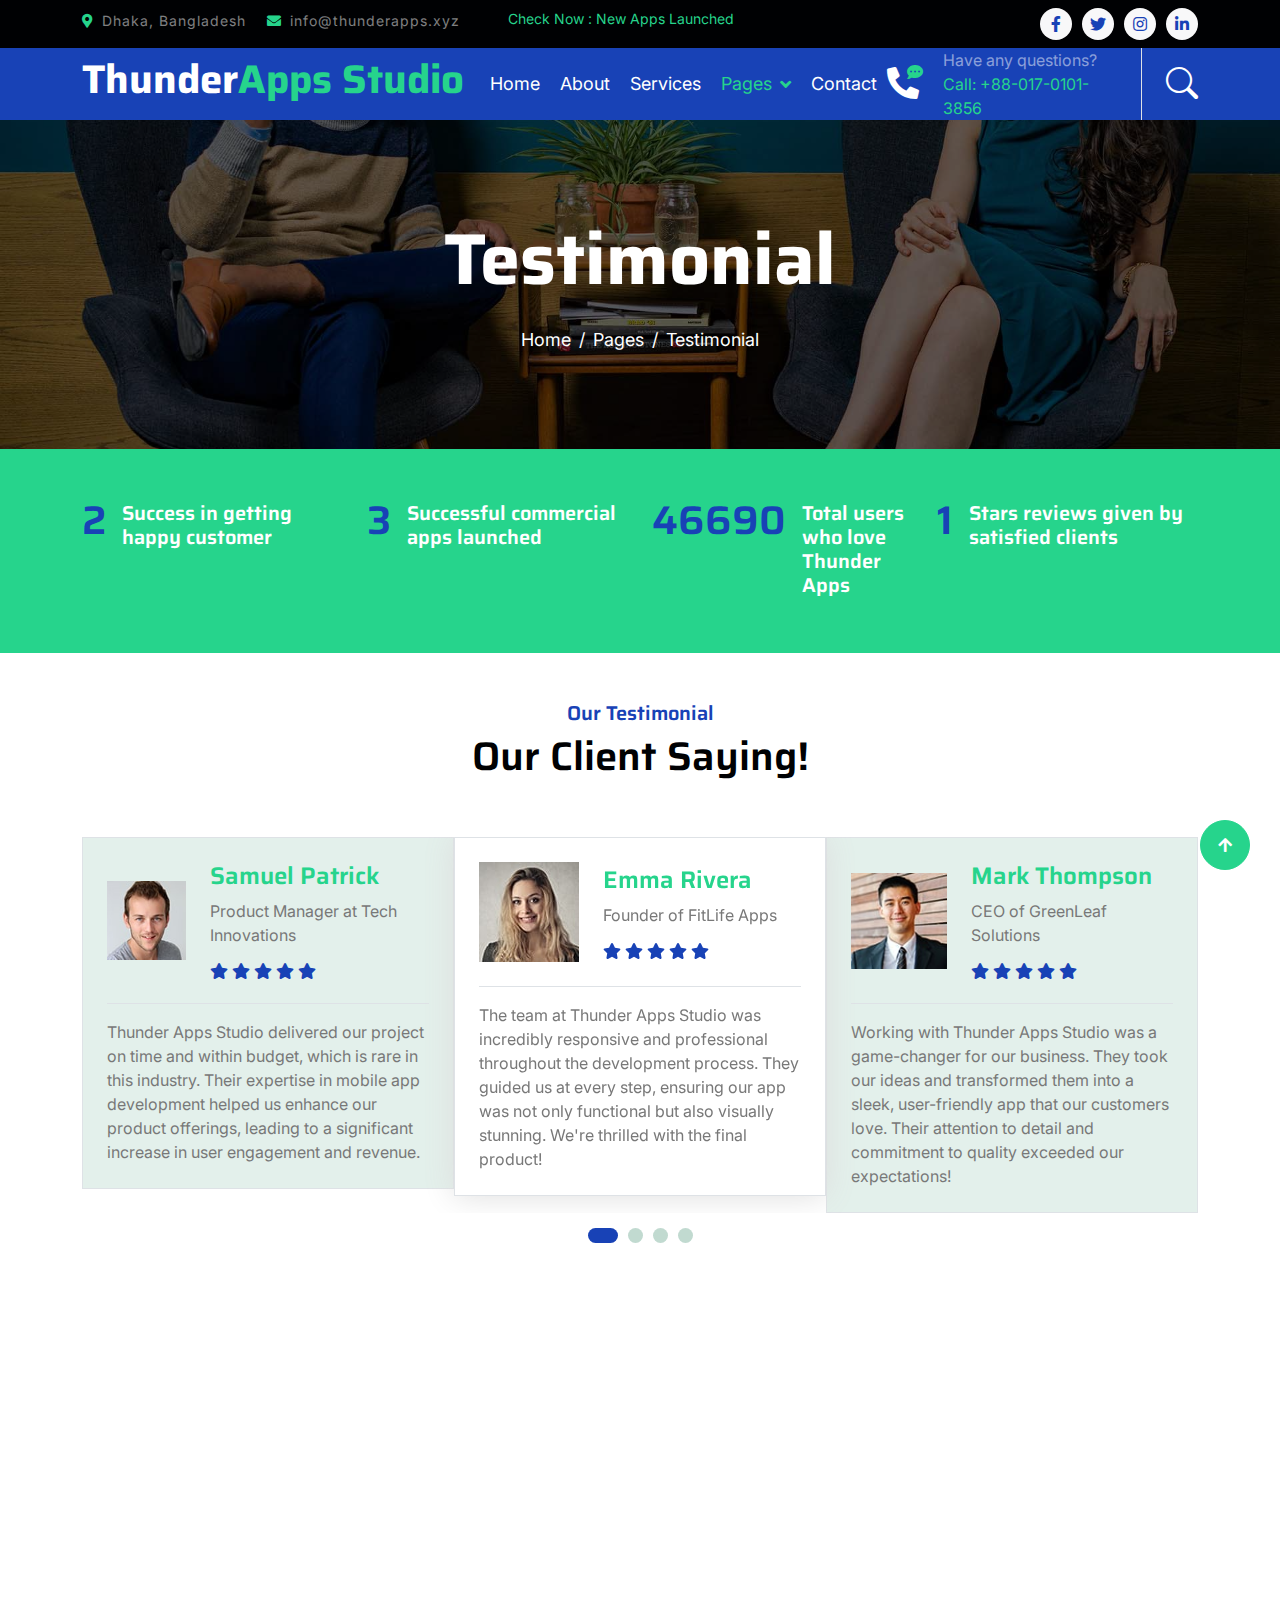
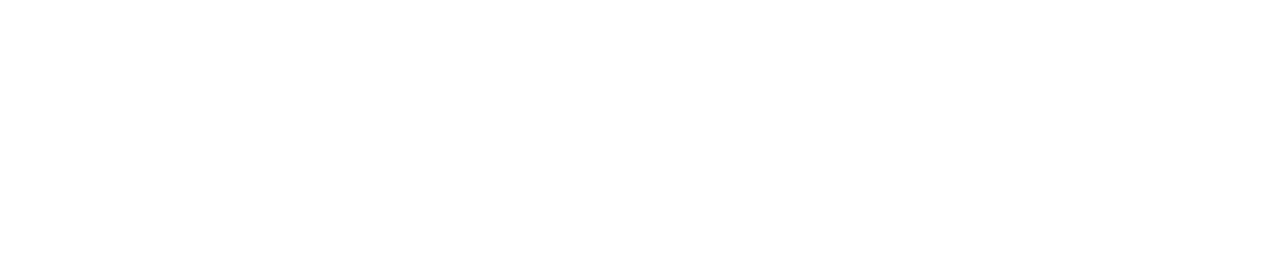
<file: testimonial.html>
<!DOCTYPE html>
<html lang="en">

    <head>
        <meta charset="utf-8">
        <title>Thunder Apps Studio</title>
        <meta content="width=device-width, initial-scale=1.0" name="viewport">
        <meta content="" name="keywords">
        <meta content="" name="description">

        <!-- Google Web Fonts -->
        <link rel="preconnect" href="https://fonts.googleapis.com">
        <link rel="preconnect" href="https://fonts.gstatic.com" crossorigin>
        <link href="https://fonts.googleapis.com/css2?family=Inter:wght@400;500;600&family=Saira:wght@500;600;700&display=swap" rel="stylesheet"> 

        <!-- Icon Font Stylesheet -->
        <link href="https://cdnjs.cloudflare.com/ajax/libs/font-awesome/5.10.0/css/all.min.css" rel="stylesheet">
        <link href="https://cdn.jsdelivr.net/npm/bootstrap-icons@1.4.1/font/bootstrap-icons.css" rel="stylesheet">

        <!-- Libraries Stylesheet -->
        <link href="lib/animate/animate.min.css" rel="stylesheet">
        <link href="lib/owlcarousel/assets/owl.carousel.min.css" rel="stylesheet">

        <!-- Customized Bootstrap Stylesheet -->
        <link href="css/bootstrap.min.css" rel="stylesheet">

        <!-- Template Stylesheet -->
        <link href="css/style.css" rel="stylesheet">
    </head>

    <body>
        <!-- Spinner Start -->
        <div id="spinner" class="show position-fixed translate-middle w-100 vh-100 top-50 start-50 d-flex align-items-center justify-content-center">
            <div class="spinner-grow text-primary" role="status"></div>
        </div>
        <!-- Spinner End -->

        <!-- Topbar Start -->
        <div class="container-fluid bg-dark py-2 d-none d-md-flex">
            <div class="container">
                <div class="d-flex justify-content-between topbar">
                    <div class="top-info">
                        <small class="me-3 text-white-50"><a href="#"><i class="fas fa-map-marker-alt me-2 text-secondary"></i></a>Dhaka, Bangladesh</small>
                        <small class="me-3 text-white-50"><a href="#"><i class="fas fa-envelope me-2 text-secondary"></i></a>info@thunderapps.xyz</small>
                    </div>
                    <div id="note" class="text-secondary d-none d-xl-flex"><small>Check Now : New Apps Launched</small></div>
                    <div class="top-link">
                        <a href="" class="bg-light nav-fill btn btn-sm-square rounded-circle"><i class="fab fa-facebook-f text-primary"></i></a>
                        <a href="" class="bg-light nav-fill btn btn-sm-square rounded-circle"><i class="fab fa-twitter text-primary"></i></a>
                        <a href="" class="bg-light nav-fill btn btn-sm-square rounded-circle"><i class="fab fa-instagram text-primary"></i></a>
                        <a href="" class="bg-light nav-fill btn btn-sm-square rounded-circle me-0"><i class="fab fa-linkedin-in text-primary"></i></a>
                    </div>
                </div>
            </div>
        </div>
        <!-- Topbar End -->

        <!-- Navbar Start -->
        <div class="container-fluid bg-primary">
            <div class="container">
                <nav class="navbar navbar-dark navbar-expand-lg py-0">
                    <a href="index.html" class="navbar-brand">
                        <h1 class="text-white fw-bold d-block">Thunder<span class="text-secondary">Apps Studio</span> </h1>
                    </a>
                    <button type="button" class="navbar-toggler me-0" data-bs-toggle="collapse" data-bs-target="#navbarCollapse">
                        <span class="navbar-toggler-icon"></span>
                    </button>
                    <div class="collapse navbar-collapse bg-transparent" id="navbarCollapse">
                        <div class="navbar-nav ms-auto mx-xl-auto p-0">
                            <a href="index.html" class="nav-item nav-link">Home</a>
                            <a href="about.html" class="nav-item nav-link">About</a>
                            <a href="service.html" class="nav-item nav-link">Services</a>
                            <!--a href="project.html" class="nav-item nav-link">Projects</a-->
                            <div class="nav-item dropdown">
                                <a href="#" class="nav-link dropdown-toggle active" data-bs-toggle="dropdown">Pages</a>
                                <div class="dropdown-menu rounded">
                                    <!--a href="blog.html" class="dropdown-item">Our Blog</a-->
                                    <a href="team.html" class="dropdown-item">Our Team</a>
                                    <a href="testimonial.html" class="dropdown-item active">Testimonial</a>
                                    <a href="404.html" class="dropdown-item">404 Page</a>
                                </div>
                            </div>
                            <a href="contact.html" class="nav-item nav-link">Contact</a>
                        </div>
                    </div>
                    <div class="d-none d-xl-flex flex-shirink-0">
                        <div id="phone-tada" class="d-flex align-items-center justify-content-center me-4">
                            <a href="" class="position-relative animated tada infinite">
                                <i class="fa fa-phone-alt text-white fa-2x"></i>
                                <div class="position-absolute" style="top: -7px; left: 20px;">
                                    <span><i class="fa fa-comment-dots text-secondary"></i></span>
                                </div>
                            </a>
                        </div>
                        <div class="d-flex flex-column pe-4 border-end">
                            <span class="text-white-50">Have any questions?</span>
                            <span class="text-secondary">Call: +88-017-0101-3856</span>
                        </div>
                        <div class="d-flex align-items-center justify-content-center ms-4 ">
                            <a href="#"><i class="bi bi-search text-white fa-2x"></i> </a>
                        </div>
                    </div>
                </nav>
            </div>
        </div>
        <!-- Navbar End -->

        
        <!-- Page Header Start -->
        <div class="container-fluid page-header py-5">
            <div class="container text-center py-5">
                <h1 class="display-2 text-white mb-4 animated slideInDown">Testimonial</h1>
                <nav aria-label="breadcrumb animated slideInDown">
                    <ol class="breadcrumb justify-content-center mb-0">
                        <li class="breadcrumb-item"><a href="#">Home</a></li>
                        <li class="breadcrumb-item"><a href="#">Pages</a></li>
                        <li class="breadcrumb-item" aria-current="page">Testimonial</li>
                    </ol>
                </nav>
            </div>
        </div>
        <!-- Page Header End -->


                <!-- Fact Start -->
        <div class="container-fluid bg-secondary py-5">
            <div class="container">
                <div class="row">
                    <div class="col-lg-3 wow fadeIn" data-wow-delay=".1s">
                        <div class="d-flex counter">
                            <h1 class="me-3 text-primary counter-value">10</h1>
                            <h5 class="text-white mt-1">Success in getting happy customer</h5>
                        </div>
                    </div>
                    <div class="col-lg-3 wow fadeIn" data-wow-delay=".3s">
                        <div class="d-flex counter">
                            <h1 class="me-3 text-primary counter-value">15</h1>
                            <h5 class="text-white mt-1">Successful commercial apps launched</h5>
                        </div>
                    </div>
                    <div class="col-lg-3 wow fadeIn" data-wow-delay=".5s">
                        <div class="d-flex counter">
                            <h1 class="me-3 text-primary counter-value">300000</h1>
                            <h5 class="text-white mt-1">Total users who love Thunder Apps</h5>
                        </div>
                    </div>
                    <div class="col-lg-3 wow fadeIn" data-wow-delay=".7s">
                        <div class="d-flex counter">
                            <h1 class="me-3 text-primary counter-value">5</h1>
                            <h5 class="text-white mt-1">Stars reviews given by satisfied clients</h5>
                        </div>
                    </div>
                </div>
            </div>
        </div>
        <!-- Fact End -->


       <!-- Testimonial Start -->
       <div class="container-fluid testimonial py-5 mb-5">
            <div class="container">
                <div class="text-center mx-auto pb-5 wow fadeIn" data-wow-delay=".3s" style="max-width: 600px;">
                    <h5 class="text-primary">Our Testimonial</h5>
                    <h1>Our Client Saying!</h1>
                </div>
                <div class="owl-carousel testimonial-carousel wow fadeIn" data-wow-delay=".5s">
                    <div class="testimonial-item border p-4">
                        <div class="d-flex align-items-center">
                            <div class="">
                                <img src="img/testimonial-1.jpg" alt="">
                            </div>
                            <div class="ms-4">
                                <h4 class="text-secondary">Emma Rivera</h4>
                                <p class="m-0 pb-3">Founder of FitLife Apps</p>
                                <div class="d-flex pe-5">
                                    <i class="fas fa-star me-1 text-primary"></i>
                                    <i class="fas fa-star me-1 text-primary"></i>
                                    <i class="fas fa-star me-1 text-primary"></i>
                                    <i class="fas fa-star me-1 text-primary"></i>
                                    <i class="fas fa-star me-1 text-primary"></i>
                                </div>
                            </div>
                        </div>
                        <div class="border-top mt-4 pt-3">
                            <p class="mb-0">The team at Thunder Apps Studio was incredibly responsive and professional throughout the development process. They guided us at every step, ensuring our app was not only functional but also visually stunning. We're thrilled with the final product!</p>
                        </div>
                    </div>
                    <div class="testimonial-item border p-4">
                        <div class=" d-flex align-items-center">
                            <div class="">
                                <img src="img/testimonial-2.jpg" alt="">
                            </div>
                            <div class="ms-4">
                                <h4 class="text-secondary">Mark Thompson</h4>
                                <p class="m-0 pb-3">CEO of GreenLeaf Solutions</p>
                                <div class="d-flex pe-5">
                                    <i class="fas fa-star me-1 text-primary"></i>
                                    <i class="fas fa-star me-1 text-primary"></i>
                                    <i class="fas fa-star me-1 text-primary"></i>
                                    <i class="fas fa-star me-1 text-primary"></i>
                                    <i class="fas fa-star me-1 text-primary"></i>
                                </div>
                            </div>
                        </div>
                        <div class="border-top mt-4 pt-3">
                            <p class="mb-0">Working with Thunder Apps Studio was a game-changer for our business. They took our ideas and transformed them into a sleek, user-friendly app that our customers love. Their attention to detail and commitment to quality exceeded our expectations!</p>
                        </div>
                    </div>
                    <div class="testimonial-item border p-4">
                        <div class=" d-flex align-items-center">
                            <div class="">
                                <img src="img/testimonial-3.jpg" alt="">
                            </div>
                            <div class="ms-4">
                                <h4 class="text-secondary">Sophie Chang</h4>
                                <p class="m-0 pb-3">Co-Founder of EduTech Hub</p>
                                <div class="d-flex pe-5">
                                    <i class="fas fa-star me-1 text-primary"></i>
                                    <i class="fas fa-star me-1 text-primary"></i>
                                    <i class="fas fa-star me-1 text-primary"></i>
                                    <i class="fas fa-star me-1 text-primary"></i>
                                    <i class="fas fa-star me-1 text-primary"></i>
                                </div>
                            </div>
                        </div>
                        <div class="border-top mt-4 pt-3">
                            <p class="mb-0">I can’t recommend Thunder Apps Studio enough! Their innovative approach and technical proficiency brought our app vision to life. The post-launch support has been fantastic, ensuring our app runs smoothly and continues to improve.</p>
                        </div>
                    </div>
                    <div class="testimonial-item border p-4">
                        <div class=" d-flex align-items-center">
                            <div class="">
                                <img src="img/testimonial-4.jpg" alt="">
                            </div>
                            <div class="ms-4">
                                <h4 class="text-secondary">Samuel Patrick</h4>
                                <p class="m-0 pb-3">Product Manager at Tech Innovations</p>
                                <div class="d-flex pe-5">
                                    <i class="fas fa-star me-1 text-primary"></i>
                                    <i class="fas fa-star me-1 text-primary"></i>
                                    <i class="fas fa-star me-1 text-primary"></i>
                                    <i class="fas fa-star me-1 text-primary"></i>
                                    <i class="fas fa-star me-1 text-primary"></i>
                                </div>
                            </div>
                        </div>
                        <div class="border-top mt-4 pt-3">
                            <p class="mb-0">Thunder Apps Studio delivered our project on time and within budget, which is rare in this industry. Their expertise in mobile app development helped us enhance our product offerings, leading to a significant increase in user engagement and revenue.</p>
                        </div>
                    </div>
                </div>
            </div>
        </div>

        <!-- Testimonial End -->


        <!-- Footer Start -->
        <div class="container-fluid footer bg-dark wow fadeIn" data-wow-delay=".3s">
            <div class="container pt-5 pb-4">
                <div class="row g-5">
                    <div class="col-lg-3 col-md-6">
                        <a href="index.html">
                            <h1 class="text-white fw-bold d-block">Thunder<span class="text-secondary">Apps Studio</span> </h1>
                        </a>
                        <p class="mt-4 text-light">Thunder Apps Studio delivers innovative, user-friendly mobile apps for iOS. Specializing in custom solutions, we create high-quality apps tailored to meet your business needs, ensuring seamless design and exceptional user experiences.</p>
                        <div class="d-flex hightech-link">
                            <a href="" class="btn-light nav-fill btn btn-square rounded-circle me-2"><i class="fab fa-facebook-f text-primary"></i></a>
                            <a href="" class="btn-light nav-fill btn btn-square rounded-circle me-2"><i class="fab fa-twitter text-primary"></i></a>
                            <a href="" class="btn-light nav-fill btn btn-square rounded-circle me-2"><i class="fab fa-instagram text-primary"></i></a>
                            <a href="" class="btn-light nav-fill btn btn-square rounded-circle me-0"><i class="fab fa-linkedin-in text-primary"></i></a>
                        </div>
                    </div>
                    <div class="col-lg-3 col-md-6">
                        <a href="#" class="h3 text-secondary">Short Link</a>
                        <div class="mt-4 d-flex flex-column short-link">
                            <a href="" class="mb-2 text-white"><i class="fas fa-angle-right text-secondary me-2"></i>About us</a>
                            <a href="" class="mb-2 text-white"><i class="fas fa-angle-right text-secondary me-2"></i>Contact us</a>
                            <a href="" class="mb-2 text-white"><i class="fas fa-angle-right text-secondary me-2"></i>Our Services</a>
                            <a href="" class="mb-2 text-white"><i class="fas fa-angle-right text-secondary me-2"></i>Our Projects</a>
                            <a href="" class="mb-2 text-white"><i class="fas fa-angle-right text-secondary me-2"></i>Latest Blog</a>
                        </div>
                    </div>
                    <div class="col-lg-3 col-md-6">
                        <a href="#" class="h3 text-secondary">Help Link</a>
                        <div class="mt-4 d-flex flex-column help-link">
                            <a href="terms.html" class="mb-2 text-white"><i class="fas fa-angle-right text-secondary me-2"></i>Terms and Conditions</a>
                            <a href="privacy.html" class="mb-2 text-white"><i class="fas fa-angle-right text-secondary me-2"></i>Privacy Policy</a>
                            <a href="" class="mb-2 text-white"><i class="fas fa-angle-right text-secondary me-2"></i>Helps</a>
                            <a href="" class="mb-2 text-white"><i class="fas fa-angle-right text-secondary me-2"></i>FQAs</a>
                            <a href="" class="mb-2 text-white"><i class="fas fa-angle-right text-secondary me-2"></i>Contact</a>
                        </div>
                    </div>
                    <div class="col-lg-3 col-md-6">
                        <a href="#" class="h3 text-secondary">Contact Us</a>
                        <div class="text-white mt-4 d-flex flex-column contact-link">
                            <a href="#" class="pb-3 text-light border-bottom border-primary"><i class="fas fa-map-marker-alt text-secondary me-2"></i> Dhaka, Bangladesh</a>
                            <a href="#" class="py-3 text-light border-bottom border-primary"><i class="fas fa-phone-alt text-secondary me-2"></i> +88-017-0101-3856</a>
                            <a href="#" class="py-3 text-light border-bottom border-primary"><i class="fas fa-envelope text-secondary me-2"></i> info@thunderapps.xyz</a>
                        </div>
                    </div>
                </div>
                <hr class="text-light mt-5 mb-4">
                <div class="row">
                    <div class="col-md-6 text-center text-md-start">
                        <span class="text-light"><a href="#" class="text-secondary"><i class="fas fa-copyright text-secondary me-2"></i>Thunder Apps Studio</a>, All right reserved.</span>
                    </div>
                    <div class="col-md-6 text-center text-md-end">
                    </div>
                </div>
            </div>
        </div>
        <!-- Footer End -->



        <!-- Back to Top -->
        <a href="#" class="btn btn-secondary btn-square rounded-circle back-to-top"><i class="fa fa-arrow-up text-white"></i></a>

        
        <!-- JavaScript Libraries -->
        <script src="https://ajax.googleapis.com/ajax/libs/jquery/3.6.4/jquery.min.js"></script>
        <script src="https://cdn.jsdelivr.net/npm/bootstrap@5.0.0/dist/js/bootstrap.bundle.min.js"></script>
        <script src="lib/wow/wow.min.js"></script>
        <script src="lib/easing/easing.min.js"></script>
        <script src="lib/waypoints/waypoints.min.js"></script>
        <script src="lib/owlcarousel/owl.carousel.min.js"></script>

        <!-- Template Javascript -->
        <script src="js/main.js"></script>
    </body>

</html>
</file>
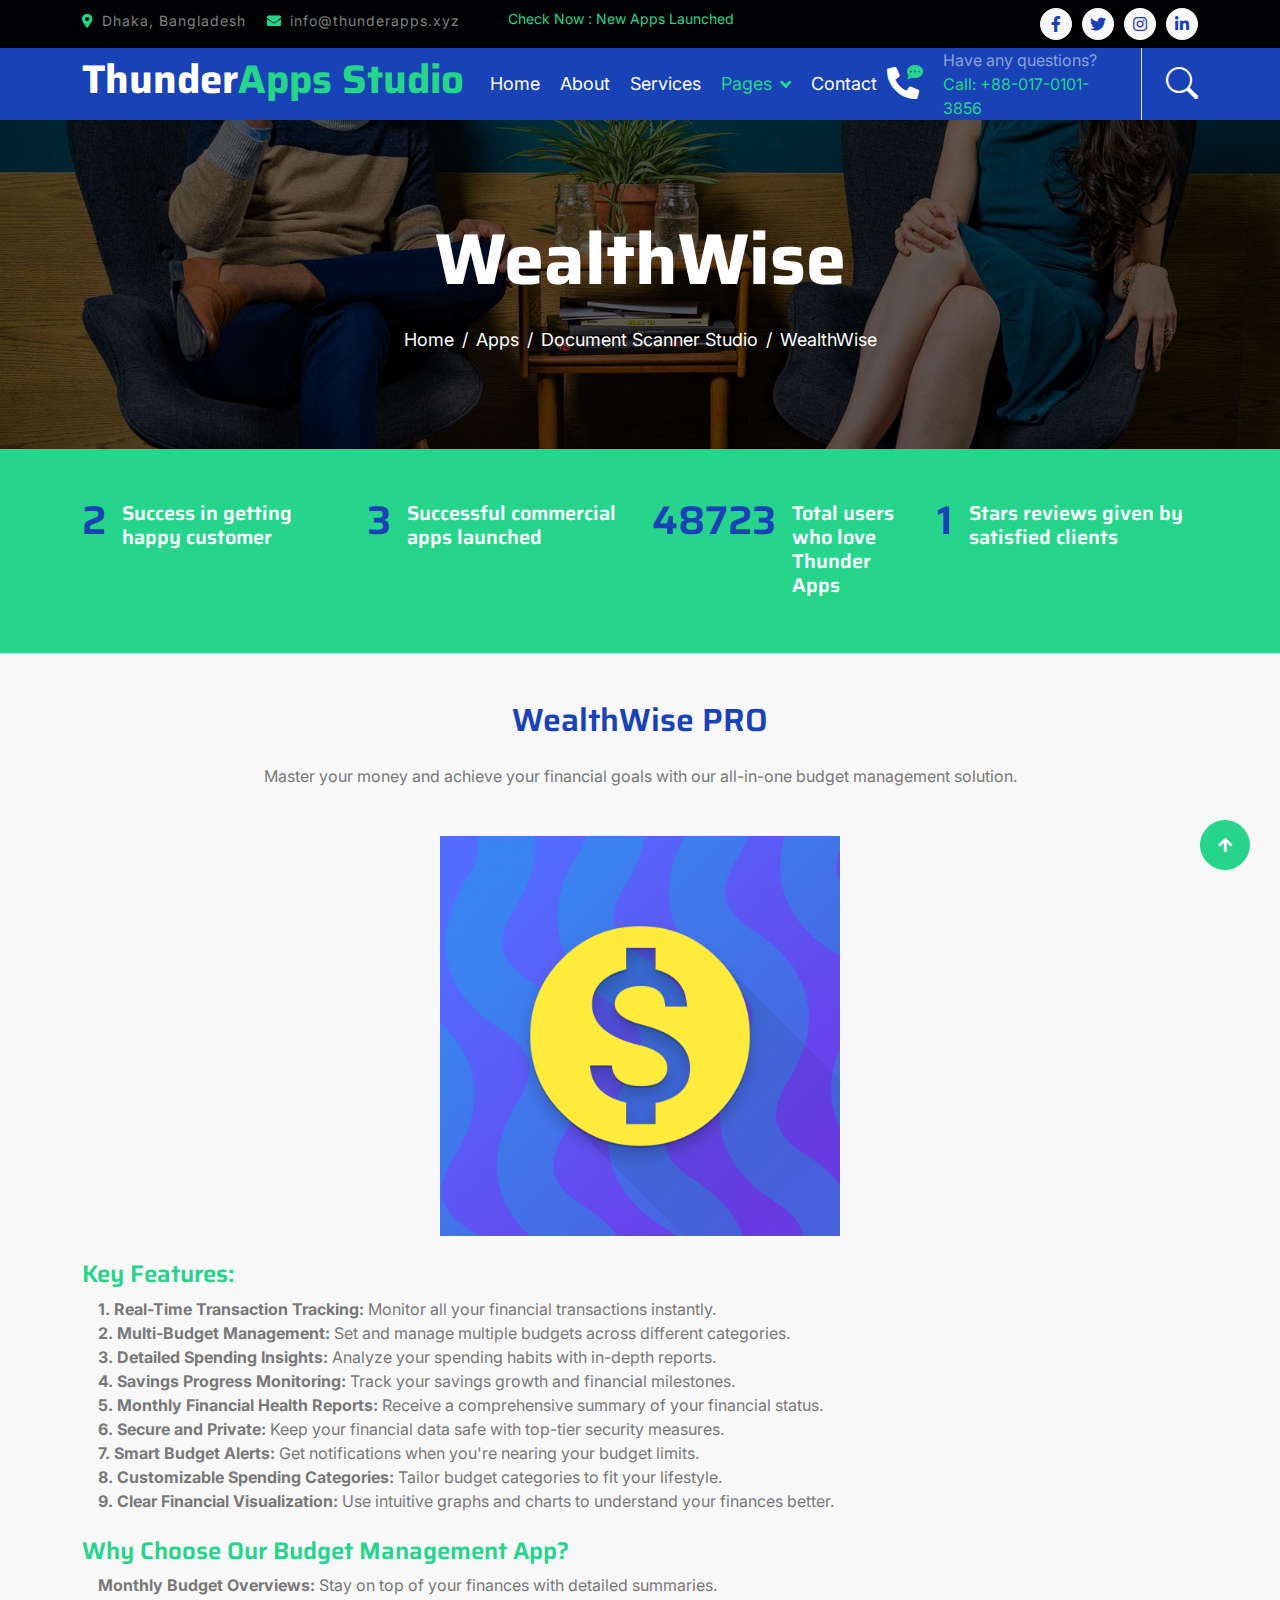
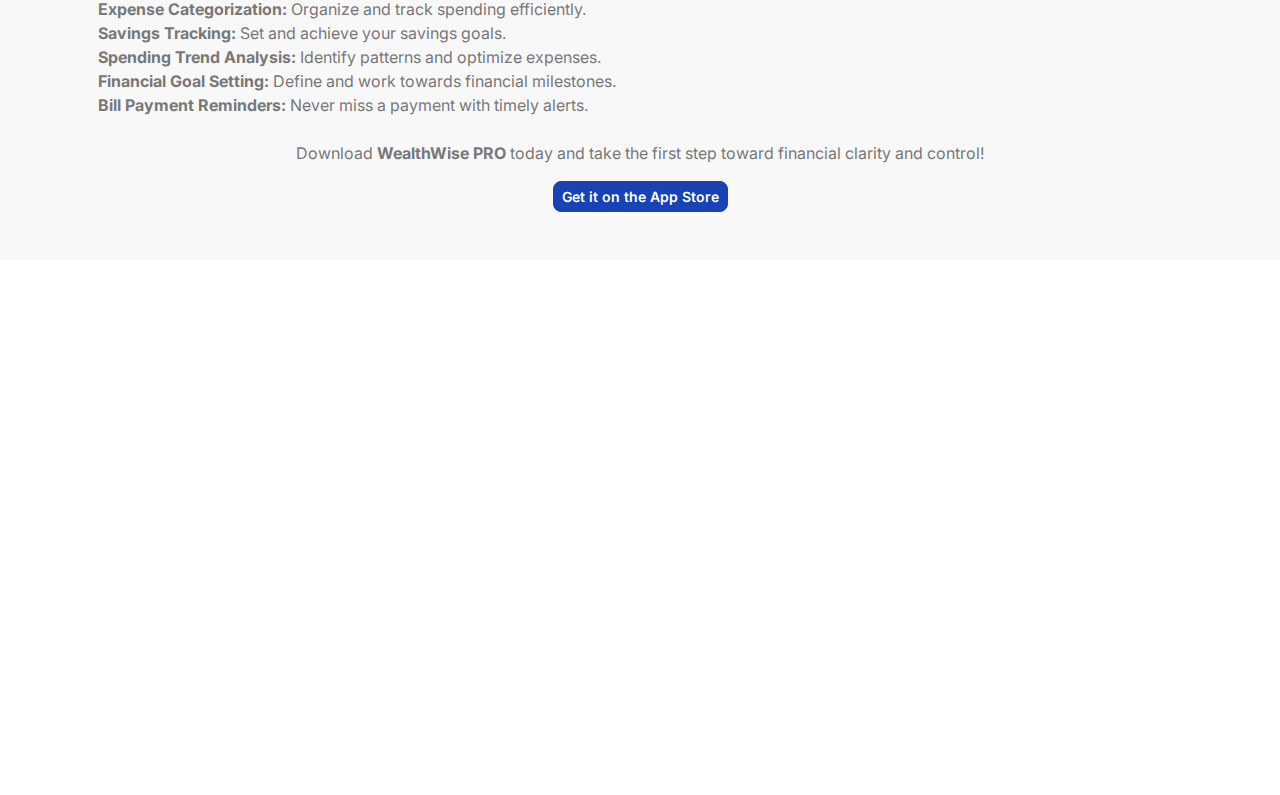
<file: wealthwise.html>
<!DOCTYPE html>
<html lang="en">
    
    <head>
        <meta charset="utf-8">
            <title>Thunder Apps Studio</title>
            <meta content="width=device-width, initial-scale=1.0" name="viewport">
                <meta content="" name="keywords">
                    <meta content="" name="description">
                        
                        <!-- Google Web Fonts -->
                        <link rel="preconnect" href="https://fonts.googleapis.com">
                            <link rel="preconnect" href="https://fonts.gstatic.com" crossorigin>
                                <link href="https://fonts.googleapis.com/css2?family=Inter:wght@400;500;600&family=Saira:wght@500;600;700&display=swap" rel="stylesheet"> 
                                    
                                    <!-- Icon Font Stylesheet -->
                                    <link href="https://cdnjs.cloudflare.com/ajax/libs/font-awesome/5.10.0/css/all.min.css" rel="stylesheet">
                                        <link href="https://cdn.jsdelivr.net/npm/bootstrap-icons@1.4.1/font/bootstrap-icons.css" rel="stylesheet">
                                            
                                            <!-- Libraries Stylesheet -->
                                            <link href="lib/animate/animate.min.css" rel="stylesheet">
                                                <link href="lib/owlcarousel/assets/owl.carousel.min.css" rel="stylesheet">
                                                    
                                                    <!-- Customized Bootstrap Stylesheet -->
                                                    <link href="css/bootstrap.min.css" rel="stylesheet">
                                                        
                                                        <!-- Template Stylesheet -->
                                                        <link href="css/style.css" rel="stylesheet">
                                                        </head>
    
    <body>
        <!-- Spinner Start -->
        <div id="spinner" class="show position-fixed translate-middle w-100 vh-100 top-50 start-50 d-flex align-items-center justify-content-center">
            <div class="spinner-grow text-primary" role="status"></div>
        </div>
        <!-- Spinner End -->
        
        <!-- Topbar Start -->
        <div class="container-fluid bg-dark py-2 d-none d-md-flex">
            <div class="container">
                <div class="d-flex justify-content-between topbar">
                    <div class="top-info">
                        <small class="me-3 text-white-50"><a href="#"><i class="fas fa-map-marker-alt me-2 text-secondary"></i></a>Dhaka, Bangladesh</small>
                        <small class="me-3 text-white-50"><a href="#"><i class="fas fa-envelope me-2 text-secondary"></i></a>info@thunderapps.xyz</small>
                    </div>
                    <div id="note" class="text-secondary d-none d-xl-flex"><small>Check Now : New Apps Launched</small></div>
                    <div class="top-link">
                        <a href="" class="bg-light nav-fill btn btn-sm-square rounded-circle"><i class="fab fa-facebook-f text-primary"></i></a>
                        <a href="" class="bg-light nav-fill btn btn-sm-square rounded-circle"><i class="fab fa-twitter text-primary"></i></a>
                        <a href="" class="bg-light nav-fill btn btn-sm-square rounded-circle"><i class="fab fa-instagram text-primary"></i></a>
                        <a href="" class="bg-light nav-fill btn btn-sm-square rounded-circle me-0"><i class="fab fa-linkedin-in text-primary"></i></a>
                    </div>
                </div>
            </div>
        </div>
        <!-- Topbar End -->
        
        <!-- Navbar Start -->
        <div class="container-fluid bg-primary">
            <div class="container">
                <nav class="navbar navbar-dark navbar-expand-lg py-0">
                    <a href="index.html" class="navbar-brand">
                        <h1 class="text-white fw-bold d-block">Thunder<span class="text-secondary">Apps Studio</span> </h1>
                    </a>
                    <button type="button" class="navbar-toggler me-0" data-bs-toggle="collapse" data-bs-target="#navbarCollapse">
                        <span class="navbar-toggler-icon"></span>
                    </button>
                    <div class="collapse navbar-collapse bg-transparent" id="navbarCollapse">
                        <div class="navbar-nav ms-auto mx-xl-auto p-0">
                            <a href="index.html" class="nav-item nav-link">Home</a>
                            <a href="about.html" class="nav-item nav-link">About</a>
                            <a href="service.html" class="nav-item nav-link">Services</a>
                            <!--a href="project.html" class="nav-item nav-link">Projects</a-->
                            <div class="nav-item dropdown">
                                <a href="#" class="nav-link dropdown-toggle active" data-bs-toggle="dropdown">Pages</a>
                                <div class="dropdown-menu rounded">
                                    <!--a href="blog.html" class="dropdown-item">Our Blog</a-->
                                    <a href="team.html" class="dropdown-item">Our Team</a>
                                    <a href="testimonial.html" class="dropdown-item">Testimonial</a>
                                    <a href="404.html" class="dropdown-item">404 Page</a>
                                </div>
                            </div>
                            <a href="contact.html" class="nav-item nav-link">Contact</a>
                        </div>
                    </div>
                    <div class="d-none d-xl-flex flex-shirink-0">
                        <div id="phone-tada" class="d-flex align-items-center justify-content-center me-4">
                            <a href="" class="position-relative animated tada infinite">
                                <i class="fa fa-phone-alt text-white fa-2x"></i>
                                <div class="position-absolute" style="top: -7px; left: 20px;">
                                    <span><i class="fa fa-comment-dots text-secondary"></i></span>
                                </div>
                            </a>
                        </div>
                        <div class="d-flex flex-column pe-4 border-end">
                            <span class="text-white-50">Have any questions?</span>
                            <span class="text-secondary">Call: +88-017-0101-3856</span>
                        </div>
                        <div class="d-flex align-items-center justify-content-center ms-4 ">
                            <a href="#"><i class="bi bi-search text-white fa-2x"></i> </a>
                        </div>
                    </div>
                </nav>
            </div>
        </div>
        <!-- Navbar End -->
        
        
        <!-- Page Header Start -->
        <div class="container-fluid page-header py-5">
            <div class="container text-center py-5">
                <h1 class="display-2 text-white mb-4 animated slideInDown">WealthWise</h1>
                <nav aria-label="breadcrumb animated slideInDown">
                    <ol class="breadcrumb justify-content-center mb-0">
                        <li class="breadcrumb-item"><a href="#">Home</a></li>
                        <li class="breadcrumb-item"><a href="#">Apps</a></li>
                        <li class="breadcrumb-item"><a href="#">Document Scanner Studio</a></li>
                        <li class="breadcrumb-item" aria-current="page">WealthWise</li>
                    </ol>
                </nav>
            </div>
        </div>
        <!-- Page Header End -->
        
        
        <!-- Fact Start -->
        <div class="container-fluid bg-secondary py-5">
            <div class="container">
                <div class="row">
                    <div class="col-lg-3 wow fadeIn" data-wow-delay=".1s">
                        <div class="d-flex counter">
                            <h1 class="me-3 text-primary counter-value">10</h1>
                            <h5 class="text-white mt-1">Success in getting happy customer</h5>
                        </div>
                    </div>
                    <div class="col-lg-3 wow fadeIn" data-wow-delay=".3s">
                        <div class="d-flex counter">
                            <h1 class="me-3 text-primary counter-value">15</h1>
                            <h5 class="text-white mt-1">Successful commercial apps launched</h5>
                        </div>
                    </div>
                    <div class="col-lg-3 wow fadeIn" data-wow-delay=".5s">
                        <div class="d-flex counter">
                            <h1 class="me-3 text-primary counter-value">300000</h1>
                            <h5 class="text-white mt-1">Total users who love Thunder Apps</h5>
                        </div>
                    </div>
                    <div class="col-lg-3 wow fadeIn" data-wow-delay=".7s">
                        <div class="d-flex counter">
                            <h1 class="me-3 text-primary counter-value">5</h1>
                            <h5 class="text-white mt-1">Stars reviews given by satisfied clients</h5>
                        </div>
                    </div>
                </div>
            </div>
        </div>
        <!-- Fact End -->
        
        
        
        
        <!-- Document Scanner Studio Section Start -->
        <div class="container-fluid py-5 bg-light">
            <div class="container text-center">
                <h2 class="mb-4 text-primary">WealthWise PRO</h2>
                <p class="mb-5">
                Master your money and achieve your financial goals with our all-in-one budget management solution.
                </p>
                <img src="wealth-wise.png" alt="Document Scanner" class="img-fluid mb-4" style="max-width: 400px;">
                    <div class="text-start">
                        <h4 class="text-secondary">Key Features:</h4>
                        <ul class="list-unstyled ms-3 mb-4">
                            <li><strong>1. Real-Time Transaction Tracking:</strong> Monitor all your financial transactions instantly.</li>
                            <li><strong>2. Multi-Budget Management:</strong> Set and manage multiple budgets across different categories.</li>
                            <li><strong>3. Detailed Spending Insights:</strong> Analyze your spending habits with in-depth reports.</li>
                            <li><strong>4. Savings Progress Monitoring:</strong> Track your savings growth and financial milestones.</li>
                            <li><strong>5. Monthly Financial Health Reports:</strong> Receive a comprehensive summary of your financial status.</li>
                            <li><strong>6. Secure and Private:</strong> Keep your financial data safe with top-tier security measures.</li>
                            <li><strong>7. Smart Budget Alerts:</strong> Get notifications when you're nearing your budget limits.</li>
                            <li><strong>8. Customizable Spending Categories:</strong> Tailor budget categories to fit your lifestyle.</li>
                            <li><strong>9. Clear Financial Visualization:</strong> Use intuitive graphs and charts to understand your finances better.</li>
                        </ul>

                        <h4 class="text-secondary">Why Choose Our Budget Management App?</h4>
                        <ul class="list-unstyled ms-3">
                            <li><strong>Monthly Budget Overviews:</strong> Stay on top of your finances with detailed summaries.</li>
                            <li><strong>Expense Categorization:</strong> Organize and track spending efficiently.</li>
                            <li><strong>Savings Tracking:</strong> Set and achieve your savings goals.</li>
                            <li><strong>Spending Trend Analysis:</strong> Identify patterns and optimize expenses.</li>
                            <li><strong>Financial Goal Setting:</strong> Define and work towards financial milestones.</li>
                            <li><strong>Bill Payment Reminders:</strong> Never miss a payment with timely alerts.</li>
                        </ul>
                    </div>
                    <p class="mt-4 text-center">
                    Download <strong>WealthWise PRO</strong> today and take the first step toward financial clarity and control!
                    </p>
                    <div class="text-center mt-3">
                        <a href="https://apps.apple.com" target="_blank" class="btn btn-primary btn-sm">Get it on the App Store</a>
                    </div>
            </div>
        </div>
        <!-- Document Scanner Studio Section End -->
        
        
        <!-- Footer Start -->
        <div class="container-fluid footer bg-dark wow fadeIn" data-wow-delay=".3s">
            <div class="container pt-5 pb-4">
                <div class="row g-5">
                    <div class="col-lg-3 col-md-6">
                        <a href="index.html">
                            <h1 class="text-white fw-bold d-block">Thunder<span class="text-secondary">Apps Studio</span> </h1>
                        </a>
                        <p class="mt-4 text-light">Thunder Apps Studio delivers innovative, user-friendly mobile apps for iOS. Specializing in custom solutions, we create high-quality apps tailored to meet your business needs, ensuring seamless design and exceptional user experiences.</p>
                        <div class="d-flex hightech-link">
                            <a href="" class="btn-light nav-fill btn btn-square rounded-circle me-2"><i class="fab fa-facebook-f text-primary"></i></a>
                            <a href="" class="btn-light nav-fill btn btn-square rounded-circle me-2"><i class="fab fa-twitter text-primary"></i></a>
                            <a href="" class="btn-light nav-fill btn btn-square rounded-circle me-2"><i class="fab fa-instagram text-primary"></i></a>
                            <a href="" class="btn-light nav-fill btn btn-square rounded-circle me-0"><i class="fab fa-linkedin-in text-primary"></i></a>
                        </div>
                    </div>
                    <div class="col-lg-3 col-md-6">
                        <a href="#" class="h3 text-secondary">Short Link</a>
                        <div class="mt-4 d-flex flex-column short-link">
                            <a href="" class="mb-2 text-white"><i class="fas fa-angle-right text-secondary me-2"></i>About us</a>
                            <a href="" class="mb-2 text-white"><i class="fas fa-angle-right text-secondary me-2"></i>Contact us</a>
                            <a href="" class="mb-2 text-white"><i class="fas fa-angle-right text-secondary me-2"></i>Our Services</a>
                            <a href="" class="mb-2 text-white"><i class="fas fa-angle-right text-secondary me-2"></i>Our Projects</a>
                            <a href="" class="mb-2 text-white"><i class="fas fa-angle-right text-secondary me-2"></i>Latest Blog</a>
                        </div>
                    </div>
                    <div class="col-lg-3 col-md-6">
                        <a href="#" class="h3 text-secondary">Help Link</a>
                        <div class="mt-4 d-flex flex-column help-link">
                            <a href="terms.html" class="mb-2 text-white"><i class="fas fa-angle-right text-secondary me-2"></i>Terms and Conditions</a>
                            <a href="privacy.html" class="mb-2 text-white"><i class="fas fa-angle-right text-secondary me-2"></i>Privacy Policy</a>
                            <a href="" class="mb-2 text-white"><i class="fas fa-angle-right text-secondary me-2"></i>Helps</a>
                            <a href="" class="mb-2 text-white"><i class="fas fa-angle-right text-secondary me-2"></i>FQAs</a>
                            <a href="" class="mb-2 text-white"><i class="fas fa-angle-right text-secondary me-2"></i>Contact</a>
                        </div>
                    </div>
                    <div class="col-lg-3 col-md-6">
                        <a href="#" class="h3 text-secondary">Contact Us</a>
                        <div class="text-white mt-4 d-flex flex-column contact-link">
                            <a href="#" class="pb-3 text-light border-bottom border-primary"><i class="fas fa-map-marker-alt text-secondary me-2"></i> Dhaka, Bangladesh</a>
                            <a href="#" class="py-3 text-light border-bottom border-primary"><i class="fas fa-phone-alt text-secondary me-2"></i> +88-017-0101-3856</a>
                            <a href="#" class="py-3 text-light border-bottom border-primary"><i class="fas fa-envelope text-secondary me-2"></i> info@thunderapps.xyz</a>
                        </div>
                    </div>
                </div>
                <hr class="text-light mt-5 mb-4">
                <div class="row">
                    <div class="col-md-6 text-center text-md-start">
                        <span class="text-light"><a href="#" class="text-secondary"><i class="fas fa-copyright text-secondary me-2"></i>Thunder Apps Studio</a>, All right reserved.</span>
                    </div>
                    <div class="col-md-6 text-center text-md-end">
                    </div>
                </div>
            </div>
        </div>
        <!-- Footer End -->
        
        
        
        <!-- Back to Top -->
        <a href="#" class="btn btn-secondary btn-square rounded-circle back-to-top"><i class="fa fa-arrow-up text-white"></i></a>
        
        
        <!-- JavaScript Libraries -->
        <script src="https://ajax.googleapis.com/ajax/libs/jquery/3.6.4/jquery.min.js"></script>
        <script src="https://cdn.jsdelivr.net/npm/bootstrap@5.0.0/dist/js/bootstrap.bundle.min.js"></script>
        <script src="lib/wow/wow.min.js"></script>
        <script src="lib/easing/easing.min.js"></script>
        <script src="lib/waypoints/waypoints.min.js"></script>
        <script src="lib/owlcarousel/owl.carousel.min.js"></script>
        
        <!-- Template Javascript -->
        <script src="js/main.js"></script>
    </body>
    
</html>
</file>
<file: css/style.css>
/*** Spinner Start ***/

#spinner {
    opacity: 0;
    visibility: hidden;
    transition: opacity .8s ease-out, visibility 0s linear .5s;
    z-index: 99999;
 }

 #spinner.show {
     transition: opacity .8s ease-out, visibility 0s linear .0s;
     visibility: visible;
     opacity: 1;
 }

/*** Spinner End ***/


/*** Button Start ***/
.btn {
    font-weight: 600;
    transition: .5s;
}

.btn-square {
    width: 38px;
    height: 38px;
}

.btn-sm-square {
    width: 32px;
    height: 32px;
}

.btn-md-square {
    width: 46px;
    height: 46px;
}

.btn-lg-square {
    width: 58px;
    height: 58px;
}

.btn-square,
.btn-sm-square,
.btn-md-square,
.btn-lg-square {
    padding: 0;
    display: flex;
    align-items: center;
    justify-content: center;
    font-weight: normal;
}

.back-to-top {
    position: fixed;
    width: 50px;
    height: 50px;
    right: 30px;
    bottom: 30px;
    z-index: 99;
}

/*** Button End ***/


/*** Topbar Start ***/

.topbar .top-info {
    letter-spacing: 1px;
}

.topbar .top-link {
    display: flex;
    align-items: center;
    justify-content: center;
}

.topbar .top-link a {
    margin-right: 10px;
}

#note {
    width: 500px;
    overflow: hidden;
}

#note small {
    position: relative;
    display: inline-block;
    animation: mymove 5s infinite;
    animation-timing-function: all;
}

@keyframes mymove {
    from {left: -100%;}
    to {left: 100%;}
}

/*** Topbar End ***/


/*** Navbar Start ***/
.navbar .navbar-nav {
    padding: 15px 0;
}

.navbar .navbar-nav .nav-link {
    padding: 10px;
    color: var(--bs-white);
    font-size: 18px;
    outline: none;
    
}

.navbar .navbar-nav .nav-link:hover,
.navbar .navbar-nav .nav-link.active {
    color: var(--bs-secondary) !important;
}

.navbar .dropdown-toggle::after {
    border: none;
    content: "\f107";
    font-family: "font awesome 5 free";
    font-weight: 900;
    vertical-align: middle;
    margin-left: 8px;
}

@media (min-width: 992px) {
    .navbar .nav-item .dropdown-menu {
        display: block;
        visibility: hidden;
        top: 100%;
        transform: rotateX(-75deg);
        transform-origin: 0% 0%;
        transition: .5s;
        opacity: 0;
    }
}

.navbar .nav-item:hover .dropdown-menu {
    transform: rotateX(0deg);
    visibility: visible;
    transition: .5s;
    opacity: 1;
}

/*** Navbar End ***/


/*** Carousel Start ***/

.carousel-item {
    position: relative;
}

.carousel-item::after {
    content: "";
    width: 100%;
    height: 100%;
    position: absolute;
    top: 0;
    left: 0;
    background: rgba(0, 0, 0, .6);
}

.carousel-caption {
    height: 100%;
    display: flex;
    align-items: center;
    justify-content: center;
    z-index: 1;
}

.carousel-item p {
    max-width: 700px;
    margin: 0 auto 35px auto;
}

.carousel-control-prev {
    width: 90px;
    height: 60px;
    position: absolute;
    top: 50%;
    left: 0;
    background: var(--bs-primary);
    border-radius: 0 50px 50px 0;
    opacity: 1;
}

.carousel-control-prev:hover {
    background: var(--bs-secondary);
    transition: .8s;
}

.carousel-control-next {
    width: 90px;
    height: 60px;
    position: absolute;
    top: 50%;
    right: 0;
    background: var(--bs-primary);
    border-radius: 50px 0 0 50px;
    opacity: 1;
}

.carousel-control-next:hover {
    background: var(--bs-secondary);
    transition: .8s;
}

.carousel-caption .carousel-content a button.carousel-content-btn1 {
    background: var(--bs-secondary);
    color: var(--bs-dark);
    opacity: 1;
    border: 0;
    border-radius: 20px;
}

.carousel-caption .carousel-content a button.carousel-content-btn1:hover {
    background: var(--bs-primary);
    color: #ffffff;
    border: 0;
    opacity: 1;
    transition: 1s;
    border-radius: 20px;
}

.carousel-caption .carousel-content a button.carousel-content-btn2 {
    background: var(--bs-primary);
    color: var(--bs-white);
    opacity: 1;
    border: 0;
    border-radius: 20px;
}

.carousel-caption .carousel-content a button.carousel-content-btn2:hover {
    background: var(--bs-secondary);
    color: var(--bs-dark);
    border: 0;
    opacity: 1;
    transition: 1s;
    border-radius: 20px;
}

#carouselId .carousel-indicators li {
    width: 30px;
    height: 10px;
    background: var(--bs-primary);
    margin: 10px;
    border-radius: 30px;
    opacity: 1;
}

#carouselId .carousel-indicators li:hover {
    background: var(--bs-secondary);
    opacity: 1;
}

@media (max-width: 992px) {
    .carousel-item {
        min-height: 500px;
    }
    
    .carousel-item img {
        min-height: 500px;
        object-fit: cover;
    }

    .carousel-item h1 {
        font-size: 40px !important;
    }

    .carousel-item p {
        font-size: 16px !important;
    }
}

@media (max-width: 768px) {
    .carousel-item {
        min-height: 400px;
    }
    
    .carousel-item img {
        min-height: 400px;
        object-fit: cover;
    }

    .carousel-item h1 {
        font-size: 28px !important;
    }

    .carousel-item p {
        font-size: 14px !important;
    }
}

.page-header {
    background: linear-gradient(rgba(0, 0, 0, .6), rgba(0, 0, 0, .6)), url(../img/carousel-1.jpg) center center no-repeat;
    background-size: cover;
}

.page-header .breadcrumb-item+.breadcrumb-item::before {
    color: var(--bs-white);
}

.page-header .breadcrumb-item,
.page-header .breadcrumb-item a {
    font-size: 18px;
    color: var(--bs-white);
}

/*** Carousel End ***/


/*** Services Start ***/

.services .services-item {
    box-shadow: 0 0 60px rgba(0, 0, 0, .2);
    width: 100%;
    height: 100%;
    border-radius: 10px;
    padding: 10px 0;
    position: relative;
}


.services-content::after {
    position: absolute;
    content: "";
    width: 100%;
    height: 0;
    top: 0;
    left: 0;
    border-radius: 10px 10px 0 0;
    background: rgba(3, 43, 243, 0.8);
    transition: .5s;
}

.services-content::after {
    top: 0;
    bottom: auto;
    border-radius: 10px 10px 10px 10px;
}

.services-item:hover .services-content::after {
    height: 100%;
    opacity: 1;
    transition: .5s;
}

.services-item:hover .services-content-icon {
    position: relative;
    z-index: 2;
}

.services-item .services-content-icon i,
.services-item .services-content-icon p {
    transition: .5s;
}

.services-item:hover .services-content-icon i {
    color: var(--bs-secondary) !important;
}

.services-item:hover .services-content-icon p {
    color: var(--bs-white);
}

/*** Services End ***/


/*** Project Start ***/

.project-img {
    position: relative;
    padding: 15px;
}

.project-img::before {
    content: "";
    position: absolute;
    width: 150px;
    height: 150px;
    top: 0;
    left: 0;
    background: var(--bs-secondary);
    border-radius: 10px;
    opacity: 1;
    z-index: -1;
    transition: .5s;
}

.project-img::after {
    content: "";
    width: 150px;
    height: 150px;
    position: absolute;
    right: 0;
    bottom: 0;
    background: var(--bs-primary);
    border-radius: 10px;
    opacity: 1;
    z-index: -1;
    transition: .5s;
}

.project-content {
    position: absolute;
    width: 100%;
    height: 100%;
    top: 0;
    left: 0;
    display: flex;
    align-items: center;
    justify-content: center;
    opacity: 0;
}

.project-content a {
    display: inline-block;
    padding: 20px 25px;
    background: var(--bs-primary);
    border-radius: 10px;
}

.project-item:hover .project-content {
    opacity: 1;
    transition: .5s;
}

.project-item:hover .project-img::before,
.project-item:hover .project-img::after {
    opacity: 0;
}

/*** Project End ***/


/*** Blog Start ***/
.blog-item .blog-btn {
    z-index: 2;
}

.blog-btn .blog-btn-icon {
    height: 50px;
    position: relative;
    overflow: hidden;
}

.blog-btn-icon .blog-icon-2 {
    display: flex;
    position: absolute;
    top: 6px;
    left: -140px;
    
}

.blog-btn-icon:hover .blog-icon-2 {
    transition: 1s;
    left: 5px;
    top: 6px;
    padding-bottom: 5px;
}
.blog-icon-1 {
    position: relative;
    top: -4px;
}
.blog-btn-icon:hover .blog-icon-1 {
    top: 0;
    right: -140px;
    transition: 1s;
}

/*** Blog End ***/


/*** Team Start ***/

.team-item {
    border-top: 30px solid var(--bs-secondary) !important;
    background: rgba(239, 239, 241, 0.8);
}

.team-content::before {
    height: 200px;
    display: block;
    content: "";
    position: relative;
    top: -101px;
    background: var(--bs-secondary);
    clip-path: polygon(50% 50%, 100% 50%, 50% 100%, 0% 50%);
    padding: 60px;
    opacity: 1;
}

.team-img-icon {
    position: relative;
    margin-top: -200px;
    padding: 30px;
    padding-bottom: 0;
}

.team-img {
    border: 15px solid var(--bs-white);
}

.team-img img {
    border: 10px solid var(--bs-secondary);
    transition: .5s;
}

.team-item:hover h4 {
    color: var(--bs-primary);
    transition: .5s;
}

.team-item:hover .team-img img {
    transform: scale(1.05);
    border: 10px solid var(--bs-secondary);
}

.team-carousel .owl-stage {
    position: relative;
    width: 100%;
    height: 100%;
}

.team-carousel .owl-nav {
    position: absolute;
    top: -100px;
    right: 50px;
    display: flex;
}

.team-carousel .owl-nav .owl-prev,
.team-carousel .owl-nav .owl-next {
    width: 56px;
    height: 56px;
    border-radius: 56px;
    margin-left: 15px;
    background: var(--bs-secondary);
    color: var(--bs-white);
    display: flex;
    align-items: center;
    justify-content: center;
    transition: .5s;
}

.team-carousel .owl-nav .owl-prev:hover,
.team-carousel .owl-nav .owl-next:hover {
    background: var(--bs-primary);
    color: var(--bs-white);
}

@media (max-width: 992px) {
    .team-carousel {
        margin-top: 3rem;
    }

    .team-carousel .owl-nav {
        top: -85px;
        left: 50%;
        right: auto;
        transform: translateX(-50%);
        margin-left: -15px;
    }
}

/*** Team End ***/


/*** Testimonial Start ***/

.testimonial-item {
    background: #e3f0eb;

}

.testimonial-carousel .owl-dots {
    margin-top: 15px;
    display: flex;
    align-items: flex-end;
    justify-content: center;
}

.testimonial-carousel .owl-dot {
    position: relative;
    display: inline-block;
    margin: 0 5px;
    width: 15px;
    height: 15px;
    background: #c1dad0;
    border-radius: 15px;
    transition: .5s;
}

.testimonial-carousel .owl-dot.active {
    width: 30px;
    background: var(--bs-primary);
}

.testimonial-carousel .owl-item.center {
    position: relative;
    z-index: 1;
}

.testimonial-carousel .owl-item .testimonial-item {
    transition: .5s;
}

.testimonial-carousel .owl-item.center .testimonial-item {
    background: #FFFFFF !important;
    box-shadow: 0 0 30px #DDDDDD;
}

/*** Testimonial End ***/


/*** Contact Start ***/
.contact-detail::before {
    position: absolute;
    content: "";
    height: 50%;
    width: 100%;
    top: 0;
    left: 0;
    background: linear-gradient(rgb(210, 243, 235, 1), rgba(230, 250, 245, .3)), url(../img/background.jpg) center center no-repeat;
    background-size: cover;
    border-radius: 10px;
    z-index: -1;
}

.contact-map {
    background: #26d48c;
}

.contact-form {
    background: #26d48c;
}

/*** Contact End ***/


/*** Footer Start ***/

.footer .short-link a,
.footer .help-link a,
.footer .contact-link a {
    transition: .5s;
}

.footer .short-link a:hover,
.footer .help-link a:hover,
.footer .contact-link a:hover {
    letter-spacing: 1px;
}

.footer .hightech-link a:hover {
    background: var(--bs-secondary);
    border: 0;
}

/*** Footer End ***/
</file>
